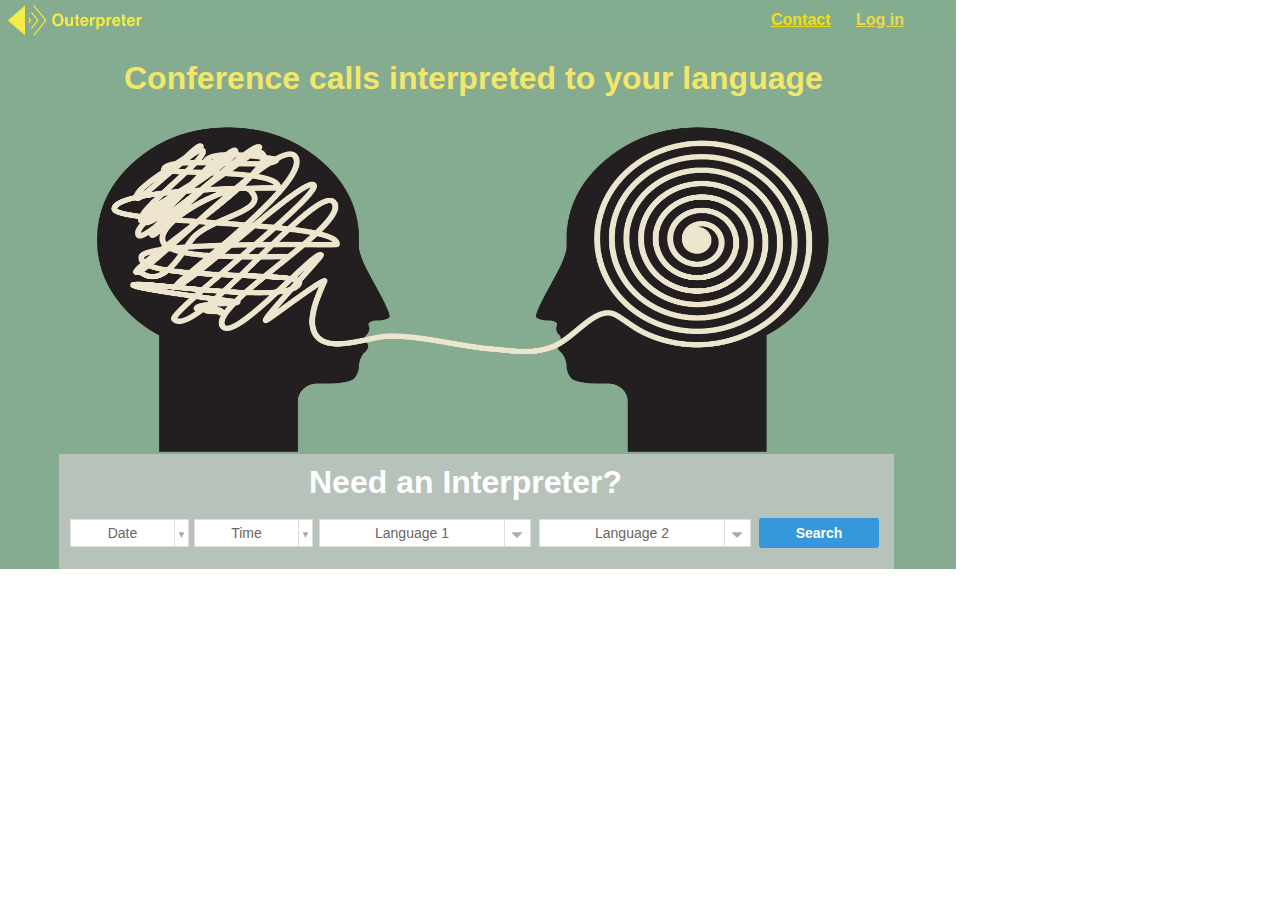
<file: index.html>
<!DOCTYPE html>
<html xmlns="http://www.w3.org/1999/xhtml" xml:lang="pl">
  <head>
  
    <meta charset="UTF-8">
    <title>Hi-Fi Interactive Prototype - Search - UXPin</title>
    <meta http-equiv="Expires" content="0"/>
    <meta name="robots" content="noindex, nofollow"/>
    <meta name="author" content=""/>
    <meta name="language" content=""/>
    <meta name="viewport" content="width=device-width, initial-scale=1.0, maximum-scale=1.0, user-scalable=0"  />
    <meta name="apple-mobile-web-app-capable" content="yes" />
    <meta names="apple-mobile-web-app-status-bar-style" content="black-translucent" />

    <link rel="stylesheet" href="data/css_previewStyles_1ecf1fbc.css" type="text/css"/>
          <link rel="stylesheet" href="data/2_e_2_7_8f24cb71951c86c7e7c1e44b672bf91b2ed0.css" type="text/css"/>    
    
    <script type="text/javascript"  src="data/js_previewLibs_8528bfe9.js"></script>
    
<script>
  (function() {
    window.uxpft = new FeatureToggler({"features_names":{"FEATURE_LAYERS":"feature_layers","FEATURE_UXPATTERNS":"feature_uxpatterns","FEATURE_UXDOCUMENTS":"feature_uxdocuments","FEATURE_DOCUMENTS_UPLOAD":"feature_documents_upload","FEATURE_CHAT":"feature_chat","FEATURE_EXPORTHTML":"feature_export_html","FEATURE_PREVIEWPASS":"feature_previewpass","FEATURE_EXTENDEDLIBRARY":"feature_extendedlibrary","FEATURE_HIGHER_PLAN_INFO":"feature_higher_plan_info","FEATURE_LIVE_SHARE":"feature_live_share","FEATURE_PROJECT_IMPORT":"feature_project_import","FEATURE_USER_TESTING":"feature_user_testing","FEATURE_VAT_PER_COUNTRY":"feature_vat_per_country","FEATURE_REFERRAL":"feature_referral_program","FEATURE_TFA_AUTH":"feature_tfa_authentication","FEATURE_GROUP_DOCUMENTS":"feature_group_documents"},"features_status":{"feature_vat_per_country":true,"feature_referral_program":false,"feature_uxpatterns":false},"features_by_plan":[]});
  })();
</script>
    
    <link rel="shortcut icon" href="/favicon.ico">
    <link rel="icon" type="image/png" href="data/favicon.png">

    
    <script type="text/javascript">
        //potrzebna dla floating sidebara :/
        dpManager = null;
        if (navigator.appName == 'Microsoft Internet Explorer') {
          alert("We're trying hard to make UXPin work with InternetExplorer, but we're not there yet. Meanwhile please use Firefox, Chrome or Safari");
        }
    </script>
    
  </head><body class="preview html-export">

     
<script type="text/javascript"  src="data/js_offlinePreviewLibs_2fd6887a.js"></script>
<link rel="stylesheet" href="data/3_4_3_9_f68384f232e77139f2275776713c2376bee7.css" type="text/css"/>
<script>
  var Preview = new dmsDPPreview_Preview();
</script>

<div id="canvas">
    <div id="canvas-wrapper">
        <div id="canvas-area">
            <div id="main1">
            
    <div class="ElImageWrapper " id="el6271526_615b2c9c129af7b14dadbba0232e32d4" style="z-index:10001;border-width:0px;border-top-left-radius:0px;border-top-right-radius:0px;border-bottom-right-radius:0px;border-bottom-left-radius:0px;border-color:#888;border-style:solid;background-color:none;left:-4px;top:-1px;position:absolute;width:960px;height:570px;" >
      <img class="ElImage ElImgNoBack" src="data/239003_243935_Translation_3.jpg" />
    </div>

    <script type='text/javascript' data-evaluate='1'>(function() {Preview.mElements.set(6271526, document.getElementById('el6271526_615b2c9c129af7b14dadbba0232e32d4'), {"id":6271526,"interactive":false,"in_group":false,"in_component":false,"id_component":false,"anchor_x":0.5,"anchor_y":0.5}, {"angle":0})})();</script>    <div class="Component " style="relative-left:0;relative-top:0;z-index:10002;id_component:21693635;left:59px;top:454px;font-family:;border-width:0px;border-style:solid;position:absolute;width:835px;height:115px;" id="el3614066_e218e8bd04d6ad458eeade4906941dfd"><div id="el3614066269413_c534979b6bd7cf57834287db1c0d8b5f" class="IconSVG " style="left:453px;top:72px;original_width:256 ;original_height:256 
;z-index:10004;color:#aaaaaa;rotation:0;current_element_category_id:20973;font-family:;border-width:0px;border-style:solid;position:absolute;width:10px;height:10px;" >
<!DOCTYPE html PUBLIC "-//W3C//DTD HTML 4.0 Transitional//EN" "http://www.w3.org/TR/REC-html40/loose.dtd">
<html><body><svg version="1.1" xmlns="http://www.w3.org/2000/svg" xmlns:xlink="http://www.w3.org/1999/xlink" x="0px" y="0px" width="100%" height="100%" xml:space="preserve"><path fill='#aaaaaa' fill="#343434" d="M239.999,56.243c6.916,0,11.753,3.267,14.553,9.8c2.758,6.534,1.57,12.346-3.521,17.48L139.555,195.168 c-3.732,3.182-7.637,4.709-11.624,4.582c-4.031,0-7.849-1.527-11.456-4.582L4.979,83.523c-5.134-5.134-6.279-10.946-3.521-17.48 s7.764-9.8,14.977-9.8H239.999L239.999,56.243z" class="shape" style="-webkit-transform: scale(0.0390625, 0.0390625);-moz-transform: scale(0.0390625, 0.0390625);transform: scale(0.0390625, 0.0390625);"></path></svg></body></html>

</div><script type='text/javascript' data-evaluate='1'>(function() {Preview.mElements.set(3614066269413, document.getElementById('el3614066269413_c534979b6bd7cf57834287db1c0d8b5f'), {"id":269413,"interactive":false,"in_group":false,"in_component":true,"id_component":3614066,"anchor_x":0,"anchor_y":0}, {"angle":0})})();</script>    <div class="ElBox " style="left:239px;top:65px;z-index:10013;border-top-width:1px;border-bottom-width:1px;border-left-width:1px;border-right-width:1px;border-top-left-radius:0px;border-top-right-radius:0px;border-bottom-right-radius:0px;border-bottom-left-radius:0px;border-color:#dddddd;border-style:solid;background-color:#ffffff;background-size:auto;background-repeat:repeat;background-position:center center;color:#141414;font-size:14px;font-weight:normal;font-style:normal;font-family:Arial;text-align:center;padding-top:0px;padding-right:0px;padding-bottom:0px;padding-left:0px;position:absolute;width:15px;height:28px;" id="el3614066725331_67cc7ca476fc58c75fa99f5cec5773e0" ></div>
    <script type='text/javascript' data-evaluate='1'>(function() {Preview.mElements.set(3614066725331, document.getElementById('el3614066725331_67cc7ca476fc58c75fa99f5cec5773e0'), {"id":725331,"interactive":false,"in_group":false,"in_component":true,"id_component":3614066,"anchor_x":0,"anchor_y":0}, {"angle":0})})();</script>    <div class="ElBox " style="left:665px;top:65px;z-index:10006;border-top-width:1px;border-bottom-width:1px;border-left-width:1px;border-right-width:1px;border-top-left-radius:0px;border-top-right-radius:0px;border-bottom-right-radius:0px;border-bottom-left-radius:0px;border-color:#dddddd;border-style:solid;background-color:#ffffff;background-size:auto;background-repeat:repeat;background-position:center center;color:#141414;font-size:14px;font-weight:normal;font-style:normal;font-family:Arial;text-align:center;padding-top:0px;padding-right:0px;padding-bottom:0px;padding-left:0px;position:absolute;width:27px;height:28px;" id="el3614066821358_080dde234c4983e61b491347edcc224a" ></div>
    <script type='text/javascript' data-evaluate='1'>(function() {Preview.mElements.set(3614066821358, document.getElementById('el3614066821358_080dde234c4983e61b491347edcc224a'), {"id":821358,"interactive":false,"in_group":false,"in_component":true,"id_component":3614066,"anchor_x":0,"anchor_y":0}, {"angle":0})})();</script>    <div class="ElBox " style="left:0px;top:0px;z-index:10001;border-top-width:0px;border-bottom-width:0px;border-left-width:0px;border-right-width:0px;border-top-left-radius:0px;border-top-right-radius:0px;border-bottom-right-radius:0px;border-bottom-left-radius:0px;border-color:#c8c8c8;border-style:solid;background-color:rgba(204,204,204,0.7);background-size:auto;background-repeat:repeat;background-position:center center;color:#000000;font-size:14px;font-weight:normal;font-style:normal;font-family:Arial;text-align:center;padding-top:0px;padding-right:0px;padding-bottom:0px;padding-left:0px;position:absolute;width:835px;height:115px;" id="el3614066831896_4e00f224a3fdf86cedd0b0cba20f86d7" ></div>
    <script type='text/javascript' data-evaluate='1'>(function() {Preview.mElements.set(3614066831896, document.getElementById('el3614066831896_4e00f224a3fdf86cedd0b0cba20f86d7'), {"id":831896,"interactive":false,"in_group":false,"in_component":true,"id_component":3614066,"anchor_x":0,"anchor_y":0}, {"angle":0})})();</script>    <div class="ElBox " style="left:115px;top:65px;z-index:10010;border-top-width:1px;border-bottom-width:1px;border-left-width:1px;border-right-width:1px;border-top-left-radius:0px;border-top-right-radius:0px;border-bottom-right-radius:0px;border-bottom-left-radius:0px;border-color:#dddddd;border-style:solid;background-color:#ffffff;background-size:auto;background-repeat:repeat;background-position:center center;color:#141414;font-size:14px;font-weight:normal;font-style:normal;font-family:Arial;text-align:center;padding-top:0px;padding-right:0px;padding-bottom:0px;padding-left:0px;position:absolute;width:15px;height:28px;" id="el36140664475879_1d8d9cedd6b920aac7277d440b89ee2d" ></div>
    <script type='text/javascript' data-evaluate='1'>(function() {Preview.mElements.set(36140664475879, document.getElementById('el36140664475879_1d8d9cedd6b920aac7277d440b89ee2d'), {"id":4475879,"interactive":false,"in_group":false,"in_component":true,"id_component":3614066,"anchor_x":0,"anchor_y":0}, {"angle":0})})();</script>    <div class="ElTextElement " style="left:250px;top:10px;z-index:10015;overflow:visible;color:;text-align:left;line-height:normal;font-weight:normal;font-style:normal;font-family:Arial;border-width:0px;border-style:solid;position:absolute;width:323px;height:42px;" id="el36140665654558_da37b83bcd1b2e324c4861426b8149a4" ><p style="font-size: 32px;" class="uxp-align-Left"><span style="font-weight: bold; color: rgb(255, 255, 255);">Need an Interpreter?</span></p></div>
    <script type='text/javascript' data-evaluate='1'>(function() {Preview.mElements.set(36140665654558, document.getElementById('el36140665654558_da37b83bcd1b2e324c4861426b8149a4'), {"id":5654558,"interactive":false,"in_group":false,"in_component":true,"id_component":3614066,"anchor_x":0,"anchor_y":0}, {"angle":0})})();</script>    <input type="button" style=";left:700px;top:64px;z-index:10008;border-top-width:0px;border-bottom-width:0px;border-left-width:0px;border-right-width:0px;border-top-left-radius:3px;border-top-right-radius:3px;border-bottom-right-radius:3px;border-bottom-left-radius:3px;border-color:#dddddd;border-style:solid;background-color:#3498db;color:#FFF;font-size:14px;font-weight:bold;font-style:normal;font-family:Arial;text-align:center;background-size:auto;background-repeat:repeat;background-position:center center;padding-top:6px;padding-right:10px;padding-bottom:6px;padding-left:10px;position:absolute;width:120px;height:30px;;" class="ElButton active " value="Search" id="el3614066222094_80716e5232683ba7ca30ab05f20e9405" />
    <script type='text/javascript' data-evaluate='1'>(function() {Preview.mElements.set(3614066222094, document.getElementById('el3614066222094_80716e5232683ba7ca30ab05f20e9405'), {"id":222094,"interactive":true,"in_group":false,"in_component":true,"id_component":3614066,"anchor_x":0,"anchor_y":0}, {"angle":0})})();</script>    <div class="ElBox " style="left:135px;top:65px;z-index:10012;border-top-width:1px;border-bottom-width:1px;border-left-width:1px;border-right-width:1px;border-top-left-radius:0px;border-top-right-radius:0px;border-bottom-right-radius:0px;border-bottom-left-radius:0px;border-color:#dddddd;border-style:solid;background-color:#ffffff;background-size:auto;background-repeat:repeat;background-position:center center;color:#696564;font-size:14px;font-weight:normal;font-style:normal;font-family:Arial;text-align:center;padding-top:0px;padding-right:0px;padding-bottom:0px;padding-left:0px;position:absolute;width:105px;height:28px;" id="el3614066254350_2dcdd555627a147f561290f2905f6552" ><p>Time</p></div>
    <script type='text/javascript' data-evaluate='1'>(function() {Preview.mElements.set(3614066254350, document.getElementById('el3614066254350_2dcdd555627a147f561290f2905f6552'), {"id":254350,"interactive":false,"in_group":false,"in_component":true,"id_component":3614066,"anchor_x":0,"anchor_y":0}, {"angle":0})})();</script>    <div class="ElBox " style="left:260px;top:65px;z-index:10002;border-top-width:1px;border-bottom-width:1px;border-left-width:1px;border-right-width:1px;border-top-left-radius:0px;border-top-right-radius:0px;border-bottom-right-radius:0px;border-bottom-left-radius:0px;border-color:#dddddd;border-style:solid;background-color:#ffffff;background-size:auto;background-repeat:repeat;background-position:center center;color:#696564;font-size:14px;font-weight:normal;font-style:normal;font-family:Arial;text-align:center;padding-top:0px;padding-right:0px;padding-bottom:0px;padding-left:0px;position:absolute;width:186px;height:28px;" id="el3614066456358_ee063db4d3cb106f97ea320800edd9fd" ><p>Language 1</p></div>
    <script type='text/javascript' data-evaluate='1'>(function() {Preview.mElements.set(3614066456358, document.getElementById('el3614066456358_ee063db4d3cb106f97ea320800edd9fd'), {"id":456358,"interactive":false,"in_group":false,"in_component":true,"id_component":3614066,"anchor_x":0,"anchor_y":0}, {"angle":0})})();</script>    <div class="ElBox " style="left:480px;top:65px;z-index:10005;border-top-width:1px;border-bottom-width:1px;border-left-width:1px;border-right-width:1px;border-top-left-radius:0px;border-top-right-radius:0px;border-bottom-right-radius:0px;border-bottom-left-radius:0px;border-color:#dddddd;border-style:solid;background-color:#ffffff;background-size:auto;background-repeat:repeat;background-position:center center;color:#696564;font-size:14px;font-weight:normal;font-style:normal;font-family:Arial;text-align:center;padding-top:0px;padding-right:0px;padding-bottom:0px;padding-left:0px;position:absolute;width:186px;height:28px;" id="el3614066753746_9b0daa1a32ebb2a1d6b46856197be1f0" ><p>Language 2</p></div>
    <script type='text/javascript' data-evaluate='1'>(function() {Preview.mElements.set(3614066753746, document.getElementById('el3614066753746_9b0daa1a32ebb2a1d6b46856197be1f0'), {"id":753746,"interactive":false,"in_group":false,"in_component":true,"id_component":3614066,"anchor_x":0,"anchor_y":0}, {"angle":0})})();</script>    <div class="ElBox " style="left:445px;top:65px;z-index:10003;border-top-width:1px;border-bottom-width:1px;border-left-width:1px;border-right-width:1px;border-top-left-radius:0px;border-top-right-radius:0px;border-bottom-right-radius:0px;border-bottom-left-radius:0px;border-color:#dddddd;border-style:solid;background-color:#ffffff;background-size:auto;background-repeat:repeat;background-position:center center;color:#141414;font-size:14px;font-weight:normal;font-style:normal;font-family:Arial;text-align:center;padding-top:0px;padding-right:0px;padding-bottom:0px;padding-left:0px;position:absolute;width:27px;height:28px;" id="el36140661018885_17779fbfb0c64221e4bebaf87235f041" ></div>
    <script type='text/javascript' data-evaluate='1'>(function() {Preview.mElements.set(36140661018885, document.getElementById('el36140661018885_17779fbfb0c64221e4bebaf87235f041'), {"id":1018885,"interactive":false,"in_group":false,"in_component":true,"id_component":3614066,"anchor_x":0,"anchor_y":0}, {"angle":0})})();</script><div id="el36140663296369_fec1704a6218d7e85bb008f1ff7745f4" class="IconSVG " style="left:673px;top:72px;original_width:256 ;original_height:256 
;z-index:10007;color:#aaaaaa;rotation:0;current_element_category_id:20973;font-family:;border-width:0px;border-style:solid;position:absolute;width:10px;height:10px;" >
<!DOCTYPE html PUBLIC "-//W3C//DTD HTML 4.0 Transitional//EN" "http://www.w3.org/TR/REC-html40/loose.dtd">
<html><body><svg version="1.1" xmlns="http://www.w3.org/2000/svg" xmlns:xlink="http://www.w3.org/1999/xlink" x="0px" y="0px" width="100%" height="100%" xml:space="preserve"><path fill='#aaaaaa' fill="#343434" d="M239.999,56.243c6.916,0,11.753,3.267,14.553,9.8c2.758,6.534,1.57,12.346-3.521,17.48L139.555,195.168 c-3.732,3.182-7.637,4.709-11.624,4.582c-4.031,0-7.849-1.527-11.456-4.582L4.979,83.523c-5.134-5.134-6.279-10.946-3.521-17.48 s7.764-9.8,14.977-9.8H239.999L239.999,56.243z" class="shape" style="-webkit-transform: scale(0.0390625, 0.0390625);-moz-transform: scale(0.0390625, 0.0390625);transform: scale(0.0390625, 0.0390625);"></path></svg></body></html>

</div><script type='text/javascript' data-evaluate='1'>(function() {Preview.mElements.set(36140663296369, document.getElementById('el36140663296369_fec1704a6218d7e85bb008f1ff7745f4'), {"id":3296369,"interactive":false,"in_group":false,"in_component":true,"id_component":3614066,"anchor_x":0,"anchor_y":0}, {"angle":0})})();</script><div id="el36140664428279_08b35f7edcf09b617261edf28acc43e8" class="IconSVG " style="left:120px;top:72px;original_width:256 ;original_height:256 
;z-index:10011;color:#aaaaaa;rotation:0;current_element_category_id:20973;font-family:;border-width:0px;border-style:solid;position:absolute;width:5px;height:10px;" >
<!DOCTYPE html PUBLIC "-//W3C//DTD HTML 4.0 Transitional//EN" "http://www.w3.org/TR/REC-html40/loose.dtd">
<html><body><svg version="1.1" xmlns="http://www.w3.org/2000/svg" xmlns:xlink="http://www.w3.org/1999/xlink" x="0px" y="0px" width="100%" height="100%" xml:space="preserve"><path fill='#aaaaaa' fill="#343434" d="M239.999,56.243c6.916,0,11.753,3.267,14.553,9.8c2.758,6.534,1.57,12.346-3.521,17.48L139.555,195.168 c-3.732,3.182-7.637,4.709-11.624,4.582c-4.031,0-7.849-1.527-11.456-4.582L4.979,83.523c-5.134-5.134-6.279-10.946-3.521-17.48 s7.764-9.8,14.977-9.8H239.999L239.999,56.243z" class="shape" style="-webkit-transform: scale(0.01953125, 0.0390625);-moz-transform: scale(0.01953125, 0.0390625);transform: scale(0.01953125, 0.0390625);"></path></svg></body></html>

</div><script type='text/javascript' data-evaluate='1'>(function() {Preview.mElements.set(36140664428279, document.getElementById('el36140664428279_08b35f7edcf09b617261edf28acc43e8'), {"id":4428279,"interactive":false,"in_group":false,"in_component":true,"id_component":3614066,"anchor_x":0,"anchor_y":0}, {"angle":0})})();</script>    <div class="ElBox " style="left:11px;top:65px;z-index:10009;border-top-width:1px;border-bottom-width:1px;border-left-width:1px;border-right-width:1px;border-top-left-radius:0px;border-top-right-radius:0px;border-bottom-right-radius:0px;border-bottom-left-radius:0px;border-color:#dddddd;border-style:solid;background-color:#ffffff;background-size:auto;background-repeat:repeat;background-position:center center;color:#696564;font-size:14px;font-weight:normal;font-style:normal;font-family:Arial;text-align:center;padding-top:0px;padding-right:0px;padding-bottom:0px;padding-left:0px;position:absolute;width:105px;height:28px;" id="el36140665747527_1dd763781b631932fc355d1aef4c75ce" ><p>Date</p></div>
    <script type='text/javascript' data-evaluate='1'>(function() {Preview.mElements.set(36140665747527, document.getElementById('el36140665747527_1dd763781b631932fc355d1aef4c75ce'), {"id":5747527,"interactive":false,"in_group":false,"in_component":true,"id_component":3614066,"anchor_x":0,"anchor_y":0}, {"angle":0})})();</script><div id="el36140666100810_9404798e71a06c73deb92c78b69263cc" class="IconSVG " style="left:244px;top:72px;original_width:256 ;original_height:256 
;z-index:10014;color:#aaaaaa;rotation:0;current_element_category_id:20973;font-family:;border-width:0px;border-style:solid;position:absolute;width:5px;height:10px;" >
<!DOCTYPE html PUBLIC "-//W3C//DTD HTML 4.0 Transitional//EN" "http://www.w3.org/TR/REC-html40/loose.dtd">
<html><body><svg version="1.1" xmlns="http://www.w3.org/2000/svg" xmlns:xlink="http://www.w3.org/1999/xlink" x="0px" y="0px" width="100%" height="100%" xml:space="preserve"><path fill='#aaaaaa' fill="#343434" d="M239.999,56.243c6.916,0,11.753,3.267,14.553,9.8c2.758,6.534,1.57,12.346-3.521,17.48L139.555,195.168 c-3.732,3.182-7.637,4.709-11.624,4.582c-4.031,0-7.849-1.527-11.456-4.582L4.979,83.523c-5.134-5.134-6.279-10.946-3.521-17.48 s7.764-9.8,14.977-9.8H239.999L239.999,56.243z" class="shape" style="-webkit-transform: scale(0.01953125, 0.0390625);-moz-transform: scale(0.01953125, 0.0390625);transform: scale(0.01953125, 0.0390625);"></path></svg></body></html>

</div><script type='text/javascript' data-evaluate='1'>(function() {Preview.mElements.set(36140666100810, document.getElementById('el36140666100810_9404798e71a06c73deb92c78b69263cc'), {"id":6100810,"interactive":false,"in_group":false,"in_component":true,"id_component":3614066,"anchor_x":0,"anchor_y":0}, {"angle":0})})();</script></div>
    <script type='text/javascript' data-evaluate='1'>(function() {Preview.mElements.set(3614066, document.getElementById('el3614066_e218e8bd04d6ad458eeade4906941dfd'), {"id":3614066,"interactive":false,"in_group":false,"in_component":false,"id_component":false,"anchor_x":null,"anchor_y":null}, {"angle":null})})();</script>    <div class="ElTextElement " style="z-index:10003;overflow:visible;color:;text-align:left;line-height:normal;font-weight:normal;font-style:normal;left:124px;top:60px;font-family:Arial;border-width:0px;border-style:solid;position:absolute;width:704px;height:42px;" id="el828011_a495e0490503b7a03035361c527a6167" ><p class="wysiwyg-font-type-arial" style="font-size: 32px;"><span style="font-weight: bold; color: rgb(242, 231, 107);">Conference calls interpreted to your language</span></p></div>
    <script type='text/javascript' data-evaluate='1'>(function() {Preview.mElements.set(828011, document.getElementById('el828011_a495e0490503b7a03035361c527a6167'), {"id":828011,"interactive":false,"in_group":false,"in_component":false,"id_component":false,"anchor_x":0,"anchor_y":0}, {"angle":0})})();</script>    <div class="Component " style="relative-left:0;relative-top:0;z-index:10004;id_component:21693636;left:-4px;top:-1px;font-family:;border-width:0px;border-style:solid;position:absolute;width:960px;height:41px;" id="el1890697_8c8ea2886dae8bcf90391ff1f8eaa864">
    <div class="ElImageWrapper " id="el1890697263650_6d050f15f28f171e236a0fc16bcd5a3d" style="left:6px;top:3px;z-index:10006;border-width:0px;border-top-left-radius:0px;border-top-right-radius:0px;border-bottom-right-radius:0px;border-bottom-left-radius:0px;border-color:#888;border-style:solid;background-color:none;position:absolute;width:147px;height:34px;" >
      <img class="ElImage ElImgNoBack" src="data/239003_243935_outerpreter.png" />
    </div>

    <script type='text/javascript' data-evaluate='1'>(function() {Preview.mElements.set(1890697263650, document.getElementById('el1890697263650_6d050f15f28f171e236a0fc16bcd5a3d'), {"id":263650,"interactive":false,"in_group":false,"in_component":true,"id_component":1890697,"anchor_x":0,"anchor_y":0}, {"angle":0})})();</script><div class="ElGroup " style="left:775px;top:12px;z-index:10003;font-family:;border-width:0px;border-style:solid;position:absolute;width:65px;height:20px;" id="el18906972270575_f4e8349bff6c07615d1156623558f887" >    <div class="ElLink " style="left:0px;top:0px;z-index:10002;overflow:hidden;text-align:left;text-decoration: underline;color:#f2df11;font-size:16px;font-weight:bold;font-family:Arial;border-width:0px;border-radius:0px;border-color:#000000;background-color:transparent;background-repeat:no-repeat;font-style:normal;border-style:solid;position:absolute;width:65px;height:20px;" id="el18906971096033_108ca365bc24cd510a4a0eda9b7de0f8" >Contact</div>
    <script type='text/javascript' data-evaluate='1'>(function() {Preview.mElements.set(18906971096033, document.getElementById('el18906971096033_108ca365bc24cd510a4a0eda9b7de0f8'), {"id":1096033,"interactive":false,"in_group":true,"in_component":false,"id_component":1890697,"anchor_x":0,"anchor_y":0}, {"angle":0})})();</script></div><script type='text/javascript' data-evaluate='1'>(function() {Preview.mElements.set(18906972270575, document.getElementById('el18906972270575_f4e8349bff6c07615d1156623558f887'), {"id":2270575,"interactive":false,"in_group":false,"in_component":true,"id_component":1890697,"anchor_x":0,"anchor_y":0}, {"angle":null})})();</script><div class="ElGroup " style="left:860px;top:12px;z-index:10005;font-family:;border-width:0px;border-style:solid;position:absolute;width:60px;height:20px;" id="el18906972333247_8c96c966d0ac8a5a56014c4fc0b539c7" >    <div class="ElLink " style="left:0px;top:0px;z-index:10004;overflow:hidden;text-align:left;text-decoration: underline;color:#edd84e;font-size:16px;font-weight:bold;font-family:Arial;border-width:0px;border-radius:0px;border-color:#000000;background-color:transparent;background-repeat:no-repeat;font-style:normal;border-style:solid;position:absolute;width:60px;height:20px;" id="el18906972274353_a965c05554b3ebe587496b4bc21a614b" >Log in</div>
    <script type='text/javascript' data-evaluate='1'>(function() {Preview.mElements.set(18906972274353, document.getElementById('el18906972274353_a965c05554b3ebe587496b4bc21a614b'), {"id":2274353,"interactive":false,"in_group":true,"in_component":false,"id_component":1890697,"anchor_x":0,"anchor_y":0}, {"angle":0})})();</script></div><script type='text/javascript' data-evaluate='1'>(function() {Preview.mElements.set(18906972333247, document.getElementById('el18906972333247_8c96c966d0ac8a5a56014c4fc0b539c7'), {"id":2333247,"interactive":false,"in_group":false,"in_component":true,"id_component":1890697,"anchor_x":0,"anchor_y":0}, {"angle":null})})();</script>    <div class="ElBox " style="z-index:10001;border-top-width:0px;border-bottom-width:0px;border-left-width:0px;border-right-width:0px;border-top-left-radius:0px;border-top-right-radius:0px;border-bottom-right-radius:0px;border-bottom-left-radius:0px;border-color:#c8c8c8;border-style:solid;background-color:#84ad90;background-size:auto;background-repeat:repeat;background-position:center center;color:#000000;font-size:14px;font-weight:normal;font-style:normal;font-family:Arial;text-align:center;padding-top:0px;padding-right:0px;padding-bottom:0px;padding-left:0px;left:0px;top:0px;position:absolute;width:960px;height:41px;" id="el1890697191851_a203550fb86962b34ca4c7f6a3330e14" ></div>
    <script type='text/javascript' data-evaluate='1'>(function() {Preview.mElements.set(1890697191851, document.getElementById('el1890697191851_a203550fb86962b34ca4c7f6a3330e14'), {"id":191851,"interactive":false,"in_group":false,"in_component":true,"id_component":1890697,"anchor_x":0,"anchor_y":0}, {"angle":0})})();</script></div>
    <script type='text/javascript' data-evaluate='1'>(function() {Preview.mElements.set(1890697, document.getElementById('el1890697_8c8ea2886dae8bcf90391ff1f8eaa864'), {"id":1890697,"interactive":false,"in_group":false,"in_component":false,"id_component":false,"anchor_x":null,"anchor_y":null}, {"angle":null})})();</script>
<script type="text/javascript" data-evaluate="1">
Interactions.ori_styles = {"6271526":{"opacity":null,"width":960,"height":570,"top":-1,"left":-4},"3614066":{"opacity":null,"width":835,"height":115,"top":454,"left":59},"3614066269413":{"opacity":null,"width":10,"height":10,"top":72,"left":453,"original_width":"256 ","original_height":"256 \n"},"3614066725331":{"opacity":null,"width":15,"height":28,"top":65,"left":239},"3614066821358":{"opacity":null,"width":27,"height":28,"top":65,"left":665},"3614066831896":{"opacity":null,"width":835,"height":115,"top":0,"left":0},"36140664475879":{"opacity":null,"width":15,"height":28,"top":65,"left":115},"36140665654558":{"opacity":null,"width":323,"height":42,"top":10,"left":250},"3614066222094":{"opacity":null,"width":120,"height":30,"top":64,"left":700},"3614066254350":{"opacity":null,"width":105,"height":28,"top":65,"left":135},"3614066456358":{"opacity":null,"width":186,"height":28,"top":65,"left":260},"3614066753746":{"opacity":null,"width":186,"height":28,"top":65,"left":480},"36140661018885":{"opacity":null,"width":27,"height":28,"top":65,"left":445},"36140663296369":{"opacity":null,"width":10,"height":10,"top":72,"left":673,"original_width":"256 ","original_height":"256 \n"},"36140664428279":{"opacity":null,"width":5,"height":10,"top":72,"left":120,"original_width":"256 ","original_height":"256 \n"},"36140665747527":{"opacity":null,"width":105,"height":28,"top":65,"left":11},"36140666100810":{"opacity":null,"width":5,"height":10,"top":72,"left":244,"original_width":"256 ","original_height":"256 \n"},"828011":{"opacity":null,"width":704,"height":42,"top":60,"left":124},"1890697":{"opacity":null,"width":960,"height":41,"top":-1,"left":-4},"1890697263650":{"opacity":null,"width":147,"height":34,"top":3,"left":6},"18906972270575":{"opacity":null,"width":65,"height":20,"top":12,"left":775},"18906971096033":{"opacity":null,"width":65,"height":20,"top":0,"left":0},"18906972333247":{"opacity":null,"width":60,"height":20,"top":12,"left":860},"18906972274353":{"opacity":null,"width":60,"height":20,"top":0,"left":0},"1890697191851":{"opacity":null,"width":960,"height":41,"top":0,"left":0}};
Interactions.scrollable_el = document.getElementById('canvas-wrapper');
Interactions.timeouts = [];
Interactions.scrolls = [];
var load_events = [];

  
    (function() {
      var element = document.getElementById('el3614066222094_80716e5232683ba7ca30ab05f20e9405');
      var event = 'click';
      var actions = {"type":"DOM","callbacks":[{"function":"function() {\n  var action = {\"target\":false,\"id_page\":21693633,\"url\":\"page21693633.html\"};\n\n  var is_keydown = false;\n  var event_value = null;\n\n  if (is_keydown && e.keyCode !== parseInt(event_value, 10)) {\n    return false;\n  }\n\n  if (action.target) {\n    window.open(action.url, action.target);\n  }\n  else {\n    Preview.gotoPage(action.url);\n  }\n}","delay":0,"trigger_value":null}]};

      var f = function(e) {
        var processed = [];

        if (typeof Interactions.shouldBeFired == 'function' && false === Interactions.shouldBeFired(e)) {
          return;
        }

        actions.callbacks.forEach(function(callback) {
          var callback_evaluated = eval('('+callback.function+')');

          if (event != 'change' || (e.target.value === callback.trigger_value)) {
            if (callback.delay > 0) {
              Interactions.timeouts.push(setTimeout(callback_evaluated, callback.delay, e));
            } else {
              processed.push(callback_evaluated(e));
            }
          }
        });

        Interactions.handleEvent(e, processed);
      };

      if (event === 'load') {
        load_events.push(f);
      }
      else if (event === 'scroll') {
        Interactions.scrolls.push(f);
      }
      else if (element) {
        if (actions.type == 'touch') {
          if (!element.mc) {
            element.mc = new Hammer(element, {prevent_default: true});
            element.mc.get('swipe').set({direction: Hammer.DIRECTION_ALL, velocity: 0.0001, threshold: 2});
            element.mc.get('press').set({time: 200});
          }

          element.mc.on(event, f);
        }
        else {
          element.addEventListener(event, f);
        }
      }
    })();
  
Interactions.attachScrollEvent();
Interactions.onContentLoaded(load_events);
</script>

            </div>
        </div>
    </div>
</div>


<script type="text/javascript">
var uri = new URI(document.URL);
Preview.attachEvents();

window.addEvent('domready', function() {
    var data = {"id_project":"2275932","id_collection":"479229","id_page":"21693632","id_document":null,"version_of":null,"project_hash":"f48c1d6938ec282e8a802129b1d074c6e9d1b7fb","active_collaboration":false,"menu_enabled":false,"export_mode":true,"add_comments":false,"page_base_url":null,"pages":[],"comments":null,"is_user_logged_in":false,"versions":"{\"0\":\"21693632\"}","current_version":"0","current_map":[],"versions_html":{"21693632":"\n    <div class=\"ElImageWrapper \" id=\"el6271526_1fd3b4ac7fa3acaa31e43b1cdb5a181b\" style=\"z-index:10001;border-width:0px;border-top-left-radius:0px;border-top-right-radius:0px;border-bottom-right-radius:0px;border-bottom-left-radius:0px;border-color:#888;border-style:solid;background-color:none;left:-4px;top:-1px;position:absolute;width:960px;height:570px;\" >\n      <img class=\"ElImage ElImgNoBack\" src=\"data\/239003_243935_Translation_3.jpg\" \/>\n    <\/div>\n\n    <script type='text\/javascript' data-evaluate='1'>(function() {Preview.mElements.set(6271526, document.getElementById('el6271526_1fd3b4ac7fa3acaa31e43b1cdb5a181b'), {\"id\":6271526,\"interactive\":false,\"in_group\":false,\"in_component\":false,\"id_component\":false,\"anchor_x\":0.5,\"anchor_y\":0.5}, {\"angle\":0})})();<\/script>    <div class=\"Component \" style=\"relative-left:0;relative-top:0;z-index:10002;id_component:21693635;left:59px;top:454px;font-family:;border-width:0px;border-style:solid;position:absolute;width:835px;height:115px;\" id=\"el3614066_debfad7e7f7006e404184acef232dcbc\"><div id=\"el3614066269413_f45d52c5eb281b3e2a51df9520c3a772\" class=\"IconSVG \" style=\"left:453px;top:72px;original_width:256 ;original_height:256 \n;z-index:10004;color:#aaaaaa;rotation:0;current_element_category_id:20973;font-family:;border-width:0px;border-style:solid;position:absolute;width:10px;height:10px;\" >\n<!DOCTYPE html PUBLIC \"-\/\/W3C\/\/DTD HTML 4.0 Transitional\/\/EN\" \"http:\/\/www.w3.org\/TR\/REC-html40\/loose.dtd\">\n<html><body><svg version=\"1.1\" xmlns=\"http:\/\/www.w3.org\/2000\/svg\" xmlns:xlink=\"http:\/\/www.w3.org\/1999\/xlink\" x=\"0px\" y=\"0px\" width=\"100%\" height=\"100%\" xml:space=\"preserve\"><path fill='#aaaaaa' fill=\"#343434\" d=\"M239.999,56.243c6.916,0,11.753,3.267,14.553,9.8c2.758,6.534,1.57,12.346-3.521,17.48L139.555,195.168 c-3.732,3.182-7.637,4.709-11.624,4.582c-4.031,0-7.849-1.527-11.456-4.582L4.979,83.523c-5.134-5.134-6.279-10.946-3.521-17.48 s7.764-9.8,14.977-9.8H239.999L239.999,56.243z\" class=\"shape\" style=\"-webkit-transform: scale(0.0390625, 0.0390625);-moz-transform: scale(0.0390625, 0.0390625);transform: scale(0.0390625, 0.0390625);\"><\/path><\/svg><\/body><\/html>\n\n<\/div><script type='text\/javascript' data-evaluate='1'>(function() {Preview.mElements.set(3614066269413, document.getElementById('el3614066269413_f45d52c5eb281b3e2a51df9520c3a772'), {\"id\":269413,\"interactive\":false,\"in_group\":false,\"in_component\":true,\"id_component\":3614066,\"anchor_x\":0,\"anchor_y\":0}, {\"angle\":0})})();<\/script>    <div class=\"ElBox \" style=\"left:239px;top:65px;z-index:10013;border-top-width:1px;border-bottom-width:1px;border-left-width:1px;border-right-width:1px;border-top-left-radius:0px;border-top-right-radius:0px;border-bottom-right-radius:0px;border-bottom-left-radius:0px;border-color:#dddddd;border-style:solid;background-color:#ffffff;background-size:auto;background-repeat:repeat;background-position:center center;color:#141414;font-size:14px;font-weight:normal;font-style:normal;font-family:Arial;text-align:center;padding-top:0px;padding-right:0px;padding-bottom:0px;padding-left:0px;position:absolute;width:15px;height:28px;\" id=\"el3614066725331_c7b2dd410435035448c114c12220f6ea\" ><\/div>\n    <script type='text\/javascript' data-evaluate='1'>(function() {Preview.mElements.set(3614066725331, document.getElementById('el3614066725331_c7b2dd410435035448c114c12220f6ea'), {\"id\":725331,\"interactive\":false,\"in_group\":false,\"in_component\":true,\"id_component\":3614066,\"anchor_x\":0,\"anchor_y\":0}, {\"angle\":0})})();<\/script>    <div class=\"ElBox \" style=\"left:665px;top:65px;z-index:10006;border-top-width:1px;border-bottom-width:1px;border-left-width:1px;border-right-width:1px;border-top-left-radius:0px;border-top-right-radius:0px;border-bottom-right-radius:0px;border-bottom-left-radius:0px;border-color:#dddddd;border-style:solid;background-color:#ffffff;background-size:auto;background-repeat:repeat;background-position:center center;color:#141414;font-size:14px;font-weight:normal;font-style:normal;font-family:Arial;text-align:center;padding-top:0px;padding-right:0px;padding-bottom:0px;padding-left:0px;position:absolute;width:27px;height:28px;\" id=\"el3614066821358_f0405635ab2b1986241b2190687b6312\" ><\/div>\n    <script type='text\/javascript' data-evaluate='1'>(function() {Preview.mElements.set(3614066821358, document.getElementById('el3614066821358_f0405635ab2b1986241b2190687b6312'), {\"id\":821358,\"interactive\":false,\"in_group\":false,\"in_component\":true,\"id_component\":3614066,\"anchor_x\":0,\"anchor_y\":0}, {\"angle\":0})})();<\/script>    <div class=\"ElBox \" style=\"left:0px;top:0px;z-index:10001;border-top-width:0px;border-bottom-width:0px;border-left-width:0px;border-right-width:0px;border-top-left-radius:0px;border-top-right-radius:0px;border-bottom-right-radius:0px;border-bottom-left-radius:0px;border-color:#c8c8c8;border-style:solid;background-color:rgba(204,204,204,0.7);background-size:auto;background-repeat:repeat;background-position:center center;color:#000000;font-size:14px;font-weight:normal;font-style:normal;font-family:Arial;text-align:center;padding-top:0px;padding-right:0px;padding-bottom:0px;padding-left:0px;position:absolute;width:835px;height:115px;\" id=\"el3614066831896_c9d23140c7ab47cd230c08cef932ef4a\" ><\/div>\n    <script type='text\/javascript' data-evaluate='1'>(function() {Preview.mElements.set(3614066831896, document.getElementById('el3614066831896_c9d23140c7ab47cd230c08cef932ef4a'), {\"id\":831896,\"interactive\":false,\"in_group\":false,\"in_component\":true,\"id_component\":3614066,\"anchor_x\":0,\"anchor_y\":0}, {\"angle\":0})})();<\/script>    <div class=\"ElBox \" style=\"left:115px;top:65px;z-index:10010;border-top-width:1px;border-bottom-width:1px;border-left-width:1px;border-right-width:1px;border-top-left-radius:0px;border-top-right-radius:0px;border-bottom-right-radius:0px;border-bottom-left-radius:0px;border-color:#dddddd;border-style:solid;background-color:#ffffff;background-size:auto;background-repeat:repeat;background-position:center center;color:#141414;font-size:14px;font-weight:normal;font-style:normal;font-family:Arial;text-align:center;padding-top:0px;padding-right:0px;padding-bottom:0px;padding-left:0px;position:absolute;width:15px;height:28px;\" id=\"el36140664475879_8bb028d7457d2412793f16ea9b473528\" ><\/div>\n    <script type='text\/javascript' data-evaluate='1'>(function() {Preview.mElements.set(36140664475879, document.getElementById('el36140664475879_8bb028d7457d2412793f16ea9b473528'), {\"id\":4475879,\"interactive\":false,\"in_group\":false,\"in_component\":true,\"id_component\":3614066,\"anchor_x\":0,\"anchor_y\":0}, {\"angle\":0})})();<\/script>    <div class=\"ElTextElement \" style=\"left:250px;top:10px;z-index:10015;overflow:visible;color:;text-align:left;line-height:normal;font-weight:normal;font-style:normal;font-family:Arial;border-width:0px;border-style:solid;position:absolute;width:323px;height:42px;\" id=\"el36140665654558_63617733ba816d49a39bf582b5bd08fa\" ><p style=\"font-size: 32px;\" class=\"uxp-align-Left\"><span style=\"font-weight: bold; color: rgb(255, 255, 255);\">Need an Interpreter?<\/span><\/p><\/div>\n    <script type='text\/javascript' data-evaluate='1'>(function() {Preview.mElements.set(36140665654558, document.getElementById('el36140665654558_63617733ba816d49a39bf582b5bd08fa'), {\"id\":5654558,\"interactive\":false,\"in_group\":false,\"in_component\":true,\"id_component\":3614066,\"anchor_x\":0,\"anchor_y\":0}, {\"angle\":0})})();<\/script>    <input type=\"button\" style=\";left:700px;top:64px;z-index:10008;border-top-width:0px;border-bottom-width:0px;border-left-width:0px;border-right-width:0px;border-top-left-radius:3px;border-top-right-radius:3px;border-bottom-right-radius:3px;border-bottom-left-radius:3px;border-color:#dddddd;border-style:solid;background-color:#3498db;color:#FFF;font-size:14px;font-weight:bold;font-style:normal;font-family:Arial;text-align:center;background-size:auto;background-repeat:repeat;background-position:center center;padding-top:6px;padding-right:10px;padding-bottom:6px;padding-left:10px;position:absolute;width:120px;height:30px;;\" class=\"ElButton active \" value=\"Search\" id=\"el3614066222094_556488e84302c1b0df79856d699cad57\" \/>\n    <script type='text\/javascript' data-evaluate='1'>(function() {Preview.mElements.set(3614066222094, document.getElementById('el3614066222094_556488e84302c1b0df79856d699cad57'), {\"id\":222094,\"interactive\":true,\"in_group\":false,\"in_component\":true,\"id_component\":3614066,\"anchor_x\":0,\"anchor_y\":0}, {\"angle\":0})})();<\/script>    <div class=\"ElBox \" style=\"left:135px;top:65px;z-index:10012;border-top-width:1px;border-bottom-width:1px;border-left-width:1px;border-right-width:1px;border-top-left-radius:0px;border-top-right-radius:0px;border-bottom-right-radius:0px;border-bottom-left-radius:0px;border-color:#dddddd;border-style:solid;background-color:#ffffff;background-size:auto;background-repeat:repeat;background-position:center center;color:#696564;font-size:14px;font-weight:normal;font-style:normal;font-family:Arial;text-align:center;padding-top:0px;padding-right:0px;padding-bottom:0px;padding-left:0px;position:absolute;width:105px;height:28px;\" id=\"el3614066254350_d9997ee99ae6f8744346726bd74861e9\" ><p>Time<\/p><\/div>\n    <script type='text\/javascript' data-evaluate='1'>(function() {Preview.mElements.set(3614066254350, document.getElementById('el3614066254350_d9997ee99ae6f8744346726bd74861e9'), {\"id\":254350,\"interactive\":false,\"in_group\":false,\"in_component\":true,\"id_component\":3614066,\"anchor_x\":0,\"anchor_y\":0}, {\"angle\":0})})();<\/script>    <div class=\"ElBox \" style=\"left:260px;top:65px;z-index:10002;border-top-width:1px;border-bottom-width:1px;border-left-width:1px;border-right-width:1px;border-top-left-radius:0px;border-top-right-radius:0px;border-bottom-right-radius:0px;border-bottom-left-radius:0px;border-color:#dddddd;border-style:solid;background-color:#ffffff;background-size:auto;background-repeat:repeat;background-position:center center;color:#696564;font-size:14px;font-weight:normal;font-style:normal;font-family:Arial;text-align:center;padding-top:0px;padding-right:0px;padding-bottom:0px;padding-left:0px;position:absolute;width:186px;height:28px;\" id=\"el3614066456358_cc8ee76ec4dc414c05b711c4c401b1c9\" ><p>Language 1<\/p><\/div>\n    <script type='text\/javascript' data-evaluate='1'>(function() {Preview.mElements.set(3614066456358, document.getElementById('el3614066456358_cc8ee76ec4dc414c05b711c4c401b1c9'), {\"id\":456358,\"interactive\":false,\"in_group\":false,\"in_component\":true,\"id_component\":3614066,\"anchor_x\":0,\"anchor_y\":0}, {\"angle\":0})})();<\/script>    <div class=\"ElBox \" style=\"left:480px;top:65px;z-index:10005;border-top-width:1px;border-bottom-width:1px;border-left-width:1px;border-right-width:1px;border-top-left-radius:0px;border-top-right-radius:0px;border-bottom-right-radius:0px;border-bottom-left-radius:0px;border-color:#dddddd;border-style:solid;background-color:#ffffff;background-size:auto;background-repeat:repeat;background-position:center center;color:#696564;font-size:14px;font-weight:normal;font-style:normal;font-family:Arial;text-align:center;padding-top:0px;padding-right:0px;padding-bottom:0px;padding-left:0px;position:absolute;width:186px;height:28px;\" id=\"el3614066753746_ea62e2e4dd5dafd907056b7b0964244e\" ><p>Language 2<\/p><\/div>\n    <script type='text\/javascript' data-evaluate='1'>(function() {Preview.mElements.set(3614066753746, document.getElementById('el3614066753746_ea62e2e4dd5dafd907056b7b0964244e'), {\"id\":753746,\"interactive\":false,\"in_group\":false,\"in_component\":true,\"id_component\":3614066,\"anchor_x\":0,\"anchor_y\":0}, {\"angle\":0})})();<\/script>    <div class=\"ElBox \" style=\"left:445px;top:65px;z-index:10003;border-top-width:1px;border-bottom-width:1px;border-left-width:1px;border-right-width:1px;border-top-left-radius:0px;border-top-right-radius:0px;border-bottom-right-radius:0px;border-bottom-left-radius:0px;border-color:#dddddd;border-style:solid;background-color:#ffffff;background-size:auto;background-repeat:repeat;background-position:center center;color:#141414;font-size:14px;font-weight:normal;font-style:normal;font-family:Arial;text-align:center;padding-top:0px;padding-right:0px;padding-bottom:0px;padding-left:0px;position:absolute;width:27px;height:28px;\" id=\"el36140661018885_f3ec777c8df1be2c81f141ea50b259ad\" ><\/div>\n    <script type='text\/javascript' data-evaluate='1'>(function() {Preview.mElements.set(36140661018885, document.getElementById('el36140661018885_f3ec777c8df1be2c81f141ea50b259ad'), {\"id\":1018885,\"interactive\":false,\"in_group\":false,\"in_component\":true,\"id_component\":3614066,\"anchor_x\":0,\"anchor_y\":0}, {\"angle\":0})})();<\/script><div id=\"el36140663296369_54336cf6accd78ca30e5c63a6770e219\" class=\"IconSVG \" style=\"left:673px;top:72px;original_width:256 ;original_height:256 \n;z-index:10007;color:#aaaaaa;rotation:0;current_element_category_id:20973;font-family:;border-width:0px;border-style:solid;position:absolute;width:10px;height:10px;\" >\n<!DOCTYPE html PUBLIC \"-\/\/W3C\/\/DTD HTML 4.0 Transitional\/\/EN\" \"http:\/\/www.w3.org\/TR\/REC-html40\/loose.dtd\">\n<html><body><svg version=\"1.1\" xmlns=\"http:\/\/www.w3.org\/2000\/svg\" xmlns:xlink=\"http:\/\/www.w3.org\/1999\/xlink\" x=\"0px\" y=\"0px\" width=\"100%\" height=\"100%\" xml:space=\"preserve\"><path fill='#aaaaaa' fill=\"#343434\" d=\"M239.999,56.243c6.916,0,11.753,3.267,14.553,9.8c2.758,6.534,1.57,12.346-3.521,17.48L139.555,195.168 c-3.732,3.182-7.637,4.709-11.624,4.582c-4.031,0-7.849-1.527-11.456-4.582L4.979,83.523c-5.134-5.134-6.279-10.946-3.521-17.48 s7.764-9.8,14.977-9.8H239.999L239.999,56.243z\" class=\"shape\" style=\"-webkit-transform: scale(0.0390625, 0.0390625);-moz-transform: scale(0.0390625, 0.0390625);transform: scale(0.0390625, 0.0390625);\"><\/path><\/svg><\/body><\/html>\n\n<\/div><script type='text\/javascript' data-evaluate='1'>(function() {Preview.mElements.set(36140663296369, document.getElementById('el36140663296369_54336cf6accd78ca30e5c63a6770e219'), {\"id\":3296369,\"interactive\":false,\"in_group\":false,\"in_component\":true,\"id_component\":3614066,\"anchor_x\":0,\"anchor_y\":0}, {\"angle\":0})})();<\/script><div id=\"el36140664428279_131786a0bd0edffd973da89b5479d3e1\" class=\"IconSVG \" style=\"left:120px;top:72px;original_width:256 ;original_height:256 \n;z-index:10011;color:#aaaaaa;rotation:0;current_element_category_id:20973;font-family:;border-width:0px;border-style:solid;position:absolute;width:5px;height:10px;\" >\n<!DOCTYPE html PUBLIC \"-\/\/W3C\/\/DTD HTML 4.0 Transitional\/\/EN\" \"http:\/\/www.w3.org\/TR\/REC-html40\/loose.dtd\">\n<html><body><svg version=\"1.1\" xmlns=\"http:\/\/www.w3.org\/2000\/svg\" xmlns:xlink=\"http:\/\/www.w3.org\/1999\/xlink\" x=\"0px\" y=\"0px\" width=\"100%\" height=\"100%\" xml:space=\"preserve\"><path fill='#aaaaaa' fill=\"#343434\" d=\"M239.999,56.243c6.916,0,11.753,3.267,14.553,9.8c2.758,6.534,1.57,12.346-3.521,17.48L139.555,195.168 c-3.732,3.182-7.637,4.709-11.624,4.582c-4.031,0-7.849-1.527-11.456-4.582L4.979,83.523c-5.134-5.134-6.279-10.946-3.521-17.48 s7.764-9.8,14.977-9.8H239.999L239.999,56.243z\" class=\"shape\" style=\"-webkit-transform: scale(0.01953125, 0.0390625);-moz-transform: scale(0.01953125, 0.0390625);transform: scale(0.01953125, 0.0390625);\"><\/path><\/svg><\/body><\/html>\n\n<\/div><script type='text\/javascript' data-evaluate='1'>(function() {Preview.mElements.set(36140664428279, document.getElementById('el36140664428279_131786a0bd0edffd973da89b5479d3e1'), {\"id\":4428279,\"interactive\":false,\"in_group\":false,\"in_component\":true,\"id_component\":3614066,\"anchor_x\":0,\"anchor_y\":0}, {\"angle\":0})})();<\/script>    <div class=\"ElBox \" style=\"left:11px;top:65px;z-index:10009;border-top-width:1px;border-bottom-width:1px;border-left-width:1px;border-right-width:1px;border-top-left-radius:0px;border-top-right-radius:0px;border-bottom-right-radius:0px;border-bottom-left-radius:0px;border-color:#dddddd;border-style:solid;background-color:#ffffff;background-size:auto;background-repeat:repeat;background-position:center center;color:#696564;font-size:14px;font-weight:normal;font-style:normal;font-family:Arial;text-align:center;padding-top:0px;padding-right:0px;padding-bottom:0px;padding-left:0px;position:absolute;width:105px;height:28px;\" id=\"el36140665747527_34769425aadde88efa5098c6eea05b9f\" ><p>Date<\/p><\/div>\n    <script type='text\/javascript' data-evaluate='1'>(function() {Preview.mElements.set(36140665747527, document.getElementById('el36140665747527_34769425aadde88efa5098c6eea05b9f'), {\"id\":5747527,\"interactive\":false,\"in_group\":false,\"in_component\":true,\"id_component\":3614066,\"anchor_x\":0,\"anchor_y\":0}, {\"angle\":0})})();<\/script><div id=\"el36140666100810_6baf57dd3a395666add68c1e2d3cdb2a\" class=\"IconSVG \" style=\"left:244px;top:72px;original_width:256 ;original_height:256 \n;z-index:10014;color:#aaaaaa;rotation:0;current_element_category_id:20973;font-family:;border-width:0px;border-style:solid;position:absolute;width:5px;height:10px;\" >\n<!DOCTYPE html PUBLIC \"-\/\/W3C\/\/DTD HTML 4.0 Transitional\/\/EN\" \"http:\/\/www.w3.org\/TR\/REC-html40\/loose.dtd\">\n<html><body><svg version=\"1.1\" xmlns=\"http:\/\/www.w3.org\/2000\/svg\" xmlns:xlink=\"http:\/\/www.w3.org\/1999\/xlink\" x=\"0px\" y=\"0px\" width=\"100%\" height=\"100%\" xml:space=\"preserve\"><path fill='#aaaaaa' fill=\"#343434\" d=\"M239.999,56.243c6.916,0,11.753,3.267,14.553,9.8c2.758,6.534,1.57,12.346-3.521,17.48L139.555,195.168 c-3.732,3.182-7.637,4.709-11.624,4.582c-4.031,0-7.849-1.527-11.456-4.582L4.979,83.523c-5.134-5.134-6.279-10.946-3.521-17.48 s7.764-9.8,14.977-9.8H239.999L239.999,56.243z\" class=\"shape\" style=\"-webkit-transform: scale(0.01953125, 0.0390625);-moz-transform: scale(0.01953125, 0.0390625);transform: scale(0.01953125, 0.0390625);\"><\/path><\/svg><\/body><\/html>\n\n<\/div><script type='text\/javascript' data-evaluate='1'>(function() {Preview.mElements.set(36140666100810, document.getElementById('el36140666100810_6baf57dd3a395666add68c1e2d3cdb2a'), {\"id\":6100810,\"interactive\":false,\"in_group\":false,\"in_component\":true,\"id_component\":3614066,\"anchor_x\":0,\"anchor_y\":0}, {\"angle\":0})})();<\/script><\/div>\n    <script type='text\/javascript' data-evaluate='1'>(function() {Preview.mElements.set(3614066, document.getElementById('el3614066_debfad7e7f7006e404184acef232dcbc'), {\"id\":3614066,\"interactive\":false,\"in_group\":false,\"in_component\":false,\"id_component\":false,\"anchor_x\":null,\"anchor_y\":null}, {\"angle\":null})})();<\/script>    <div class=\"ElTextElement \" style=\"z-index:10003;overflow:visible;color:;text-align:left;line-height:normal;font-weight:normal;font-style:normal;left:124px;top:60px;font-family:Arial;border-width:0px;border-style:solid;position:absolute;width:704px;height:42px;\" id=\"el828011_903e4ed33d1bb7359450ed6c152aee95\" ><p class=\"wysiwyg-font-type-arial\" style=\"font-size: 32px;\"><span style=\"font-weight: bold; color: rgb(242, 231, 107);\">Conference calls interpreted to your language<\/span><\/p><\/div>\n    <script type='text\/javascript' data-evaluate='1'>(function() {Preview.mElements.set(828011, document.getElementById('el828011_903e4ed33d1bb7359450ed6c152aee95'), {\"id\":828011,\"interactive\":false,\"in_group\":false,\"in_component\":false,\"id_component\":false,\"anchor_x\":0,\"anchor_y\":0}, {\"angle\":0})})();<\/script>    <div class=\"Component \" style=\"relative-left:0;relative-top:0;z-index:10004;id_component:21693636;left:-4px;top:-1px;font-family:;border-width:0px;border-style:solid;position:absolute;width:960px;height:41px;\" id=\"el1890697_158112882449b45447d756ba591f8091\">\n    <div class=\"ElImageWrapper \" id=\"el1890697263650_60d915d0246c46bc892d2c1ff314bf73\" style=\"left:6px;top:3px;z-index:10006;border-width:0px;border-top-left-radius:0px;border-top-right-radius:0px;border-bottom-right-radius:0px;border-bottom-left-radius:0px;border-color:#888;border-style:solid;background-color:none;position:absolute;width:147px;height:34px;\" >\n      <img class=\"ElImage ElImgNoBack\" src=\"data\/239003_243935_outerpreter.png\" \/>\n    <\/div>\n\n    <script type='text\/javascript' data-evaluate='1'>(function() {Preview.mElements.set(1890697263650, document.getElementById('el1890697263650_60d915d0246c46bc892d2c1ff314bf73'), {\"id\":263650,\"interactive\":false,\"in_group\":false,\"in_component\":true,\"id_component\":1890697,\"anchor_x\":0,\"anchor_y\":0}, {\"angle\":0})})();<\/script><div class=\"ElGroup \" style=\"left:775px;top:12px;z-index:10003;font-family:;border-width:0px;border-style:solid;position:absolute;width:65px;height:20px;\" id=\"el18906972270575_23493fe00a6c4a142e0ea855ed65ca1d\" >    <div class=\"ElLink \" style=\"left:0px;top:0px;z-index:10002;overflow:hidden;text-align:left;text-decoration: underline;color:#f2df11;font-size:16px;font-weight:bold;font-family:Arial;border-width:0px;border-radius:0px;border-color:#000000;background-color:transparent;background-repeat:no-repeat;font-style:normal;border-style:solid;position:absolute;width:65px;height:20px;\" id=\"el18906971096033_bb73c4366df924b78b9c011d955cd5f8\" >Contact<\/div>\n    <script type='text\/javascript' data-evaluate='1'>(function() {Preview.mElements.set(18906971096033, document.getElementById('el18906971096033_bb73c4366df924b78b9c011d955cd5f8'), {\"id\":1096033,\"interactive\":false,\"in_group\":true,\"in_component\":false,\"id_component\":1890697,\"anchor_x\":0,\"anchor_y\":0}, {\"angle\":0})})();<\/script><\/div><script type='text\/javascript' data-evaluate='1'>(function() {Preview.mElements.set(18906972270575, document.getElementById('el18906972270575_23493fe00a6c4a142e0ea855ed65ca1d'), {\"id\":2270575,\"interactive\":false,\"in_group\":false,\"in_component\":true,\"id_component\":1890697,\"anchor_x\":0,\"anchor_y\":0}, {\"angle\":null})})();<\/script><div class=\"ElGroup \" style=\"left:860px;top:12px;z-index:10005;font-family:;border-width:0px;border-style:solid;position:absolute;width:60px;height:20px;\" id=\"el18906972333247_0ed84e4980fe4d98042351ec416fa350\" >    <div class=\"ElLink \" style=\"left:0px;top:0px;z-index:10004;overflow:hidden;text-align:left;text-decoration: underline;color:#edd84e;font-size:16px;font-weight:bold;font-family:Arial;border-width:0px;border-radius:0px;border-color:#000000;background-color:transparent;background-repeat:no-repeat;font-style:normal;border-style:solid;position:absolute;width:60px;height:20px;\" id=\"el18906972274353_f539a6508c5e10d2e4b1ba9ee4011461\" >Log in<\/div>\n    <script type='text\/javascript' data-evaluate='1'>(function() {Preview.mElements.set(18906972274353, document.getElementById('el18906972274353_f539a6508c5e10d2e4b1ba9ee4011461'), {\"id\":2274353,\"interactive\":false,\"in_group\":true,\"in_component\":false,\"id_component\":1890697,\"anchor_x\":0,\"anchor_y\":0}, {\"angle\":0})})();<\/script><\/div><script type='text\/javascript' data-evaluate='1'>(function() {Preview.mElements.set(18906972333247, document.getElementById('el18906972333247_0ed84e4980fe4d98042351ec416fa350'), {\"id\":2333247,\"interactive\":false,\"in_group\":false,\"in_component\":true,\"id_component\":1890697,\"anchor_x\":0,\"anchor_y\":0}, {\"angle\":null})})();<\/script>    <div class=\"ElBox \" style=\"z-index:10001;border-top-width:0px;border-bottom-width:0px;border-left-width:0px;border-right-width:0px;border-top-left-radius:0px;border-top-right-radius:0px;border-bottom-right-radius:0px;border-bottom-left-radius:0px;border-color:#c8c8c8;border-style:solid;background-color:#84ad90;background-size:auto;background-repeat:repeat;background-position:center center;color:#000000;font-size:14px;font-weight:normal;font-style:normal;font-family:Arial;text-align:center;padding-top:0px;padding-right:0px;padding-bottom:0px;padding-left:0px;left:0px;top:0px;position:absolute;width:960px;height:41px;\" id=\"el1890697191851_0642232aa281d4248f23cc29d6002bfc\" ><\/div>\n    <script type='text\/javascript' data-evaluate='1'>(function() {Preview.mElements.set(1890697191851, document.getElementById('el1890697191851_0642232aa281d4248f23cc29d6002bfc'), {\"id\":191851,\"interactive\":false,\"in_group\":false,\"in_component\":true,\"id_component\":1890697,\"anchor_x\":0,\"anchor_y\":0}, {\"angle\":0})})();<\/script><\/div>\n    <script type='text\/javascript' data-evaluate='1'>(function() {Preview.mElements.set(1890697, document.getElementById('el1890697_158112882449b45447d756ba591f8091'), {\"id\":1890697,\"interactive\":false,\"in_group\":false,\"in_component\":false,\"id_component\":false,\"anchor_x\":null,\"anchor_y\":null}, {\"angle\":null})})();<\/script>\n<script type=\"text\/javascript\" data-evaluate=\"1\">\nInteractions.ori_styles = {\"6271526\":{\"opacity\":null,\"width\":960,\"height\":570,\"top\":-1,\"left\":-4},\"3614066\":{\"opacity\":null,\"width\":835,\"height\":115,\"top\":454,\"left\":59},\"3614066269413\":{\"opacity\":null,\"width\":10,\"height\":10,\"top\":72,\"left\":453,\"original_width\":\"256 \",\"original_height\":\"256 \\n\"},\"3614066725331\":{\"opacity\":null,\"width\":15,\"height\":28,\"top\":65,\"left\":239},\"3614066821358\":{\"opacity\":null,\"width\":27,\"height\":28,\"top\":65,\"left\":665},\"3614066831896\":{\"opacity\":null,\"width\":835,\"height\":115,\"top\":0,\"left\":0},\"36140664475879\":{\"opacity\":null,\"width\":15,\"height\":28,\"top\":65,\"left\":115},\"36140665654558\":{\"opacity\":null,\"width\":323,\"height\":42,\"top\":10,\"left\":250},\"3614066222094\":{\"opacity\":null,\"width\":120,\"height\":30,\"top\":64,\"left\":700},\"3614066254350\":{\"opacity\":null,\"width\":105,\"height\":28,\"top\":65,\"left\":135},\"3614066456358\":{\"opacity\":null,\"width\":186,\"height\":28,\"top\":65,\"left\":260},\"3614066753746\":{\"opacity\":null,\"width\":186,\"height\":28,\"top\":65,\"left\":480},\"36140661018885\":{\"opacity\":null,\"width\":27,\"height\":28,\"top\":65,\"left\":445},\"36140663296369\":{\"opacity\":null,\"width\":10,\"height\":10,\"top\":72,\"left\":673,\"original_width\":\"256 \",\"original_height\":\"256 \\n\"},\"36140664428279\":{\"opacity\":null,\"width\":5,\"height\":10,\"top\":72,\"left\":120,\"original_width\":\"256 \",\"original_height\":\"256 \\n\"},\"36140665747527\":{\"opacity\":null,\"width\":105,\"height\":28,\"top\":65,\"left\":11},\"36140666100810\":{\"opacity\":null,\"width\":5,\"height\":10,\"top\":72,\"left\":244,\"original_width\":\"256 \",\"original_height\":\"256 \\n\"},\"828011\":{\"opacity\":null,\"width\":704,\"height\":42,\"top\":60,\"left\":124},\"1890697\":{\"opacity\":null,\"width\":960,\"height\":41,\"top\":-1,\"left\":-4},\"1890697263650\":{\"opacity\":null,\"width\":147,\"height\":34,\"top\":3,\"left\":6},\"18906972270575\":{\"opacity\":null,\"width\":65,\"height\":20,\"top\":12,\"left\":775},\"18906971096033\":{\"opacity\":null,\"width\":65,\"height\":20,\"top\":0,\"left\":0},\"18906972333247\":{\"opacity\":null,\"width\":60,\"height\":20,\"top\":12,\"left\":860},\"18906972274353\":{\"opacity\":null,\"width\":60,\"height\":20,\"top\":0,\"left\":0},\"1890697191851\":{\"opacity\":null,\"width\":960,\"height\":41,\"top\":0,\"left\":0}};\nInteractions.scrollable_el = document.getElementById('canvas-wrapper');\nInteractions.timeouts = [];\nInteractions.scrolls = [];\nvar load_events = [];\n\n  \n    (function() {\n      var element = document.getElementById('el3614066222094_556488e84302c1b0df79856d699cad57');\n      var event = 'click';\n      var actions = {\"type\":\"DOM\",\"callbacks\":[{\"function\":\"function() {\\n  var action = {\\\"target\\\":false,\\\"id_page\\\":21693633,\\\"url\\\":\\\"page21693633.html\\\"};\\n\\n  var is_keydown = false;\\n  var event_value = null;\\n\\n  if (is_keydown && e.keyCode !== parseInt(event_value, 10)) {\\n    return false;\\n  }\\n\\n  if (action.target) {\\n    window.open(action.url, action.target);\\n  }\\n  else {\\n    Preview.gotoPage(action.url);\\n  }\\n}\",\"delay\":0,\"trigger_value\":null}]};\n\n      var f = function(e) {\n        var processed = [];\n\n        if (typeof Interactions.shouldBeFired == 'function' && false === Interactions.shouldBeFired(e)) {\n          return;\n        }\n\n        actions.callbacks.forEach(function(callback) {\n          var callback_evaluated = eval('('+callback.function+')');\n\n          if (event != 'change' || (e.target.value === callback.trigger_value)) {\n            if (callback.delay > 0) {\n              Interactions.timeouts.push(setTimeout(callback_evaluated, callback.delay, e));\n            } else {\n              processed.push(callback_evaluated(e));\n            }\n          }\n        });\n\n        Interactions.handleEvent(e, processed);\n      };\n\n      if (event === 'load') {\n        load_events.push(f);\n      }\n      else if (event === 'scroll') {\n        Interactions.scrolls.push(f);\n      }\n      else if (element) {\n        if (actions.type == 'touch') {\n          if (!element.mc) {\n            element.mc = new Hammer(element, {prevent_default: true});\n            element.mc.get('swipe').set({direction: Hammer.DIRECTION_ALL, velocity: 0.0001, threshold: 2});\n            element.mc.get('press').set({time: 200});\n          }\n\n          element.mc.on(event, f);\n        }\n        else {\n          element.addEventListener(event, f);\n        }\n      }\n    })();\n  \nInteractions.attachScrollEvent();\nInteractions.onContentLoaded(load_events);\n<\/script>\n"},"is_shot_mode":false,"version_data":[],"comment_id":0,"preview_url":"https:\/\/live.uxpin.com\/f48c1d6938ec282e8a802129b1d074c6e9d1b7fb#\/pages\/21693632"}

        Preview.setData(data)

    if(!Preview.isExport() && Preview.isMenuEnabled()) {
        Preview.createMainToolbar();
    }

    if(data.menu_enabled) {
        Preview.createSidebar({
            'show_comments': data.export_mode ? false : true,
            'show_back_widget': data.export_mode || !data.is_user_logged_in ? false : true
        });
    }

    if(data.versions) {
        if(data.versions.getLength() > 1) {
            Preview.createVersionSwitch(data.versions)
        }
    }

    Preview.comet = new dmsDPPreview_Comet();

    var uin = '';

    if(uin && document.getElement('#name-set')) {
        document.getElement('#name-set').dispose();
    }

    new Hash(Preview.mData.versions_html).each(function(pHTML, pId) {

      Preview.cachePage(pId,pHTML);
    })

    if(uri.get('fragment')) {
      Preview.loadPageVersion(uri.get('fragment').toInt());
    }
    Preview.fixModals();

    Preview.mFixedElems = Preview.getFixed();

    var canvas = document.getElementById('canvas-wrapper');
    canvas.addEventListener('scroll', function scrollFixed(pEv){
      var fixed = Preview.mFixedElems;
      for(var i = 0;i<fixed.length;i++) {
        fixed[i].style.top = pEv.target.scrollTop + fixed[i].originalTop.toInt() + "px";
        fixed[i].style.left = pEv.target.scrollLeft + fixed[i].originalLeft.toInt() + "px";
      }
      if ("" == canvas.style.zIndex || 99 == canvas.style.zIndex) {  // hack for chrome; forced rerender because of artifacts
        canvas.style.zIndex=100;
      } else {
        canvas.style.zIndex=99;
      }
    });
});

Array.implement({

    /**
     * Dziala identycznie jak each() z tym wyjatkiem, ze jesli callback zwroci FALSE
     * petla zostanie przerwana
     */
    breakEach: function(fn, bind){

        for (var i = 0, l = this.length; i < l; i++) {

            if(false === fn.call(bind, this[i], i, this)) {
                break;
            }
        }
    }

});

</script>


      
<script>
GAnal = {

  registerElements: function(pConfig) {

    if(typeof pConfig.each != 'function') {
      pConfig = new Hash(pConfig);
    }

    pConfig.each(function(pConfig, pSelector) {
      var el = document.getElement(pSelector);

      el && el.addEvent('click', function() {
        GAnal.trackEvent.apply(GAnal, pConfig)
      });
    });
  },

  // more at: https://developers.google.com/analytics/devguides/collection/gajs/eventTrackerGuide
  trackEvent: function(pCategory, pAction, pLabel, pValue, pNoninteraction) {
    if('uxpin.local.com' === location.hostname) {
      console.log('trackEvent', arguments);
    } else if (window._gaq) {
      _gaq.push(['_trackEvent', pCategory, pAction, pLabel, pValue, pNoninteraction]);
    }
  },

  // more at: https://developers.google.com/analytics/devguides/collection/gajs/gaTrackingTiming
  trackTiming: function(pCategory, pVariable, pTime, pLabel, pSampleRate) {
    if('uxpin.local.com' === location.hostname) {
      console.log('trackTiming', arguments);
    } else if (window._gaq && pTime > 0) {
      var rate = pSampleRate || 100;
      _gaq.push(['_trackTiming', pCategory, pVariable, pTime, pLabel, rate]);
    }
  }
};
</script>

<script>
(function() {
  var tag = document.createElement('script');
  var firstScriptTag = document.getElementsByTagName('script')[0];

  tag.src = 'https://www.youtube.com/player_api';
  firstScriptTag.parentNode.insertBefore(tag, firstScriptTag);
})();
</script>



  </body>
</html>
</file>
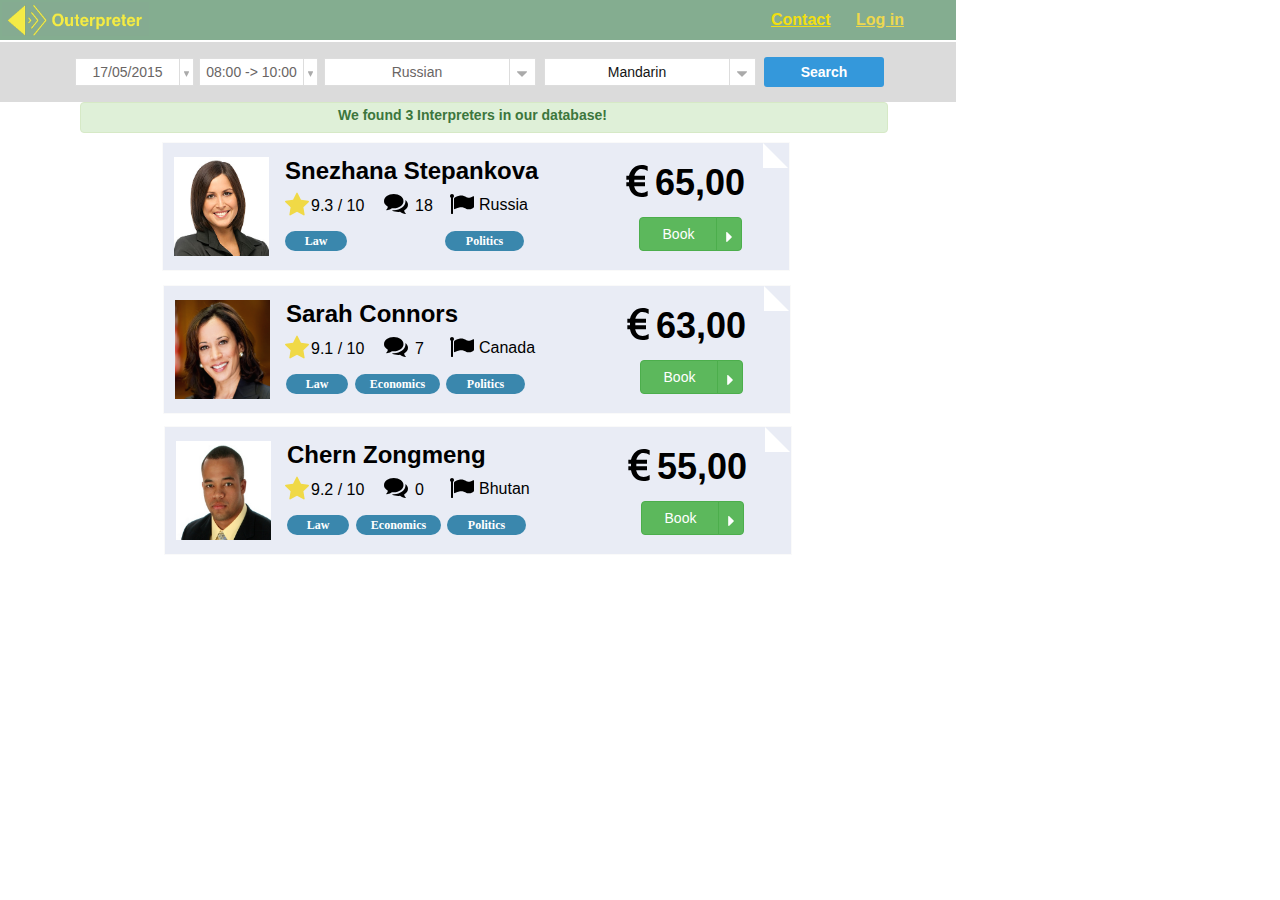
<file: page21693633.html>
<!DOCTYPE html>
<html xmlns="http://www.w3.org/1999/xhtml" xml:lang="pl">
  <head>
    <meta charset="UTF-8">
    <title>Hi-Fi Interactive Prototype - searc_done - UXPin</title>
    <meta http-equiv="Expires" content="0"/>
    <meta name="robots" content="noindex, nofollow"/>
    <meta name="author" content=""/>
    <meta name="language" content=""/>
    <meta name="viewport" content="width=device-width, initial-scale=1.0, maximum-scale=1.0, user-scalable=0"  />
    <meta name="apple-mobile-web-app-capable" content="yes" />
    <meta names="apple-mobile-web-app-status-bar-style" content="black-translucent" />

    <link rel="stylesheet" href="data/css_previewStyles_1ecf1fbc.css" type="text/css"/>
          <link rel="stylesheet" href="data/2_e_2_7_8f24cb71951c86c7e7c1e44b672bf91b2ed0.css" type="text/css"/>    
    
    <script type="text/javascript"  src="data/js_previewLibs_8528bfe9.js"></script>
    
<script>
  (function() {
    window.uxpft = new FeatureToggler({"features_names":{"FEATURE_LAYERS":"feature_layers","FEATURE_UXPATTERNS":"feature_uxpatterns","FEATURE_UXDOCUMENTS":"feature_uxdocuments","FEATURE_DOCUMENTS_UPLOAD":"feature_documents_upload","FEATURE_CHAT":"feature_chat","FEATURE_EXPORTHTML":"feature_export_html","FEATURE_PREVIEWPASS":"feature_previewpass","FEATURE_EXTENDEDLIBRARY":"feature_extendedlibrary","FEATURE_HIGHER_PLAN_INFO":"feature_higher_plan_info","FEATURE_LIVE_SHARE":"feature_live_share","FEATURE_PROJECT_IMPORT":"feature_project_import","FEATURE_USER_TESTING":"feature_user_testing","FEATURE_VAT_PER_COUNTRY":"feature_vat_per_country","FEATURE_REFERRAL":"feature_referral_program","FEATURE_TFA_AUTH":"feature_tfa_authentication","FEATURE_GROUP_DOCUMENTS":"feature_group_documents"},"features_status":{"feature_vat_per_country":true,"feature_referral_program":false,"feature_uxpatterns":false},"features_by_plan":[]});
  })();
</script>
    
    <link rel="shortcut icon" href="/favicon.ico">
    <link rel="icon" type="image/png" href="data/favicon.png">

    
    <script type="text/javascript">
        //potrzebna dla floating sidebara :/
        dpManager = null;
        if (navigator.appName == 'Microsoft Internet Explorer') {
          alert("We're trying hard to make UXPin work with InternetExplorer, but we're not there yet. Meanwhile please use Firefox, Chrome or Safari");
        }
    </script>
    
  </head><body class="preview html-export">

     
<script type="text/javascript"  src="data/js_offlinePreviewLibs_2fd6887a.js"></script>
<link rel="stylesheet" href="data/3_4_3_9_f68384f232e77139f2275776713c2376bee7.css" type="text/css"/>
<script>
  var Preview = new dmsDPPreview_Preview();
</script>

<div id="canvas">
    <div id="canvas-wrapper">
        <div id="canvas-area">
            <div id="main1">
                <div class="ElBox " style="left:-4px;top:42px;z-index:10001;border-top-width:0px;border-bottom-width:0px;border-left-width:0px;border-right-width:0px;border-top-left-radius:0px;border-top-right-radius:0px;border-bottom-right-radius:0px;border-bottom-left-radius:0px;border-color:#c8c8c8;border-style:solid;background-color:rgba(204,204,204,0.7);background-size:auto;background-repeat:repeat;background-position:center center;color:#000000;font-size:14px;font-weight:normal;font-style:normal;font-family:Arial;text-align:center;padding-top:0px;padding-right:0px;padding-bottom:0px;padding-left:0px;position:absolute;width:960px;height:60px;" id="el7144685_cbfae1892e70bf387e2f472c049fe5a6" ></div>
    <script type='text/javascript' data-evaluate='1'>(function() {Preview.mElements.set(7144685, document.getElementById('el7144685_cbfae1892e70bf387e2f472c049fe5a6'), {"id":7144685,"interactive":false,"in_group":false,"in_component":false,"id_component":false,"anchor_x":0,"anchor_y":0}, {"angle":0})})();</script><div id="el204673_e30391d59dfda9dda602ec072b1d5c93" class="IconSVG " style="left:737px;top:65px;original_width:256 ;original_height:256 
;z-index:10007;color:#aaaaaa;rotation:0;current_element_category_id:20973;font-family:;border-width:0px;border-style:solid;position:absolute;width:10px;height:10px;" >
<!DOCTYPE html PUBLIC "-//W3C//DTD HTML 4.0 Transitional//EN" "http://www.w3.org/TR/REC-html40/loose.dtd">
<html><body><svg version="1.1" xmlns="http://www.w3.org/2000/svg" xmlns:xlink="http://www.w3.org/1999/xlink" x="0px" y="0px" width="100%" height="100%" xml:space="preserve"><path fill='#aaaaaa' fill="#343434" d="M239.999,56.243c6.916,0,11.753,3.267,14.553,9.8c2.758,6.534,1.57,12.346-3.521,17.48L139.555,195.168 c-3.732,3.182-7.637,4.709-11.624,4.582c-4.031,0-7.849-1.527-11.456-4.582L4.979,83.523c-5.134-5.134-6.279-10.946-3.521-17.48 s7.764-9.8,14.977-9.8H239.999L239.999,56.243z" class="shape" style="-webkit-transform: scale(0.0390625, 0.0390625);-moz-transform: scale(0.0390625, 0.0390625);transform: scale(0.0390625, 0.0390625);"></path></svg></body></html>

</div><script type='text/javascript' data-evaluate='1'>(function() {Preview.mElements.set(204673, document.getElementById('el204673_e30391d59dfda9dda602ec072b1d5c93'), {"id":204673,"interactive":false,"in_group":false,"in_component":false,"id_component":false,"anchor_x":0,"anchor_y":0}, {"angle":0})})();</script>    <div class="ElBox " style="left:729px;top:58px;z-index:10006;border-top-width:1px;border-bottom-width:1px;border-left-width:1px;border-right-width:1px;border-top-left-radius:0px;border-top-right-radius:0px;border-bottom-right-radius:0px;border-bottom-left-radius:0px;border-color:#dddddd;border-style:solid;background-color:#ffffff;background-size:auto;background-repeat:repeat;background-position:center center;color:#141414;font-size:14px;font-weight:normal;font-style:normal;font-family:Arial;text-align:center;padding-top:0px;padding-right:0px;padding-bottom:0px;padding-left:0px;position:absolute;width:27px;height:28px;" id="el654181_354778bd36b6bf7d8b2e6fd3f371720f" ></div>
    <script type='text/javascript' data-evaluate='1'>(function() {Preview.mElements.set(654181, document.getElementById('el654181_354778bd36b6bf7d8b2e6fd3f371720f'), {"id":654181,"interactive":false,"in_group":false,"in_component":false,"id_component":false,"anchor_x":0,"anchor_y":0}, {"angle":0})})();</script>    <div class="ElBox " style="left:324px;top:58px;z-index:10002;border-top-width:1px;border-bottom-width:1px;border-left-width:1px;border-right-width:1px;border-top-left-radius:0px;border-top-right-radius:0px;border-bottom-right-radius:0px;border-bottom-left-radius:0px;border-color:#dddddd;border-style:solid;background-color:#ffffff;background-size:auto;background-repeat:repeat;background-position:center center;color:#696564;font-size:14px;font-weight:normal;font-style:normal;font-family:Arial;text-align:center;padding-top:0px;padding-right:0px;padding-bottom:0px;padding-left:0px;position:absolute;width:186px;height:28px;" id="el2088606_b0285f30e2385b01c7929229e7cb2e49" ><p>Russian</p></div>
    <script type='text/javascript' data-evaluate='1'>(function() {Preview.mElements.set(2088606, document.getElementById('el2088606_b0285f30e2385b01c7929229e7cb2e49'), {"id":2088606,"interactive":false,"in_group":false,"in_component":false,"id_component":false,"anchor_x":0,"anchor_y":0}, {"angle":0})})();</script>    <div class="ElBox " style="left:179px;top:58px;z-index:10010;border-top-width:1px;border-bottom-width:1px;border-left-width:1px;border-right-width:1px;border-top-left-radius:0px;border-top-right-radius:0px;border-bottom-right-radius:0px;border-bottom-left-radius:0px;border-color:#dddddd;border-style:solid;background-color:#ffffff;background-size:auto;background-repeat:repeat;background-position:center center;color:#141414;font-size:14px;font-weight:normal;font-style:normal;font-family:Arial;text-align:center;padding-top:0px;padding-right:0px;padding-bottom:0px;padding-left:0px;position:absolute;width:15px;height:28px;" id="el2286153_9ed6df5a6b0afd06634ed502638e7073" ></div>
    <script type='text/javascript' data-evaluate='1'>(function() {Preview.mElements.set(2286153, document.getElementById('el2286153_9ed6df5a6b0afd06634ed502638e7073'), {"id":2286153,"interactive":false,"in_group":false,"in_component":false,"id_component":false,"anchor_x":0,"anchor_y":0}, {"angle":0})})();</script><div id="el2994323_b71cb515c87a21cb11a57c38b0a5ec4e" class="IconSVG " style="left:517px;top:65px;original_width:256 ;original_height:256 
;z-index:10004;color:#aaaaaa;rotation:0;current_element_category_id:20973;font-family:;border-width:0px;border-style:solid;position:absolute;width:10px;height:10px;" >
<!DOCTYPE html PUBLIC "-//W3C//DTD HTML 4.0 Transitional//EN" "http://www.w3.org/TR/REC-html40/loose.dtd">
<html><body><svg version="1.1" xmlns="http://www.w3.org/2000/svg" xmlns:xlink="http://www.w3.org/1999/xlink" x="0px" y="0px" width="100%" height="100%" xml:space="preserve"><path fill='#aaaaaa' fill="#343434" d="M239.999,56.243c6.916,0,11.753,3.267,14.553,9.8c2.758,6.534,1.57,12.346-3.521,17.48L139.555,195.168 c-3.732,3.182-7.637,4.709-11.624,4.582c-4.031,0-7.849-1.527-11.456-4.582L4.979,83.523c-5.134-5.134-6.279-10.946-3.521-17.48 s7.764-9.8,14.977-9.8H239.999L239.999,56.243z" class="shape" style="-webkit-transform: scale(0.0390625, 0.0390625);-moz-transform: scale(0.0390625, 0.0390625);transform: scale(0.0390625, 0.0390625);"></path></svg></body></html>

</div><script type='text/javascript' data-evaluate='1'>(function() {Preview.mElements.set(2994323, document.getElementById('el2994323_b71cb515c87a21cb11a57c38b0a5ec4e'), {"id":2994323,"interactive":false,"in_group":false,"in_component":false,"id_component":false,"anchor_x":0,"anchor_y":0}, {"angle":0})})();</script>    <input type="button" style=";left:764px;top:57px;z-index:10008;border-top-width:0px;border-bottom-width:0px;border-left-width:0px;border-right-width:0px;border-top-left-radius:3px;border-top-right-radius:3px;border-bottom-right-radius:3px;border-bottom-left-radius:3px;border-color:#dddddd;border-style:solid;background-color:#3498db;color:#FFF;font-size:14px;font-weight:bold;font-style:normal;font-family:Arial;text-align:center;background-size:auto;background-repeat:repeat;background-position:center center;padding-top:6px;padding-right:10px;padding-bottom:6px;padding-left:10px;position:absolute;width:120px;height:30px;;" class="ElButton active " value="Search" id="el3981173_d3fc758dd2232b912f972f4062b91113" />
    <script type='text/javascript' data-evaluate='1'>(function() {Preview.mElements.set(3981173, document.getElementById('el3981173_d3fc758dd2232b912f972f4062b91113'), {"id":3981173,"interactive":false,"in_group":false,"in_component":false,"id_component":false,"anchor_x":0,"anchor_y":0}, {"angle":0})})();</script>    <div class="ElBox " style="left:75px;top:58px;z-index:10009;border-top-width:1px;border-bottom-width:1px;border-left-width:1px;border-right-width:1px;border-top-left-radius:0px;border-top-right-radius:0px;border-bottom-right-radius:0px;border-bottom-left-radius:0px;border-color:#dddddd;border-style:solid;background-color:#ffffff;background-size:auto;background-repeat:repeat;background-position:center center;color:#696564;font-size:14px;font-weight:normal;font-style:normal;font-family:Arial;text-align:center;padding-top:0px;padding-right:0px;padding-bottom:0px;padding-left:0px;position:absolute;width:105px;height:28px;" id="el5396830_f141916539e4b6d1fb4d84a29a8db96b" ><p>17/05/2015</p></div>
    <script type='text/javascript' data-evaluate='1'>(function() {Preview.mElements.set(5396830, document.getElementById('el5396830_f141916539e4b6d1fb4d84a29a8db96b'), {"id":5396830,"interactive":false,"in_group":false,"in_component":false,"id_component":false,"anchor_x":0,"anchor_y":0}, {"angle":0})})();</script>    <div class="ElBox " style="left:199px;top:58px;z-index:10012;border-top-width:1px;border-bottom-width:1px;border-left-width:1px;border-right-width:1px;border-top-left-radius:0px;border-top-right-radius:0px;border-bottom-right-radius:0px;border-bottom-left-radius:0px;border-color:#dddddd;border-style:solid;background-color:#ffffff;background-size:auto;background-repeat:repeat;background-position:center center;color:#696564;font-size:14px;font-weight:normal;font-style:normal;font-family:Arial;text-align:center;padding-top:0px;padding-right:0px;padding-bottom:0px;padding-left:0px;position:absolute;width:105px;height:28px;" id="el6103900_6120fcadb4c3bdf5deeeb5498d241847" ><p>08:00 -&#x3E; 10:00</p></div>
    <script type='text/javascript' data-evaluate='1'>(function() {Preview.mElements.set(6103900, document.getElementById('el6103900_6120fcadb4c3bdf5deeeb5498d241847'), {"id":6103900,"interactive":false,"in_group":false,"in_component":false,"id_component":false,"anchor_x":0,"anchor_y":0}, {"angle":0})})();</script><div id="el6397116_e55eb430e7282aef948a07a31c97ae28" class="IconSVG " style="left:308px;top:65px;original_width:256 ;original_height:256 
;z-index:10014;color:#aaaaaa;rotation:0;current_element_category_id:20973;font-family:;border-width:0px;border-style:solid;position:absolute;width:5px;height:10px;" >
<!DOCTYPE html PUBLIC "-//W3C//DTD HTML 4.0 Transitional//EN" "http://www.w3.org/TR/REC-html40/loose.dtd">
<html><body><svg version="1.1" xmlns="http://www.w3.org/2000/svg" xmlns:xlink="http://www.w3.org/1999/xlink" x="0px" y="0px" width="100%" height="100%" xml:space="preserve"><path fill='#aaaaaa' fill="#343434" d="M239.999,56.243c6.916,0,11.753,3.267,14.553,9.8c2.758,6.534,1.57,12.346-3.521,17.48L139.555,195.168 c-3.732,3.182-7.637,4.709-11.624,4.582c-4.031,0-7.849-1.527-11.456-4.582L4.979,83.523c-5.134-5.134-6.279-10.946-3.521-17.48 s7.764-9.8,14.977-9.8H239.999L239.999,56.243z" class="shape" style="-webkit-transform: scale(0.01953125, 0.0390625);-moz-transform: scale(0.01953125, 0.0390625);transform: scale(0.01953125, 0.0390625);"></path></svg></body></html>

</div><script type='text/javascript' data-evaluate='1'>(function() {Preview.mElements.set(6397116, document.getElementById('el6397116_e55eb430e7282aef948a07a31c97ae28'), {"id":6397116,"interactive":false,"in_group":false,"in_component":false,"id_component":false,"anchor_x":0,"anchor_y":0}, {"angle":0})})();</script>    <div class="ElBox " style="left:544px;top:58px;z-index:10005;border-top-width:1px;border-bottom-width:1px;border-left-width:1px;border-right-width:1px;border-top-left-radius:0px;border-top-right-radius:0px;border-bottom-right-radius:0px;border-bottom-left-radius:0px;border-color:#dddddd;border-style:solid;background-color:#ffffff;background-size:auto;background-repeat:repeat;background-position:center center;color:#141414;font-size:14px;font-weight:normal;font-style:normal;font-family:Arial;text-align:center;padding-top:0px;padding-right:0px;padding-bottom:0px;padding-left:0px;position:absolute;width:186px;height:28px;" id="el6427090_38a5489ebb5041eea02b65b09102d48c" ><p>Mandarin</p></div>
    <script type='text/javascript' data-evaluate='1'>(function() {Preview.mElements.set(6427090, document.getElementById('el6427090_38a5489ebb5041eea02b65b09102d48c'), {"id":6427090,"interactive":false,"in_group":false,"in_component":false,"id_component":false,"anchor_x":0,"anchor_y":0}, {"angle":0})})();</script><div id="el6605499_4381881bb7d01eee7e735cc645cf5bce" class="IconSVG " style="left:184px;top:65px;original_width:256 ;original_height:256 
;z-index:10011;color:#aaaaaa;rotation:0;current_element_category_id:20973;font-family:;border-width:0px;border-style:solid;position:absolute;width:5px;height:10px;" >
<!DOCTYPE html PUBLIC "-//W3C//DTD HTML 4.0 Transitional//EN" "http://www.w3.org/TR/REC-html40/loose.dtd">
<html><body><svg version="1.1" xmlns="http://www.w3.org/2000/svg" xmlns:xlink="http://www.w3.org/1999/xlink" x="0px" y="0px" width="100%" height="100%" xml:space="preserve"><path fill='#aaaaaa' fill="#343434" d="M239.999,56.243c6.916,0,11.753,3.267,14.553,9.8c2.758,6.534,1.57,12.346-3.521,17.48L139.555,195.168 c-3.732,3.182-7.637,4.709-11.624,4.582c-4.031,0-7.849-1.527-11.456-4.582L4.979,83.523c-5.134-5.134-6.279-10.946-3.521-17.48 s7.764-9.8,14.977-9.8H239.999L239.999,56.243z" class="shape" style="-webkit-transform: scale(0.01953125, 0.0390625);-moz-transform: scale(0.01953125, 0.0390625);transform: scale(0.01953125, 0.0390625);"></path></svg></body></html>

</div><script type='text/javascript' data-evaluate='1'>(function() {Preview.mElements.set(6605499, document.getElementById('el6605499_4381881bb7d01eee7e735cc645cf5bce'), {"id":6605499,"interactive":false,"in_group":false,"in_component":false,"id_component":false,"anchor_x":0,"anchor_y":0}, {"angle":0})})();</script>    <div class="ElBox " style="left:509px;top:58px;z-index:10003;border-top-width:1px;border-bottom-width:1px;border-left-width:1px;border-right-width:1px;border-top-left-radius:0px;border-top-right-radius:0px;border-bottom-right-radius:0px;border-bottom-left-radius:0px;border-color:#dddddd;border-style:solid;background-color:#ffffff;background-size:auto;background-repeat:repeat;background-position:center center;color:#141414;font-size:14px;font-weight:normal;font-style:normal;font-family:Arial;text-align:center;padding-top:0px;padding-right:0px;padding-bottom:0px;padding-left:0px;position:absolute;width:27px;height:28px;" id="el6714024_384677c2162d0311fe06551a9bc06375" ></div>
    <script type='text/javascript' data-evaluate='1'>(function() {Preview.mElements.set(6714024, document.getElementById('el6714024_384677c2162d0311fe06551a9bc06375'), {"id":6714024,"interactive":false,"in_group":false,"in_component":false,"id_component":false,"anchor_x":0,"anchor_y":0}, {"angle":0})})();</script>    <div class="ElBox " style="left:303px;top:58px;z-index:10013;border-top-width:1px;border-bottom-width:1px;border-left-width:1px;border-right-width:1px;border-top-left-radius:0px;border-top-right-radius:0px;border-bottom-right-radius:0px;border-bottom-left-radius:0px;border-color:#dddddd;border-style:solid;background-color:#ffffff;background-size:auto;background-repeat:repeat;background-position:center center;color:#141414;font-size:14px;font-weight:normal;font-style:normal;font-family:Arial;text-align:center;padding-top:0px;padding-right:0px;padding-bottom:0px;padding-left:0px;position:absolute;width:15px;height:28px;" id="el6747812_dbffc2fad9b3706798ac514663cd04f6" ></div>
    <script type='text/javascript' data-evaluate='1'>(function() {Preview.mElements.set(6747812, document.getElementById('el6747812_dbffc2fad9b3706798ac514663cd04f6'), {"id":6747812,"interactive":false,"in_group":false,"in_component":false,"id_component":false,"anchor_x":0,"anchor_y":0}, {"angle":0})})();</script><div id="el2748119_3f4189aeb256110e46faa2fb9fdd0d51" class="GeoSVGEl " style="left:763px;top:143px;z-index:10016;color:#ffffff;stroke:3;element:triangle2;font-family:;border-width:0px;border-style:solid;position:absolute;width:25px;height:25px;-o-transform:rotate(270deg);-ms-transform:rotate(270deg);-moz-transform:rotate(270deg);-webkit-transform:rotate(270deg);-webkit-transform-origin: 12.5px 12.5px;-moz-transform-origin: 12.5px 12.5px;-ms-transform-origin: 12.5px 12.5px;-o-transform-origin: 12.5px 12.5px;">
 <svg version="1.2" width="100%" height="100%">
  <polygon class="shape" points="100,0 0,0, 0,100" fill="#ffffff" style="-webkit-transform: scale(0.25,0.25); -webkit-transform-origin: 0% 0%; -moz-transform: scale(0.25,0.25); -moz-transform-origin: 0% 0%; -ms-transform: scale(0.25,0.25); -ms-transform-origin: 0% 0%; -o-transform: scale(0.25,0.25); -o-transform-origin: 0% 0%;" />
 </svg>
</div><script type='text/javascript' data-evaluate='1'>(function() {Preview.mElements.set(2748119, document.getElementById('el2748119_3f4189aeb256110e46faa2fb9fdd0d51'), {"id":2748119,"interactive":false,"in_group":false,"in_component":false,"id_component":false,"anchor_x":0,"anchor_y":0}, {"angle":-270})})();</script>    <div class="ElBox " style="z-index:10015;border-top-width:1px;border-bottom-width:1px;border-left-width:1px;border-right-width:1px;border-top-left-radius:0px;border-top-right-radius:0px;border-bottom-right-radius:0px;border-bottom-left-radius:0px;border-color:#fafafa;border-style:solid;background-color:#e9ecf5;background-size:auto;background-repeat:repeat;background-position:center center;color:#000000;font-size:14px;font-weight:normal;font-style:normal;font-family:Arial;text-align:center;padding-top:0px;padding-right:0px;padding-bottom:0px;padding-left:0px;left:162px;top:142px;position:absolute;width:628px;height:129px;" id="el6583519_4426ddca8224047b65f56f64540ba9cc" ></div>
    <script type='text/javascript' data-evaluate='1'>(function() {Preview.mElements.set(6583519, document.getElementById('el6583519_4426ddca8224047b65f56f64540ba9cc'), {"id":6583519,"interactive":false,"in_group":false,"in_component":false,"id_component":false,"anchor_x":0,"anchor_y":0}, {"angle":0})})();</script>
    <div class="ElImageWrapper " id="el6519266_3e5060869d570e649e1e61357ca9e21b" style="z-index:10017;border-width:0px;border-top-left-radius:0px;border-top-right-radius:0px;border-bottom-right-radius:0px;border-bottom-left-radius:0px;border-color:#888;border-style:solid;background-color:none;left:174px;top:157px;position:absolute;width:95px;height:99px;" >
      <img class="ElImage ElImgNoBack" src="data/239003_243935_woman_face.png" />
    </div>

    <script type='text/javascript' data-evaluate='1'>(function() {Preview.mElements.set(6519266, document.getElementById('el6519266_3e5060869d570e649e1e61357ca9e21b'), {"id":6519266,"interactive":false,"in_group":false,"in_component":false,"id_component":false,"anchor_x":0,"anchor_y":0}, {"angle":0})})();</script>    <div class="ElTextElement " style="z-index:10018;overflow:visible;color:;text-align:left;line-height:normal;font-weight:normal;font-style:normal;left:285px;top:157px;font-family:Arial;border-width:0px;border-style:solid;position:absolute;width:257px;height:33px;" id="el79800_505eb14ec50fac449975dd1d136a6e3e" ><p class="wysiwyg-font-type-arial" style="font-size: 24px;"><span style="font-weight: bold;">Snezhana Stepankova</span></p></div>
    <script type='text/javascript' data-evaluate='1'>(function() {Preview.mElements.set(79800, document.getElementById('el79800_505eb14ec50fac449975dd1d136a6e3e'), {"id":79800,"interactive":false,"in_group":false,"in_component":false,"id_component":false,"anchor_x":0,"anchor_y":0}, {"angle":0})})();</script>    <div class="ElBox " style="left:285px;top:231px;z-index:10019;border-top-width:0px;border-bottom-width:0px;border-left-width:0px;border-right-width:0px;border-top-left-radius:10px;border-top-right-radius:10px;border-bottom-right-radius:10px;border-bottom-left-radius:10px;border-color:#3a87ad;border-style:solid;background-color:#3a87ad;background-size:auto;background-repeat:no-repeat;background-position:center center;color:#ffffff;font-size:12px;font-weight:bold;font-style:normal;font-family:Tahoma;text-align:center;padding-top:0px;padding-right:0px;padding-bottom:0px;padding-left:0px;position:absolute;width:62px;height:20px;" id="el74733_45640403a41ec4335fc97a93e64b64fa" ><p>Law</p></div>
    <script type='text/javascript' data-evaluate='1'>(function() {Preview.mElements.set(74733, document.getElementById('el74733_45640403a41ec4335fc97a93e64b64fa'), {"id":74733,"interactive":false,"in_group":false,"in_component":false,"id_component":false,"anchor_x":0,"anchor_y":0}, {"angle":0})})();</script>    <div class="ElBox " style="left:349px;top:340px;z-index:10020;border-top-width:0px;border-bottom-width:0px;border-left-width:0px;border-right-width:0px;border-top-left-radius:10px;border-top-right-radius:10px;border-bottom-right-radius:10px;border-bottom-left-radius:10px;border-color:#3a87ad;border-style:solid;background-color:#3a87ad;background-size:auto;background-repeat:no-repeat;background-position:center center;color:#ffffff;font-size:12px;font-weight:bold;font-style:normal;font-family:Tahoma;text-align:center;padding-top:0px;padding-right:0px;padding-bottom:0px;padding-left:0px;position:absolute;width:85px;height:20px;" id="el210401_ec748a44c7dd4e10aae3d8040dc6a909" ><p>Economics</p></div>
    <script type='text/javascript' data-evaluate='1'>(function() {Preview.mElements.set(210401, document.getElementById('el210401_ec748a44c7dd4e10aae3d8040dc6a909'), {"id":210401,"interactive":false,"in_group":false,"in_component":false,"id_component":false,"anchor_x":0,"anchor_y":0}, {"angle":0})})();</script>    <div class="ElBox " style="left:445px;top:231px;z-index:10021;border-top-width:0px;border-bottom-width:0px;border-left-width:0px;border-right-width:0px;border-top-left-radius:10px;border-top-right-radius:10px;border-bottom-right-radius:10px;border-bottom-left-radius:10px;border-color:#3a87ad;border-style:solid;background-color:#3a87ad;background-size:auto;background-repeat:no-repeat;background-position:center center;color:#ffffff;font-size:12px;font-weight:bold;font-style:normal;font-family:Tahoma;text-align:center;padding-top:0px;padding-right:0px;padding-bottom:0px;padding-left:0px;position:absolute;width:79px;height:20px;" id="el224517_311e63a13cde651114344471f53ba07b" ><p>Politics</p></div>
    <script type='text/javascript' data-evaluate='1'>(function() {Preview.mElements.set(224517, document.getElementById('el224517_311e63a13cde651114344471f53ba07b'), {"id":224517,"interactive":false,"in_group":false,"in_component":false,"id_component":false,"anchor_x":0,"anchor_y":0}, {"angle":0})})();</script><div class="ElGroup " style="z-index:10024;left:621px;top:165px;font-family:;border-width:0px;border-style:solid;position:absolute;width:130px;height:41px;" id="el96582_7c3e92e33f08b45b67017febf62dc03f" ><div id="el531340_082fe7a957cdb802ebe9ddfb902f4600" class="IconSVG " style="left:0px;top:0px;original_width:24 ;original_height:24 
;z-index:10022;color:#000000;rotation:0;current_element_category_id:20881;current_element_id:1288;font-family:;border-width:0px;border-style:solid;position:absolute;width:32px;height:32px;" >
<!DOCTYPE html PUBLIC "-//W3C//DTD HTML 4.0 Transitional//EN" "http://www.w3.org/TR/REC-html40/loose.dtd">
<html><body><svg version="1.1" xmlns="http://www.w3.org/2000/svg" xmlns:xlink="http://www.w3.org/1999/xlink" xmlns:a="http://ns.adobe.com/AdobeSVGViewerExtensions/3.0/" x="0px" y="0px" width="100%" height="100%" xml:space="preserve"><g class="shape" style="-webkit-transform: translate(0px,0px) scale(1.333333,1.333333);-moz-transform: translate(0px,0px) scale(1.333333,1.333333);transform: translate(0px,0px) scale(1.333333,1.333333);"><defs></defs><rect fill='#000000' display="none" fill="#FFA400" width="24" height="24"></rect><rect fill='#000000' id="_x3C_Slice_x3E__81_" display="none" fill="none" width="24" height="24"></rect><path fill='#000000' fill-rule="evenodd" clip-rule="evenodd" d="M15.5,3C17,3,18.751,3.656,20,4.5V1c-1.272-0.605-3-1-4.5-1 C13,0,11.23,0.665,9.559,2.104S6.597,5.459,6,8H4v3h2v2H4v3h2c1,5.5,4.5,8,9.5,8c2,0,2.947-0.199,4.5-1v-3.5 c-1.531,0.941-3.093,1.5-4.5,1.5c-3.017,0-4.836-1.599-5.612-4.994L18,16v-3h-8v-2h8V8h-8c0.416-1.59,1.12-2.784,2.167-3.73 S14,3,15.5,3z"></path></g></svg></body></html>

</div><script type='text/javascript' data-evaluate='1'>(function() {Preview.mElements.set(531340, document.getElementById('el531340_082fe7a957cdb802ebe9ddfb902f4600'), {"id":531340,"interactive":false,"in_group":true,"in_component":false,"id_component":false,"anchor_x":0,"anchor_y":0}, {"angle":0})})();</script>    <div class="ElTextElement " style="left:34px;top:0px;z-index:10023;overflow:visible;color:;text-align:left;line-height:normal;font-weight:normal;font-style:normal;font-family:Arial;border-width:0px;border-style:solid;position:absolute;width:96px;height:41px;" id="el440324_3341cacc8b6736a48ac0508bd2c7babd" ><p class="wysiwyg-font-type-arial" style="line-height: 100%; font-size: 36px;"><b>65,00</b></p></div>
    <script type='text/javascript' data-evaluate='1'>(function() {Preview.mElements.set(440324, document.getElementById('el440324_3341cacc8b6736a48ac0508bd2c7babd'), {"id":440324,"interactive":false,"in_group":true,"in_component":false,"id_component":false,"anchor_x":0,"anchor_y":0}, {"angle":0})})();</script></div><script type='text/javascript' data-evaluate='1'>(function() {Preview.mElements.set(96582, document.getElementById('el96582_7c3e92e33f08b45b67017febf62dc03f'), {"id":96582,"interactive":false,"in_group":false,"in_component":false,"id_component":false,"anchor_x":0,"anchor_y":0}, {"angle":null})})();</script><div class="ElGroup " style="z-index:10028;left:639px;top:217px;font-family:;border-width:0px;border-style:solid;position:absolute;width:103px;height:34px;" id="el686683_8792b44717814bc8ce23bf417855aa00" >    <div class="ElBox " style="left:0px;top:0px;z-index:10025;border-top-width:1px;border-bottom-width:1px;border-left-width:1px;border-right-width:1px;border-top-left-radius:4px;border-top-right-radius:0px;border-bottom-right-radius:0px;border-bottom-left-radius:4px;border-color:#4cae4c;border-style:solid;background-color:#5cb85c;background-size:auto;background-repeat:repeat;background-position:center center;color:#ffffff;font-size:14px;font-weight:normal;font-style:normal;font-family:Arial;text-align:center;padding-top:0px;padding-right:0px;padding-bottom:0px;padding-left:0px;position:absolute;width:79px;height:34px;" id="el74925_9d50417915824b1a06a4ab09b7575235" ><p>Book</p></div>
    <script type='text/javascript' data-evaluate='1'>(function() {Preview.mElements.set(74925, document.getElementById('el74925_9d50417915824b1a06a4ab09b7575235'), {"id":74925,"interactive":false,"in_group":true,"in_component":false,"id_component":false,"anchor_x":0,"anchor_y":0}, {"angle":0})})();</script>    <div class="ElBox " style="left:77px;top:0px;z-index:10026;border-top-width:1px;border-bottom-width:1px;border-left-width:1px;border-right-width:1px;border-top-left-radius:0px;border-top-right-radius:4px;border-bottom-right-radius:4px;border-bottom-left-radius:0px;border-color:#4cae4c;border-style:solid;background-color:#5cb85c;background-size:auto;background-repeat:repeat;background-position:center center;color:#000000;font-size:14px;font-weight:normal;font-style:normal;font-family:Arial;text-align:center;padding-top:0px;padding-right:0px;padding-bottom:0px;padding-left:0px;position:absolute;width:26px;height:34px;" id="el26064_2119b6f9260c764057eb5042e18c3253" ></div>
    <script type='text/javascript' data-evaluate='1'>(function() {Preview.mElements.set(26064, document.getElementById('el26064_2119b6f9260c764057eb5042e18c3253'), {"id":26064,"interactive":false,"in_group":true,"in_component":false,"id_component":false,"anchor_x":0,"anchor_y":0}, {"angle":0})})();</script><div id="el77861_44531c27f329b941f91537f276ce90ea" class="IconSVG " style="left:85px;top:11px;original_width:256 ;original_height:256 
;z-index:10027;color:#ffffff;rotation:0;current_element_category_id:20973;current_element_id:1587;font-family:;border-width:0px;border-style:solid;position:absolute;width:10px;height:10px;" >
<!DOCTYPE html PUBLIC "-//W3C//DTD HTML 4.0 Transitional//EN" "http://www.w3.org/TR/REC-html40/loose.dtd">
<html><body><svg version="1.1" xmlns="http://www.w3.org/2000/svg" xmlns:xlink="http://www.w3.org/1999/xlink" x="0px" y="0px" width="100%" height="100%" xml:space="preserve"><path fill='#ffffff' fill="#343434" d="M56.035,15.859c0-6.789,3.267-11.583,9.758-14.384c6.534-2.758,12.347-1.654,17.481,3.352L195.371,116.5 c3.225,3.182,4.752,7.001,4.582,11.456c0,4.285-1.527,7.977-4.582,11.031L83.274,251.084c-5.134,5.135-10.947,6.237-17.481,3.353 c-6.492-2.8-9.758-7.722-9.758-14.766V15.859L56.035,15.859z" class="shape" style="-webkit-transform: scale(0.0390625, 0.0390625);-moz-transform: scale(0.0390625, 0.0390625);transform: scale(0.0390625, 0.0390625);"></path></svg></body></html>

</div><script type='text/javascript' data-evaluate='1'>(function() {Preview.mElements.set(77861, document.getElementById('el77861_44531c27f329b941f91537f276ce90ea'), {"id":77861,"interactive":false,"in_group":true,"in_component":false,"id_component":false,"anchor_x":0,"anchor_y":0}, {"angle":0})})();</script></div><script type='text/javascript' data-evaluate='1'>(function() {Preview.mElements.set(686683, document.getElementById('el686683_8792b44717814bc8ce23bf417855aa00'), {"id":686683,"interactive":true,"in_group":false,"in_component":false,"id_component":false,"anchor_x":0,"anchor_y":0}, {"angle":null})})();</script><div class="ElGroup " style="z-index:10031;left:80px;top:102px;font-family:;border-width:0px;border-style:solid;position:absolute;width:808px;height:31px;" id="el842698_2496d6fe408689343805d31d8522c6e3" >    <div class="ElBox " style="left:0px;top:0px;z-index:10029;border-top-width:1px;border-bottom-width:1px;border-left-width:1px;border-right-width:1px;border-top-left-radius:4px;border-top-right-radius:4px;border-bottom-right-radius:4px;border-bottom-left-radius:4px;border-color:#d6e9c6;border-style:solid;background-color:#dff0d8;background-size:auto;background-repeat:no-repeat;background-position:center center;color:#000000;font-size:14px;font-weight:normal;font-style:normal;font-family:Arial;text-align:center;padding-top:0;padding-right:0;padding-bottom:0;padding-left:0;position:absolute;width:808px;height:31px;" id="el41296_4a070b1d9a2be8cc769e12621ca15fad" ></div>
    <script type='text/javascript' data-evaluate='1'>(function() {Preview.mElements.set(41296, document.getElementById('el41296_4a070b1d9a2be8cc769e12621ca15fad'), {"id":41296,"interactive":false,"in_group":true,"in_component":false,"id_component":false,"anchor_x":0,"anchor_y":0}, {"angle":0})})();</script>    <div class="ElText2 " style="left:258px;top:4px;z-index:10030;overflow:visible;color:;text-align:left;line-height:normal;font-weight:normal;font-style:normal;font-family:;border-width:0px;border-style:solid;position:absolute;width:277px;height:23px;" id="el222879_ae0f7c53729a400463eb8b55c6fb00b5" ><span style="color: rgb(60, 118, 61);"><span class="wysiwyg-color-b94a48"><b style=""><span class="wysiwyg-font-type-arial"><span style="font-size: 14px;"><span class="wysiwyg-color-468847  wysiwyg-font-size-14" style="font-size: 14px;">We found 3 Interpreters in our database!</span></span></span></b></span><span class="wysiwyg-color-468847 wysiwyg-font-type-arial  wysiwyg-font-size-14" style="font-size: 14px;">&nbsp;</span></span></div>
    <script type='text/javascript' data-evaluate='1'>(function() {Preview.mElements.set(222879, document.getElementById('el222879_ae0f7c53729a400463eb8b55c6fb00b5'), {"id":222879,"interactive":false,"in_group":true,"in_component":false,"id_component":false,"anchor_x":0,"anchor_y":0}, {"angle":0})})();</script></div><script type='text/javascript' data-evaluate='1'>(function() {Preview.mElements.set(842698, document.getElementById('el842698_2496d6fe408689343805d31d8522c6e3'), {"id":842698,"interactive":false,"in_group":false,"in_component":false,"id_component":false,"anchor_x":0,"anchor_y":0}, {"angle":null})})();</script>    <div class="ElTextElement " style="left:286px;top:300px;z-index:10035;overflow:visible;color:;text-align:left;line-height:normal;font-weight:normal;font-style:normal;font-family:Arial;border-width:0px;border-style:solid;position:absolute;width:257px;height:33px;" id="el200919_6d77d845c47e7774be6a6011feb80b1f" ><p class="wysiwyg-font-type-arial" style="font-size: 24px;"><span style="font-weight: bold;">Sarah Connors</span></p></div>
    <script type='text/javascript' data-evaluate='1'>(function() {Preview.mElements.set(200919, document.getElementById('el200919_6d77d845c47e7774be6a6011feb80b1f'), {"id":200919,"interactive":false,"in_group":false,"in_component":false,"id_component":false,"anchor_x":0,"anchor_y":0}, {"angle":0})})();</script>    <div class="ElBox " style="left:163px;top:285px;z-index:10032;border-top-width:1px;border-bottom-width:1px;border-left-width:1px;border-right-width:1px;border-top-left-radius:0px;border-top-right-radius:0px;border-bottom-right-radius:0px;border-bottom-left-radius:0px;border-color:#fafafa;border-style:solid;background-color:#e9ecf5;background-size:auto;background-repeat:repeat;background-position:center center;color:#000000;font-size:14px;font-weight:normal;font-style:normal;font-family:Arial;text-align:center;padding-top:0px;padding-right:0px;padding-bottom:0px;padding-left:0px;position:absolute;width:628px;height:129px;" id="el272146_428544ca5a71c24edddb53df26dbd927" ></div>
    <script type='text/javascript' data-evaluate='1'>(function() {Preview.mElements.set(272146, document.getElementById('el272146_428544ca5a71c24edddb53df26dbd927'), {"id":272146,"interactive":false,"in_group":false,"in_component":false,"id_component":false,"anchor_x":0,"anchor_y":0}, {"angle":0})})();</script><div id="el406902_a255b1ec231254b24bf11bb2ad954497" class="GeoSVGEl " style="left:764px;top:286px;z-index:10033;color:#ffffff;stroke:3;element:triangle2;font-family:;border-width:0px;border-style:solid;position:absolute;width:25px;height:25px;-o-transform:rotate(270deg);-ms-transform:rotate(270deg);-moz-transform:rotate(270deg);-webkit-transform:rotate(270deg);-webkit-transform-origin: 12.5px 12.5px;-moz-transform-origin: 12.5px 12.5px;-ms-transform-origin: 12.5px 12.5px;-o-transform-origin: 12.5px 12.5px;">
 <svg version="1.2" width="100%" height="100%">
  <polygon class="shape" points="100,0 0,0, 0,100" fill="#ffffff" style="-webkit-transform: scale(0.25,0.25); -webkit-transform-origin: 0% 0%; -moz-transform: scale(0.25,0.25); -moz-transform-origin: 0% 0%; -ms-transform: scale(0.25,0.25); -ms-transform-origin: 0% 0%; -o-transform: scale(0.25,0.25); -o-transform-origin: 0% 0%;" />
 </svg>
</div><script type='text/javascript' data-evaluate='1'>(function() {Preview.mElements.set(406902, document.getElementById('el406902_a255b1ec231254b24bf11bb2ad954497'), {"id":406902,"interactive":false,"in_group":false,"in_component":false,"id_component":false,"anchor_x":0,"anchor_y":0}, {"angle":-270})})();</script>    <div class="ElBox " style="left:446px;top:374px;z-index:10038;border-top-width:0px;border-bottom-width:0px;border-left-width:0px;border-right-width:0px;border-top-left-radius:10px;border-top-right-radius:10px;border-bottom-right-radius:10px;border-bottom-left-radius:10px;border-color:#3a87ad;border-style:solid;background-color:#3a87ad;background-size:auto;background-repeat:no-repeat;background-position:center center;color:#ffffff;font-size:12px;font-weight:bold;font-style:normal;font-family:Tahoma;text-align:center;padding-top:0px;padding-right:0px;padding-bottom:0px;padding-left:0px;position:absolute;width:79px;height:20px;" id="el477401_7b5e20c72d2571631f0051bacb480392" ><p>Politics</p></div>
    <script type='text/javascript' data-evaluate='1'>(function() {Preview.mElements.set(477401, document.getElementById('el477401_7b5e20c72d2571631f0051bacb480392'), {"id":477401,"interactive":false,"in_group":false,"in_component":false,"id_component":false,"anchor_x":0,"anchor_y":0}, {"angle":0})})();</script>
    <div class="ElImageWrapper " id="el550780_a6724d62f3d26dc76d26946925b06dd6" style="left:175px;top:300px;z-index:10034;border-width:0px;border-top-left-radius:0px;border-top-right-radius:0px;border-bottom-right-radius:0px;border-bottom-left-radius:0px;border-color:#888;border-style:solid;background-color:none;position:absolute;width:95px;height:99px;" >
      <img class="ElImage ElImgNoBack" src="data/239003_243935_Screen_Shot_2015_05_02_at_22_21_18.png" />
    </div>

    <script type='text/javascript' data-evaluate='1'>(function() {Preview.mElements.set(550780, document.getElementById('el550780_a6724d62f3d26dc76d26946925b06dd6'), {"id":550780,"interactive":false,"in_group":false,"in_component":false,"id_component":false,"anchor_x":0,"anchor_y":0}, {"angle":0})})();</script>    <div class="ElBox " style="left:286px;top:374px;z-index:10036;border-top-width:0px;border-bottom-width:0px;border-left-width:0px;border-right-width:0px;border-top-left-radius:10px;border-top-right-radius:10px;border-bottom-right-radius:10px;border-bottom-left-radius:10px;border-color:#3a87ad;border-style:solid;background-color:#3a87ad;background-size:auto;background-repeat:no-repeat;background-position:center center;color:#ffffff;font-size:12px;font-weight:bold;font-style:normal;font-family:Tahoma;text-align:center;padding-top:0px;padding-right:0px;padding-bottom:0px;padding-left:0px;position:absolute;width:62px;height:20px;" id="el680023_af69818ab47012c1d3a2143f4c8024b8" ><p>Law</p></div>
    <script type='text/javascript' data-evaluate='1'>(function() {Preview.mElements.set(680023, document.getElementById('el680023_af69818ab47012c1d3a2143f4c8024b8'), {"id":680023,"interactive":false,"in_group":false,"in_component":false,"id_component":false,"anchor_x":0,"anchor_y":0}, {"angle":0})})();</script><div class="ElGroup " style="left:640px;top:360px;z-index:10045;font-family:;border-width:0px;border-style:solid;position:absolute;width:103px;height:34px;" id="el923600_af6628f478a2e558d0f4e5b1fe7823f3" >    <div class="ElBox " style="left:77px;top:0px;z-index:10043;border-top-width:1px;border-bottom-width:1px;border-left-width:1px;border-right-width:1px;border-top-left-radius:0px;border-top-right-radius:4px;border-bottom-right-radius:4px;border-bottom-left-radius:0px;border-color:#4cae4c;border-style:solid;background-color:#5cb85c;background-size:auto;background-repeat:repeat;background-position:center center;color:#000000;font-size:14px;font-weight:normal;font-style:normal;font-family:Arial;text-align:center;padding-top:0px;padding-right:0px;padding-bottom:0px;padding-left:0px;position:absolute;width:26px;height:34px;" id="el811978_815e2943869ad67b92b76189807001d1" ></div>
    <script type='text/javascript' data-evaluate='1'>(function() {Preview.mElements.set(811978, document.getElementById('el811978_815e2943869ad67b92b76189807001d1'), {"id":811978,"interactive":false,"in_group":true,"in_component":false,"id_component":false,"anchor_x":0,"anchor_y":0}, {"angle":0})})();</script>    <div class="ElBox " style="left:0px;top:0px;z-index:10042;border-top-width:1px;border-bottom-width:1px;border-left-width:1px;border-right-width:1px;border-top-left-radius:4px;border-top-right-radius:0px;border-bottom-right-radius:0px;border-bottom-left-radius:4px;border-color:#4cae4c;border-style:solid;background-color:#5cb85c;background-size:auto;background-repeat:repeat;background-position:center center;color:#ffffff;font-size:14px;font-weight:normal;font-style:normal;font-family:Arial;text-align:center;padding-top:0px;padding-right:0px;padding-bottom:0px;padding-left:0px;position:absolute;width:79px;height:34px;" id="el624765_e397c2deee97db94509c4b83d8147486" ><p>Book</p></div>
    <script type='text/javascript' data-evaluate='1'>(function() {Preview.mElements.set(624765, document.getElementById('el624765_e397c2deee97db94509c4b83d8147486'), {"id":624765,"interactive":false,"in_group":true,"in_component":false,"id_component":false,"anchor_x":0,"anchor_y":0}, {"angle":0})})();</script><div id="el1315485_881e6812afa289c3e5d56c159ecaeef0" class="IconSVG " style="left:85px;top:11px;original_width:256 ;original_height:256 
;z-index:10044;color:#ffffff;rotation:0;current_element_category_id:20973;current_element_id:1587;font-family:;border-width:0px;border-style:solid;position:absolute;width:10px;height:10px;" >
<!DOCTYPE html PUBLIC "-//W3C//DTD HTML 4.0 Transitional//EN" "http://www.w3.org/TR/REC-html40/loose.dtd">
<html><body><svg version="1.1" xmlns="http://www.w3.org/2000/svg" xmlns:xlink="http://www.w3.org/1999/xlink" x="0px" y="0px" width="100%" height="100%" xml:space="preserve"><path fill='#ffffff' fill="#343434" d="M56.035,15.859c0-6.789,3.267-11.583,9.758-14.384c6.534-2.758,12.347-1.654,17.481,3.352L195.371,116.5 c3.225,3.182,4.752,7.001,4.582,11.456c0,4.285-1.527,7.977-4.582,11.031L83.274,251.084c-5.134,5.135-10.947,6.237-17.481,3.353 c-6.492-2.8-9.758-7.722-9.758-14.766V15.859L56.035,15.859z" class="shape" style="-webkit-transform: scale(0.0390625, 0.0390625);-moz-transform: scale(0.0390625, 0.0390625);transform: scale(0.0390625, 0.0390625);"></path></svg></body></html>

</div><script type='text/javascript' data-evaluate='1'>(function() {Preview.mElements.set(1315485, document.getElementById('el1315485_881e6812afa289c3e5d56c159ecaeef0'), {"id":1315485,"interactive":false,"in_group":true,"in_component":false,"id_component":false,"anchor_x":0,"anchor_y":0}, {"angle":0})})();</script></div><script type='text/javascript' data-evaluate='1'>(function() {Preview.mElements.set(923600, document.getElementById('el923600_af6628f478a2e558d0f4e5b1fe7823f3'), {"id":923600,"interactive":false,"in_group":false,"in_component":false,"id_component":false,"anchor_x":0,"anchor_y":0}, {"angle":null})})();</script>    <div class="ElBox " style="left:355px;top:374px;z-index:10037;border-top-width:0px;border-bottom-width:0px;border-left-width:0px;border-right-width:0px;border-top-left-radius:10px;border-top-right-radius:10px;border-bottom-right-radius:10px;border-bottom-left-radius:10px;border-color:#3a87ad;border-style:solid;background-color:#3a87ad;background-size:auto;background-repeat:no-repeat;background-position:center center;color:#ffffff;font-size:12px;font-weight:bold;font-style:normal;font-family:Tahoma;text-align:center;padding-top:0px;padding-right:0px;padding-bottom:0px;padding-left:0px;position:absolute;width:85px;height:20px;" id="el942097_134d19d6ca6bce36457260ff21c8bb95" ><p>Economics</p></div>
    <script type='text/javascript' data-evaluate='1'>(function() {Preview.mElements.set(942097, document.getElementById('el942097_134d19d6ca6bce36457260ff21c8bb95'), {"id":942097,"interactive":false,"in_group":false,"in_component":false,"id_component":false,"anchor_x":0,"anchor_y":0}, {"angle":0})})();</script><div class="ElGroup " style="left:622px;top:308px;z-index:10041;font-family:;border-width:0px;border-style:solid;position:absolute;width:130px;height:41px;" id="el1087232_c8439446eab8619a50093c7b345ad1f6" >    <div class="ElTextElement " style="left:34px;top:0px;z-index:10040;overflow:visible;color:;text-align:left;line-height:normal;font-weight:normal;font-style:normal;font-family:Arial;border-width:0px;border-style:solid;position:absolute;width:96px;height:41px;" id="el773048_10d7e0742afdaa82d83898fc97af0d9a" ><p class="wysiwyg-font-type-arial" style="line-height: 100%; font-size: 36px;"><b>63,00</b></p></div>
    <script type='text/javascript' data-evaluate='1'>(function() {Preview.mElements.set(773048, document.getElementById('el773048_10d7e0742afdaa82d83898fc97af0d9a'), {"id":773048,"interactive":false,"in_group":true,"in_component":false,"id_component":false,"anchor_x":0,"anchor_y":0}, {"angle":0})})();</script><div id="el995092_9833640f4e8d3cfceedc4927fabbe8b3" class="IconSVG " style="left:0px;top:0px;original_width:24 ;original_height:24 
;z-index:10039;color:#000000;rotation:0;current_element_category_id:20881;current_element_id:1288;font-family:;border-width:0px;border-style:solid;position:absolute;width:32px;height:32px;" >
<!DOCTYPE html PUBLIC "-//W3C//DTD HTML 4.0 Transitional//EN" "http://www.w3.org/TR/REC-html40/loose.dtd">
<html><body><svg version="1.1" xmlns="http://www.w3.org/2000/svg" xmlns:xlink="http://www.w3.org/1999/xlink" xmlns:a="http://ns.adobe.com/AdobeSVGViewerExtensions/3.0/" x="0px" y="0px" width="100%" height="100%" xml:space="preserve"><g class="shape" style="-webkit-transform: translate(0px,0px) scale(1.333333,1.333333);-moz-transform: translate(0px,0px) scale(1.333333,1.333333);transform: translate(0px,0px) scale(1.333333,1.333333);"><defs></defs><rect fill='#000000' display="none" fill="#FFA400" width="24" height="24"></rect><rect fill='#000000' id="_x3C_Slice_x3E__81_" display="none" fill="none" width="24" height="24"></rect><path fill='#000000' fill-rule="evenodd" clip-rule="evenodd" d="M15.5,3C17,3,18.751,3.656,20,4.5V1c-1.272-0.605-3-1-4.5-1 C13,0,11.23,0.665,9.559,2.104S6.597,5.459,6,8H4v3h2v2H4v3h2c1,5.5,4.5,8,9.5,8c2,0,2.947-0.199,4.5-1v-3.5 c-1.531,0.941-3.093,1.5-4.5,1.5c-3.017,0-4.836-1.599-5.612-4.994L18,16v-3h-8v-2h8V8h-8c0.416-1.59,1.12-2.784,2.167-3.73 S14,3,15.5,3z"></path></g></svg></body></html>

</div><script type='text/javascript' data-evaluate='1'>(function() {Preview.mElements.set(995092, document.getElementById('el995092_9833640f4e8d3cfceedc4927fabbe8b3'), {"id":995092,"interactive":false,"in_group":true,"in_component":false,"id_component":false,"anchor_x":0,"anchor_y":0}, {"angle":0})})();</script></div><script type='text/javascript' data-evaluate='1'>(function() {Preview.mElements.set(1087232, document.getElementById('el1087232_c8439446eab8619a50093c7b345ad1f6'), {"id":1087232,"interactive":false,"in_group":false,"in_component":false,"id_component":false,"anchor_x":0,"anchor_y":0}, {"angle":null})})();</script><div class="ElGroup " style="left:623px;top:449px;z-index:10055;font-family:;border-width:0px;border-style:solid;position:absolute;width:130px;height:41px;" id="el38501_3a5f7e7ed9807b735393db76bc57b68f" >    <div class="ElTextElement " style="left:34px;top:0px;z-index:10054;overflow:visible;color:;text-align:left;line-height:normal;font-weight:normal;font-style:normal;font-family:Arial;border-width:0px;border-style:solid;position:absolute;width:96px;height:41px;" id="el522759_51bd9dd8cc962def21c1a3121d628d6e" ><p class="wysiwyg-font-type-arial" style="line-height: 100%; font-size: 36px;"><b>55,00</b></p></div>
    <script type='text/javascript' data-evaluate='1'>(function() {Preview.mElements.set(522759, document.getElementById('el522759_51bd9dd8cc962def21c1a3121d628d6e'), {"id":522759,"interactive":false,"in_group":true,"in_component":false,"id_component":false,"anchor_x":0,"anchor_y":0}, {"angle":0})})();</script><div id="el281694_5a361eea8ea1aa07739c78de4afc1915" class="IconSVG " style="left:0px;top:0px;original_width:24 ;original_height:24 
;z-index:10053;color:#000000;rotation:0;current_element_category_id:20881;current_element_id:1288;font-family:;border-width:0px;border-style:solid;position:absolute;width:32px;height:32px;" >
<!DOCTYPE html PUBLIC "-//W3C//DTD HTML 4.0 Transitional//EN" "http://www.w3.org/TR/REC-html40/loose.dtd">
<html><body><svg version="1.1" xmlns="http://www.w3.org/2000/svg" xmlns:xlink="http://www.w3.org/1999/xlink" xmlns:a="http://ns.adobe.com/AdobeSVGViewerExtensions/3.0/" x="0px" y="0px" width="100%" height="100%" xml:space="preserve"><g class="shape" style="-webkit-transform: translate(0px,0px) scale(1.333333,1.333333);-moz-transform: translate(0px,0px) scale(1.333333,1.333333);transform: translate(0px,0px) scale(1.333333,1.333333);"><defs></defs><rect fill='#000000' display="none" fill="#FFA400" width="24" height="24"></rect><rect fill='#000000' id="_x3C_Slice_x3E__81_" display="none" fill="none" width="24" height="24"></rect><path fill='#000000' fill-rule="evenodd" clip-rule="evenodd" d="M15.5,3C17,3,18.751,3.656,20,4.5V1c-1.272-0.605-3-1-4.5-1 C13,0,11.23,0.665,9.559,2.104S6.597,5.459,6,8H4v3h2v2H4v3h2c1,5.5,4.5,8,9.5,8c2,0,2.947-0.199,4.5-1v-3.5 c-1.531,0.941-3.093,1.5-4.5,1.5c-3.017,0-4.836-1.599-5.612-4.994L18,16v-3h-8v-2h8V8h-8c0.416-1.59,1.12-2.784,2.167-3.73 S14,3,15.5,3z"></path></g></svg></body></html>

</div><script type='text/javascript' data-evaluate='1'>(function() {Preview.mElements.set(281694, document.getElementById('el281694_5a361eea8ea1aa07739c78de4afc1915'), {"id":281694,"interactive":false,"in_group":true,"in_component":false,"id_component":false,"anchor_x":0,"anchor_y":0}, {"angle":0})})();</script></div><script type='text/javascript' data-evaluate='1'>(function() {Preview.mElements.set(38501, document.getElementById('el38501_3a5f7e7ed9807b735393db76bc57b68f'), {"id":38501,"interactive":false,"in_group":false,"in_component":false,"id_component":false,"anchor_x":0,"anchor_y":0}, {"angle":null})})();</script>
    <div class="ElImageWrapper " id="el177262_5f615bf3142c996c0a6ca3d90ef6a3ac" style="left:176px;top:441px;z-index:10048;border-width:0px;border-top-left-radius:0px;border-top-right-radius:0px;border-bottom-right-radius:0px;border-bottom-left-radius:0px;border-color:#888;border-style:solid;background-color:none;position:absolute;width:95px;height:99px;" >
      <img class="ElImage ElImgNoBack" src="data/239003_243935_Screen_Shot_2015_05_02_at_22_22_08.png" />
    </div>

    <script type='text/javascript' data-evaluate='1'>(function() {Preview.mElements.set(177262, document.getElementById('el177262_5f615bf3142c996c0a6ca3d90ef6a3ac'), {"id":177262,"interactive":false,"in_group":false,"in_component":false,"id_component":false,"anchor_x":0,"anchor_y":0}, {"angle":0})})();</script><div id="el368106_8d773de406cb2a5e70fb6edc74072c7b" class="GeoSVGEl " style="left:765px;top:427px;z-index:10047;color:#ffffff;stroke:3;element:triangle2;font-family:;border-width:0px;border-style:solid;position:absolute;width:25px;height:25px;-o-transform:rotate(270deg);-ms-transform:rotate(270deg);-moz-transform:rotate(270deg);-webkit-transform:rotate(270deg);-webkit-transform-origin: 12.5px 12.5px;-moz-transform-origin: 12.5px 12.5px;-ms-transform-origin: 12.5px 12.5px;-o-transform-origin: 12.5px 12.5px;">
 <svg version="1.2" width="100%" height="100%">
  <polygon class="shape" points="100,0 0,0, 0,100" fill="#ffffff" style="-webkit-transform: scale(0.25,0.25); -webkit-transform-origin: 0% 0%; -moz-transform: scale(0.25,0.25); -moz-transform-origin: 0% 0%; -ms-transform: scale(0.25,0.25); -ms-transform-origin: 0% 0%; -o-transform: scale(0.25,0.25); -o-transform-origin: 0% 0%;" />
 </svg>
</div><script type='text/javascript' data-evaluate='1'>(function() {Preview.mElements.set(368106, document.getElementById('el368106_8d773de406cb2a5e70fb6edc74072c7b'), {"id":368106,"interactive":false,"in_group":false,"in_component":false,"id_component":false,"anchor_x":0,"anchor_y":0}, {"angle":-270})})();</script>    <div class="ElBox " style="left:164px;top:426px;z-index:10046;border-top-width:1px;border-bottom-width:1px;border-left-width:1px;border-right-width:1px;border-top-left-radius:0px;border-top-right-radius:0px;border-bottom-right-radius:0px;border-bottom-left-radius:0px;border-color:#fafafa;border-style:solid;background-color:#e9ecf5;background-size:auto;background-repeat:repeat;background-position:center center;color:#000000;font-size:14px;font-weight:normal;font-style:normal;font-family:Arial;text-align:center;padding-top:0px;padding-right:0px;padding-bottom:0px;padding-left:0px;position:absolute;width:628px;height:129px;" id="el531334_39d5c152c776570c1cce044f6e107435" ></div>
    <script type='text/javascript' data-evaluate='1'>(function() {Preview.mElements.set(531334, document.getElementById('el531334_39d5c152c776570c1cce044f6e107435'), {"id":531334,"interactive":false,"in_group":false,"in_component":false,"id_component":false,"anchor_x":0,"anchor_y":0}, {"angle":0})})();</script>    <div class="ElTextElement " style="left:287px;top:441px;z-index:10049;overflow:visible;color:;text-align:left;line-height:normal;font-weight:normal;font-style:normal;font-family:Arial;border-width:0px;border-style:solid;position:absolute;width:257px;height:33px;" id="el687617_a8368f6c7f62b539d9255a6954012ed7" ><p class="wysiwyg-font-type-arial" style="font-size: 24px;"><b>Chern Zongmeng</b></p></div>
    <script type='text/javascript' data-evaluate='1'>(function() {Preview.mElements.set(687617, document.getElementById('el687617_a8368f6c7f62b539d9255a6954012ed7'), {"id":687617,"interactive":false,"in_group":false,"in_component":false,"id_component":false,"anchor_x":0,"anchor_y":0}, {"angle":0})})();</script><div class="ElGroup " style="left:641px;top:501px;z-index:10059;font-family:;border-width:0px;border-style:solid;position:absolute;width:103px;height:34px;" id="el758814_17c5dd91a15b727964e4251fe1824c22" >    <div class="ElBox " style="left:0px;top:0px;z-index:10056;border-top-width:1px;border-bottom-width:1px;border-left-width:1px;border-right-width:1px;border-top-left-radius:4px;border-top-right-radius:0px;border-bottom-right-radius:0px;border-bottom-left-radius:4px;border-color:#4cae4c;border-style:solid;background-color:#5cb85c;background-size:auto;background-repeat:repeat;background-position:center center;color:#ffffff;font-size:14px;font-weight:normal;font-style:normal;font-family:Arial;text-align:center;padding-top:0px;padding-right:0px;padding-bottom:0px;padding-left:0px;position:absolute;width:79px;height:34px;" id="el885944_51bca68cdee76e51a60f757964d18f81" ><p>Book</p></div>
    <script type='text/javascript' data-evaluate='1'>(function() {Preview.mElements.set(885944, document.getElementById('el885944_51bca68cdee76e51a60f757964d18f81'), {"id":885944,"interactive":false,"in_group":true,"in_component":false,"id_component":false,"anchor_x":0,"anchor_y":0}, {"angle":0})})();</script>    <div class="ElBox " style="left:77px;top:0px;z-index:10057;border-top-width:1px;border-bottom-width:1px;border-left-width:1px;border-right-width:1px;border-top-left-radius:0px;border-top-right-radius:4px;border-bottom-right-radius:4px;border-bottom-left-radius:0px;border-color:#4cae4c;border-style:solid;background-color:#5cb85c;background-size:auto;background-repeat:repeat;background-position:center center;color:#000000;font-size:14px;font-weight:normal;font-style:normal;font-family:Arial;text-align:center;padding-top:0px;padding-right:0px;padding-bottom:0px;padding-left:0px;position:absolute;width:26px;height:34px;" id="el1106019_db05072deec91574de91aacd5956d200" ></div>
    <script type='text/javascript' data-evaluate='1'>(function() {Preview.mElements.set(1106019, document.getElementById('el1106019_db05072deec91574de91aacd5956d200'), {"id":1106019,"interactive":false,"in_group":true,"in_component":false,"id_component":false,"anchor_x":0,"anchor_y":0}, {"angle":0})})();</script><div id="el1074714_3460ec0736a560384d1fbc82f9f2ce9f" class="IconSVG " style="left:85px;top:11px;original_width:256 ;original_height:256 
;z-index:10058;color:#ffffff;rotation:0;current_element_category_id:20973;current_element_id:1587;font-family:;border-width:0px;border-style:solid;position:absolute;width:10px;height:10px;" >
<!DOCTYPE html PUBLIC "-//W3C//DTD HTML 4.0 Transitional//EN" "http://www.w3.org/TR/REC-html40/loose.dtd">
<html><body><svg version="1.1" xmlns="http://www.w3.org/2000/svg" xmlns:xlink="http://www.w3.org/1999/xlink" x="0px" y="0px" width="100%" height="100%" xml:space="preserve"><path fill='#ffffff' fill="#343434" d="M56.035,15.859c0-6.789,3.267-11.583,9.758-14.384c6.534-2.758,12.347-1.654,17.481,3.352L195.371,116.5 c3.225,3.182,4.752,7.001,4.582,11.456c0,4.285-1.527,7.977-4.582,11.031L83.274,251.084c-5.134,5.135-10.947,6.237-17.481,3.353 c-6.492-2.8-9.758-7.722-9.758-14.766V15.859L56.035,15.859z" class="shape" style="-webkit-transform: scale(0.0390625, 0.0390625);-moz-transform: scale(0.0390625, 0.0390625);transform: scale(0.0390625, 0.0390625);"></path></svg></body></html>

</div><script type='text/javascript' data-evaluate='1'>(function() {Preview.mElements.set(1074714, document.getElementById('el1074714_3460ec0736a560384d1fbc82f9f2ce9f'), {"id":1074714,"interactive":false,"in_group":true,"in_component":false,"id_component":false,"anchor_x":0,"anchor_y":0}, {"angle":0})})();</script></div><script type='text/javascript' data-evaluate='1'>(function() {Preview.mElements.set(758814, document.getElementById('el758814_17c5dd91a15b727964e4251fe1824c22'), {"id":758814,"interactive":false,"in_group":false,"in_component":false,"id_component":false,"anchor_x":0,"anchor_y":0}, {"angle":null})})();</script>    <div class="ElBox " style="left:356px;top:515px;z-index:10051;border-top-width:0px;border-bottom-width:0px;border-left-width:0px;border-right-width:0px;border-top-left-radius:10px;border-top-right-radius:10px;border-bottom-right-radius:10px;border-bottom-left-radius:10px;border-color:#3a87ad;border-style:solid;background-color:#3a87ad;background-size:auto;background-repeat:no-repeat;background-position:center center;color:#ffffff;font-size:12px;font-weight:bold;font-style:normal;font-family:Tahoma;text-align:center;padding-top:0px;padding-right:0px;padding-bottom:0px;padding-left:0px;position:absolute;width:85px;height:20px;" id="el948725_e1383dda2bb8185faceeece867c4fdf8" ><p>Economics</p></div>
    <script type='text/javascript' data-evaluate='1'>(function() {Preview.mElements.set(948725, document.getElementById('el948725_e1383dda2bb8185faceeece867c4fdf8'), {"id":948725,"interactive":false,"in_group":false,"in_component":false,"id_component":false,"anchor_x":0,"anchor_y":0}, {"angle":0})})();</script>    <div class="ElBox " style="left:287px;top:515px;z-index:10050;border-top-width:0px;border-bottom-width:0px;border-left-width:0px;border-right-width:0px;border-top-left-radius:10px;border-top-right-radius:10px;border-bottom-right-radius:10px;border-bottom-left-radius:10px;border-color:#3a87ad;border-style:solid;background-color:#3a87ad;background-size:auto;background-repeat:no-repeat;background-position:center center;color:#ffffff;font-size:12px;font-weight:bold;font-style:normal;font-family:Tahoma;text-align:center;padding-top:0px;padding-right:0px;padding-bottom:0px;padding-left:0px;position:absolute;width:62px;height:20px;" id="el1055731_2d069f5aa111766bb89a9d8c7531f125" ><p>Law</p></div>
    <script type='text/javascript' data-evaluate='1'>(function() {Preview.mElements.set(1055731, document.getElementById('el1055731_2d069f5aa111766bb89a9d8c7531f125'), {"id":1055731,"interactive":false,"in_group":false,"in_component":false,"id_component":false,"anchor_x":0,"anchor_y":0}, {"angle":0})})();</script>    <div class="ElBox " style="left:447px;top:515px;z-index:10052;border-top-width:0px;border-bottom-width:0px;border-left-width:0px;border-right-width:0px;border-top-left-radius:10px;border-top-right-radius:10px;border-bottom-right-radius:10px;border-bottom-left-radius:10px;border-color:#3a87ad;border-style:solid;background-color:#3a87ad;background-size:auto;background-repeat:no-repeat;background-position:center center;color:#ffffff;font-size:12px;font-weight:bold;font-style:normal;font-family:Tahoma;text-align:center;padding-top:0px;padding-right:0px;padding-bottom:0px;padding-left:0px;position:absolute;width:79px;height:20px;" id="el1158599_283da5127fdd32401dc63aa0f626f9cc" ><p>Politics</p></div>
    <script type='text/javascript' data-evaluate='1'>(function() {Preview.mElements.set(1158599, document.getElementById('el1158599_283da5127fdd32401dc63aa0f626f9cc'), {"id":1158599,"interactive":false,"in_group":false,"in_component":false,"id_component":false,"anchor_x":0,"anchor_y":0}, {"angle":0})})();</script><div class="ElGroup " style="z-index:10066;left:285px;top:192px;font-family:;border-width:0px;border-style:solid;position:absolute;width:256px;height:28px;" id="el1202406_a085ea2aee93147aec1bd46a6bd6ab42" >    <div class="ElTextElement " style="left:194px;top:4px;z-index:10065;overflow:visible;color:;text-align:left;line-height:normal;font-weight:normal;font-style:normal;font-family:Arial;border-width:0px;border-style:solid;position:absolute;width:62px;height:23px;" id="el416210_731f63615b35ca8eb6427f094d368d52" >Russia</div>
    <script type='text/javascript' data-evaluate='1'>(function() {Preview.mElements.set(416210, document.getElementById('el416210_731f63615b35ca8eb6427f094d368d52'), {"id":416210,"interactive":false,"in_group":true,"in_component":false,"id_component":false,"anchor_x":0,"anchor_y":0}, {"angle":0})})();</script><div id="el1662020_a961c018c7e24ce9a86fe0a6b3b6b39d" class="IconSVG " style="left:165px;top:0px;original_width:256 ;original_height:256 
;z-index:10064;color:#000000;rotation:0;current_element_category_id:20973;current_element_id:1545;font-family:;border-width:0px;border-style:solid;position:absolute;width:24px;height:24px;" >
<!DOCTYPE html PUBLIC "-//W3C//DTD HTML 4.0 Transitional//EN" "http://www.w3.org/TR/REC-html40/loose.dtd">
<html><body><svg version="1.1" xmlns="http://www.w3.org/2000/svg" xmlns:xlink="http://www.w3.org/1999/xlink" x="0px" y="0px" width="100%" height="100%" xml:space="preserve"><path fill='#000000' fill="#343434" d="M42.619,42.726c0,3.797-0.935,7.254-2.833,10.343c-1.898,3.089-4.477,5.725-7.708,7.85v168.367 c0,1.473-0.51,2.72-1.53,3.797c-1.021,1.076-2.267,1.587-3.741,1.587H15.954c-1.474,0-2.692-0.511-3.684-1.587 c-0.963-1.077-1.445-2.324-1.445-3.797V60.918c-3.259-2.125-5.866-4.761-7.85-7.85C0.992,49.979,0,46.522,0,42.726 c0-5.838,2.068-10.854,6.234-15.076c4.166-4.222,9.209-6.319,15.132-6.319c5.838,0,10.854,2.097,15.019,6.319 S42.619,36.888,42.619,42.726z M246.988,45.786c2.664-1.502,4.846-1.757,6.518-0.851c1.672,0.936,2.494,2.919,2.494,5.979v103.913 c0,2.876-0.85,5.823-2.578,8.94c-1.701,3.117-3.854,5.384-6.434,6.914c-10.484,6.291-20.062,10.315-28.762,12.129 c-8.7,1.813-16.294,2.55-22.783,2.153c-7.595-0.396-14.311-1.927-20.148-4.591c-4.732-2.493-9.322-4.874-13.828-7.141 c-4.478-2.267-9.097-4.251-13.801-6.008c-4.732-1.7-9.72-3.061-14.934-4.08c-5.242-1.021-11.023-1.53-17.314-1.53 c-5.101,0.17-10.825,1.02-17.229,2.493c-5.469,1.304-12.1,3.401-19.921,6.291c-7.821,2.834-16.549,6.915-26.184,12.186 c-2.692,1.474-4.931,1.7-6.744,0.566s-2.721-3.174-2.721-6.234V73.415c0-3.061,0.907-6.121,2.721-9.153 c1.813-3.061,4.052-5.327,6.744-6.829c9.635-5.072,18.334-9.068,26.099-11.93c7.793-2.89,14.452-4.959,20.006-6.262 c6.489-1.474,12.242-2.296,17.229-2.494c6.291,0,12.072,0.51,17.314,1.53c5.214,1.021,10.201,2.38,14.934,4.109 c4.704,1.7,9.295,3.684,13.744,5.95c4.448,2.268,9.067,4.647,13.885,7.17c5.838,2.692,12.554,4.222,20.148,4.562 c6.489,0.397,14.083-0.34,22.783-2.154C226.926,56.129,236.504,52.077,246.988,45.786z" class="shape" style="-webkit-transform: translate(0px,0px) scale(0.093750,0.093750);-moz-transform: translate(0px,0px) scale(0.093750,0.093750);transform: translate(0px,0px) scale(0.093750,0.093750);"></path></svg></body></html>

</div><script type='text/javascript' data-evaluate='1'>(function() {Preview.mElements.set(1662020, document.getElementById('el1662020_a961c018c7e24ce9a86fe0a6b3b6b39d'), {"id":1662020,"interactive":false,"in_group":true,"in_component":false,"id_component":false,"anchor_x":0,"anchor_y":0}, {"angle":0})})();</script>    <div class="ElTextElement " style="left:130px;top:5px;z-index:10063;overflow:visible;color:;text-align:left;line-height:normal;font-weight:normal;font-style:normal;font-family:Arial;border-width:0px;border-style:solid;position:absolute;width:62px;height:23px;" id="el474358_f8e229c494e7332f19ada18175caa0ed" >18</div>
    <script type='text/javascript' data-evaluate='1'>(function() {Preview.mElements.set(474358, document.getElementById('el474358_f8e229c494e7332f19ada18175caa0ed'), {"id":474358,"interactive":false,"in_group":true,"in_component":false,"id_component":false,"anchor_x":0,"anchor_y":0}, {"angle":0})})();</script><div id="el94502_b02d62757c796b981919cd598a92e85e" class="IconSVG " style="original_width:256 ;original_height:256 
;original_ratio:;z-index:10062;color:#000000;rotation:0;current_element_category_id:20973;left:99px;top:0px;current_element_id:1567;font-family:;border-width:0px;border-style:solid;position:absolute;width:24px;height:24px;" >
<!DOCTYPE html PUBLIC "-//W3C//DTD HTML 4.0 Transitional//EN" "http://www.w3.org/TR/REC-html40/loose.dtd">
<html><body><svg version="1.1" xmlns="http://www.w3.org/2000/svg" xmlns:xlink="http://www.w3.org/1999/xlink" x="0px" y="0px" width="100%" height="100%" xml:space="preserve"><path fill='#000000' fill="#343434" d="M207.785,97.384c0,10.433-2.724,20.267-8.145,29.528c-5.447,9.262-12.857,17.324-22.228,24.162 c-9.397,6.864-20.402,12.285-32.987,16.289c-12.612,4.004-26.123,6.02-40.533,6.02c-3.296,0-6.564-0.136-9.806-0.408 c-3.269-0.272-6.429-0.572-9.561-0.926C71.45,182.1,56.495,189.02,39.661,192.724c-1.771,0.382-3.568,0.708-5.394,1.035 c-1.825,0.3-3.786,0.626-5.829,0.98c-1.062,0.19-2.016-0.108-2.86-0.872c-0.844-0.762-1.443-1.579-1.798-2.451v-0.272 c-0.354-1.09-0.218-1.934,0.381-2.615c0.626-0.653,1.444-1.443,2.424-2.343c1.607-1.579,3.133-3.214,4.604-4.848 c1.471-1.662,2.778-3.542,3.923-5.612c1.171-2.097,2.261-4.576,3.296-7.409c1.008-2.859,1.879-6.374,2.588-10.568 c-12.558-6.92-22.527-15.636-29.909-26.096C3.705,121.191,0,109.778,0,97.384c0-10.568,2.751-20.484,8.227-29.691 c5.475-9.207,12.884-17.27,22.282-24.107c9.397-6.837,20.375-12.285,32.933-16.29c12.53-4.004,26.042-6.02,40.451-6.02 c14.41,0,27.921,2.016,40.533,6.02c12.585,4.004,23.59,9.452,32.987,16.29c9.37,6.837,16.78,14.9,22.228,24.107 C205.062,76.899,207.785,86.815,207.785,97.384z M256,137.317c0,12.367-3.705,23.808-11.087,34.269 c-7.409,10.46-17.379,19.149-29.909,26.096c0.709,4.194,1.553,7.709,2.533,10.541c0.98,2.86,2.098,5.312,3.405,7.437 c1.28,2.07,2.615,3.95,4.004,5.585c1.362,1.661,2.86,3.269,4.468,4.875c0.898,0.899,1.661,1.717,2.343,2.479 c0.653,0.763,0.817,1.579,0.463,2.479v0.272c-0.19,1.035-0.735,1.906-1.661,2.588c-0.954,0.681-1.935,0.898-3.024,0.735 c-2.043-0.354-3.977-0.708-5.802-1.008s-3.623-0.626-5.394-1.008c-8.554-1.771-16.562-4.44-24.053-8.009 c-7.464-3.541-14.41-7.79-20.812-12.693c-3.133,0.381-6.319,0.681-9.561,0.953c-3.242,0.245-6.511,0.408-9.807,0.408 c-12.558,0-24.353-1.579-35.385-4.685c-11.06-3.105-21.057-7.301-30.045-12.558c0.518-0.354,1.117-0.709,1.798-1.062 c0.654-0.354,1.253-0.708,1.797-1.062c4.549,0.518,9.071,0.79,13.62,0.79c17.543,0,33.969-2.506,49.277-7.546 c15.309-5.039,28.574-11.903,39.797-20.675c11.223-8.771,20.049-19.095,26.505-30.944c6.456-11.822,9.67-24.57,9.67-38.19 c0-3.65-0.272-7.354-0.79-11.195c8.553,6.946,15.281,14.737,20.212,23.345C253.521,118.195,256,127.457,256,137.317z" class="shape" style="-webkit-transform: translate(0px,0px) scale(0.093750,0.093750);-moz-transform: translate(0px,0px) scale(0.093750,0.093750);transform: translate(0px,0px) scale(0.093750,0.093750);"></path></svg></body></html>

</div><script type='text/javascript' data-evaluate='1'>(function() {Preview.mElements.set(94502, document.getElementById('el94502_b02d62757c796b981919cd598a92e85e'), {"id":94502,"interactive":false,"in_group":true,"in_component":false,"id_component":false,"anchor_x":0,"anchor_y":0}, {"angle":0})})();</script>    <div class="ElTextElement " style="z-index:10060;overflow:visible;color:;text-align:left;line-height:normal;font-weight:normal;font-style:normal;left:26px;top:5px;font-family:Arial;border-width:0px;border-style:solid;position:absolute;width:62px;height:23px;" id="el6626511_61333214dd339e2fc24bd60e3eebad4b" >9.3 / 10</div>
    <script type='text/javascript' data-evaluate='1'>(function() {Preview.mElements.set(6626511, document.getElementById('el6626511_61333214dd339e2fc24bd60e3eebad4b'), {"id":6626511,"interactive":false,"in_group":true,"in_component":false,"id_component":false,"anchor_x":0,"anchor_y":0}, {"angle":0})})();</script><div id="el6946946_5256dcd5821ca678494156fd4310631b" class="IconSVG " style="original_width:256 ;original_height:256 
;z-index:10061;color:#f0d946;rotation:0;current_element_category_id:20973;left:0px;top:0px;font-family:;border-width:0px;border-style:solid;position:absolute;width:24px;height:24px;" >
<!DOCTYPE html PUBLIC "-//W3C//DTD HTML 4.0 Transitional//EN" "http://www.w3.org/TR/REC-html40/loose.dtd">
<html><body><svg version="1.1" xmlns="http://www.w3.org/2000/svg" xmlns:xlink="http://www.w3.org/1999/xlink" x="0px" y="0px" width="100%" height="100%" xml:space="preserve"><path fill='#f0d946' fill="#343434" d="M4.262,108.009c-3.581-3.364-4.889-6.446-3.986-9.249c0.934-2.802,3.674-4.515,8.252-5.107l77.26-11.304 l34.628-70.067c2.055-4.172,4.546-6.259,7.505-6.259c2.927,0,5.481,2.087,7.629,6.259l34.675,70.067l77.229,11.304 c4.577,0.592,7.317,2.305,8.252,5.107c0.902,2.803-0.281,5.885-3.52,9.249l-56.021,54.34l13.11,76.918 c0.841,4.577,0.031,7.754-2.366,9.56c-2.367,1.774-5.668,1.495-9.841-0.841l-69.024-36.186l-69.132,36.186 c-4.173,2.336-7.474,2.615-9.841,0.841c-2.397-1.806-3.207-4.982-2.366-9.56l13.11-76.918L4.262,108.009z" class="shape" style="-webkit-transform: scale(0.09375, 0.09375);-moz-transform: scale(0.09375, 0.09375);transform: scale(0.09375, 0.09375);"></path></svg></body></html>

</div><script type='text/javascript' data-evaluate='1'>(function() {Preview.mElements.set(6946946, document.getElementById('el6946946_5256dcd5821ca678494156fd4310631b'), {"id":6946946,"interactive":false,"in_group":true,"in_component":false,"id_component":false,"anchor_x":0,"anchor_y":0}, {"angle":0})})();</script></div><script type='text/javascript' data-evaluate='1'>(function() {Preview.mElements.set(1202406, document.getElementById('el1202406_a085ea2aee93147aec1bd46a6bd6ab42'), {"id":1202406,"interactive":false,"in_group":false,"in_component":false,"id_component":false,"anchor_x":0,"anchor_y":0}, {"angle":null})})();</script><div class="ElGroup " style="left:285px;top:335px;z-index:10073;font-family:;border-width:0px;border-style:solid;position:absolute;width:270px;height:28px;" id="el1827286_1d843bc164f6af48db4707d63de27aa1" ><div id="el1221025_0ff3b93e6a487a7d4f857b01c2ed1167" class="IconSVG " style="left:99px;top:0px;original_width:256 ;original_height:256 
;z-index:10069;color:#000000;rotation:0;current_element_category_id:20973;current_element_id:1567;font-family:;border-width:0px;border-style:solid;position:absolute;width:24px;height:24px;" >
<!DOCTYPE html PUBLIC "-//W3C//DTD HTML 4.0 Transitional//EN" "http://www.w3.org/TR/REC-html40/loose.dtd">
<html><body><svg version="1.1" xmlns="http://www.w3.org/2000/svg" xmlns:xlink="http://www.w3.org/1999/xlink" x="0px" y="0px" width="100%" height="100%" xml:space="preserve"><path fill='#000000' fill="#343434" d="M207.785,97.384c0,10.433-2.724,20.267-8.145,29.528c-5.447,9.262-12.857,17.324-22.228,24.162 c-9.397,6.864-20.402,12.285-32.987,16.289c-12.612,4.004-26.123,6.02-40.533,6.02c-3.296,0-6.564-0.136-9.806-0.408 c-3.269-0.272-6.429-0.572-9.561-0.926C71.45,182.1,56.495,189.02,39.661,192.724c-1.771,0.382-3.568,0.708-5.394,1.035 c-1.825,0.3-3.786,0.626-5.829,0.98c-1.062,0.19-2.016-0.108-2.86-0.872c-0.844-0.762-1.443-1.579-1.798-2.451v-0.272 c-0.354-1.09-0.218-1.934,0.381-2.615c0.626-0.653,1.444-1.443,2.424-2.343c1.607-1.579,3.133-3.214,4.604-4.848 c1.471-1.662,2.778-3.542,3.923-5.612c1.171-2.097,2.261-4.576,3.296-7.409c1.008-2.859,1.879-6.374,2.588-10.568 c-12.558-6.92-22.527-15.636-29.909-26.096C3.705,121.191,0,109.778,0,97.384c0-10.568,2.751-20.484,8.227-29.691 c5.475-9.207,12.884-17.27,22.282-24.107c9.397-6.837,20.375-12.285,32.933-16.29c12.53-4.004,26.042-6.02,40.451-6.02 c14.41,0,27.921,2.016,40.533,6.02c12.585,4.004,23.59,9.452,32.987,16.29c9.37,6.837,16.78,14.9,22.228,24.107 C205.062,76.899,207.785,86.815,207.785,97.384z M256,137.317c0,12.367-3.705,23.808-11.087,34.269 c-7.409,10.46-17.379,19.149-29.909,26.096c0.709,4.194,1.553,7.709,2.533,10.541c0.98,2.86,2.098,5.312,3.405,7.437 c1.28,2.07,2.615,3.95,4.004,5.585c1.362,1.661,2.86,3.269,4.468,4.875c0.898,0.899,1.661,1.717,2.343,2.479 c0.653,0.763,0.817,1.579,0.463,2.479v0.272c-0.19,1.035-0.735,1.906-1.661,2.588c-0.954,0.681-1.935,0.898-3.024,0.735 c-2.043-0.354-3.977-0.708-5.802-1.008s-3.623-0.626-5.394-1.008c-8.554-1.771-16.562-4.44-24.053-8.009 c-7.464-3.541-14.41-7.79-20.812-12.693c-3.133,0.381-6.319,0.681-9.561,0.953c-3.242,0.245-6.511,0.408-9.807,0.408 c-12.558,0-24.353-1.579-35.385-4.685c-11.06-3.105-21.057-7.301-30.045-12.558c0.518-0.354,1.117-0.709,1.798-1.062 c0.654-0.354,1.253-0.708,1.797-1.062c4.549,0.518,9.071,0.79,13.62,0.79c17.543,0,33.969-2.506,49.277-7.546 c15.309-5.039,28.574-11.903,39.797-20.675c11.223-8.771,20.049-19.095,26.505-30.944c6.456-11.822,9.67-24.57,9.67-38.19 c0-3.65-0.272-7.354-0.79-11.195c8.553,6.946,15.281,14.737,20.212,23.345C253.521,118.195,256,127.457,256,137.317z" class="shape" style="-webkit-transform: translate(0px,0px) scale(0.093750,0.093750);-moz-transform: translate(0px,0px) scale(0.093750,0.093750);transform: translate(0px,0px) scale(0.093750,0.093750);"></path></svg></body></html>

</div><script type='text/javascript' data-evaluate='1'>(function() {Preview.mElements.set(1221025, document.getElementById('el1221025_0ff3b93e6a487a7d4f857b01c2ed1167'), {"id":1221025,"interactive":false,"in_group":true,"in_component":false,"id_component":false,"anchor_x":0,"anchor_y":0}, {"angle":0})})();</script>    <div class="ElTextElement " style="left:194px;top:4px;z-index:10072;overflow:visible;color:;text-align:left;line-height:normal;font-weight:normal;font-style:normal;font-family:Arial;border-width:0px;border-style:solid;position:absolute;width:76px;height:23px;" id="el1798833_0f48a57e7a839459462002870a987cef" >Canada</div>
    <script type='text/javascript' data-evaluate='1'>(function() {Preview.mElements.set(1798833, document.getElementById('el1798833_0f48a57e7a839459462002870a987cef'), {"id":1798833,"interactive":false,"in_group":true,"in_component":false,"id_component":false,"anchor_x":0,"anchor_y":0}, {"angle":0})})();</script>    <div class="ElTextElement " style="left:130px;top:5px;z-index:10070;overflow:visible;color:;text-align:left;line-height:normal;font-weight:normal;font-style:normal;font-family:Arial;border-width:0px;border-style:solid;position:absolute;width:62px;height:23px;" id="el1912714_33373bafafcd09fd6eeaf11bbea0b199" >7</div>
    <script type='text/javascript' data-evaluate='1'>(function() {Preview.mElements.set(1912714, document.getElementById('el1912714_33373bafafcd09fd6eeaf11bbea0b199'), {"id":1912714,"interactive":false,"in_group":true,"in_component":false,"id_component":false,"anchor_x":0,"anchor_y":0}, {"angle":0})})();</script><div id="el1951634_a098eb18bd1a86562425f9e7e303e59f" class="IconSVG " style="left:165px;top:0px;original_width:256 ;original_height:256 
;z-index:10071;color:#000000;rotation:0;current_element_category_id:20973;current_element_id:1545;font-family:;border-width:0px;border-style:solid;position:absolute;width:24px;height:24px;" >
<!DOCTYPE html PUBLIC "-//W3C//DTD HTML 4.0 Transitional//EN" "http://www.w3.org/TR/REC-html40/loose.dtd">
<html><body><svg version="1.1" xmlns="http://www.w3.org/2000/svg" xmlns:xlink="http://www.w3.org/1999/xlink" x="0px" y="0px" width="100%" height="100%" xml:space="preserve"><path fill='#000000' fill="#343434" d="M42.619,42.726c0,3.797-0.935,7.254-2.833,10.343c-1.898,3.089-4.477,5.725-7.708,7.85v168.367 c0,1.473-0.51,2.72-1.53,3.797c-1.021,1.076-2.267,1.587-3.741,1.587H15.954c-1.474,0-2.692-0.511-3.684-1.587 c-0.963-1.077-1.445-2.324-1.445-3.797V60.918c-3.259-2.125-5.866-4.761-7.85-7.85C0.992,49.979,0,46.522,0,42.726 c0-5.838,2.068-10.854,6.234-15.076c4.166-4.222,9.209-6.319,15.132-6.319c5.838,0,10.854,2.097,15.019,6.319 S42.619,36.888,42.619,42.726z M246.988,45.786c2.664-1.502,4.846-1.757,6.518-0.851c1.672,0.936,2.494,2.919,2.494,5.979v103.913 c0,2.876-0.85,5.823-2.578,8.94c-1.701,3.117-3.854,5.384-6.434,6.914c-10.484,6.291-20.062,10.315-28.762,12.129 c-8.7,1.813-16.294,2.55-22.783,2.153c-7.595-0.396-14.311-1.927-20.148-4.591c-4.732-2.493-9.322-4.874-13.828-7.141 c-4.478-2.267-9.097-4.251-13.801-6.008c-4.732-1.7-9.72-3.061-14.934-4.08c-5.242-1.021-11.023-1.53-17.314-1.53 c-5.101,0.17-10.825,1.02-17.229,2.493c-5.469,1.304-12.1,3.401-19.921,6.291c-7.821,2.834-16.549,6.915-26.184,12.186 c-2.692,1.474-4.931,1.7-6.744,0.566s-2.721-3.174-2.721-6.234V73.415c0-3.061,0.907-6.121,2.721-9.153 c1.813-3.061,4.052-5.327,6.744-6.829c9.635-5.072,18.334-9.068,26.099-11.93c7.793-2.89,14.452-4.959,20.006-6.262 c6.489-1.474,12.242-2.296,17.229-2.494c6.291,0,12.072,0.51,17.314,1.53c5.214,1.021,10.201,2.38,14.934,4.109 c4.704,1.7,9.295,3.684,13.744,5.95c4.448,2.268,9.067,4.647,13.885,7.17c5.838,2.692,12.554,4.222,20.148,4.562 c6.489,0.397,14.083-0.34,22.783-2.154C226.926,56.129,236.504,52.077,246.988,45.786z" class="shape" style="-webkit-transform: translate(0px,0px) scale(0.093750,0.093750);-moz-transform: translate(0px,0px) scale(0.093750,0.093750);transform: translate(0px,0px) scale(0.093750,0.093750);"></path></svg></body></html>

</div><script type='text/javascript' data-evaluate='1'>(function() {Preview.mElements.set(1951634, document.getElementById('el1951634_a098eb18bd1a86562425f9e7e303e59f'), {"id":1951634,"interactive":false,"in_group":true,"in_component":false,"id_component":false,"anchor_x":0,"anchor_y":0}, {"angle":0})})();</script>    <div class="ElTextElement " style="left:26px;top:5px;z-index:10067;overflow:visible;color:;text-align:left;line-height:normal;font-weight:normal;font-style:normal;font-family:Arial;border-width:0px;border-style:solid;position:absolute;width:62px;height:23px;" id="el1845719_efddaa9e1ed4a404f152f9a576fd7a01" >9.1 / 10</div>
    <script type='text/javascript' data-evaluate='1'>(function() {Preview.mElements.set(1845719, document.getElementById('el1845719_efddaa9e1ed4a404f152f9a576fd7a01'), {"id":1845719,"interactive":false,"in_group":true,"in_component":false,"id_component":false,"anchor_x":0,"anchor_y":0}, {"angle":0})})();</script><div id="el1793922_f66ac0c57302b12d51017ffc3cdd13c0" class="IconSVG " style="left:0px;top:0px;original_width:256 ;original_height:256 
;z-index:10068;color:#f0d946;rotation:0;current_element_category_id:20973;font-family:;border-width:0px;border-style:solid;position:absolute;width:24px;height:24px;" >
<!DOCTYPE html PUBLIC "-//W3C//DTD HTML 4.0 Transitional//EN" "http://www.w3.org/TR/REC-html40/loose.dtd">
<html><body><svg version="1.1" xmlns="http://www.w3.org/2000/svg" xmlns:xlink="http://www.w3.org/1999/xlink" x="0px" y="0px" width="100%" height="100%" xml:space="preserve"><path fill='#f0d946' fill="#343434" d="M4.262,108.009c-3.581-3.364-4.889-6.446-3.986-9.249c0.934-2.802,3.674-4.515,8.252-5.107l77.26-11.304 l34.628-70.067c2.055-4.172,4.546-6.259,7.505-6.259c2.927,0,5.481,2.087,7.629,6.259l34.675,70.067l77.229,11.304 c4.577,0.592,7.317,2.305,8.252,5.107c0.902,2.803-0.281,5.885-3.52,9.249l-56.021,54.34l13.11,76.918 c0.841,4.577,0.031,7.754-2.366,9.56c-2.367,1.774-5.668,1.495-9.841-0.841l-69.024-36.186l-69.132,36.186 c-4.173,2.336-7.474,2.615-9.841,0.841c-2.397-1.806-3.207-4.982-2.366-9.56l13.11-76.918L4.262,108.009z" class="shape" style="-webkit-transform: scale(0.09375, 0.09375);-moz-transform: scale(0.09375, 0.09375);transform: scale(0.09375, 0.09375);"></path></svg></body></html>

</div><script type='text/javascript' data-evaluate='1'>(function() {Preview.mElements.set(1793922, document.getElementById('el1793922_f66ac0c57302b12d51017ffc3cdd13c0'), {"id":1793922,"interactive":false,"in_group":true,"in_component":false,"id_component":false,"anchor_x":0,"anchor_y":0}, {"angle":0})})();</script></div><script type='text/javascript' data-evaluate='1'>(function() {Preview.mElements.set(1827286, document.getElementById('el1827286_1d843bc164f6af48db4707d63de27aa1'), {"id":1827286,"interactive":false,"in_group":false,"in_component":false,"id_component":false,"anchor_x":0,"anchor_y":0}, {"angle":null})})();</script><div class="ElGroup " style="left:285px;top:476px;z-index:10080;font-family:;border-width:0px;border-style:solid;position:absolute;width:285px;height:28px;" id="el324785_2a162b1aeaa9ca8824dda0f11245a4e7" ><div id="el529472_2d6ba7cb48c6233c79c75b4c4818b0ca" class="IconSVG " style="left:99px;top:0px;original_width:256 ;original_height:256 
;z-index:10076;color:#000000;rotation:0;current_element_category_id:20973;current_element_id:1567;font-family:;border-width:0px;border-style:solid;position:absolute;width:24px;height:24px;" >
<!DOCTYPE html PUBLIC "-//W3C//DTD HTML 4.0 Transitional//EN" "http://www.w3.org/TR/REC-html40/loose.dtd">
<html><body><svg version="1.1" xmlns="http://www.w3.org/2000/svg" xmlns:xlink="http://www.w3.org/1999/xlink" x="0px" y="0px" width="100%" height="100%" xml:space="preserve"><path fill='#000000' fill="#343434" d="M207.785,97.384c0,10.433-2.724,20.267-8.145,29.528c-5.447,9.262-12.857,17.324-22.228,24.162 c-9.397,6.864-20.402,12.285-32.987,16.289c-12.612,4.004-26.123,6.02-40.533,6.02c-3.296,0-6.564-0.136-9.806-0.408 c-3.269-0.272-6.429-0.572-9.561-0.926C71.45,182.1,56.495,189.02,39.661,192.724c-1.771,0.382-3.568,0.708-5.394,1.035 c-1.825,0.3-3.786,0.626-5.829,0.98c-1.062,0.19-2.016-0.108-2.86-0.872c-0.844-0.762-1.443-1.579-1.798-2.451v-0.272 c-0.354-1.09-0.218-1.934,0.381-2.615c0.626-0.653,1.444-1.443,2.424-2.343c1.607-1.579,3.133-3.214,4.604-4.848 c1.471-1.662,2.778-3.542,3.923-5.612c1.171-2.097,2.261-4.576,3.296-7.409c1.008-2.859,1.879-6.374,2.588-10.568 c-12.558-6.92-22.527-15.636-29.909-26.096C3.705,121.191,0,109.778,0,97.384c0-10.568,2.751-20.484,8.227-29.691 c5.475-9.207,12.884-17.27,22.282-24.107c9.397-6.837,20.375-12.285,32.933-16.29c12.53-4.004,26.042-6.02,40.451-6.02 c14.41,0,27.921,2.016,40.533,6.02c12.585,4.004,23.59,9.452,32.987,16.29c9.37,6.837,16.78,14.9,22.228,24.107 C205.062,76.899,207.785,86.815,207.785,97.384z M256,137.317c0,12.367-3.705,23.808-11.087,34.269 c-7.409,10.46-17.379,19.149-29.909,26.096c0.709,4.194,1.553,7.709,2.533,10.541c0.98,2.86,2.098,5.312,3.405,7.437 c1.28,2.07,2.615,3.95,4.004,5.585c1.362,1.661,2.86,3.269,4.468,4.875c0.898,0.899,1.661,1.717,2.343,2.479 c0.653,0.763,0.817,1.579,0.463,2.479v0.272c-0.19,1.035-0.735,1.906-1.661,2.588c-0.954,0.681-1.935,0.898-3.024,0.735 c-2.043-0.354-3.977-0.708-5.802-1.008s-3.623-0.626-5.394-1.008c-8.554-1.771-16.562-4.44-24.053-8.009 c-7.464-3.541-14.41-7.79-20.812-12.693c-3.133,0.381-6.319,0.681-9.561,0.953c-3.242,0.245-6.511,0.408-9.807,0.408 c-12.558,0-24.353-1.579-35.385-4.685c-11.06-3.105-21.057-7.301-30.045-12.558c0.518-0.354,1.117-0.709,1.798-1.062 c0.654-0.354,1.253-0.708,1.797-1.062c4.549,0.518,9.071,0.79,13.62,0.79c17.543,0,33.969-2.506,49.277-7.546 c15.309-5.039,28.574-11.903,39.797-20.675c11.223-8.771,20.049-19.095,26.505-30.944c6.456-11.822,9.67-24.57,9.67-38.19 c0-3.65-0.272-7.354-0.79-11.195c8.553,6.946,15.281,14.737,20.212,23.345C253.521,118.195,256,127.457,256,137.317z" class="shape" style="-webkit-transform: translate(0px,0px) scale(0.093750,0.093750);-moz-transform: translate(0px,0px) scale(0.093750,0.093750);transform: translate(0px,0px) scale(0.093750,0.093750);"></path></svg></body></html>

</div><script type='text/javascript' data-evaluate='1'>(function() {Preview.mElements.set(529472, document.getElementById('el529472_2d6ba7cb48c6233c79c75b4c4818b0ca'), {"id":529472,"interactive":false,"in_group":true,"in_component":false,"id_component":false,"anchor_x":0,"anchor_y":0}, {"angle":0})})();</script><div id="el1036640_ce743bbcff8cab99b5f969f66028af3d" class="IconSVG " style="left:0px;top:0px;original_width:256 ;original_height:256 
;z-index:10075;color:#f0d946;rotation:0;current_element_category_id:20973;font-family:;border-width:0px;border-style:solid;position:absolute;width:24px;height:24px;" >
<!DOCTYPE html PUBLIC "-//W3C//DTD HTML 4.0 Transitional//EN" "http://www.w3.org/TR/REC-html40/loose.dtd">
<html><body><svg version="1.1" xmlns="http://www.w3.org/2000/svg" xmlns:xlink="http://www.w3.org/1999/xlink" x="0px" y="0px" width="100%" height="100%" xml:space="preserve"><path fill='#f0d946' fill="#343434" d="M4.262,108.009c-3.581-3.364-4.889-6.446-3.986-9.249c0.934-2.802,3.674-4.515,8.252-5.107l77.26-11.304 l34.628-70.067c2.055-4.172,4.546-6.259,7.505-6.259c2.927,0,5.481,2.087,7.629,6.259l34.675,70.067l77.229,11.304 c4.577,0.592,7.317,2.305,8.252,5.107c0.902,2.803-0.281,5.885-3.52,9.249l-56.021,54.34l13.11,76.918 c0.841,4.577,0.031,7.754-2.366,9.56c-2.367,1.774-5.668,1.495-9.841-0.841l-69.024-36.186l-69.132,36.186 c-4.173,2.336-7.474,2.615-9.841,0.841c-2.397-1.806-3.207-4.982-2.366-9.56l13.11-76.918L4.262,108.009z" class="shape" style="-webkit-transform: scale(0.09375, 0.09375);-moz-transform: scale(0.09375, 0.09375);transform: scale(0.09375, 0.09375);"></path></svg></body></html>

</div><script type='text/javascript' data-evaluate='1'>(function() {Preview.mElements.set(1036640, document.getElementById('el1036640_ce743bbcff8cab99b5f969f66028af3d'), {"id":1036640,"interactive":false,"in_group":true,"in_component":false,"id_component":false,"anchor_x":0,"anchor_y":0}, {"angle":0})})();</script>    <div class="ElTextElement " style="left:194px;top:4px;z-index:10079;overflow:visible;color:;text-align:left;line-height:normal;font-weight:normal;font-style:normal;font-family:Arial;border-width:0px;border-style:solid;position:absolute;width:91px;height:23px;" id="el1684881_c1818480019923af7f265a7b20174137" >Bhutan</div>
    <script type='text/javascript' data-evaluate='1'>(function() {Preview.mElements.set(1684881, document.getElementById('el1684881_c1818480019923af7f265a7b20174137'), {"id":1684881,"interactive":false,"in_group":true,"in_component":false,"id_component":false,"anchor_x":0,"anchor_y":0}, {"angle":0})})();</script>    <div class="ElTextElement " style="left:26px;top:5px;z-index:10074;overflow:visible;color:;text-align:left;line-height:normal;font-weight:normal;font-style:normal;font-family:Arial;border-width:0px;border-style:solid;position:absolute;width:62px;height:23px;" id="el598344_c2d1bd413547f13b3b06525aada4535f" >9.2 / 10</div>
    <script type='text/javascript' data-evaluate='1'>(function() {Preview.mElements.set(598344, document.getElementById('el598344_c2d1bd413547f13b3b06525aada4535f'), {"id":598344,"interactive":false,"in_group":true,"in_component":false,"id_component":false,"anchor_x":0,"anchor_y":0}, {"angle":0})})();</script>    <div class="ElTextElement " style="left:130px;top:5px;z-index:10077;overflow:visible;color:;text-align:left;line-height:normal;font-weight:normal;font-style:normal;font-family:Arial;border-width:0px;border-style:solid;position:absolute;width:62px;height:23px;" id="el1384244_06e98c4ff26717d1f93503887e34f903" ><p style="font-family: Arial;"><span style="color: rgb(0, 0, 0);">0</span></p></div>
    <script type='text/javascript' data-evaluate='1'>(function() {Preview.mElements.set(1384244, document.getElementById('el1384244_06e98c4ff26717d1f93503887e34f903'), {"id":1384244,"interactive":false,"in_group":true,"in_component":false,"id_component":false,"anchor_x":0,"anchor_y":0}, {"angle":0})})();</script><div id="el277770_c525c4e3dd05f79e95db1cbf7a8f2892" class="IconSVG " style="left:165px;top:0px;original_width:256 ;original_height:256 
;z-index:10078;color:#000000;rotation:0;current_element_category_id:20973;current_element_id:1545;font-family:;border-width:0px;border-style:solid;position:absolute;width:24px;height:24px;" >
<!DOCTYPE html PUBLIC "-//W3C//DTD HTML 4.0 Transitional//EN" "http://www.w3.org/TR/REC-html40/loose.dtd">
<html><body><svg version="1.1" xmlns="http://www.w3.org/2000/svg" xmlns:xlink="http://www.w3.org/1999/xlink" x="0px" y="0px" width="100%" height="100%" xml:space="preserve"><path fill='#000000' fill="#343434" d="M42.619,42.726c0,3.797-0.935,7.254-2.833,10.343c-1.898,3.089-4.477,5.725-7.708,7.85v168.367 c0,1.473-0.51,2.72-1.53,3.797c-1.021,1.076-2.267,1.587-3.741,1.587H15.954c-1.474,0-2.692-0.511-3.684-1.587 c-0.963-1.077-1.445-2.324-1.445-3.797V60.918c-3.259-2.125-5.866-4.761-7.85-7.85C0.992,49.979,0,46.522,0,42.726 c0-5.838,2.068-10.854,6.234-15.076c4.166-4.222,9.209-6.319,15.132-6.319c5.838,0,10.854,2.097,15.019,6.319 S42.619,36.888,42.619,42.726z M246.988,45.786c2.664-1.502,4.846-1.757,6.518-0.851c1.672,0.936,2.494,2.919,2.494,5.979v103.913 c0,2.876-0.85,5.823-2.578,8.94c-1.701,3.117-3.854,5.384-6.434,6.914c-10.484,6.291-20.062,10.315-28.762,12.129 c-8.7,1.813-16.294,2.55-22.783,2.153c-7.595-0.396-14.311-1.927-20.148-4.591c-4.732-2.493-9.322-4.874-13.828-7.141 c-4.478-2.267-9.097-4.251-13.801-6.008c-4.732-1.7-9.72-3.061-14.934-4.08c-5.242-1.021-11.023-1.53-17.314-1.53 c-5.101,0.17-10.825,1.02-17.229,2.493c-5.469,1.304-12.1,3.401-19.921,6.291c-7.821,2.834-16.549,6.915-26.184,12.186 c-2.692,1.474-4.931,1.7-6.744,0.566s-2.721-3.174-2.721-6.234V73.415c0-3.061,0.907-6.121,2.721-9.153 c1.813-3.061,4.052-5.327,6.744-6.829c9.635-5.072,18.334-9.068,26.099-11.93c7.793-2.89,14.452-4.959,20.006-6.262 c6.489-1.474,12.242-2.296,17.229-2.494c6.291,0,12.072,0.51,17.314,1.53c5.214,1.021,10.201,2.38,14.934,4.109 c4.704,1.7,9.295,3.684,13.744,5.95c4.448,2.268,9.067,4.647,13.885,7.17c5.838,2.692,12.554,4.222,20.148,4.562 c6.489,0.397,14.083-0.34,22.783-2.154C226.926,56.129,236.504,52.077,246.988,45.786z" class="shape" style="-webkit-transform: translate(0px,0px) scale(0.093750,0.093750);-moz-transform: translate(0px,0px) scale(0.093750,0.093750);transform: translate(0px,0px) scale(0.093750,0.093750);"></path></svg></body></html>

</div><script type='text/javascript' data-evaluate='1'>(function() {Preview.mElements.set(277770, document.getElementById('el277770_c525c4e3dd05f79e95db1cbf7a8f2892'), {"id":277770,"interactive":false,"in_group":true,"in_component":false,"id_component":false,"anchor_x":0,"anchor_y":0}, {"angle":0})})();</script></div><script type='text/javascript' data-evaluate='1'>(function() {Preview.mElements.set(324785, document.getElementById('el324785_2a162b1aeaa9ca8824dda0f11245a4e7'), {"id":324785,"interactive":false,"in_group":false,"in_component":false,"id_component":false,"anchor_x":0,"anchor_y":0}, {"angle":null})})();</script>    <div class="Component " style="relative-left:0;relative-top:0;z-index:10081;id_component:21693636;left:-4px;top:-1px;font-family:;border-width:0px;border-style:solid;position:absolute;width:960px;height:41px;" id="el575681_e30aadac2f2d9132f879d87e6ae2ff9c">
    <div class="ElImageWrapper " id="el575681263650_65a7b271fc4599ccea9ec53f5438d416" style="left:6px;top:3px;z-index:10006;border-width:0px;border-top-left-radius:0px;border-top-right-radius:0px;border-bottom-right-radius:0px;border-bottom-left-radius:0px;border-color:#888;border-style:solid;background-color:none;position:absolute;width:147px;height:34px;" >
      <img class="ElImage ElImgNoBack" src="data/239003_243935_outerpreter.png" />
    </div>

    <script type='text/javascript' data-evaluate='1'>(function() {Preview.mElements.set(575681263650, document.getElementById('el575681263650_65a7b271fc4599ccea9ec53f5438d416'), {"id":263650,"interactive":false,"in_group":false,"in_component":true,"id_component":575681,"anchor_x":0,"anchor_y":0}, {"angle":0})})();</script><div class="ElGroup " style="left:775px;top:12px;z-index:10003;font-family:;border-width:0px;border-style:solid;position:absolute;width:65px;height:20px;" id="el5756812270575_6d36605b8afb6ac8e98092bbe1963836" >    <div class="ElLink " style="left:0px;top:0px;z-index:10002;overflow:hidden;text-align:left;text-decoration: underline;color:#f2df11;font-size:16px;font-weight:bold;font-family:Arial;border-width:0px;border-radius:0px;border-color:#000000;background-color:transparent;background-repeat:no-repeat;font-style:normal;border-style:solid;position:absolute;width:65px;height:20px;" id="el5756811096033_49ea83e480f61908861d65220e27536a" >Contact</div>
    <script type='text/javascript' data-evaluate='1'>(function() {Preview.mElements.set(5756811096033, document.getElementById('el5756811096033_49ea83e480f61908861d65220e27536a'), {"id":1096033,"interactive":false,"in_group":true,"in_component":false,"id_component":575681,"anchor_x":0,"anchor_y":0}, {"angle":0})})();</script></div><script type='text/javascript' data-evaluate='1'>(function() {Preview.mElements.set(5756812270575, document.getElementById('el5756812270575_6d36605b8afb6ac8e98092bbe1963836'), {"id":2270575,"interactive":false,"in_group":false,"in_component":true,"id_component":575681,"anchor_x":0,"anchor_y":0}, {"angle":null})})();</script><div class="ElGroup " style="left:860px;top:12px;z-index:10005;font-family:;border-width:0px;border-style:solid;position:absolute;width:60px;height:20px;" id="el5756812333247_d2813ed1f4d0361f3e277a2224efe5d4" >    <div class="ElLink " style="left:0px;top:0px;z-index:10004;overflow:hidden;text-align:left;text-decoration: underline;color:#edd84e;font-size:16px;font-weight:bold;font-family:Arial;border-width:0px;border-radius:0px;border-color:#000000;background-color:transparent;background-repeat:no-repeat;font-style:normal;border-style:solid;position:absolute;width:60px;height:20px;" id="el5756812274353_eb1eb627c27323ae1f4598bace895881" >Log in</div>
    <script type='text/javascript' data-evaluate='1'>(function() {Preview.mElements.set(5756812274353, document.getElementById('el5756812274353_eb1eb627c27323ae1f4598bace895881'), {"id":2274353,"interactive":false,"in_group":true,"in_component":false,"id_component":575681,"anchor_x":0,"anchor_y":0}, {"angle":0})})();</script></div><script type='text/javascript' data-evaluate='1'>(function() {Preview.mElements.set(5756812333247, document.getElementById('el5756812333247_d2813ed1f4d0361f3e277a2224efe5d4'), {"id":2333247,"interactive":false,"in_group":false,"in_component":true,"id_component":575681,"anchor_x":0,"anchor_y":0}, {"angle":null})})();</script>    <div class="ElBox " style="z-index:10001;border-top-width:0px;border-bottom-width:0px;border-left-width:0px;border-right-width:0px;border-top-left-radius:0px;border-top-right-radius:0px;border-bottom-right-radius:0px;border-bottom-left-radius:0px;border-color:#c8c8c8;border-style:solid;background-color:#84ad90;background-size:auto;background-repeat:repeat;background-position:center center;color:#000000;font-size:14px;font-weight:normal;font-style:normal;font-family:Arial;text-align:center;padding-top:0px;padding-right:0px;padding-bottom:0px;padding-left:0px;left:0px;top:0px;position:absolute;width:960px;height:41px;" id="el575681191851_dd6917c3fee8e68f3d7e5ea8145d6bad" ></div>
    <script type='text/javascript' data-evaluate='1'>(function() {Preview.mElements.set(575681191851, document.getElementById('el575681191851_dd6917c3fee8e68f3d7e5ea8145d6bad'), {"id":191851,"interactive":false,"in_group":false,"in_component":true,"id_component":575681,"anchor_x":0,"anchor_y":0}, {"angle":0})})();</script></div>
    <script type='text/javascript' data-evaluate='1'>(function() {Preview.mElements.set(575681, document.getElementById('el575681_e30aadac2f2d9132f879d87e6ae2ff9c'), {"id":575681,"interactive":false,"in_group":false,"in_component":false,"id_component":false,"anchor_x":null,"anchor_y":null}, {"angle":null})})();</script>
<script type="text/javascript" data-evaluate="1">
Interactions.ori_styles = {"7144685":{"opacity":null,"width":960,"height":60,"top":42,"left":-4},"204673":{"opacity":null,"width":10,"height":10,"top":65,"left":737,"original_width":"256 ","original_height":"256 \n"},"654181":{"opacity":null,"width":27,"height":28,"top":58,"left":729},"2088606":{"opacity":null,"width":186,"height":28,"top":58,"left":324},"2286153":{"opacity":null,"width":15,"height":28,"top":58,"left":179},"2994323":{"opacity":null,"width":10,"height":10,"top":65,"left":517,"original_width":"256 ","original_height":"256 \n"},"3981173":{"opacity":null,"width":120,"height":30,"top":57,"left":764},"5396830":{"opacity":null,"width":105,"height":28,"top":58,"left":75},"6103900":{"opacity":null,"width":105,"height":28,"top":58,"left":199},"6397116":{"opacity":null,"width":5,"height":10,"top":65,"left":308,"original_width":"256 ","original_height":"256 \n"},"6427090":{"opacity":null,"width":186,"height":28,"top":58,"left":544},"6605499":{"opacity":null,"width":5,"height":10,"top":65,"left":184,"original_width":"256 ","original_height":"256 \n"},"6714024":{"opacity":null,"width":27,"height":28,"top":58,"left":509},"6747812":{"opacity":null,"width":15,"height":28,"top":58,"left":303},"2748119":{"opacity":null,"width":25,"height":25,"top":143,"left":763},"6583519":{"opacity":null,"width":628,"height":129,"top":142,"left":162},"6519266":{"opacity":null,"width":95,"height":99,"top":157,"left":174},"79800":{"opacity":null,"width":257,"height":33,"top":157,"left":285},"74733":{"opacity":null,"width":62,"height":20,"top":231,"left":285},"210401":{"opacity":null,"width":85,"height":20,"top":340,"left":349},"224517":{"opacity":null,"width":79,"height":20,"top":231,"left":445},"96582":{"opacity":null,"width":130,"height":41,"top":165,"left":621},"531340":{"opacity":null,"width":32,"height":32,"top":0,"left":0,"original_width":"24 ","original_height":"24 \n"},"440324":{"opacity":null,"width":96,"height":41,"top":0,"left":34},"686683":{"opacity":null,"width":103,"height":34,"top":217,"left":639},"74925":{"opacity":null,"width":79,"height":34,"top":0,"left":0},"26064":{"opacity":null,"width":26,"height":34,"top":0,"left":77},"77861":{"opacity":null,"width":10,"height":10,"top":11,"left":85,"original_width":"256 ","original_height":"256 \n"},"842698":{"opacity":null,"width":808,"height":31,"top":102,"left":80},"41296":{"opacity":null,"width":808,"height":31,"top":0,"left":0},"222879":{"opacity":null,"width":277,"height":23,"top":4,"left":258},"200919":{"opacity":null,"width":257,"height":33,"top":300,"left":286},"272146":{"opacity":null,"width":628,"height":129,"top":285,"left":163},"406902":{"opacity":null,"width":25,"height":25,"top":286,"left":764},"477401":{"opacity":null,"width":79,"height":20,"top":374,"left":446},"550780":{"opacity":null,"width":95,"height":99,"top":300,"left":175},"680023":{"opacity":null,"width":62,"height":20,"top":374,"left":286},"923600":{"opacity":null,"width":103,"height":34,"top":360,"left":640},"811978":{"opacity":null,"width":26,"height":34,"top":0,"left":77},"624765":{"opacity":null,"width":79,"height":34,"top":0,"left":0},"1315485":{"opacity":null,"width":10,"height":10,"top":11,"left":85,"original_width":"256 ","original_height":"256 \n"},"942097":{"opacity":null,"width":85,"height":20,"top":374,"left":355},"1087232":{"opacity":null,"width":130,"height":41,"top":308,"left":622},"773048":{"opacity":null,"width":96,"height":41,"top":0,"left":34},"995092":{"opacity":null,"width":32,"height":32,"top":0,"left":0,"original_width":"24 ","original_height":"24 \n"},"38501":{"opacity":null,"width":130,"height":41,"top":449,"left":623},"522759":{"opacity":null,"width":96,"height":41,"top":0,"left":34},"281694":{"opacity":null,"width":32,"height":32,"top":0,"left":0,"original_width":"24 ","original_height":"24 \n"},"177262":{"opacity":null,"width":95,"height":99,"top":441,"left":176},"368106":{"opacity":null,"width":25,"height":25,"top":427,"left":765},"531334":{"opacity":null,"width":628,"height":129,"top":426,"left":164},"687617":{"opacity":null,"width":257,"height":33,"top":441,"left":287},"758814":{"opacity":null,"width":103,"height":34,"top":501,"left":641},"885944":{"opacity":null,"width":79,"height":34,"top":0,"left":0},"1106019":{"opacity":null,"width":26,"height":34,"top":0,"left":77},"1074714":{"opacity":null,"width":10,"height":10,"top":11,"left":85,"original_width":"256 ","original_height":"256 \n"},"948725":{"opacity":null,"width":85,"height":20,"top":515,"left":356},"1055731":{"opacity":null,"width":62,"height":20,"top":515,"left":287},"1158599":{"opacity":null,"width":79,"height":20,"top":515,"left":447},"1202406":{"opacity":null,"width":256,"height":28,"top":192,"left":285},"416210":{"opacity":null,"width":62,"height":23,"top":4,"left":194},"1662020":{"opacity":null,"width":24,"height":24,"top":0,"left":165,"original_width":"256 ","original_height":"256 \n"},"474358":{"opacity":null,"width":62,"height":23,"top":5,"left":130},"94502":{"opacity":null,"width":24,"height":24,"top":0,"left":99,"original_width":"256 ","original_height":"256 \n"},"6626511":{"opacity":null,"width":62,"height":23,"top":5,"left":26},"6946946":{"opacity":null,"width":24,"height":24,"top":0,"left":0,"original_width":"256 ","original_height":"256 \n"},"1827286":{"opacity":null,"width":270,"height":28,"top":335,"left":285},"1221025":{"opacity":null,"width":24,"height":24,"top":0,"left":99,"original_width":"256 ","original_height":"256 \n"},"1798833":{"opacity":null,"width":76,"height":23,"top":4,"left":194},"1912714":{"opacity":null,"width":62,"height":23,"top":5,"left":130},"1951634":{"opacity":null,"width":24,"height":24,"top":0,"left":165,"original_width":"256 ","original_height":"256 \n"},"1845719":{"opacity":null,"width":62,"height":23,"top":5,"left":26},"1793922":{"opacity":null,"width":24,"height":24,"top":0,"left":0,"original_width":"256 ","original_height":"256 \n"},"324785":{"opacity":null,"width":285,"height":28,"top":476,"left":285},"529472":{"opacity":null,"width":24,"height":24,"top":0,"left":99,"original_width":"256 ","original_height":"256 \n"},"1036640":{"opacity":null,"width":24,"height":24,"top":0,"left":0,"original_width":"256 ","original_height":"256 \n"},"1684881":{"opacity":null,"width":91,"height":23,"top":4,"left":194},"598344":{"opacity":null,"width":62,"height":23,"top":5,"left":26},"1384244":{"opacity":null,"width":62,"height":23,"top":5,"left":130},"277770":{"opacity":null,"width":24,"height":24,"top":0,"left":165,"original_width":"256 ","original_height":"256 \n"},"575681":{"opacity":null,"width":960,"height":41,"top":-1,"left":-4},"575681263650":{"opacity":null,"width":147,"height":34,"top":3,"left":6},"5756812270575":{"opacity":null,"width":65,"height":20,"top":12,"left":775},"5756811096033":{"opacity":null,"width":65,"height":20,"top":0,"left":0},"5756812333247":{"opacity":null,"width":60,"height":20,"top":12,"left":860},"5756812274353":{"opacity":null,"width":60,"height":20,"top":0,"left":0},"575681191851":{"opacity":null,"width":960,"height":41,"top":0,"left":0}};
Interactions.scrollable_el = document.getElementById('canvas-wrapper');
Interactions.timeouts = [];
Interactions.scrolls = [];
var load_events = [];

  
    (function() {
      var element = document.getElementById('el686683_8792b44717814bc8ce23bf417855aa00');
      var event = 'click';
      var actions = {"type":"DOM","callbacks":[{"function":"function() {\n  var action = {\"target\":false,\"id_page\":21693634,\"url\":\"page21693634.html\"};\n\n  var is_keydown = false;\n  var event_value = null;\n\n  if (is_keydown && e.keyCode !== parseInt(event_value, 10)) {\n    return false;\n  }\n\n  if (action.target) {\n    window.open(action.url, action.target);\n  }\n  else {\n    Preview.gotoPage(action.url);\n  }\n}","delay":0,"trigger_value":null}]};

      var f = function(e) {
        var processed = [];

        if (typeof Interactions.shouldBeFired == 'function' && false === Interactions.shouldBeFired(e)) {
          return;
        }

        actions.callbacks.forEach(function(callback) {
          var callback_evaluated = eval('('+callback.function+')');

          if (event != 'change' || (e.target.value === callback.trigger_value)) {
            if (callback.delay > 0) {
              Interactions.timeouts.push(setTimeout(callback_evaluated, callback.delay, e));
            } else {
              processed.push(callback_evaluated(e));
            }
          }
        });

        Interactions.handleEvent(e, processed);
      };

      if (event === 'load') {
        load_events.push(f);
      }
      else if (event === 'scroll') {
        Interactions.scrolls.push(f);
      }
      else if (element) {
        if (actions.type == 'touch') {
          if (!element.mc) {
            element.mc = new Hammer(element, {prevent_default: true});
            element.mc.get('swipe').set({direction: Hammer.DIRECTION_ALL, velocity: 0.0001, threshold: 2});
            element.mc.get('press').set({time: 200});
          }

          element.mc.on(event, f);
        }
        else {
          element.addEventListener(event, f);
        }
      }
    })();
  
Interactions.attachScrollEvent();
Interactions.onContentLoaded(load_events);
</script>

            </div>
        </div>
    </div>
</div>


<script type="text/javascript">
var uri = new URI(document.URL);
Preview.attachEvents();

window.addEvent('domready', function() {
    var data = {"id_project":"2275932","id_collection":"479229","id_page":"21693633","id_document":null,"version_of":null,"project_hash":"f48c1d6938ec282e8a802129b1d074c6e9d1b7fb","active_collaboration":false,"menu_enabled":false,"export_mode":true,"add_comments":false,"page_base_url":null,"pages":[],"comments":null,"is_user_logged_in":false,"versions":"{\"0\":\"21693633\"}","current_version":"0","current_map":[],"versions_html":{"21693633":"    <div class=\"ElBox \" style=\"left:-4px;top:42px;z-index:10001;border-top-width:0px;border-bottom-width:0px;border-left-width:0px;border-right-width:0px;border-top-left-radius:0px;border-top-right-radius:0px;border-bottom-right-radius:0px;border-bottom-left-radius:0px;border-color:#c8c8c8;border-style:solid;background-color:rgba(204,204,204,0.7);background-size:auto;background-repeat:repeat;background-position:center center;color:#000000;font-size:14px;font-weight:normal;font-style:normal;font-family:Arial;text-align:center;padding-top:0px;padding-right:0px;padding-bottom:0px;padding-left:0px;position:absolute;width:960px;height:60px;\" id=\"el7144685_ff7418c30cd8814b10975f9c9db89292\" ><\/div>\n    <script type='text\/javascript' data-evaluate='1'>(function() {Preview.mElements.set(7144685, document.getElementById('el7144685_ff7418c30cd8814b10975f9c9db89292'), {\"id\":7144685,\"interactive\":false,\"in_group\":false,\"in_component\":false,\"id_component\":false,\"anchor_x\":0,\"anchor_y\":0}, {\"angle\":0})})();<\/script><div id=\"el204673_84ec436e56c31d6891cf4bb7b0f55a92\" class=\"IconSVG \" style=\"left:737px;top:65px;original_width:256 ;original_height:256 \n;z-index:10007;color:#aaaaaa;rotation:0;current_element_category_id:20973;font-family:;border-width:0px;border-style:solid;position:absolute;width:10px;height:10px;\" >\n<!DOCTYPE html PUBLIC \"-\/\/W3C\/\/DTD HTML 4.0 Transitional\/\/EN\" \"http:\/\/www.w3.org\/TR\/REC-html40\/loose.dtd\">\n<html><body><svg version=\"1.1\" xmlns=\"http:\/\/www.w3.org\/2000\/svg\" xmlns:xlink=\"http:\/\/www.w3.org\/1999\/xlink\" x=\"0px\" y=\"0px\" width=\"100%\" height=\"100%\" xml:space=\"preserve\"><path fill='#aaaaaa' fill=\"#343434\" d=\"M239.999,56.243c6.916,0,11.753,3.267,14.553,9.8c2.758,6.534,1.57,12.346-3.521,17.48L139.555,195.168 c-3.732,3.182-7.637,4.709-11.624,4.582c-4.031,0-7.849-1.527-11.456-4.582L4.979,83.523c-5.134-5.134-6.279-10.946-3.521-17.48 s7.764-9.8,14.977-9.8H239.999L239.999,56.243z\" class=\"shape\" style=\"-webkit-transform: scale(0.0390625, 0.0390625);-moz-transform: scale(0.0390625, 0.0390625);transform: scale(0.0390625, 0.0390625);\"><\/path><\/svg><\/body><\/html>\n\n<\/div><script type='text\/javascript' data-evaluate='1'>(function() {Preview.mElements.set(204673, document.getElementById('el204673_84ec436e56c31d6891cf4bb7b0f55a92'), {\"id\":204673,\"interactive\":false,\"in_group\":false,\"in_component\":false,\"id_component\":false,\"anchor_x\":0,\"anchor_y\":0}, {\"angle\":0})})();<\/script>    <div class=\"ElBox \" style=\"left:729px;top:58px;z-index:10006;border-top-width:1px;border-bottom-width:1px;border-left-width:1px;border-right-width:1px;border-top-left-radius:0px;border-top-right-radius:0px;border-bottom-right-radius:0px;border-bottom-left-radius:0px;border-color:#dddddd;border-style:solid;background-color:#ffffff;background-size:auto;background-repeat:repeat;background-position:center center;color:#141414;font-size:14px;font-weight:normal;font-style:normal;font-family:Arial;text-align:center;padding-top:0px;padding-right:0px;padding-bottom:0px;padding-left:0px;position:absolute;width:27px;height:28px;\" id=\"el654181_af85c66372821710668a47192d8c9e1f\" ><\/div>\n    <script type='text\/javascript' data-evaluate='1'>(function() {Preview.mElements.set(654181, document.getElementById('el654181_af85c66372821710668a47192d8c9e1f'), {\"id\":654181,\"interactive\":false,\"in_group\":false,\"in_component\":false,\"id_component\":false,\"anchor_x\":0,\"anchor_y\":0}, {\"angle\":0})})();<\/script>    <div class=\"ElBox \" style=\"left:324px;top:58px;z-index:10002;border-top-width:1px;border-bottom-width:1px;border-left-width:1px;border-right-width:1px;border-top-left-radius:0px;border-top-right-radius:0px;border-bottom-right-radius:0px;border-bottom-left-radius:0px;border-color:#dddddd;border-style:solid;background-color:#ffffff;background-size:auto;background-repeat:repeat;background-position:center center;color:#696564;font-size:14px;font-weight:normal;font-style:normal;font-family:Arial;text-align:center;padding-top:0px;padding-right:0px;padding-bottom:0px;padding-left:0px;position:absolute;width:186px;height:28px;\" id=\"el2088606_ca4ef854608797e71cb6e6cb83744d2e\" ><p>Russian<\/p><\/div>\n    <script type='text\/javascript' data-evaluate='1'>(function() {Preview.mElements.set(2088606, document.getElementById('el2088606_ca4ef854608797e71cb6e6cb83744d2e'), {\"id\":2088606,\"interactive\":false,\"in_group\":false,\"in_component\":false,\"id_component\":false,\"anchor_x\":0,\"anchor_y\":0}, {\"angle\":0})})();<\/script>    <div class=\"ElBox \" style=\"left:179px;top:58px;z-index:10010;border-top-width:1px;border-bottom-width:1px;border-left-width:1px;border-right-width:1px;border-top-left-radius:0px;border-top-right-radius:0px;border-bottom-right-radius:0px;border-bottom-left-radius:0px;border-color:#dddddd;border-style:solid;background-color:#ffffff;background-size:auto;background-repeat:repeat;background-position:center center;color:#141414;font-size:14px;font-weight:normal;font-style:normal;font-family:Arial;text-align:center;padding-top:0px;padding-right:0px;padding-bottom:0px;padding-left:0px;position:absolute;width:15px;height:28px;\" id=\"el2286153_cac967a976344a29c4d7fe8366e55267\" ><\/div>\n    <script type='text\/javascript' data-evaluate='1'>(function() {Preview.mElements.set(2286153, document.getElementById('el2286153_cac967a976344a29c4d7fe8366e55267'), {\"id\":2286153,\"interactive\":false,\"in_group\":false,\"in_component\":false,\"id_component\":false,\"anchor_x\":0,\"anchor_y\":0}, {\"angle\":0})})();<\/script><div id=\"el2994323_136f7df62c997e6ea7cfabd8ecbc3177\" class=\"IconSVG \" style=\"left:517px;top:65px;original_width:256 ;original_height:256 \n;z-index:10004;color:#aaaaaa;rotation:0;current_element_category_id:20973;font-family:;border-width:0px;border-style:solid;position:absolute;width:10px;height:10px;\" >\n<!DOCTYPE html PUBLIC \"-\/\/W3C\/\/DTD HTML 4.0 Transitional\/\/EN\" \"http:\/\/www.w3.org\/TR\/REC-html40\/loose.dtd\">\n<html><body><svg version=\"1.1\" xmlns=\"http:\/\/www.w3.org\/2000\/svg\" xmlns:xlink=\"http:\/\/www.w3.org\/1999\/xlink\" x=\"0px\" y=\"0px\" width=\"100%\" height=\"100%\" xml:space=\"preserve\"><path fill='#aaaaaa' fill=\"#343434\" d=\"M239.999,56.243c6.916,0,11.753,3.267,14.553,9.8c2.758,6.534,1.57,12.346-3.521,17.48L139.555,195.168 c-3.732,3.182-7.637,4.709-11.624,4.582c-4.031,0-7.849-1.527-11.456-4.582L4.979,83.523c-5.134-5.134-6.279-10.946-3.521-17.48 s7.764-9.8,14.977-9.8H239.999L239.999,56.243z\" class=\"shape\" style=\"-webkit-transform: scale(0.0390625, 0.0390625);-moz-transform: scale(0.0390625, 0.0390625);transform: scale(0.0390625, 0.0390625);\"><\/path><\/svg><\/body><\/html>\n\n<\/div><script type='text\/javascript' data-evaluate='1'>(function() {Preview.mElements.set(2994323, document.getElementById('el2994323_136f7df62c997e6ea7cfabd8ecbc3177'), {\"id\":2994323,\"interactive\":false,\"in_group\":false,\"in_component\":false,\"id_component\":false,\"anchor_x\":0,\"anchor_y\":0}, {\"angle\":0})})();<\/script>    <input type=\"button\" style=\";left:764px;top:57px;z-index:10008;border-top-width:0px;border-bottom-width:0px;border-left-width:0px;border-right-width:0px;border-top-left-radius:3px;border-top-right-radius:3px;border-bottom-right-radius:3px;border-bottom-left-radius:3px;border-color:#dddddd;border-style:solid;background-color:#3498db;color:#FFF;font-size:14px;font-weight:bold;font-style:normal;font-family:Arial;text-align:center;background-size:auto;background-repeat:repeat;background-position:center center;padding-top:6px;padding-right:10px;padding-bottom:6px;padding-left:10px;position:absolute;width:120px;height:30px;;\" class=\"ElButton active \" value=\"Search\" id=\"el3981173_3f05e26ee1666a84969cc4f983c488bd\" \/>\n    <script type='text\/javascript' data-evaluate='1'>(function() {Preview.mElements.set(3981173, document.getElementById('el3981173_3f05e26ee1666a84969cc4f983c488bd'), {\"id\":3981173,\"interactive\":false,\"in_group\":false,\"in_component\":false,\"id_component\":false,\"anchor_x\":0,\"anchor_y\":0}, {\"angle\":0})})();<\/script>    <div class=\"ElBox \" style=\"left:75px;top:58px;z-index:10009;border-top-width:1px;border-bottom-width:1px;border-left-width:1px;border-right-width:1px;border-top-left-radius:0px;border-top-right-radius:0px;border-bottom-right-radius:0px;border-bottom-left-radius:0px;border-color:#dddddd;border-style:solid;background-color:#ffffff;background-size:auto;background-repeat:repeat;background-position:center center;color:#696564;font-size:14px;font-weight:normal;font-style:normal;font-family:Arial;text-align:center;padding-top:0px;padding-right:0px;padding-bottom:0px;padding-left:0px;position:absolute;width:105px;height:28px;\" id=\"el5396830_526db3fbf5e36eac7d0cccce144d6b2c\" ><p>17\/05\/2015<\/p><\/div>\n    <script type='text\/javascript' data-evaluate='1'>(function() {Preview.mElements.set(5396830, document.getElementById('el5396830_526db3fbf5e36eac7d0cccce144d6b2c'), {\"id\":5396830,\"interactive\":false,\"in_group\":false,\"in_component\":false,\"id_component\":false,\"anchor_x\":0,\"anchor_y\":0}, {\"angle\":0})})();<\/script>    <div class=\"ElBox \" style=\"left:199px;top:58px;z-index:10012;border-top-width:1px;border-bottom-width:1px;border-left-width:1px;border-right-width:1px;border-top-left-radius:0px;border-top-right-radius:0px;border-bottom-right-radius:0px;border-bottom-left-radius:0px;border-color:#dddddd;border-style:solid;background-color:#ffffff;background-size:auto;background-repeat:repeat;background-position:center center;color:#696564;font-size:14px;font-weight:normal;font-style:normal;font-family:Arial;text-align:center;padding-top:0px;padding-right:0px;padding-bottom:0px;padding-left:0px;position:absolute;width:105px;height:28px;\" id=\"el6103900_ac9e7ccaee4b3c2d33b1f1b86b859f50\" ><p>08:00 -&#x3E; 10:00<\/p><\/div>\n    <script type='text\/javascript' data-evaluate='1'>(function() {Preview.mElements.set(6103900, document.getElementById('el6103900_ac9e7ccaee4b3c2d33b1f1b86b859f50'), {\"id\":6103900,\"interactive\":false,\"in_group\":false,\"in_component\":false,\"id_component\":false,\"anchor_x\":0,\"anchor_y\":0}, {\"angle\":0})})();<\/script><div id=\"el6397116_98f0616383231aed95c747e84688807c\" class=\"IconSVG \" style=\"left:308px;top:65px;original_width:256 ;original_height:256 \n;z-index:10014;color:#aaaaaa;rotation:0;current_element_category_id:20973;font-family:;border-width:0px;border-style:solid;position:absolute;width:5px;height:10px;\" >\n<!DOCTYPE html PUBLIC \"-\/\/W3C\/\/DTD HTML 4.0 Transitional\/\/EN\" \"http:\/\/www.w3.org\/TR\/REC-html40\/loose.dtd\">\n<html><body><svg version=\"1.1\" xmlns=\"http:\/\/www.w3.org\/2000\/svg\" xmlns:xlink=\"http:\/\/www.w3.org\/1999\/xlink\" x=\"0px\" y=\"0px\" width=\"100%\" height=\"100%\" xml:space=\"preserve\"><path fill='#aaaaaa' fill=\"#343434\" d=\"M239.999,56.243c6.916,0,11.753,3.267,14.553,9.8c2.758,6.534,1.57,12.346-3.521,17.48L139.555,195.168 c-3.732,3.182-7.637,4.709-11.624,4.582c-4.031,0-7.849-1.527-11.456-4.582L4.979,83.523c-5.134-5.134-6.279-10.946-3.521-17.48 s7.764-9.8,14.977-9.8H239.999L239.999,56.243z\" class=\"shape\" style=\"-webkit-transform: scale(0.01953125, 0.0390625);-moz-transform: scale(0.01953125, 0.0390625);transform: scale(0.01953125, 0.0390625);\"><\/path><\/svg><\/body><\/html>\n\n<\/div><script type='text\/javascript' data-evaluate='1'>(function() {Preview.mElements.set(6397116, document.getElementById('el6397116_98f0616383231aed95c747e84688807c'), {\"id\":6397116,\"interactive\":false,\"in_group\":false,\"in_component\":false,\"id_component\":false,\"anchor_x\":0,\"anchor_y\":0}, {\"angle\":0})})();<\/script>    <div class=\"ElBox \" style=\"left:544px;top:58px;z-index:10005;border-top-width:1px;border-bottom-width:1px;border-left-width:1px;border-right-width:1px;border-top-left-radius:0px;border-top-right-radius:0px;border-bottom-right-radius:0px;border-bottom-left-radius:0px;border-color:#dddddd;border-style:solid;background-color:#ffffff;background-size:auto;background-repeat:repeat;background-position:center center;color:#141414;font-size:14px;font-weight:normal;font-style:normal;font-family:Arial;text-align:center;padding-top:0px;padding-right:0px;padding-bottom:0px;padding-left:0px;position:absolute;width:186px;height:28px;\" id=\"el6427090_6971e4de67df9e514d6cab07d52c38ac\" ><p>Mandarin<\/p><\/div>\n    <script type='text\/javascript' data-evaluate='1'>(function() {Preview.mElements.set(6427090, document.getElementById('el6427090_6971e4de67df9e514d6cab07d52c38ac'), {\"id\":6427090,\"interactive\":false,\"in_group\":false,\"in_component\":false,\"id_component\":false,\"anchor_x\":0,\"anchor_y\":0}, {\"angle\":0})})();<\/script><div id=\"el6605499_41846bcb2543e7f6c7a29fc826c4a3a2\" class=\"IconSVG \" style=\"left:184px;top:65px;original_width:256 ;original_height:256 \n;z-index:10011;color:#aaaaaa;rotation:0;current_element_category_id:20973;font-family:;border-width:0px;border-style:solid;position:absolute;width:5px;height:10px;\" >\n<!DOCTYPE html PUBLIC \"-\/\/W3C\/\/DTD HTML 4.0 Transitional\/\/EN\" \"http:\/\/www.w3.org\/TR\/REC-html40\/loose.dtd\">\n<html><body><svg version=\"1.1\" xmlns=\"http:\/\/www.w3.org\/2000\/svg\" xmlns:xlink=\"http:\/\/www.w3.org\/1999\/xlink\" x=\"0px\" y=\"0px\" width=\"100%\" height=\"100%\" xml:space=\"preserve\"><path fill='#aaaaaa' fill=\"#343434\" d=\"M239.999,56.243c6.916,0,11.753,3.267,14.553,9.8c2.758,6.534,1.57,12.346-3.521,17.48L139.555,195.168 c-3.732,3.182-7.637,4.709-11.624,4.582c-4.031,0-7.849-1.527-11.456-4.582L4.979,83.523c-5.134-5.134-6.279-10.946-3.521-17.48 s7.764-9.8,14.977-9.8H239.999L239.999,56.243z\" class=\"shape\" style=\"-webkit-transform: scale(0.01953125, 0.0390625);-moz-transform: scale(0.01953125, 0.0390625);transform: scale(0.01953125, 0.0390625);\"><\/path><\/svg><\/body><\/html>\n\n<\/div><script type='text\/javascript' data-evaluate='1'>(function() {Preview.mElements.set(6605499, document.getElementById('el6605499_41846bcb2543e7f6c7a29fc826c4a3a2'), {\"id\":6605499,\"interactive\":false,\"in_group\":false,\"in_component\":false,\"id_component\":false,\"anchor_x\":0,\"anchor_y\":0}, {\"angle\":0})})();<\/script>    <div class=\"ElBox \" style=\"left:509px;top:58px;z-index:10003;border-top-width:1px;border-bottom-width:1px;border-left-width:1px;border-right-width:1px;border-top-left-radius:0px;border-top-right-radius:0px;border-bottom-right-radius:0px;border-bottom-left-radius:0px;border-color:#dddddd;border-style:solid;background-color:#ffffff;background-size:auto;background-repeat:repeat;background-position:center center;color:#141414;font-size:14px;font-weight:normal;font-style:normal;font-family:Arial;text-align:center;padding-top:0px;padding-right:0px;padding-bottom:0px;padding-left:0px;position:absolute;width:27px;height:28px;\" id=\"el6714024_f9b6154f8953e0a2732088ce4eeaea81\" ><\/div>\n    <script type='text\/javascript' data-evaluate='1'>(function() {Preview.mElements.set(6714024, document.getElementById('el6714024_f9b6154f8953e0a2732088ce4eeaea81'), {\"id\":6714024,\"interactive\":false,\"in_group\":false,\"in_component\":false,\"id_component\":false,\"anchor_x\":0,\"anchor_y\":0}, {\"angle\":0})})();<\/script>    <div class=\"ElBox \" style=\"left:303px;top:58px;z-index:10013;border-top-width:1px;border-bottom-width:1px;border-left-width:1px;border-right-width:1px;border-top-left-radius:0px;border-top-right-radius:0px;border-bottom-right-radius:0px;border-bottom-left-radius:0px;border-color:#dddddd;border-style:solid;background-color:#ffffff;background-size:auto;background-repeat:repeat;background-position:center center;color:#141414;font-size:14px;font-weight:normal;font-style:normal;font-family:Arial;text-align:center;padding-top:0px;padding-right:0px;padding-bottom:0px;padding-left:0px;position:absolute;width:15px;height:28px;\" id=\"el6747812_525fa031c7582ac452d974bfdc94374a\" ><\/div>\n    <script type='text\/javascript' data-evaluate='1'>(function() {Preview.mElements.set(6747812, document.getElementById('el6747812_525fa031c7582ac452d974bfdc94374a'), {\"id\":6747812,\"interactive\":false,\"in_group\":false,\"in_component\":false,\"id_component\":false,\"anchor_x\":0,\"anchor_y\":0}, {\"angle\":0})})();<\/script><div id=\"el2748119_a832ec4ff718fd3013a35bf8ace49e64\" class=\"GeoSVGEl \" style=\"left:763px;top:143px;z-index:10016;color:#ffffff;stroke:3;element:triangle2;font-family:;border-width:0px;border-style:solid;position:absolute;width:25px;height:25px;-o-transform:rotate(270deg);-ms-transform:rotate(270deg);-moz-transform:rotate(270deg);-webkit-transform:rotate(270deg);-webkit-transform-origin: 12.5px 12.5px;-moz-transform-origin: 12.5px 12.5px;-ms-transform-origin: 12.5px 12.5px;-o-transform-origin: 12.5px 12.5px;\">\n <svg version=\"1.2\" width=\"100%\" height=\"100%\">\n  <polygon class=\"shape\" points=\"100,0 0,0, 0,100\" fill=\"#ffffff\" style=\"-webkit-transform: scale(0.25,0.25); -webkit-transform-origin: 0% 0%; -moz-transform: scale(0.25,0.25); -moz-transform-origin: 0% 0%; -ms-transform: scale(0.25,0.25); -ms-transform-origin: 0% 0%; -o-transform: scale(0.25,0.25); -o-transform-origin: 0% 0%;\" \/>\n <\/svg>\n<\/div><script type='text\/javascript' data-evaluate='1'>(function() {Preview.mElements.set(2748119, document.getElementById('el2748119_a832ec4ff718fd3013a35bf8ace49e64'), {\"id\":2748119,\"interactive\":false,\"in_group\":false,\"in_component\":false,\"id_component\":false,\"anchor_x\":0,\"anchor_y\":0}, {\"angle\":-270})})();<\/script>    <div class=\"ElBox \" style=\"z-index:10015;border-top-width:1px;border-bottom-width:1px;border-left-width:1px;border-right-width:1px;border-top-left-radius:0px;border-top-right-radius:0px;border-bottom-right-radius:0px;border-bottom-left-radius:0px;border-color:#fafafa;border-style:solid;background-color:#e9ecf5;background-size:auto;background-repeat:repeat;background-position:center center;color:#000000;font-size:14px;font-weight:normal;font-style:normal;font-family:Arial;text-align:center;padding-top:0px;padding-right:0px;padding-bottom:0px;padding-left:0px;left:162px;top:142px;position:absolute;width:628px;height:129px;\" id=\"el6583519_212e845f4811d4b39b5b676c3cdabbe5\" ><\/div>\n    <script type='text\/javascript' data-evaluate='1'>(function() {Preview.mElements.set(6583519, document.getElementById('el6583519_212e845f4811d4b39b5b676c3cdabbe5'), {\"id\":6583519,\"interactive\":false,\"in_group\":false,\"in_component\":false,\"id_component\":false,\"anchor_x\":0,\"anchor_y\":0}, {\"angle\":0})})();<\/script>\n    <div class=\"ElImageWrapper \" id=\"el6519266_6f87f6d30eba0880092d80e89dd1ae72\" style=\"z-index:10017;border-width:0px;border-top-left-radius:0px;border-top-right-radius:0px;border-bottom-right-radius:0px;border-bottom-left-radius:0px;border-color:#888;border-style:solid;background-color:none;left:174px;top:157px;position:absolute;width:95px;height:99px;\" >\n      <img class=\"ElImage ElImgNoBack\" src=\"data\/239003_243935_woman_face.png\" \/>\n    <\/div>\n\n    <script type='text\/javascript' data-evaluate='1'>(function() {Preview.mElements.set(6519266, document.getElementById('el6519266_6f87f6d30eba0880092d80e89dd1ae72'), {\"id\":6519266,\"interactive\":false,\"in_group\":false,\"in_component\":false,\"id_component\":false,\"anchor_x\":0,\"anchor_y\":0}, {\"angle\":0})})();<\/script>    <div class=\"ElTextElement \" style=\"z-index:10018;overflow:visible;color:;text-align:left;line-height:normal;font-weight:normal;font-style:normal;left:285px;top:157px;font-family:Arial;border-width:0px;border-style:solid;position:absolute;width:257px;height:33px;\" id=\"el79800_602fabdc0c2a42470765557e8a85cea8\" ><p class=\"wysiwyg-font-type-arial\" style=\"font-size: 24px;\"><span style=\"font-weight: bold;\">Snezhana Stepankova<\/span><\/p><\/div>\n    <script type='text\/javascript' data-evaluate='1'>(function() {Preview.mElements.set(79800, document.getElementById('el79800_602fabdc0c2a42470765557e8a85cea8'), {\"id\":79800,\"interactive\":false,\"in_group\":false,\"in_component\":false,\"id_component\":false,\"anchor_x\":0,\"anchor_y\":0}, {\"angle\":0})})();<\/script>    <div class=\"ElBox \" style=\"left:285px;top:231px;z-index:10019;border-top-width:0px;border-bottom-width:0px;border-left-width:0px;border-right-width:0px;border-top-left-radius:10px;border-top-right-radius:10px;border-bottom-right-radius:10px;border-bottom-left-radius:10px;border-color:#3a87ad;border-style:solid;background-color:#3a87ad;background-size:auto;background-repeat:no-repeat;background-position:center center;color:#ffffff;font-size:12px;font-weight:bold;font-style:normal;font-family:Tahoma;text-align:center;padding-top:0px;padding-right:0px;padding-bottom:0px;padding-left:0px;position:absolute;width:62px;height:20px;\" id=\"el74733_a91ef508b40edd59f46ae0dcc8476813\" ><p>Law<\/p><\/div>\n    <script type='text\/javascript' data-evaluate='1'>(function() {Preview.mElements.set(74733, document.getElementById('el74733_a91ef508b40edd59f46ae0dcc8476813'), {\"id\":74733,\"interactive\":false,\"in_group\":false,\"in_component\":false,\"id_component\":false,\"anchor_x\":0,\"anchor_y\":0}, {\"angle\":0})})();<\/script>    <div class=\"ElBox \" style=\"left:349px;top:340px;z-index:10020;border-top-width:0px;border-bottom-width:0px;border-left-width:0px;border-right-width:0px;border-top-left-radius:10px;border-top-right-radius:10px;border-bottom-right-radius:10px;border-bottom-left-radius:10px;border-color:#3a87ad;border-style:solid;background-color:#3a87ad;background-size:auto;background-repeat:no-repeat;background-position:center center;color:#ffffff;font-size:12px;font-weight:bold;font-style:normal;font-family:Tahoma;text-align:center;padding-top:0px;padding-right:0px;padding-bottom:0px;padding-left:0px;position:absolute;width:85px;height:20px;\" id=\"el210401_ebd4a89130125b718439b97f0f4cc7ec\" ><p>Economics<\/p><\/div>\n    <script type='text\/javascript' data-evaluate='1'>(function() {Preview.mElements.set(210401, document.getElementById('el210401_ebd4a89130125b718439b97f0f4cc7ec'), {\"id\":210401,\"interactive\":false,\"in_group\":false,\"in_component\":false,\"id_component\":false,\"anchor_x\":0,\"anchor_y\":0}, {\"angle\":0})})();<\/script>    <div class=\"ElBox \" style=\"left:445px;top:231px;z-index:10021;border-top-width:0px;border-bottom-width:0px;border-left-width:0px;border-right-width:0px;border-top-left-radius:10px;border-top-right-radius:10px;border-bottom-right-radius:10px;border-bottom-left-radius:10px;border-color:#3a87ad;border-style:solid;background-color:#3a87ad;background-size:auto;background-repeat:no-repeat;background-position:center center;color:#ffffff;font-size:12px;font-weight:bold;font-style:normal;font-family:Tahoma;text-align:center;padding-top:0px;padding-right:0px;padding-bottom:0px;padding-left:0px;position:absolute;width:79px;height:20px;\" id=\"el224517_1a8aae9337142b08021181f7c3194e8f\" ><p>Politics<\/p><\/div>\n    <script type='text\/javascript' data-evaluate='1'>(function() {Preview.mElements.set(224517, document.getElementById('el224517_1a8aae9337142b08021181f7c3194e8f'), {\"id\":224517,\"interactive\":false,\"in_group\":false,\"in_component\":false,\"id_component\":false,\"anchor_x\":0,\"anchor_y\":0}, {\"angle\":0})})();<\/script><div class=\"ElGroup \" style=\"z-index:10024;left:621px;top:165px;font-family:;border-width:0px;border-style:solid;position:absolute;width:130px;height:41px;\" id=\"el96582_0881322e42ffceb980a2c38c0302d25d\" ><div id=\"el531340_9a40fac177513ab65b9070371701cc90\" class=\"IconSVG \" style=\"left:0px;top:0px;original_width:24 ;original_height:24 \n;z-index:10022;color:#000000;rotation:0;current_element_category_id:20881;current_element_id:1288;font-family:;border-width:0px;border-style:solid;position:absolute;width:32px;height:32px;\" >\n<!DOCTYPE html PUBLIC \"-\/\/W3C\/\/DTD HTML 4.0 Transitional\/\/EN\" \"http:\/\/www.w3.org\/TR\/REC-html40\/loose.dtd\">\n<html><body><svg version=\"1.1\" xmlns=\"http:\/\/www.w3.org\/2000\/svg\" xmlns:xlink=\"http:\/\/www.w3.org\/1999\/xlink\" xmlns:a=\"http:\/\/ns.adobe.com\/AdobeSVGViewerExtensions\/3.0\/\" x=\"0px\" y=\"0px\" width=\"100%\" height=\"100%\" xml:space=\"preserve\"><g class=\"shape\" style=\"-webkit-transform: translate(0px,0px) scale(1.333333,1.333333);-moz-transform: translate(0px,0px) scale(1.333333,1.333333);transform: translate(0px,0px) scale(1.333333,1.333333);\"><defs><\/defs><rect fill='#000000' display=\"none\" fill=\"#FFA400\" width=\"24\" height=\"24\"><\/rect><rect fill='#000000' id=\"_x3C_Slice_x3E__81_\" display=\"none\" fill=\"none\" width=\"24\" height=\"24\"><\/rect><path fill='#000000' fill-rule=\"evenodd\" clip-rule=\"evenodd\" d=\"M15.5,3C17,3,18.751,3.656,20,4.5V1c-1.272-0.605-3-1-4.5-1 C13,0,11.23,0.665,9.559,2.104S6.597,5.459,6,8H4v3h2v2H4v3h2c1,5.5,4.5,8,9.5,8c2,0,2.947-0.199,4.5-1v-3.5 c-1.531,0.941-3.093,1.5-4.5,1.5c-3.017,0-4.836-1.599-5.612-4.994L18,16v-3h-8v-2h8V8h-8c0.416-1.59,1.12-2.784,2.167-3.73 S14,3,15.5,3z\"><\/path><\/g><\/svg><\/body><\/html>\n\n<\/div><script type='text\/javascript' data-evaluate='1'>(function() {Preview.mElements.set(531340, document.getElementById('el531340_9a40fac177513ab65b9070371701cc90'), {\"id\":531340,\"interactive\":false,\"in_group\":true,\"in_component\":false,\"id_component\":false,\"anchor_x\":0,\"anchor_y\":0}, {\"angle\":0})})();<\/script>    <div class=\"ElTextElement \" style=\"left:34px;top:0px;z-index:10023;overflow:visible;color:;text-align:left;line-height:normal;font-weight:normal;font-style:normal;font-family:Arial;border-width:0px;border-style:solid;position:absolute;width:96px;height:41px;\" id=\"el440324_cd1155947f2e6b1780a1ff169b491cde\" ><p class=\"wysiwyg-font-type-arial\" style=\"line-height: 100%; font-size: 36px;\"><b>65,00<\/b><\/p><\/div>\n    <script type='text\/javascript' data-evaluate='1'>(function() {Preview.mElements.set(440324, document.getElementById('el440324_cd1155947f2e6b1780a1ff169b491cde'), {\"id\":440324,\"interactive\":false,\"in_group\":true,\"in_component\":false,\"id_component\":false,\"anchor_x\":0,\"anchor_y\":0}, {\"angle\":0})})();<\/script><\/div><script type='text\/javascript' data-evaluate='1'>(function() {Preview.mElements.set(96582, document.getElementById('el96582_0881322e42ffceb980a2c38c0302d25d'), {\"id\":96582,\"interactive\":false,\"in_group\":false,\"in_component\":false,\"id_component\":false,\"anchor_x\":0,\"anchor_y\":0}, {\"angle\":null})})();<\/script><div class=\"ElGroup \" style=\"z-index:10028;left:639px;top:217px;font-family:;border-width:0px;border-style:solid;position:absolute;width:103px;height:34px;\" id=\"el686683_693360edf1adf144fbfdbf877d310611\" >    <div class=\"ElBox \" style=\"left:0px;top:0px;z-index:10025;border-top-width:1px;border-bottom-width:1px;border-left-width:1px;border-right-width:1px;border-top-left-radius:4px;border-top-right-radius:0px;border-bottom-right-radius:0px;border-bottom-left-radius:4px;border-color:#4cae4c;border-style:solid;background-color:#5cb85c;background-size:auto;background-repeat:repeat;background-position:center center;color:#ffffff;font-size:14px;font-weight:normal;font-style:normal;font-family:Arial;text-align:center;padding-top:0px;padding-right:0px;padding-bottom:0px;padding-left:0px;position:absolute;width:79px;height:34px;\" id=\"el74925_43d7dd09c4837b21cb856d393a5a4979\" ><p>Book<\/p><\/div>\n    <script type='text\/javascript' data-evaluate='1'>(function() {Preview.mElements.set(74925, document.getElementById('el74925_43d7dd09c4837b21cb856d393a5a4979'), {\"id\":74925,\"interactive\":false,\"in_group\":true,\"in_component\":false,\"id_component\":false,\"anchor_x\":0,\"anchor_y\":0}, {\"angle\":0})})();<\/script>    <div class=\"ElBox \" style=\"left:77px;top:0px;z-index:10026;border-top-width:1px;border-bottom-width:1px;border-left-width:1px;border-right-width:1px;border-top-left-radius:0px;border-top-right-radius:4px;border-bottom-right-radius:4px;border-bottom-left-radius:0px;border-color:#4cae4c;border-style:solid;background-color:#5cb85c;background-size:auto;background-repeat:repeat;background-position:center center;color:#000000;font-size:14px;font-weight:normal;font-style:normal;font-family:Arial;text-align:center;padding-top:0px;padding-right:0px;padding-bottom:0px;padding-left:0px;position:absolute;width:26px;height:34px;\" id=\"el26064_de79847efa07ab1c24f127ac871c877d\" ><\/div>\n    <script type='text\/javascript' data-evaluate='1'>(function() {Preview.mElements.set(26064, document.getElementById('el26064_de79847efa07ab1c24f127ac871c877d'), {\"id\":26064,\"interactive\":false,\"in_group\":true,\"in_component\":false,\"id_component\":false,\"anchor_x\":0,\"anchor_y\":0}, {\"angle\":0})})();<\/script><div id=\"el77861_3b14ab2ba1f82da850889e2dcd7a1cf8\" class=\"IconSVG \" style=\"left:85px;top:11px;original_width:256 ;original_height:256 \n;z-index:10027;color:#ffffff;rotation:0;current_element_category_id:20973;current_element_id:1587;font-family:;border-width:0px;border-style:solid;position:absolute;width:10px;height:10px;\" >\n<!DOCTYPE html PUBLIC \"-\/\/W3C\/\/DTD HTML 4.0 Transitional\/\/EN\" \"http:\/\/www.w3.org\/TR\/REC-html40\/loose.dtd\">\n<html><body><svg version=\"1.1\" xmlns=\"http:\/\/www.w3.org\/2000\/svg\" xmlns:xlink=\"http:\/\/www.w3.org\/1999\/xlink\" x=\"0px\" y=\"0px\" width=\"100%\" height=\"100%\" xml:space=\"preserve\"><path fill='#ffffff' fill=\"#343434\" d=\"M56.035,15.859c0-6.789,3.267-11.583,9.758-14.384c6.534-2.758,12.347-1.654,17.481,3.352L195.371,116.5 c3.225,3.182,4.752,7.001,4.582,11.456c0,4.285-1.527,7.977-4.582,11.031L83.274,251.084c-5.134,5.135-10.947,6.237-17.481,3.353 c-6.492-2.8-9.758-7.722-9.758-14.766V15.859L56.035,15.859z\" class=\"shape\" style=\"-webkit-transform: scale(0.0390625, 0.0390625);-moz-transform: scale(0.0390625, 0.0390625);transform: scale(0.0390625, 0.0390625);\"><\/path><\/svg><\/body><\/html>\n\n<\/div><script type='text\/javascript' data-evaluate='1'>(function() {Preview.mElements.set(77861, document.getElementById('el77861_3b14ab2ba1f82da850889e2dcd7a1cf8'), {\"id\":77861,\"interactive\":false,\"in_group\":true,\"in_component\":false,\"id_component\":false,\"anchor_x\":0,\"anchor_y\":0}, {\"angle\":0})})();<\/script><\/div><script type='text\/javascript' data-evaluate='1'>(function() {Preview.mElements.set(686683, document.getElementById('el686683_693360edf1adf144fbfdbf877d310611'), {\"id\":686683,\"interactive\":true,\"in_group\":false,\"in_component\":false,\"id_component\":false,\"anchor_x\":0,\"anchor_y\":0}, {\"angle\":null})})();<\/script><div class=\"ElGroup \" style=\"z-index:10031;left:80px;top:102px;font-family:;border-width:0px;border-style:solid;position:absolute;width:808px;height:31px;\" id=\"el842698_251dce79063ec0c1ef08eae2acefb75c\" >    <div class=\"ElBox \" style=\"left:0px;top:0px;z-index:10029;border-top-width:1px;border-bottom-width:1px;border-left-width:1px;border-right-width:1px;border-top-left-radius:4px;border-top-right-radius:4px;border-bottom-right-radius:4px;border-bottom-left-radius:4px;border-color:#d6e9c6;border-style:solid;background-color:#dff0d8;background-size:auto;background-repeat:no-repeat;background-position:center center;color:#000000;font-size:14px;font-weight:normal;font-style:normal;font-family:Arial;text-align:center;padding-top:0;padding-right:0;padding-bottom:0;padding-left:0;position:absolute;width:808px;height:31px;\" id=\"el41296_e315d53d91fbfe5000bf623f855f2da1\" ><\/div>\n    <script type='text\/javascript' data-evaluate='1'>(function() {Preview.mElements.set(41296, document.getElementById('el41296_e315d53d91fbfe5000bf623f855f2da1'), {\"id\":41296,\"interactive\":false,\"in_group\":true,\"in_component\":false,\"id_component\":false,\"anchor_x\":0,\"anchor_y\":0}, {\"angle\":0})})();<\/script>    <div class=\"ElText2 \" style=\"left:258px;top:4px;z-index:10030;overflow:visible;color:;text-align:left;line-height:normal;font-weight:normal;font-style:normal;font-family:;border-width:0px;border-style:solid;position:absolute;width:277px;height:23px;\" id=\"el222879_ceee4f39c99749cc6b38f2768d0804ba\" ><span style=\"color: rgb(60, 118, 61);\"><span class=\"wysiwyg-color-b94a48\"><b style=\"\"><span class=\"wysiwyg-font-type-arial\"><span style=\"font-size: 14px;\"><span class=\"wysiwyg-color-468847  wysiwyg-font-size-14\" style=\"font-size: 14px;\">We found 3 Interpreters in our database!<\/span><\/span><\/span><\/b><\/span><span class=\"wysiwyg-color-468847 wysiwyg-font-type-arial  wysiwyg-font-size-14\" style=\"font-size: 14px;\">&nbsp;<\/span><\/span><\/div>\n    <script type='text\/javascript' data-evaluate='1'>(function() {Preview.mElements.set(222879, document.getElementById('el222879_ceee4f39c99749cc6b38f2768d0804ba'), {\"id\":222879,\"interactive\":false,\"in_group\":true,\"in_component\":false,\"id_component\":false,\"anchor_x\":0,\"anchor_y\":0}, {\"angle\":0})})();<\/script><\/div><script type='text\/javascript' data-evaluate='1'>(function() {Preview.mElements.set(842698, document.getElementById('el842698_251dce79063ec0c1ef08eae2acefb75c'), {\"id\":842698,\"interactive\":false,\"in_group\":false,\"in_component\":false,\"id_component\":false,\"anchor_x\":0,\"anchor_y\":0}, {\"angle\":null})})();<\/script>    <div class=\"ElTextElement \" style=\"left:286px;top:300px;z-index:10035;overflow:visible;color:;text-align:left;line-height:normal;font-weight:normal;font-style:normal;font-family:Arial;border-width:0px;border-style:solid;position:absolute;width:257px;height:33px;\" id=\"el200919_bf0d47820487aadc10dd2fcfdb983723\" ><p class=\"wysiwyg-font-type-arial\" style=\"font-size: 24px;\"><span style=\"font-weight: bold;\">Sarah Connors<\/span><\/p><\/div>\n    <script type='text\/javascript' data-evaluate='1'>(function() {Preview.mElements.set(200919, document.getElementById('el200919_bf0d47820487aadc10dd2fcfdb983723'), {\"id\":200919,\"interactive\":false,\"in_group\":false,\"in_component\":false,\"id_component\":false,\"anchor_x\":0,\"anchor_y\":0}, {\"angle\":0})})();<\/script>    <div class=\"ElBox \" style=\"left:163px;top:285px;z-index:10032;border-top-width:1px;border-bottom-width:1px;border-left-width:1px;border-right-width:1px;border-top-left-radius:0px;border-top-right-radius:0px;border-bottom-right-radius:0px;border-bottom-left-radius:0px;border-color:#fafafa;border-style:solid;background-color:#e9ecf5;background-size:auto;background-repeat:repeat;background-position:center center;color:#000000;font-size:14px;font-weight:normal;font-style:normal;font-family:Arial;text-align:center;padding-top:0px;padding-right:0px;padding-bottom:0px;padding-left:0px;position:absolute;width:628px;height:129px;\" id=\"el272146_0e09075cb53486c258064e653fd51979\" ><\/div>\n    <script type='text\/javascript' data-evaluate='1'>(function() {Preview.mElements.set(272146, document.getElementById('el272146_0e09075cb53486c258064e653fd51979'), {\"id\":272146,\"interactive\":false,\"in_group\":false,\"in_component\":false,\"id_component\":false,\"anchor_x\":0,\"anchor_y\":0}, {\"angle\":0})})();<\/script><div id=\"el406902_2611e41d69ad1e1c68dcbc5de67bac6f\" class=\"GeoSVGEl \" style=\"left:764px;top:286px;z-index:10033;color:#ffffff;stroke:3;element:triangle2;font-family:;border-width:0px;border-style:solid;position:absolute;width:25px;height:25px;-o-transform:rotate(270deg);-ms-transform:rotate(270deg);-moz-transform:rotate(270deg);-webkit-transform:rotate(270deg);-webkit-transform-origin: 12.5px 12.5px;-moz-transform-origin: 12.5px 12.5px;-ms-transform-origin: 12.5px 12.5px;-o-transform-origin: 12.5px 12.5px;\">\n <svg version=\"1.2\" width=\"100%\" height=\"100%\">\n  <polygon class=\"shape\" points=\"100,0 0,0, 0,100\" fill=\"#ffffff\" style=\"-webkit-transform: scale(0.25,0.25); -webkit-transform-origin: 0% 0%; -moz-transform: scale(0.25,0.25); -moz-transform-origin: 0% 0%; -ms-transform: scale(0.25,0.25); -ms-transform-origin: 0% 0%; -o-transform: scale(0.25,0.25); -o-transform-origin: 0% 0%;\" \/>\n <\/svg>\n<\/div><script type='text\/javascript' data-evaluate='1'>(function() {Preview.mElements.set(406902, document.getElementById('el406902_2611e41d69ad1e1c68dcbc5de67bac6f'), {\"id\":406902,\"interactive\":false,\"in_group\":false,\"in_component\":false,\"id_component\":false,\"anchor_x\":0,\"anchor_y\":0}, {\"angle\":-270})})();<\/script>    <div class=\"ElBox \" style=\"left:446px;top:374px;z-index:10038;border-top-width:0px;border-bottom-width:0px;border-left-width:0px;border-right-width:0px;border-top-left-radius:10px;border-top-right-radius:10px;border-bottom-right-radius:10px;border-bottom-left-radius:10px;border-color:#3a87ad;border-style:solid;background-color:#3a87ad;background-size:auto;background-repeat:no-repeat;background-position:center center;color:#ffffff;font-size:12px;font-weight:bold;font-style:normal;font-family:Tahoma;text-align:center;padding-top:0px;padding-right:0px;padding-bottom:0px;padding-left:0px;position:absolute;width:79px;height:20px;\" id=\"el477401_f2c7f3425bf83409787162b27d9140f6\" ><p>Politics<\/p><\/div>\n    <script type='text\/javascript' data-evaluate='1'>(function() {Preview.mElements.set(477401, document.getElementById('el477401_f2c7f3425bf83409787162b27d9140f6'), {\"id\":477401,\"interactive\":false,\"in_group\":false,\"in_component\":false,\"id_component\":false,\"anchor_x\":0,\"anchor_y\":0}, {\"angle\":0})})();<\/script>\n    <div class=\"ElImageWrapper \" id=\"el550780_c1041830a1cfcc580789f4f86feb92f4\" style=\"left:175px;top:300px;z-index:10034;border-width:0px;border-top-left-radius:0px;border-top-right-radius:0px;border-bottom-right-radius:0px;border-bottom-left-radius:0px;border-color:#888;border-style:solid;background-color:none;position:absolute;width:95px;height:99px;\" >\n      <img class=\"ElImage ElImgNoBack\" src=\"data\/239003_243935_Screen_Shot_2015_05_02_at_22_21_18.png\" \/>\n    <\/div>\n\n    <script type='text\/javascript' data-evaluate='1'>(function() {Preview.mElements.set(550780, document.getElementById('el550780_c1041830a1cfcc580789f4f86feb92f4'), {\"id\":550780,\"interactive\":false,\"in_group\":false,\"in_component\":false,\"id_component\":false,\"anchor_x\":0,\"anchor_y\":0}, {\"angle\":0})})();<\/script>    <div class=\"ElBox \" style=\"left:286px;top:374px;z-index:10036;border-top-width:0px;border-bottom-width:0px;border-left-width:0px;border-right-width:0px;border-top-left-radius:10px;border-top-right-radius:10px;border-bottom-right-radius:10px;border-bottom-left-radius:10px;border-color:#3a87ad;border-style:solid;background-color:#3a87ad;background-size:auto;background-repeat:no-repeat;background-position:center center;color:#ffffff;font-size:12px;font-weight:bold;font-style:normal;font-family:Tahoma;text-align:center;padding-top:0px;padding-right:0px;padding-bottom:0px;padding-left:0px;position:absolute;width:62px;height:20px;\" id=\"el680023_aeb4b88b7a63df519353456ba90a8a0f\" ><p>Law<\/p><\/div>\n    <script type='text\/javascript' data-evaluate='1'>(function() {Preview.mElements.set(680023, document.getElementById('el680023_aeb4b88b7a63df519353456ba90a8a0f'), {\"id\":680023,\"interactive\":false,\"in_group\":false,\"in_component\":false,\"id_component\":false,\"anchor_x\":0,\"anchor_y\":0}, {\"angle\":0})})();<\/script><div class=\"ElGroup \" style=\"left:640px;top:360px;z-index:10045;font-family:;border-width:0px;border-style:solid;position:absolute;width:103px;height:34px;\" id=\"el923600_d8458e864e10f0a9df146e4c6b36cbe8\" >    <div class=\"ElBox \" style=\"left:77px;top:0px;z-index:10043;border-top-width:1px;border-bottom-width:1px;border-left-width:1px;border-right-width:1px;border-top-left-radius:0px;border-top-right-radius:4px;border-bottom-right-radius:4px;border-bottom-left-radius:0px;border-color:#4cae4c;border-style:solid;background-color:#5cb85c;background-size:auto;background-repeat:repeat;background-position:center center;color:#000000;font-size:14px;font-weight:normal;font-style:normal;font-family:Arial;text-align:center;padding-top:0px;padding-right:0px;padding-bottom:0px;padding-left:0px;position:absolute;width:26px;height:34px;\" id=\"el811978_da3171ca269940e23a5eec0aa9ad4b86\" ><\/div>\n    <script type='text\/javascript' data-evaluate='1'>(function() {Preview.mElements.set(811978, document.getElementById('el811978_da3171ca269940e23a5eec0aa9ad4b86'), {\"id\":811978,\"interactive\":false,\"in_group\":true,\"in_component\":false,\"id_component\":false,\"anchor_x\":0,\"anchor_y\":0}, {\"angle\":0})})();<\/script>    <div class=\"ElBox \" style=\"left:0px;top:0px;z-index:10042;border-top-width:1px;border-bottom-width:1px;border-left-width:1px;border-right-width:1px;border-top-left-radius:4px;border-top-right-radius:0px;border-bottom-right-radius:0px;border-bottom-left-radius:4px;border-color:#4cae4c;border-style:solid;background-color:#5cb85c;background-size:auto;background-repeat:repeat;background-position:center center;color:#ffffff;font-size:14px;font-weight:normal;font-style:normal;font-family:Arial;text-align:center;padding-top:0px;padding-right:0px;padding-bottom:0px;padding-left:0px;position:absolute;width:79px;height:34px;\" id=\"el624765_6450b096dff465c994c56d13573de093\" ><p>Book<\/p><\/div>\n    <script type='text\/javascript' data-evaluate='1'>(function() {Preview.mElements.set(624765, document.getElementById('el624765_6450b096dff465c994c56d13573de093'), {\"id\":624765,\"interactive\":false,\"in_group\":true,\"in_component\":false,\"id_component\":false,\"anchor_x\":0,\"anchor_y\":0}, {\"angle\":0})})();<\/script><div id=\"el1315485_8894563772b78514bd5f5d7bbc14bb65\" class=\"IconSVG \" style=\"left:85px;top:11px;original_width:256 ;original_height:256 \n;z-index:10044;color:#ffffff;rotation:0;current_element_category_id:20973;current_element_id:1587;font-family:;border-width:0px;border-style:solid;position:absolute;width:10px;height:10px;\" >\n<!DOCTYPE html PUBLIC \"-\/\/W3C\/\/DTD HTML 4.0 Transitional\/\/EN\" \"http:\/\/www.w3.org\/TR\/REC-html40\/loose.dtd\">\n<html><body><svg version=\"1.1\" xmlns=\"http:\/\/www.w3.org\/2000\/svg\" xmlns:xlink=\"http:\/\/www.w3.org\/1999\/xlink\" x=\"0px\" y=\"0px\" width=\"100%\" height=\"100%\" xml:space=\"preserve\"><path fill='#ffffff' fill=\"#343434\" d=\"M56.035,15.859c0-6.789,3.267-11.583,9.758-14.384c6.534-2.758,12.347-1.654,17.481,3.352L195.371,116.5 c3.225,3.182,4.752,7.001,4.582,11.456c0,4.285-1.527,7.977-4.582,11.031L83.274,251.084c-5.134,5.135-10.947,6.237-17.481,3.353 c-6.492-2.8-9.758-7.722-9.758-14.766V15.859L56.035,15.859z\" class=\"shape\" style=\"-webkit-transform: scale(0.0390625, 0.0390625);-moz-transform: scale(0.0390625, 0.0390625);transform: scale(0.0390625, 0.0390625);\"><\/path><\/svg><\/body><\/html>\n\n<\/div><script type='text\/javascript' data-evaluate='1'>(function() {Preview.mElements.set(1315485, document.getElementById('el1315485_8894563772b78514bd5f5d7bbc14bb65'), {\"id\":1315485,\"interactive\":false,\"in_group\":true,\"in_component\":false,\"id_component\":false,\"anchor_x\":0,\"anchor_y\":0}, {\"angle\":0})})();<\/script><\/div><script type='text\/javascript' data-evaluate='1'>(function() {Preview.mElements.set(923600, document.getElementById('el923600_d8458e864e10f0a9df146e4c6b36cbe8'), {\"id\":923600,\"interactive\":false,\"in_group\":false,\"in_component\":false,\"id_component\":false,\"anchor_x\":0,\"anchor_y\":0}, {\"angle\":null})})();<\/script>    <div class=\"ElBox \" style=\"left:355px;top:374px;z-index:10037;border-top-width:0px;border-bottom-width:0px;border-left-width:0px;border-right-width:0px;border-top-left-radius:10px;border-top-right-radius:10px;border-bottom-right-radius:10px;border-bottom-left-radius:10px;border-color:#3a87ad;border-style:solid;background-color:#3a87ad;background-size:auto;background-repeat:no-repeat;background-position:center center;color:#ffffff;font-size:12px;font-weight:bold;font-style:normal;font-family:Tahoma;text-align:center;padding-top:0px;padding-right:0px;padding-bottom:0px;padding-left:0px;position:absolute;width:85px;height:20px;\" id=\"el942097_e8ae91640ac77c20f6cd82da50fe9805\" ><p>Economics<\/p><\/div>\n    <script type='text\/javascript' data-evaluate='1'>(function() {Preview.mElements.set(942097, document.getElementById('el942097_e8ae91640ac77c20f6cd82da50fe9805'), {\"id\":942097,\"interactive\":false,\"in_group\":false,\"in_component\":false,\"id_component\":false,\"anchor_x\":0,\"anchor_y\":0}, {\"angle\":0})})();<\/script><div class=\"ElGroup \" style=\"left:622px;top:308px;z-index:10041;font-family:;border-width:0px;border-style:solid;position:absolute;width:130px;height:41px;\" id=\"el1087232_7dca20c3df78c5282b377fc3cdde6f40\" >    <div class=\"ElTextElement \" style=\"left:34px;top:0px;z-index:10040;overflow:visible;color:;text-align:left;line-height:normal;font-weight:normal;font-style:normal;font-family:Arial;border-width:0px;border-style:solid;position:absolute;width:96px;height:41px;\" id=\"el773048_1c9f3efb5ae80480396aea35f7a44610\" ><p class=\"wysiwyg-font-type-arial\" style=\"line-height: 100%; font-size: 36px;\"><b>63,00<\/b><\/p><\/div>\n    <script type='text\/javascript' data-evaluate='1'>(function() {Preview.mElements.set(773048, document.getElementById('el773048_1c9f3efb5ae80480396aea35f7a44610'), {\"id\":773048,\"interactive\":false,\"in_group\":true,\"in_component\":false,\"id_component\":false,\"anchor_x\":0,\"anchor_y\":0}, {\"angle\":0})})();<\/script><div id=\"el995092_7aab4429794e5e74b2c74f9971a73140\" class=\"IconSVG \" style=\"left:0px;top:0px;original_width:24 ;original_height:24 \n;z-index:10039;color:#000000;rotation:0;current_element_category_id:20881;current_element_id:1288;font-family:;border-width:0px;border-style:solid;position:absolute;width:32px;height:32px;\" >\n<!DOCTYPE html PUBLIC \"-\/\/W3C\/\/DTD HTML 4.0 Transitional\/\/EN\" \"http:\/\/www.w3.org\/TR\/REC-html40\/loose.dtd\">\n<html><body><svg version=\"1.1\" xmlns=\"http:\/\/www.w3.org\/2000\/svg\" xmlns:xlink=\"http:\/\/www.w3.org\/1999\/xlink\" xmlns:a=\"http:\/\/ns.adobe.com\/AdobeSVGViewerExtensions\/3.0\/\" x=\"0px\" y=\"0px\" width=\"100%\" height=\"100%\" xml:space=\"preserve\"><g class=\"shape\" style=\"-webkit-transform: translate(0px,0px) scale(1.333333,1.333333);-moz-transform: translate(0px,0px) scale(1.333333,1.333333);transform: translate(0px,0px) scale(1.333333,1.333333);\"><defs><\/defs><rect fill='#000000' display=\"none\" fill=\"#FFA400\" width=\"24\" height=\"24\"><\/rect><rect fill='#000000' id=\"_x3C_Slice_x3E__81_\" display=\"none\" fill=\"none\" width=\"24\" height=\"24\"><\/rect><path fill='#000000' fill-rule=\"evenodd\" clip-rule=\"evenodd\" d=\"M15.5,3C17,3,18.751,3.656,20,4.5V1c-1.272-0.605-3-1-4.5-1 C13,0,11.23,0.665,9.559,2.104S6.597,5.459,6,8H4v3h2v2H4v3h2c1,5.5,4.5,8,9.5,8c2,0,2.947-0.199,4.5-1v-3.5 c-1.531,0.941-3.093,1.5-4.5,1.5c-3.017,0-4.836-1.599-5.612-4.994L18,16v-3h-8v-2h8V8h-8c0.416-1.59,1.12-2.784,2.167-3.73 S14,3,15.5,3z\"><\/path><\/g><\/svg><\/body><\/html>\n\n<\/div><script type='text\/javascript' data-evaluate='1'>(function() {Preview.mElements.set(995092, document.getElementById('el995092_7aab4429794e5e74b2c74f9971a73140'), {\"id\":995092,\"interactive\":false,\"in_group\":true,\"in_component\":false,\"id_component\":false,\"anchor_x\":0,\"anchor_y\":0}, {\"angle\":0})})();<\/script><\/div><script type='text\/javascript' data-evaluate='1'>(function() {Preview.mElements.set(1087232, document.getElementById('el1087232_7dca20c3df78c5282b377fc3cdde6f40'), {\"id\":1087232,\"interactive\":false,\"in_group\":false,\"in_component\":false,\"id_component\":false,\"anchor_x\":0,\"anchor_y\":0}, {\"angle\":null})})();<\/script><div class=\"ElGroup \" style=\"left:623px;top:449px;z-index:10055;font-family:;border-width:0px;border-style:solid;position:absolute;width:130px;height:41px;\" id=\"el38501_aec7b72f893e1495c188cda0dc427d76\" >    <div class=\"ElTextElement \" style=\"left:34px;top:0px;z-index:10054;overflow:visible;color:;text-align:left;line-height:normal;font-weight:normal;font-style:normal;font-family:Arial;border-width:0px;border-style:solid;position:absolute;width:96px;height:41px;\" id=\"el522759_cb8c801879b1c1b0b33b08e468e5ddef\" ><p class=\"wysiwyg-font-type-arial\" style=\"line-height: 100%; font-size: 36px;\"><b>55,00<\/b><\/p><\/div>\n    <script type='text\/javascript' data-evaluate='1'>(function() {Preview.mElements.set(522759, document.getElementById('el522759_cb8c801879b1c1b0b33b08e468e5ddef'), {\"id\":522759,\"interactive\":false,\"in_group\":true,\"in_component\":false,\"id_component\":false,\"anchor_x\":0,\"anchor_y\":0}, {\"angle\":0})})();<\/script><div id=\"el281694_42dfa763212824575e86eade53e2d84f\" class=\"IconSVG \" style=\"left:0px;top:0px;original_width:24 ;original_height:24 \n;z-index:10053;color:#000000;rotation:0;current_element_category_id:20881;current_element_id:1288;font-family:;border-width:0px;border-style:solid;position:absolute;width:32px;height:32px;\" >\n<!DOCTYPE html PUBLIC \"-\/\/W3C\/\/DTD HTML 4.0 Transitional\/\/EN\" \"http:\/\/www.w3.org\/TR\/REC-html40\/loose.dtd\">\n<html><body><svg version=\"1.1\" xmlns=\"http:\/\/www.w3.org\/2000\/svg\" xmlns:xlink=\"http:\/\/www.w3.org\/1999\/xlink\" xmlns:a=\"http:\/\/ns.adobe.com\/AdobeSVGViewerExtensions\/3.0\/\" x=\"0px\" y=\"0px\" width=\"100%\" height=\"100%\" xml:space=\"preserve\"><g class=\"shape\" style=\"-webkit-transform: translate(0px,0px) scale(1.333333,1.333333);-moz-transform: translate(0px,0px) scale(1.333333,1.333333);transform: translate(0px,0px) scale(1.333333,1.333333);\"><defs><\/defs><rect fill='#000000' display=\"none\" fill=\"#FFA400\" width=\"24\" height=\"24\"><\/rect><rect fill='#000000' id=\"_x3C_Slice_x3E__81_\" display=\"none\" fill=\"none\" width=\"24\" height=\"24\"><\/rect><path fill='#000000' fill-rule=\"evenodd\" clip-rule=\"evenodd\" d=\"M15.5,3C17,3,18.751,3.656,20,4.5V1c-1.272-0.605-3-1-4.5-1 C13,0,11.23,0.665,9.559,2.104S6.597,5.459,6,8H4v3h2v2H4v3h2c1,5.5,4.5,8,9.5,8c2,0,2.947-0.199,4.5-1v-3.5 c-1.531,0.941-3.093,1.5-4.5,1.5c-3.017,0-4.836-1.599-5.612-4.994L18,16v-3h-8v-2h8V8h-8c0.416-1.59,1.12-2.784,2.167-3.73 S14,3,15.5,3z\"><\/path><\/g><\/svg><\/body><\/html>\n\n<\/div><script type='text\/javascript' data-evaluate='1'>(function() {Preview.mElements.set(281694, document.getElementById('el281694_42dfa763212824575e86eade53e2d84f'), {\"id\":281694,\"interactive\":false,\"in_group\":true,\"in_component\":false,\"id_component\":false,\"anchor_x\":0,\"anchor_y\":0}, {\"angle\":0})})();<\/script><\/div><script type='text\/javascript' data-evaluate='1'>(function() {Preview.mElements.set(38501, document.getElementById('el38501_aec7b72f893e1495c188cda0dc427d76'), {\"id\":38501,\"interactive\":false,\"in_group\":false,\"in_component\":false,\"id_component\":false,\"anchor_x\":0,\"anchor_y\":0}, {\"angle\":null})})();<\/script>\n    <div class=\"ElImageWrapper \" id=\"el177262_2e55b55cde74ff7cc63e376a5fccf64e\" style=\"left:176px;top:441px;z-index:10048;border-width:0px;border-top-left-radius:0px;border-top-right-radius:0px;border-bottom-right-radius:0px;border-bottom-left-radius:0px;border-color:#888;border-style:solid;background-color:none;position:absolute;width:95px;height:99px;\" >\n      <img class=\"ElImage ElImgNoBack\" src=\"data\/239003_243935_Screen_Shot_2015_05_02_at_22_22_08.png\" \/>\n    <\/div>\n\n    <script type='text\/javascript' data-evaluate='1'>(function() {Preview.mElements.set(177262, document.getElementById('el177262_2e55b55cde74ff7cc63e376a5fccf64e'), {\"id\":177262,\"interactive\":false,\"in_group\":false,\"in_component\":false,\"id_component\":false,\"anchor_x\":0,\"anchor_y\":0}, {\"angle\":0})})();<\/script><div id=\"el368106_c02e31377f7db786ab0dcd5d5ad14f77\" class=\"GeoSVGEl \" style=\"left:765px;top:427px;z-index:10047;color:#ffffff;stroke:3;element:triangle2;font-family:;border-width:0px;border-style:solid;position:absolute;width:25px;height:25px;-o-transform:rotate(270deg);-ms-transform:rotate(270deg);-moz-transform:rotate(270deg);-webkit-transform:rotate(270deg);-webkit-transform-origin: 12.5px 12.5px;-moz-transform-origin: 12.5px 12.5px;-ms-transform-origin: 12.5px 12.5px;-o-transform-origin: 12.5px 12.5px;\">\n <svg version=\"1.2\" width=\"100%\" height=\"100%\">\n  <polygon class=\"shape\" points=\"100,0 0,0, 0,100\" fill=\"#ffffff\" style=\"-webkit-transform: scale(0.25,0.25); -webkit-transform-origin: 0% 0%; -moz-transform: scale(0.25,0.25); -moz-transform-origin: 0% 0%; -ms-transform: scale(0.25,0.25); -ms-transform-origin: 0% 0%; -o-transform: scale(0.25,0.25); -o-transform-origin: 0% 0%;\" \/>\n <\/svg>\n<\/div><script type='text\/javascript' data-evaluate='1'>(function() {Preview.mElements.set(368106, document.getElementById('el368106_c02e31377f7db786ab0dcd5d5ad14f77'), {\"id\":368106,\"interactive\":false,\"in_group\":false,\"in_component\":false,\"id_component\":false,\"anchor_x\":0,\"anchor_y\":0}, {\"angle\":-270})})();<\/script>    <div class=\"ElBox \" style=\"left:164px;top:426px;z-index:10046;border-top-width:1px;border-bottom-width:1px;border-left-width:1px;border-right-width:1px;border-top-left-radius:0px;border-top-right-radius:0px;border-bottom-right-radius:0px;border-bottom-left-radius:0px;border-color:#fafafa;border-style:solid;background-color:#e9ecf5;background-size:auto;background-repeat:repeat;background-position:center center;color:#000000;font-size:14px;font-weight:normal;font-style:normal;font-family:Arial;text-align:center;padding-top:0px;padding-right:0px;padding-bottom:0px;padding-left:0px;position:absolute;width:628px;height:129px;\" id=\"el531334_17a6e7b7882cbebd16d941c80285d0b5\" ><\/div>\n    <script type='text\/javascript' data-evaluate='1'>(function() {Preview.mElements.set(531334, document.getElementById('el531334_17a6e7b7882cbebd16d941c80285d0b5'), {\"id\":531334,\"interactive\":false,\"in_group\":false,\"in_component\":false,\"id_component\":false,\"anchor_x\":0,\"anchor_y\":0}, {\"angle\":0})})();<\/script>    <div class=\"ElTextElement \" style=\"left:287px;top:441px;z-index:10049;overflow:visible;color:;text-align:left;line-height:normal;font-weight:normal;font-style:normal;font-family:Arial;border-width:0px;border-style:solid;position:absolute;width:257px;height:33px;\" id=\"el687617_34c5ba5b580743d98854c97428df7a83\" ><p class=\"wysiwyg-font-type-arial\" style=\"font-size: 24px;\"><b>Chern Zongmeng<\/b><\/p><\/div>\n    <script type='text\/javascript' data-evaluate='1'>(function() {Preview.mElements.set(687617, document.getElementById('el687617_34c5ba5b580743d98854c97428df7a83'), {\"id\":687617,\"interactive\":false,\"in_group\":false,\"in_component\":false,\"id_component\":false,\"anchor_x\":0,\"anchor_y\":0}, {\"angle\":0})})();<\/script><div class=\"ElGroup \" style=\"left:641px;top:501px;z-index:10059;font-family:;border-width:0px;border-style:solid;position:absolute;width:103px;height:34px;\" id=\"el758814_9daca82ab2ada48641797b47a7a5cbff\" >    <div class=\"ElBox \" style=\"left:0px;top:0px;z-index:10056;border-top-width:1px;border-bottom-width:1px;border-left-width:1px;border-right-width:1px;border-top-left-radius:4px;border-top-right-radius:0px;border-bottom-right-radius:0px;border-bottom-left-radius:4px;border-color:#4cae4c;border-style:solid;background-color:#5cb85c;background-size:auto;background-repeat:repeat;background-position:center center;color:#ffffff;font-size:14px;font-weight:normal;font-style:normal;font-family:Arial;text-align:center;padding-top:0px;padding-right:0px;padding-bottom:0px;padding-left:0px;position:absolute;width:79px;height:34px;\" id=\"el885944_36c8c7631f7bff54c4305213d74768d8\" ><p>Book<\/p><\/div>\n    <script type='text\/javascript' data-evaluate='1'>(function() {Preview.mElements.set(885944, document.getElementById('el885944_36c8c7631f7bff54c4305213d74768d8'), {\"id\":885944,\"interactive\":false,\"in_group\":true,\"in_component\":false,\"id_component\":false,\"anchor_x\":0,\"anchor_y\":0}, {\"angle\":0})})();<\/script>    <div class=\"ElBox \" style=\"left:77px;top:0px;z-index:10057;border-top-width:1px;border-bottom-width:1px;border-left-width:1px;border-right-width:1px;border-top-left-radius:0px;border-top-right-radius:4px;border-bottom-right-radius:4px;border-bottom-left-radius:0px;border-color:#4cae4c;border-style:solid;background-color:#5cb85c;background-size:auto;background-repeat:repeat;background-position:center center;color:#000000;font-size:14px;font-weight:normal;font-style:normal;font-family:Arial;text-align:center;padding-top:0px;padding-right:0px;padding-bottom:0px;padding-left:0px;position:absolute;width:26px;height:34px;\" id=\"el1106019_3b1762a8092ef7dc47a874e4521e67ec\" ><\/div>\n    <script type='text\/javascript' data-evaluate='1'>(function() {Preview.mElements.set(1106019, document.getElementById('el1106019_3b1762a8092ef7dc47a874e4521e67ec'), {\"id\":1106019,\"interactive\":false,\"in_group\":true,\"in_component\":false,\"id_component\":false,\"anchor_x\":0,\"anchor_y\":0}, {\"angle\":0})})();<\/script><div id=\"el1074714_dfbf3e2c2cab3869e1fe5f506b97efa5\" class=\"IconSVG \" style=\"left:85px;top:11px;original_width:256 ;original_height:256 \n;z-index:10058;color:#ffffff;rotation:0;current_element_category_id:20973;current_element_id:1587;font-family:;border-width:0px;border-style:solid;position:absolute;width:10px;height:10px;\" >\n<!DOCTYPE html PUBLIC \"-\/\/W3C\/\/DTD HTML 4.0 Transitional\/\/EN\" \"http:\/\/www.w3.org\/TR\/REC-html40\/loose.dtd\">\n<html><body><svg version=\"1.1\" xmlns=\"http:\/\/www.w3.org\/2000\/svg\" xmlns:xlink=\"http:\/\/www.w3.org\/1999\/xlink\" x=\"0px\" y=\"0px\" width=\"100%\" height=\"100%\" xml:space=\"preserve\"><path fill='#ffffff' fill=\"#343434\" d=\"M56.035,15.859c0-6.789,3.267-11.583,9.758-14.384c6.534-2.758,12.347-1.654,17.481,3.352L195.371,116.5 c3.225,3.182,4.752,7.001,4.582,11.456c0,4.285-1.527,7.977-4.582,11.031L83.274,251.084c-5.134,5.135-10.947,6.237-17.481,3.353 c-6.492-2.8-9.758-7.722-9.758-14.766V15.859L56.035,15.859z\" class=\"shape\" style=\"-webkit-transform: scale(0.0390625, 0.0390625);-moz-transform: scale(0.0390625, 0.0390625);transform: scale(0.0390625, 0.0390625);\"><\/path><\/svg><\/body><\/html>\n\n<\/div><script type='text\/javascript' data-evaluate='1'>(function() {Preview.mElements.set(1074714, document.getElementById('el1074714_dfbf3e2c2cab3869e1fe5f506b97efa5'), {\"id\":1074714,\"interactive\":false,\"in_group\":true,\"in_component\":false,\"id_component\":false,\"anchor_x\":0,\"anchor_y\":0}, {\"angle\":0})})();<\/script><\/div><script type='text\/javascript' data-evaluate='1'>(function() {Preview.mElements.set(758814, document.getElementById('el758814_9daca82ab2ada48641797b47a7a5cbff'), {\"id\":758814,\"interactive\":false,\"in_group\":false,\"in_component\":false,\"id_component\":false,\"anchor_x\":0,\"anchor_y\":0}, {\"angle\":null})})();<\/script>    <div class=\"ElBox \" style=\"left:356px;top:515px;z-index:10051;border-top-width:0px;border-bottom-width:0px;border-left-width:0px;border-right-width:0px;border-top-left-radius:10px;border-top-right-radius:10px;border-bottom-right-radius:10px;border-bottom-left-radius:10px;border-color:#3a87ad;border-style:solid;background-color:#3a87ad;background-size:auto;background-repeat:no-repeat;background-position:center center;color:#ffffff;font-size:12px;font-weight:bold;font-style:normal;font-family:Tahoma;text-align:center;padding-top:0px;padding-right:0px;padding-bottom:0px;padding-left:0px;position:absolute;width:85px;height:20px;\" id=\"el948725_2303c85c1f19c96733ebad7290464c7a\" ><p>Economics<\/p><\/div>\n    <script type='text\/javascript' data-evaluate='1'>(function() {Preview.mElements.set(948725, document.getElementById('el948725_2303c85c1f19c96733ebad7290464c7a'), {\"id\":948725,\"interactive\":false,\"in_group\":false,\"in_component\":false,\"id_component\":false,\"anchor_x\":0,\"anchor_y\":0}, {\"angle\":0})})();<\/script>    <div class=\"ElBox \" style=\"left:287px;top:515px;z-index:10050;border-top-width:0px;border-bottom-width:0px;border-left-width:0px;border-right-width:0px;border-top-left-radius:10px;border-top-right-radius:10px;border-bottom-right-radius:10px;border-bottom-left-radius:10px;border-color:#3a87ad;border-style:solid;background-color:#3a87ad;background-size:auto;background-repeat:no-repeat;background-position:center center;color:#ffffff;font-size:12px;font-weight:bold;font-style:normal;font-family:Tahoma;text-align:center;padding-top:0px;padding-right:0px;padding-bottom:0px;padding-left:0px;position:absolute;width:62px;height:20px;\" id=\"el1055731_495cf92d2b9169a74691719f826a3da1\" ><p>Law<\/p><\/div>\n    <script type='text\/javascript' data-evaluate='1'>(function() {Preview.mElements.set(1055731, document.getElementById('el1055731_495cf92d2b9169a74691719f826a3da1'), {\"id\":1055731,\"interactive\":false,\"in_group\":false,\"in_component\":false,\"id_component\":false,\"anchor_x\":0,\"anchor_y\":0}, {\"angle\":0})})();<\/script>    <div class=\"ElBox \" style=\"left:447px;top:515px;z-index:10052;border-top-width:0px;border-bottom-width:0px;border-left-width:0px;border-right-width:0px;border-top-left-radius:10px;border-top-right-radius:10px;border-bottom-right-radius:10px;border-bottom-left-radius:10px;border-color:#3a87ad;border-style:solid;background-color:#3a87ad;background-size:auto;background-repeat:no-repeat;background-position:center center;color:#ffffff;font-size:12px;font-weight:bold;font-style:normal;font-family:Tahoma;text-align:center;padding-top:0px;padding-right:0px;padding-bottom:0px;padding-left:0px;position:absolute;width:79px;height:20px;\" id=\"el1158599_84e12e81a609a0be934b5924e13c2333\" ><p>Politics<\/p><\/div>\n    <script type='text\/javascript' data-evaluate='1'>(function() {Preview.mElements.set(1158599, document.getElementById('el1158599_84e12e81a609a0be934b5924e13c2333'), {\"id\":1158599,\"interactive\":false,\"in_group\":false,\"in_component\":false,\"id_component\":false,\"anchor_x\":0,\"anchor_y\":0}, {\"angle\":0})})();<\/script><div class=\"ElGroup \" style=\"z-index:10066;left:285px;top:192px;font-family:;border-width:0px;border-style:solid;position:absolute;width:256px;height:28px;\" id=\"el1202406_73ed143acddba81443e290e1a3ec0369\" >    <div class=\"ElTextElement \" style=\"left:194px;top:4px;z-index:10065;overflow:visible;color:;text-align:left;line-height:normal;font-weight:normal;font-style:normal;font-family:Arial;border-width:0px;border-style:solid;position:absolute;width:62px;height:23px;\" id=\"el416210_b0596b586adbcc260ff00aee6f29fbd1\" >Russia<\/div>\n    <script type='text\/javascript' data-evaluate='1'>(function() {Preview.mElements.set(416210, document.getElementById('el416210_b0596b586adbcc260ff00aee6f29fbd1'), {\"id\":416210,\"interactive\":false,\"in_group\":true,\"in_component\":false,\"id_component\":false,\"anchor_x\":0,\"anchor_y\":0}, {\"angle\":0})})();<\/script><div id=\"el1662020_8be811144ff2d978cc43ba529ed56e32\" class=\"IconSVG \" style=\"left:165px;top:0px;original_width:256 ;original_height:256 \n;z-index:10064;color:#000000;rotation:0;current_element_category_id:20973;current_element_id:1545;font-family:;border-width:0px;border-style:solid;position:absolute;width:24px;height:24px;\" >\n<!DOCTYPE html PUBLIC \"-\/\/W3C\/\/DTD HTML 4.0 Transitional\/\/EN\" \"http:\/\/www.w3.org\/TR\/REC-html40\/loose.dtd\">\n<html><body><svg version=\"1.1\" xmlns=\"http:\/\/www.w3.org\/2000\/svg\" xmlns:xlink=\"http:\/\/www.w3.org\/1999\/xlink\" x=\"0px\" y=\"0px\" width=\"100%\" height=\"100%\" xml:space=\"preserve\"><path fill='#000000' fill=\"#343434\" d=\"M42.619,42.726c0,3.797-0.935,7.254-2.833,10.343c-1.898,3.089-4.477,5.725-7.708,7.85v168.367 c0,1.473-0.51,2.72-1.53,3.797c-1.021,1.076-2.267,1.587-3.741,1.587H15.954c-1.474,0-2.692-0.511-3.684-1.587 c-0.963-1.077-1.445-2.324-1.445-3.797V60.918c-3.259-2.125-5.866-4.761-7.85-7.85C0.992,49.979,0,46.522,0,42.726 c0-5.838,2.068-10.854,6.234-15.076c4.166-4.222,9.209-6.319,15.132-6.319c5.838,0,10.854,2.097,15.019,6.319 S42.619,36.888,42.619,42.726z M246.988,45.786c2.664-1.502,4.846-1.757,6.518-0.851c1.672,0.936,2.494,2.919,2.494,5.979v103.913 c0,2.876-0.85,5.823-2.578,8.94c-1.701,3.117-3.854,5.384-6.434,6.914c-10.484,6.291-20.062,10.315-28.762,12.129 c-8.7,1.813-16.294,2.55-22.783,2.153c-7.595-0.396-14.311-1.927-20.148-4.591c-4.732-2.493-9.322-4.874-13.828-7.141 c-4.478-2.267-9.097-4.251-13.801-6.008c-4.732-1.7-9.72-3.061-14.934-4.08c-5.242-1.021-11.023-1.53-17.314-1.53 c-5.101,0.17-10.825,1.02-17.229,2.493c-5.469,1.304-12.1,3.401-19.921,6.291c-7.821,2.834-16.549,6.915-26.184,12.186 c-2.692,1.474-4.931,1.7-6.744,0.566s-2.721-3.174-2.721-6.234V73.415c0-3.061,0.907-6.121,2.721-9.153 c1.813-3.061,4.052-5.327,6.744-6.829c9.635-5.072,18.334-9.068,26.099-11.93c7.793-2.89,14.452-4.959,20.006-6.262 c6.489-1.474,12.242-2.296,17.229-2.494c6.291,0,12.072,0.51,17.314,1.53c5.214,1.021,10.201,2.38,14.934,4.109 c4.704,1.7,9.295,3.684,13.744,5.95c4.448,2.268,9.067,4.647,13.885,7.17c5.838,2.692,12.554,4.222,20.148,4.562 c6.489,0.397,14.083-0.34,22.783-2.154C226.926,56.129,236.504,52.077,246.988,45.786z\" class=\"shape\" style=\"-webkit-transform: translate(0px,0px) scale(0.093750,0.093750);-moz-transform: translate(0px,0px) scale(0.093750,0.093750);transform: translate(0px,0px) scale(0.093750,0.093750);\"><\/path><\/svg><\/body><\/html>\n\n<\/div><script type='text\/javascript' data-evaluate='1'>(function() {Preview.mElements.set(1662020, document.getElementById('el1662020_8be811144ff2d978cc43ba529ed56e32'), {\"id\":1662020,\"interactive\":false,\"in_group\":true,\"in_component\":false,\"id_component\":false,\"anchor_x\":0,\"anchor_y\":0}, {\"angle\":0})})();<\/script>    <div class=\"ElTextElement \" style=\"left:130px;top:5px;z-index:10063;overflow:visible;color:;text-align:left;line-height:normal;font-weight:normal;font-style:normal;font-family:Arial;border-width:0px;border-style:solid;position:absolute;width:62px;height:23px;\" id=\"el474358_7a3a6cfc4538e7274192cd53edfa8f62\" >18<\/div>\n    <script type='text\/javascript' data-evaluate='1'>(function() {Preview.mElements.set(474358, document.getElementById('el474358_7a3a6cfc4538e7274192cd53edfa8f62'), {\"id\":474358,\"interactive\":false,\"in_group\":true,\"in_component\":false,\"id_component\":false,\"anchor_x\":0,\"anchor_y\":0}, {\"angle\":0})})();<\/script><div id=\"el94502_3bbe3340d18bc710bd09582c722b9528\" class=\"IconSVG \" style=\"original_width:256 ;original_height:256 \n;original_ratio:;z-index:10062;color:#000000;rotation:0;current_element_category_id:20973;left:99px;top:0px;current_element_id:1567;font-family:;border-width:0px;border-style:solid;position:absolute;width:24px;height:24px;\" >\n<!DOCTYPE html PUBLIC \"-\/\/W3C\/\/DTD HTML 4.0 Transitional\/\/EN\" \"http:\/\/www.w3.org\/TR\/REC-html40\/loose.dtd\">\n<html><body><svg version=\"1.1\" xmlns=\"http:\/\/www.w3.org\/2000\/svg\" xmlns:xlink=\"http:\/\/www.w3.org\/1999\/xlink\" x=\"0px\" y=\"0px\" width=\"100%\" height=\"100%\" xml:space=\"preserve\"><path fill='#000000' fill=\"#343434\" d=\"M207.785,97.384c0,10.433-2.724,20.267-8.145,29.528c-5.447,9.262-12.857,17.324-22.228,24.162 c-9.397,6.864-20.402,12.285-32.987,16.289c-12.612,4.004-26.123,6.02-40.533,6.02c-3.296,0-6.564-0.136-9.806-0.408 c-3.269-0.272-6.429-0.572-9.561-0.926C71.45,182.1,56.495,189.02,39.661,192.724c-1.771,0.382-3.568,0.708-5.394,1.035 c-1.825,0.3-3.786,0.626-5.829,0.98c-1.062,0.19-2.016-0.108-2.86-0.872c-0.844-0.762-1.443-1.579-1.798-2.451v-0.272 c-0.354-1.09-0.218-1.934,0.381-2.615c0.626-0.653,1.444-1.443,2.424-2.343c1.607-1.579,3.133-3.214,4.604-4.848 c1.471-1.662,2.778-3.542,3.923-5.612c1.171-2.097,2.261-4.576,3.296-7.409c1.008-2.859,1.879-6.374,2.588-10.568 c-12.558-6.92-22.527-15.636-29.909-26.096C3.705,121.191,0,109.778,0,97.384c0-10.568,2.751-20.484,8.227-29.691 c5.475-9.207,12.884-17.27,22.282-24.107c9.397-6.837,20.375-12.285,32.933-16.29c12.53-4.004,26.042-6.02,40.451-6.02 c14.41,0,27.921,2.016,40.533,6.02c12.585,4.004,23.59,9.452,32.987,16.29c9.37,6.837,16.78,14.9,22.228,24.107 C205.062,76.899,207.785,86.815,207.785,97.384z M256,137.317c0,12.367-3.705,23.808-11.087,34.269 c-7.409,10.46-17.379,19.149-29.909,26.096c0.709,4.194,1.553,7.709,2.533,10.541c0.98,2.86,2.098,5.312,3.405,7.437 c1.28,2.07,2.615,3.95,4.004,5.585c1.362,1.661,2.86,3.269,4.468,4.875c0.898,0.899,1.661,1.717,2.343,2.479 c0.653,0.763,0.817,1.579,0.463,2.479v0.272c-0.19,1.035-0.735,1.906-1.661,2.588c-0.954,0.681-1.935,0.898-3.024,0.735 c-2.043-0.354-3.977-0.708-5.802-1.008s-3.623-0.626-5.394-1.008c-8.554-1.771-16.562-4.44-24.053-8.009 c-7.464-3.541-14.41-7.79-20.812-12.693c-3.133,0.381-6.319,0.681-9.561,0.953c-3.242,0.245-6.511,0.408-9.807,0.408 c-12.558,0-24.353-1.579-35.385-4.685c-11.06-3.105-21.057-7.301-30.045-12.558c0.518-0.354,1.117-0.709,1.798-1.062 c0.654-0.354,1.253-0.708,1.797-1.062c4.549,0.518,9.071,0.79,13.62,0.79c17.543,0,33.969-2.506,49.277-7.546 c15.309-5.039,28.574-11.903,39.797-20.675c11.223-8.771,20.049-19.095,26.505-30.944c6.456-11.822,9.67-24.57,9.67-38.19 c0-3.65-0.272-7.354-0.79-11.195c8.553,6.946,15.281,14.737,20.212,23.345C253.521,118.195,256,127.457,256,137.317z\" class=\"shape\" style=\"-webkit-transform: translate(0px,0px) scale(0.093750,0.093750);-moz-transform: translate(0px,0px) scale(0.093750,0.093750);transform: translate(0px,0px) scale(0.093750,0.093750);\"><\/path><\/svg><\/body><\/html>\n\n<\/div><script type='text\/javascript' data-evaluate='1'>(function() {Preview.mElements.set(94502, document.getElementById('el94502_3bbe3340d18bc710bd09582c722b9528'), {\"id\":94502,\"interactive\":false,\"in_group\":true,\"in_component\":false,\"id_component\":false,\"anchor_x\":0,\"anchor_y\":0}, {\"angle\":0})})();<\/script>    <div class=\"ElTextElement \" style=\"z-index:10060;overflow:visible;color:;text-align:left;line-height:normal;font-weight:normal;font-style:normal;left:26px;top:5px;font-family:Arial;border-width:0px;border-style:solid;position:absolute;width:62px;height:23px;\" id=\"el6626511_dda6037df14ffddd3442d984c1ba02b4\" >9.3 \/ 10<\/div>\n    <script type='text\/javascript' data-evaluate='1'>(function() {Preview.mElements.set(6626511, document.getElementById('el6626511_dda6037df14ffddd3442d984c1ba02b4'), {\"id\":6626511,\"interactive\":false,\"in_group\":true,\"in_component\":false,\"id_component\":false,\"anchor_x\":0,\"anchor_y\":0}, {\"angle\":0})})();<\/script><div id=\"el6946946_2ab92847dfd7962d83de592daac1c593\" class=\"IconSVG \" style=\"original_width:256 ;original_height:256 \n;z-index:10061;color:#f0d946;rotation:0;current_element_category_id:20973;left:0px;top:0px;font-family:;border-width:0px;border-style:solid;position:absolute;width:24px;height:24px;\" >\n<!DOCTYPE html PUBLIC \"-\/\/W3C\/\/DTD HTML 4.0 Transitional\/\/EN\" \"http:\/\/www.w3.org\/TR\/REC-html40\/loose.dtd\">\n<html><body><svg version=\"1.1\" xmlns=\"http:\/\/www.w3.org\/2000\/svg\" xmlns:xlink=\"http:\/\/www.w3.org\/1999\/xlink\" x=\"0px\" y=\"0px\" width=\"100%\" height=\"100%\" xml:space=\"preserve\"><path fill='#f0d946' fill=\"#343434\" d=\"M4.262,108.009c-3.581-3.364-4.889-6.446-3.986-9.249c0.934-2.802,3.674-4.515,8.252-5.107l77.26-11.304 l34.628-70.067c2.055-4.172,4.546-6.259,7.505-6.259c2.927,0,5.481,2.087,7.629,6.259l34.675,70.067l77.229,11.304 c4.577,0.592,7.317,2.305,8.252,5.107c0.902,2.803-0.281,5.885-3.52,9.249l-56.021,54.34l13.11,76.918 c0.841,4.577,0.031,7.754-2.366,9.56c-2.367,1.774-5.668,1.495-9.841-0.841l-69.024-36.186l-69.132,36.186 c-4.173,2.336-7.474,2.615-9.841,0.841c-2.397-1.806-3.207-4.982-2.366-9.56l13.11-76.918L4.262,108.009z\" class=\"shape\" style=\"-webkit-transform: scale(0.09375, 0.09375);-moz-transform: scale(0.09375, 0.09375);transform: scale(0.09375, 0.09375);\"><\/path><\/svg><\/body><\/html>\n\n<\/div><script type='text\/javascript' data-evaluate='1'>(function() {Preview.mElements.set(6946946, document.getElementById('el6946946_2ab92847dfd7962d83de592daac1c593'), {\"id\":6946946,\"interactive\":false,\"in_group\":true,\"in_component\":false,\"id_component\":false,\"anchor_x\":0,\"anchor_y\":0}, {\"angle\":0})})();<\/script><\/div><script type='text\/javascript' data-evaluate='1'>(function() {Preview.mElements.set(1202406, document.getElementById('el1202406_73ed143acddba81443e290e1a3ec0369'), {\"id\":1202406,\"interactive\":false,\"in_group\":false,\"in_component\":false,\"id_component\":false,\"anchor_x\":0,\"anchor_y\":0}, {\"angle\":null})})();<\/script><div class=\"ElGroup \" style=\"left:285px;top:335px;z-index:10073;font-family:;border-width:0px;border-style:solid;position:absolute;width:270px;height:28px;\" id=\"el1827286_ac90833a38b03e33e918937b3fb168fb\" ><div id=\"el1221025_e71e3bf6797b0182cb98ac0b9996449b\" class=\"IconSVG \" style=\"left:99px;top:0px;original_width:256 ;original_height:256 \n;z-index:10069;color:#000000;rotation:0;current_element_category_id:20973;current_element_id:1567;font-family:;border-width:0px;border-style:solid;position:absolute;width:24px;height:24px;\" >\n<!DOCTYPE html PUBLIC \"-\/\/W3C\/\/DTD HTML 4.0 Transitional\/\/EN\" \"http:\/\/www.w3.org\/TR\/REC-html40\/loose.dtd\">\n<html><body><svg version=\"1.1\" xmlns=\"http:\/\/www.w3.org\/2000\/svg\" xmlns:xlink=\"http:\/\/www.w3.org\/1999\/xlink\" x=\"0px\" y=\"0px\" width=\"100%\" height=\"100%\" xml:space=\"preserve\"><path fill='#000000' fill=\"#343434\" d=\"M207.785,97.384c0,10.433-2.724,20.267-8.145,29.528c-5.447,9.262-12.857,17.324-22.228,24.162 c-9.397,6.864-20.402,12.285-32.987,16.289c-12.612,4.004-26.123,6.02-40.533,6.02c-3.296,0-6.564-0.136-9.806-0.408 c-3.269-0.272-6.429-0.572-9.561-0.926C71.45,182.1,56.495,189.02,39.661,192.724c-1.771,0.382-3.568,0.708-5.394,1.035 c-1.825,0.3-3.786,0.626-5.829,0.98c-1.062,0.19-2.016-0.108-2.86-0.872c-0.844-0.762-1.443-1.579-1.798-2.451v-0.272 c-0.354-1.09-0.218-1.934,0.381-2.615c0.626-0.653,1.444-1.443,2.424-2.343c1.607-1.579,3.133-3.214,4.604-4.848 c1.471-1.662,2.778-3.542,3.923-5.612c1.171-2.097,2.261-4.576,3.296-7.409c1.008-2.859,1.879-6.374,2.588-10.568 c-12.558-6.92-22.527-15.636-29.909-26.096C3.705,121.191,0,109.778,0,97.384c0-10.568,2.751-20.484,8.227-29.691 c5.475-9.207,12.884-17.27,22.282-24.107c9.397-6.837,20.375-12.285,32.933-16.29c12.53-4.004,26.042-6.02,40.451-6.02 c14.41,0,27.921,2.016,40.533,6.02c12.585,4.004,23.59,9.452,32.987,16.29c9.37,6.837,16.78,14.9,22.228,24.107 C205.062,76.899,207.785,86.815,207.785,97.384z M256,137.317c0,12.367-3.705,23.808-11.087,34.269 c-7.409,10.46-17.379,19.149-29.909,26.096c0.709,4.194,1.553,7.709,2.533,10.541c0.98,2.86,2.098,5.312,3.405,7.437 c1.28,2.07,2.615,3.95,4.004,5.585c1.362,1.661,2.86,3.269,4.468,4.875c0.898,0.899,1.661,1.717,2.343,2.479 c0.653,0.763,0.817,1.579,0.463,2.479v0.272c-0.19,1.035-0.735,1.906-1.661,2.588c-0.954,0.681-1.935,0.898-3.024,0.735 c-2.043-0.354-3.977-0.708-5.802-1.008s-3.623-0.626-5.394-1.008c-8.554-1.771-16.562-4.44-24.053-8.009 c-7.464-3.541-14.41-7.79-20.812-12.693c-3.133,0.381-6.319,0.681-9.561,0.953c-3.242,0.245-6.511,0.408-9.807,0.408 c-12.558,0-24.353-1.579-35.385-4.685c-11.06-3.105-21.057-7.301-30.045-12.558c0.518-0.354,1.117-0.709,1.798-1.062 c0.654-0.354,1.253-0.708,1.797-1.062c4.549,0.518,9.071,0.79,13.62,0.79c17.543,0,33.969-2.506,49.277-7.546 c15.309-5.039,28.574-11.903,39.797-20.675c11.223-8.771,20.049-19.095,26.505-30.944c6.456-11.822,9.67-24.57,9.67-38.19 c0-3.65-0.272-7.354-0.79-11.195c8.553,6.946,15.281,14.737,20.212,23.345C253.521,118.195,256,127.457,256,137.317z\" class=\"shape\" style=\"-webkit-transform: translate(0px,0px) scale(0.093750,0.093750);-moz-transform: translate(0px,0px) scale(0.093750,0.093750);transform: translate(0px,0px) scale(0.093750,0.093750);\"><\/path><\/svg><\/body><\/html>\n\n<\/div><script type='text\/javascript' data-evaluate='1'>(function() {Preview.mElements.set(1221025, document.getElementById('el1221025_e71e3bf6797b0182cb98ac0b9996449b'), {\"id\":1221025,\"interactive\":false,\"in_group\":true,\"in_component\":false,\"id_component\":false,\"anchor_x\":0,\"anchor_y\":0}, {\"angle\":0})})();<\/script>    <div class=\"ElTextElement \" style=\"left:194px;top:4px;z-index:10072;overflow:visible;color:;text-align:left;line-height:normal;font-weight:normal;font-style:normal;font-family:Arial;border-width:0px;border-style:solid;position:absolute;width:76px;height:23px;\" id=\"el1798833_7fdac66666729363ef9ce02d83c265fd\" >Canada<\/div>\n    <script type='text\/javascript' data-evaluate='1'>(function() {Preview.mElements.set(1798833, document.getElementById('el1798833_7fdac66666729363ef9ce02d83c265fd'), {\"id\":1798833,\"interactive\":false,\"in_group\":true,\"in_component\":false,\"id_component\":false,\"anchor_x\":0,\"anchor_y\":0}, {\"angle\":0})})();<\/script>    <div class=\"ElTextElement \" style=\"left:130px;top:5px;z-index:10070;overflow:visible;color:;text-align:left;line-height:normal;font-weight:normal;font-style:normal;font-family:Arial;border-width:0px;border-style:solid;position:absolute;width:62px;height:23px;\" id=\"el1912714_f60d5a8b39f77ac892d0213e77330081\" >7<\/div>\n    <script type='text\/javascript' data-evaluate='1'>(function() {Preview.mElements.set(1912714, document.getElementById('el1912714_f60d5a8b39f77ac892d0213e77330081'), {\"id\":1912714,\"interactive\":false,\"in_group\":true,\"in_component\":false,\"id_component\":false,\"anchor_x\":0,\"anchor_y\":0}, {\"angle\":0})})();<\/script><div id=\"el1951634_2bb7aa618ee3e10bc10fb12e3cd26b8c\" class=\"IconSVG \" style=\"left:165px;top:0px;original_width:256 ;original_height:256 \n;z-index:10071;color:#000000;rotation:0;current_element_category_id:20973;current_element_id:1545;font-family:;border-width:0px;border-style:solid;position:absolute;width:24px;height:24px;\" >\n<!DOCTYPE html PUBLIC \"-\/\/W3C\/\/DTD HTML 4.0 Transitional\/\/EN\" \"http:\/\/www.w3.org\/TR\/REC-html40\/loose.dtd\">\n<html><body><svg version=\"1.1\" xmlns=\"http:\/\/www.w3.org\/2000\/svg\" xmlns:xlink=\"http:\/\/www.w3.org\/1999\/xlink\" x=\"0px\" y=\"0px\" width=\"100%\" height=\"100%\" xml:space=\"preserve\"><path fill='#000000' fill=\"#343434\" d=\"M42.619,42.726c0,3.797-0.935,7.254-2.833,10.343c-1.898,3.089-4.477,5.725-7.708,7.85v168.367 c0,1.473-0.51,2.72-1.53,3.797c-1.021,1.076-2.267,1.587-3.741,1.587H15.954c-1.474,0-2.692-0.511-3.684-1.587 c-0.963-1.077-1.445-2.324-1.445-3.797V60.918c-3.259-2.125-5.866-4.761-7.85-7.85C0.992,49.979,0,46.522,0,42.726 c0-5.838,2.068-10.854,6.234-15.076c4.166-4.222,9.209-6.319,15.132-6.319c5.838,0,10.854,2.097,15.019,6.319 S42.619,36.888,42.619,42.726z M246.988,45.786c2.664-1.502,4.846-1.757,6.518-0.851c1.672,0.936,2.494,2.919,2.494,5.979v103.913 c0,2.876-0.85,5.823-2.578,8.94c-1.701,3.117-3.854,5.384-6.434,6.914c-10.484,6.291-20.062,10.315-28.762,12.129 c-8.7,1.813-16.294,2.55-22.783,2.153c-7.595-0.396-14.311-1.927-20.148-4.591c-4.732-2.493-9.322-4.874-13.828-7.141 c-4.478-2.267-9.097-4.251-13.801-6.008c-4.732-1.7-9.72-3.061-14.934-4.08c-5.242-1.021-11.023-1.53-17.314-1.53 c-5.101,0.17-10.825,1.02-17.229,2.493c-5.469,1.304-12.1,3.401-19.921,6.291c-7.821,2.834-16.549,6.915-26.184,12.186 c-2.692,1.474-4.931,1.7-6.744,0.566s-2.721-3.174-2.721-6.234V73.415c0-3.061,0.907-6.121,2.721-9.153 c1.813-3.061,4.052-5.327,6.744-6.829c9.635-5.072,18.334-9.068,26.099-11.93c7.793-2.89,14.452-4.959,20.006-6.262 c6.489-1.474,12.242-2.296,17.229-2.494c6.291,0,12.072,0.51,17.314,1.53c5.214,1.021,10.201,2.38,14.934,4.109 c4.704,1.7,9.295,3.684,13.744,5.95c4.448,2.268,9.067,4.647,13.885,7.17c5.838,2.692,12.554,4.222,20.148,4.562 c6.489,0.397,14.083-0.34,22.783-2.154C226.926,56.129,236.504,52.077,246.988,45.786z\" class=\"shape\" style=\"-webkit-transform: translate(0px,0px) scale(0.093750,0.093750);-moz-transform: translate(0px,0px) scale(0.093750,0.093750);transform: translate(0px,0px) scale(0.093750,0.093750);\"><\/path><\/svg><\/body><\/html>\n\n<\/div><script type='text\/javascript' data-evaluate='1'>(function() {Preview.mElements.set(1951634, document.getElementById('el1951634_2bb7aa618ee3e10bc10fb12e3cd26b8c'), {\"id\":1951634,\"interactive\":false,\"in_group\":true,\"in_component\":false,\"id_component\":false,\"anchor_x\":0,\"anchor_y\":0}, {\"angle\":0})})();<\/script>    <div class=\"ElTextElement \" style=\"left:26px;top:5px;z-index:10067;overflow:visible;color:;text-align:left;line-height:normal;font-weight:normal;font-style:normal;font-family:Arial;border-width:0px;border-style:solid;position:absolute;width:62px;height:23px;\" id=\"el1845719_be84c19bc43afac0db53f5318367b1fd\" >9.1 \/ 10<\/div>\n    <script type='text\/javascript' data-evaluate='1'>(function() {Preview.mElements.set(1845719, document.getElementById('el1845719_be84c19bc43afac0db53f5318367b1fd'), {\"id\":1845719,\"interactive\":false,\"in_group\":true,\"in_component\":false,\"id_component\":false,\"anchor_x\":0,\"anchor_y\":0}, {\"angle\":0})})();<\/script><div id=\"el1793922_0aa22fd4f31eb3b9a2702618f56a4330\" class=\"IconSVG \" style=\"left:0px;top:0px;original_width:256 ;original_height:256 \n;z-index:10068;color:#f0d946;rotation:0;current_element_category_id:20973;font-family:;border-width:0px;border-style:solid;position:absolute;width:24px;height:24px;\" >\n<!DOCTYPE html PUBLIC \"-\/\/W3C\/\/DTD HTML 4.0 Transitional\/\/EN\" \"http:\/\/www.w3.org\/TR\/REC-html40\/loose.dtd\">\n<html><body><svg version=\"1.1\" xmlns=\"http:\/\/www.w3.org\/2000\/svg\" xmlns:xlink=\"http:\/\/www.w3.org\/1999\/xlink\" x=\"0px\" y=\"0px\" width=\"100%\" height=\"100%\" xml:space=\"preserve\"><path fill='#f0d946' fill=\"#343434\" d=\"M4.262,108.009c-3.581-3.364-4.889-6.446-3.986-9.249c0.934-2.802,3.674-4.515,8.252-5.107l77.26-11.304 l34.628-70.067c2.055-4.172,4.546-6.259,7.505-6.259c2.927,0,5.481,2.087,7.629,6.259l34.675,70.067l77.229,11.304 c4.577,0.592,7.317,2.305,8.252,5.107c0.902,2.803-0.281,5.885-3.52,9.249l-56.021,54.34l13.11,76.918 c0.841,4.577,0.031,7.754-2.366,9.56c-2.367,1.774-5.668,1.495-9.841-0.841l-69.024-36.186l-69.132,36.186 c-4.173,2.336-7.474,2.615-9.841,0.841c-2.397-1.806-3.207-4.982-2.366-9.56l13.11-76.918L4.262,108.009z\" class=\"shape\" style=\"-webkit-transform: scale(0.09375, 0.09375);-moz-transform: scale(0.09375, 0.09375);transform: scale(0.09375, 0.09375);\"><\/path><\/svg><\/body><\/html>\n\n<\/div><script type='text\/javascript' data-evaluate='1'>(function() {Preview.mElements.set(1793922, document.getElementById('el1793922_0aa22fd4f31eb3b9a2702618f56a4330'), {\"id\":1793922,\"interactive\":false,\"in_group\":true,\"in_component\":false,\"id_component\":false,\"anchor_x\":0,\"anchor_y\":0}, {\"angle\":0})})();<\/script><\/div><script type='text\/javascript' data-evaluate='1'>(function() {Preview.mElements.set(1827286, document.getElementById('el1827286_ac90833a38b03e33e918937b3fb168fb'), {\"id\":1827286,\"interactive\":false,\"in_group\":false,\"in_component\":false,\"id_component\":false,\"anchor_x\":0,\"anchor_y\":0}, {\"angle\":null})})();<\/script><div class=\"ElGroup \" style=\"left:285px;top:476px;z-index:10080;font-family:;border-width:0px;border-style:solid;position:absolute;width:285px;height:28px;\" id=\"el324785_d7ad8e14e9220aff6f88b06e7785945e\" ><div id=\"el529472_4619f501d32c181fc94b80b0c50828d8\" class=\"IconSVG \" style=\"left:99px;top:0px;original_width:256 ;original_height:256 \n;z-index:10076;color:#000000;rotation:0;current_element_category_id:20973;current_element_id:1567;font-family:;border-width:0px;border-style:solid;position:absolute;width:24px;height:24px;\" >\n<!DOCTYPE html PUBLIC \"-\/\/W3C\/\/DTD HTML 4.0 Transitional\/\/EN\" \"http:\/\/www.w3.org\/TR\/REC-html40\/loose.dtd\">\n<html><body><svg version=\"1.1\" xmlns=\"http:\/\/www.w3.org\/2000\/svg\" xmlns:xlink=\"http:\/\/www.w3.org\/1999\/xlink\" x=\"0px\" y=\"0px\" width=\"100%\" height=\"100%\" xml:space=\"preserve\"><path fill='#000000' fill=\"#343434\" d=\"M207.785,97.384c0,10.433-2.724,20.267-8.145,29.528c-5.447,9.262-12.857,17.324-22.228,24.162 c-9.397,6.864-20.402,12.285-32.987,16.289c-12.612,4.004-26.123,6.02-40.533,6.02c-3.296,0-6.564-0.136-9.806-0.408 c-3.269-0.272-6.429-0.572-9.561-0.926C71.45,182.1,56.495,189.02,39.661,192.724c-1.771,0.382-3.568,0.708-5.394,1.035 c-1.825,0.3-3.786,0.626-5.829,0.98c-1.062,0.19-2.016-0.108-2.86-0.872c-0.844-0.762-1.443-1.579-1.798-2.451v-0.272 c-0.354-1.09-0.218-1.934,0.381-2.615c0.626-0.653,1.444-1.443,2.424-2.343c1.607-1.579,3.133-3.214,4.604-4.848 c1.471-1.662,2.778-3.542,3.923-5.612c1.171-2.097,2.261-4.576,3.296-7.409c1.008-2.859,1.879-6.374,2.588-10.568 c-12.558-6.92-22.527-15.636-29.909-26.096C3.705,121.191,0,109.778,0,97.384c0-10.568,2.751-20.484,8.227-29.691 c5.475-9.207,12.884-17.27,22.282-24.107c9.397-6.837,20.375-12.285,32.933-16.29c12.53-4.004,26.042-6.02,40.451-6.02 c14.41,0,27.921,2.016,40.533,6.02c12.585,4.004,23.59,9.452,32.987,16.29c9.37,6.837,16.78,14.9,22.228,24.107 C205.062,76.899,207.785,86.815,207.785,97.384z M256,137.317c0,12.367-3.705,23.808-11.087,34.269 c-7.409,10.46-17.379,19.149-29.909,26.096c0.709,4.194,1.553,7.709,2.533,10.541c0.98,2.86,2.098,5.312,3.405,7.437 c1.28,2.07,2.615,3.95,4.004,5.585c1.362,1.661,2.86,3.269,4.468,4.875c0.898,0.899,1.661,1.717,2.343,2.479 c0.653,0.763,0.817,1.579,0.463,2.479v0.272c-0.19,1.035-0.735,1.906-1.661,2.588c-0.954,0.681-1.935,0.898-3.024,0.735 c-2.043-0.354-3.977-0.708-5.802-1.008s-3.623-0.626-5.394-1.008c-8.554-1.771-16.562-4.44-24.053-8.009 c-7.464-3.541-14.41-7.79-20.812-12.693c-3.133,0.381-6.319,0.681-9.561,0.953c-3.242,0.245-6.511,0.408-9.807,0.408 c-12.558,0-24.353-1.579-35.385-4.685c-11.06-3.105-21.057-7.301-30.045-12.558c0.518-0.354,1.117-0.709,1.798-1.062 c0.654-0.354,1.253-0.708,1.797-1.062c4.549,0.518,9.071,0.79,13.62,0.79c17.543,0,33.969-2.506,49.277-7.546 c15.309-5.039,28.574-11.903,39.797-20.675c11.223-8.771,20.049-19.095,26.505-30.944c6.456-11.822,9.67-24.57,9.67-38.19 c0-3.65-0.272-7.354-0.79-11.195c8.553,6.946,15.281,14.737,20.212,23.345C253.521,118.195,256,127.457,256,137.317z\" class=\"shape\" style=\"-webkit-transform: translate(0px,0px) scale(0.093750,0.093750);-moz-transform: translate(0px,0px) scale(0.093750,0.093750);transform: translate(0px,0px) scale(0.093750,0.093750);\"><\/path><\/svg><\/body><\/html>\n\n<\/div><script type='text\/javascript' data-evaluate='1'>(function() {Preview.mElements.set(529472, document.getElementById('el529472_4619f501d32c181fc94b80b0c50828d8'), {\"id\":529472,\"interactive\":false,\"in_group\":true,\"in_component\":false,\"id_component\":false,\"anchor_x\":0,\"anchor_y\":0}, {\"angle\":0})})();<\/script><div id=\"el1036640_9abdf7d463ef80a4a6de6c6bd69d502d\" class=\"IconSVG \" style=\"left:0px;top:0px;original_width:256 ;original_height:256 \n;z-index:10075;color:#f0d946;rotation:0;current_element_category_id:20973;font-family:;border-width:0px;border-style:solid;position:absolute;width:24px;height:24px;\" >\n<!DOCTYPE html PUBLIC \"-\/\/W3C\/\/DTD HTML 4.0 Transitional\/\/EN\" \"http:\/\/www.w3.org\/TR\/REC-html40\/loose.dtd\">\n<html><body><svg version=\"1.1\" xmlns=\"http:\/\/www.w3.org\/2000\/svg\" xmlns:xlink=\"http:\/\/www.w3.org\/1999\/xlink\" x=\"0px\" y=\"0px\" width=\"100%\" height=\"100%\" xml:space=\"preserve\"><path fill='#f0d946' fill=\"#343434\" d=\"M4.262,108.009c-3.581-3.364-4.889-6.446-3.986-9.249c0.934-2.802,3.674-4.515,8.252-5.107l77.26-11.304 l34.628-70.067c2.055-4.172,4.546-6.259,7.505-6.259c2.927,0,5.481,2.087,7.629,6.259l34.675,70.067l77.229,11.304 c4.577,0.592,7.317,2.305,8.252,5.107c0.902,2.803-0.281,5.885-3.52,9.249l-56.021,54.34l13.11,76.918 c0.841,4.577,0.031,7.754-2.366,9.56c-2.367,1.774-5.668,1.495-9.841-0.841l-69.024-36.186l-69.132,36.186 c-4.173,2.336-7.474,2.615-9.841,0.841c-2.397-1.806-3.207-4.982-2.366-9.56l13.11-76.918L4.262,108.009z\" class=\"shape\" style=\"-webkit-transform: scale(0.09375, 0.09375);-moz-transform: scale(0.09375, 0.09375);transform: scale(0.09375, 0.09375);\"><\/path><\/svg><\/body><\/html>\n\n<\/div><script type='text\/javascript' data-evaluate='1'>(function() {Preview.mElements.set(1036640, document.getElementById('el1036640_9abdf7d463ef80a4a6de6c6bd69d502d'), {\"id\":1036640,\"interactive\":false,\"in_group\":true,\"in_component\":false,\"id_component\":false,\"anchor_x\":0,\"anchor_y\":0}, {\"angle\":0})})();<\/script>    <div class=\"ElTextElement \" style=\"left:194px;top:4px;z-index:10079;overflow:visible;color:;text-align:left;line-height:normal;font-weight:normal;font-style:normal;font-family:Arial;border-width:0px;border-style:solid;position:absolute;width:91px;height:23px;\" id=\"el1684881_d9feaae42b5d6868cd723e96dd625996\" >Bhutan<\/div>\n    <script type='text\/javascript' data-evaluate='1'>(function() {Preview.mElements.set(1684881, document.getElementById('el1684881_d9feaae42b5d6868cd723e96dd625996'), {\"id\":1684881,\"interactive\":false,\"in_group\":true,\"in_component\":false,\"id_component\":false,\"anchor_x\":0,\"anchor_y\":0}, {\"angle\":0})})();<\/script>    <div class=\"ElTextElement \" style=\"left:26px;top:5px;z-index:10074;overflow:visible;color:;text-align:left;line-height:normal;font-weight:normal;font-style:normal;font-family:Arial;border-width:0px;border-style:solid;position:absolute;width:62px;height:23px;\" id=\"el598344_a027b2b1de3ca9c5d4ba11f00d911397\" >9.2 \/ 10<\/div>\n    <script type='text\/javascript' data-evaluate='1'>(function() {Preview.mElements.set(598344, document.getElementById('el598344_a027b2b1de3ca9c5d4ba11f00d911397'), {\"id\":598344,\"interactive\":false,\"in_group\":true,\"in_component\":false,\"id_component\":false,\"anchor_x\":0,\"anchor_y\":0}, {\"angle\":0})})();<\/script>    <div class=\"ElTextElement \" style=\"left:130px;top:5px;z-index:10077;overflow:visible;color:;text-align:left;line-height:normal;font-weight:normal;font-style:normal;font-family:Arial;border-width:0px;border-style:solid;position:absolute;width:62px;height:23px;\" id=\"el1384244_cfdf9aae0196b0001188238949deb33a\" ><p style=\"font-family: Arial;\"><span style=\"color: rgb(0, 0, 0);\">0<\/span><\/p><\/div>\n    <script type='text\/javascript' data-evaluate='1'>(function() {Preview.mElements.set(1384244, document.getElementById('el1384244_cfdf9aae0196b0001188238949deb33a'), {\"id\":1384244,\"interactive\":false,\"in_group\":true,\"in_component\":false,\"id_component\":false,\"anchor_x\":0,\"anchor_y\":0}, {\"angle\":0})})();<\/script><div id=\"el277770_e6250b08f9b68c64930328015dcf7645\" class=\"IconSVG \" style=\"left:165px;top:0px;original_width:256 ;original_height:256 \n;z-index:10078;color:#000000;rotation:0;current_element_category_id:20973;current_element_id:1545;font-family:;border-width:0px;border-style:solid;position:absolute;width:24px;height:24px;\" >\n<!DOCTYPE html PUBLIC \"-\/\/W3C\/\/DTD HTML 4.0 Transitional\/\/EN\" \"http:\/\/www.w3.org\/TR\/REC-html40\/loose.dtd\">\n<html><body><svg version=\"1.1\" xmlns=\"http:\/\/www.w3.org\/2000\/svg\" xmlns:xlink=\"http:\/\/www.w3.org\/1999\/xlink\" x=\"0px\" y=\"0px\" width=\"100%\" height=\"100%\" xml:space=\"preserve\"><path fill='#000000' fill=\"#343434\" d=\"M42.619,42.726c0,3.797-0.935,7.254-2.833,10.343c-1.898,3.089-4.477,5.725-7.708,7.85v168.367 c0,1.473-0.51,2.72-1.53,3.797c-1.021,1.076-2.267,1.587-3.741,1.587H15.954c-1.474,0-2.692-0.511-3.684-1.587 c-0.963-1.077-1.445-2.324-1.445-3.797V60.918c-3.259-2.125-5.866-4.761-7.85-7.85C0.992,49.979,0,46.522,0,42.726 c0-5.838,2.068-10.854,6.234-15.076c4.166-4.222,9.209-6.319,15.132-6.319c5.838,0,10.854,2.097,15.019,6.319 S42.619,36.888,42.619,42.726z M246.988,45.786c2.664-1.502,4.846-1.757,6.518-0.851c1.672,0.936,2.494,2.919,2.494,5.979v103.913 c0,2.876-0.85,5.823-2.578,8.94c-1.701,3.117-3.854,5.384-6.434,6.914c-10.484,6.291-20.062,10.315-28.762,12.129 c-8.7,1.813-16.294,2.55-22.783,2.153c-7.595-0.396-14.311-1.927-20.148-4.591c-4.732-2.493-9.322-4.874-13.828-7.141 c-4.478-2.267-9.097-4.251-13.801-6.008c-4.732-1.7-9.72-3.061-14.934-4.08c-5.242-1.021-11.023-1.53-17.314-1.53 c-5.101,0.17-10.825,1.02-17.229,2.493c-5.469,1.304-12.1,3.401-19.921,6.291c-7.821,2.834-16.549,6.915-26.184,12.186 c-2.692,1.474-4.931,1.7-6.744,0.566s-2.721-3.174-2.721-6.234V73.415c0-3.061,0.907-6.121,2.721-9.153 c1.813-3.061,4.052-5.327,6.744-6.829c9.635-5.072,18.334-9.068,26.099-11.93c7.793-2.89,14.452-4.959,20.006-6.262 c6.489-1.474,12.242-2.296,17.229-2.494c6.291,0,12.072,0.51,17.314,1.53c5.214,1.021,10.201,2.38,14.934,4.109 c4.704,1.7,9.295,3.684,13.744,5.95c4.448,2.268,9.067,4.647,13.885,7.17c5.838,2.692,12.554,4.222,20.148,4.562 c6.489,0.397,14.083-0.34,22.783-2.154C226.926,56.129,236.504,52.077,246.988,45.786z\" class=\"shape\" style=\"-webkit-transform: translate(0px,0px) scale(0.093750,0.093750);-moz-transform: translate(0px,0px) scale(0.093750,0.093750);transform: translate(0px,0px) scale(0.093750,0.093750);\"><\/path><\/svg><\/body><\/html>\n\n<\/div><script type='text\/javascript' data-evaluate='1'>(function() {Preview.mElements.set(277770, document.getElementById('el277770_e6250b08f9b68c64930328015dcf7645'), {\"id\":277770,\"interactive\":false,\"in_group\":true,\"in_component\":false,\"id_component\":false,\"anchor_x\":0,\"anchor_y\":0}, {\"angle\":0})})();<\/script><\/div><script type='text\/javascript' data-evaluate='1'>(function() {Preview.mElements.set(324785, document.getElementById('el324785_d7ad8e14e9220aff6f88b06e7785945e'), {\"id\":324785,\"interactive\":false,\"in_group\":false,\"in_component\":false,\"id_component\":false,\"anchor_x\":0,\"anchor_y\":0}, {\"angle\":null})})();<\/script>    <div class=\"Component \" style=\"relative-left:0;relative-top:0;z-index:10081;id_component:21693636;left:-4px;top:-1px;font-family:;border-width:0px;border-style:solid;position:absolute;width:960px;height:41px;\" id=\"el575681_eef7a1a2cd9a892ea5d649e0dd4b9d02\">\n    <div class=\"ElImageWrapper \" id=\"el575681263650_f97637ce2212b329c2acf4c45c75edb5\" style=\"left:6px;top:3px;z-index:10006;border-width:0px;border-top-left-radius:0px;border-top-right-radius:0px;border-bottom-right-radius:0px;border-bottom-left-radius:0px;border-color:#888;border-style:solid;background-color:none;position:absolute;width:147px;height:34px;\" >\n      <img class=\"ElImage ElImgNoBack\" src=\"data\/239003_243935_outerpreter.png\" \/>\n    <\/div>\n\n    <script type='text\/javascript' data-evaluate='1'>(function() {Preview.mElements.set(575681263650, document.getElementById('el575681263650_f97637ce2212b329c2acf4c45c75edb5'), {\"id\":263650,\"interactive\":false,\"in_group\":false,\"in_component\":true,\"id_component\":575681,\"anchor_x\":0,\"anchor_y\":0}, {\"angle\":0})})();<\/script><div class=\"ElGroup \" style=\"left:775px;top:12px;z-index:10003;font-family:;border-width:0px;border-style:solid;position:absolute;width:65px;height:20px;\" id=\"el5756812270575_b35e53520aa64c35fccb163f9c1f9899\" >    <div class=\"ElLink \" style=\"left:0px;top:0px;z-index:10002;overflow:hidden;text-align:left;text-decoration: underline;color:#f2df11;font-size:16px;font-weight:bold;font-family:Arial;border-width:0px;border-radius:0px;border-color:#000000;background-color:transparent;background-repeat:no-repeat;font-style:normal;border-style:solid;position:absolute;width:65px;height:20px;\" id=\"el5756811096033_9679774cf0f6e1a7c163d9659270e197\" >Contact<\/div>\n    <script type='text\/javascript' data-evaluate='1'>(function() {Preview.mElements.set(5756811096033, document.getElementById('el5756811096033_9679774cf0f6e1a7c163d9659270e197'), {\"id\":1096033,\"interactive\":false,\"in_group\":true,\"in_component\":false,\"id_component\":575681,\"anchor_x\":0,\"anchor_y\":0}, {\"angle\":0})})();<\/script><\/div><script type='text\/javascript' data-evaluate='1'>(function() {Preview.mElements.set(5756812270575, document.getElementById('el5756812270575_b35e53520aa64c35fccb163f9c1f9899'), {\"id\":2270575,\"interactive\":false,\"in_group\":false,\"in_component\":true,\"id_component\":575681,\"anchor_x\":0,\"anchor_y\":0}, {\"angle\":null})})();<\/script><div class=\"ElGroup \" style=\"left:860px;top:12px;z-index:10005;font-family:;border-width:0px;border-style:solid;position:absolute;width:60px;height:20px;\" id=\"el5756812333247_1185b85474b3017d60db39d7530a33ed\" >    <div class=\"ElLink \" style=\"left:0px;top:0px;z-index:10004;overflow:hidden;text-align:left;text-decoration: underline;color:#edd84e;font-size:16px;font-weight:bold;font-family:Arial;border-width:0px;border-radius:0px;border-color:#000000;background-color:transparent;background-repeat:no-repeat;font-style:normal;border-style:solid;position:absolute;width:60px;height:20px;\" id=\"el5756812274353_08b8fc03cfbf6d02282cccbbe65a3534\" >Log in<\/div>\n    <script type='text\/javascript' data-evaluate='1'>(function() {Preview.mElements.set(5756812274353, document.getElementById('el5756812274353_08b8fc03cfbf6d02282cccbbe65a3534'), {\"id\":2274353,\"interactive\":false,\"in_group\":true,\"in_component\":false,\"id_component\":575681,\"anchor_x\":0,\"anchor_y\":0}, {\"angle\":0})})();<\/script><\/div><script type='text\/javascript' data-evaluate='1'>(function() {Preview.mElements.set(5756812333247, document.getElementById('el5756812333247_1185b85474b3017d60db39d7530a33ed'), {\"id\":2333247,\"interactive\":false,\"in_group\":false,\"in_component\":true,\"id_component\":575681,\"anchor_x\":0,\"anchor_y\":0}, {\"angle\":null})})();<\/script>    <div class=\"ElBox \" style=\"z-index:10001;border-top-width:0px;border-bottom-width:0px;border-left-width:0px;border-right-width:0px;border-top-left-radius:0px;border-top-right-radius:0px;border-bottom-right-radius:0px;border-bottom-left-radius:0px;border-color:#c8c8c8;border-style:solid;background-color:#84ad90;background-size:auto;background-repeat:repeat;background-position:center center;color:#000000;font-size:14px;font-weight:normal;font-style:normal;font-family:Arial;text-align:center;padding-top:0px;padding-right:0px;padding-bottom:0px;padding-left:0px;left:0px;top:0px;position:absolute;width:960px;height:41px;\" id=\"el575681191851_1383c6c2b51f6fb0b8c0aa96f286a496\" ><\/div>\n    <script type='text\/javascript' data-evaluate='1'>(function() {Preview.mElements.set(575681191851, document.getElementById('el575681191851_1383c6c2b51f6fb0b8c0aa96f286a496'), {\"id\":191851,\"interactive\":false,\"in_group\":false,\"in_component\":true,\"id_component\":575681,\"anchor_x\":0,\"anchor_y\":0}, {\"angle\":0})})();<\/script><\/div>\n    <script type='text\/javascript' data-evaluate='1'>(function() {Preview.mElements.set(575681, document.getElementById('el575681_eef7a1a2cd9a892ea5d649e0dd4b9d02'), {\"id\":575681,\"interactive\":false,\"in_group\":false,\"in_component\":false,\"id_component\":false,\"anchor_x\":null,\"anchor_y\":null}, {\"angle\":null})})();<\/script>\n<script type=\"text\/javascript\" data-evaluate=\"1\">\nInteractions.ori_styles = {\"7144685\":{\"opacity\":null,\"width\":960,\"height\":60,\"top\":42,\"left\":-4},\"204673\":{\"opacity\":null,\"width\":10,\"height\":10,\"top\":65,\"left\":737,\"original_width\":\"256 \",\"original_height\":\"256 \\n\"},\"654181\":{\"opacity\":null,\"width\":27,\"height\":28,\"top\":58,\"left\":729},\"2088606\":{\"opacity\":null,\"width\":186,\"height\":28,\"top\":58,\"left\":324},\"2286153\":{\"opacity\":null,\"width\":15,\"height\":28,\"top\":58,\"left\":179},\"2994323\":{\"opacity\":null,\"width\":10,\"height\":10,\"top\":65,\"left\":517,\"original_width\":\"256 \",\"original_height\":\"256 \\n\"},\"3981173\":{\"opacity\":null,\"width\":120,\"height\":30,\"top\":57,\"left\":764},\"5396830\":{\"opacity\":null,\"width\":105,\"height\":28,\"top\":58,\"left\":75},\"6103900\":{\"opacity\":null,\"width\":105,\"height\":28,\"top\":58,\"left\":199},\"6397116\":{\"opacity\":null,\"width\":5,\"height\":10,\"top\":65,\"left\":308,\"original_width\":\"256 \",\"original_height\":\"256 \\n\"},\"6427090\":{\"opacity\":null,\"width\":186,\"height\":28,\"top\":58,\"left\":544},\"6605499\":{\"opacity\":null,\"width\":5,\"height\":10,\"top\":65,\"left\":184,\"original_width\":\"256 \",\"original_height\":\"256 \\n\"},\"6714024\":{\"opacity\":null,\"width\":27,\"height\":28,\"top\":58,\"left\":509},\"6747812\":{\"opacity\":null,\"width\":15,\"height\":28,\"top\":58,\"left\":303},\"2748119\":{\"opacity\":null,\"width\":25,\"height\":25,\"top\":143,\"left\":763},\"6583519\":{\"opacity\":null,\"width\":628,\"height\":129,\"top\":142,\"left\":162},\"6519266\":{\"opacity\":null,\"width\":95,\"height\":99,\"top\":157,\"left\":174},\"79800\":{\"opacity\":null,\"width\":257,\"height\":33,\"top\":157,\"left\":285},\"74733\":{\"opacity\":null,\"width\":62,\"height\":20,\"top\":231,\"left\":285},\"210401\":{\"opacity\":null,\"width\":85,\"height\":20,\"top\":340,\"left\":349},\"224517\":{\"opacity\":null,\"width\":79,\"height\":20,\"top\":231,\"left\":445},\"96582\":{\"opacity\":null,\"width\":130,\"height\":41,\"top\":165,\"left\":621},\"531340\":{\"opacity\":null,\"width\":32,\"height\":32,\"top\":0,\"left\":0,\"original_width\":\"24 \",\"original_height\":\"24 \\n\"},\"440324\":{\"opacity\":null,\"width\":96,\"height\":41,\"top\":0,\"left\":34},\"686683\":{\"opacity\":null,\"width\":103,\"height\":34,\"top\":217,\"left\":639},\"74925\":{\"opacity\":null,\"width\":79,\"height\":34,\"top\":0,\"left\":0},\"26064\":{\"opacity\":null,\"width\":26,\"height\":34,\"top\":0,\"left\":77},\"77861\":{\"opacity\":null,\"width\":10,\"height\":10,\"top\":11,\"left\":85,\"original_width\":\"256 \",\"original_height\":\"256 \\n\"},\"842698\":{\"opacity\":null,\"width\":808,\"height\":31,\"top\":102,\"left\":80},\"41296\":{\"opacity\":null,\"width\":808,\"height\":31,\"top\":0,\"left\":0},\"222879\":{\"opacity\":null,\"width\":277,\"height\":23,\"top\":4,\"left\":258},\"200919\":{\"opacity\":null,\"width\":257,\"height\":33,\"top\":300,\"left\":286},\"272146\":{\"opacity\":null,\"width\":628,\"height\":129,\"top\":285,\"left\":163},\"406902\":{\"opacity\":null,\"width\":25,\"height\":25,\"top\":286,\"left\":764},\"477401\":{\"opacity\":null,\"width\":79,\"height\":20,\"top\":374,\"left\":446},\"550780\":{\"opacity\":null,\"width\":95,\"height\":99,\"top\":300,\"left\":175},\"680023\":{\"opacity\":null,\"width\":62,\"height\":20,\"top\":374,\"left\":286},\"923600\":{\"opacity\":null,\"width\":103,\"height\":34,\"top\":360,\"left\":640},\"811978\":{\"opacity\":null,\"width\":26,\"height\":34,\"top\":0,\"left\":77},\"624765\":{\"opacity\":null,\"width\":79,\"height\":34,\"top\":0,\"left\":0},\"1315485\":{\"opacity\":null,\"width\":10,\"height\":10,\"top\":11,\"left\":85,\"original_width\":\"256 \",\"original_height\":\"256 \\n\"},\"942097\":{\"opacity\":null,\"width\":85,\"height\":20,\"top\":374,\"left\":355},\"1087232\":{\"opacity\":null,\"width\":130,\"height\":41,\"top\":308,\"left\":622},\"773048\":{\"opacity\":null,\"width\":96,\"height\":41,\"top\":0,\"left\":34},\"995092\":{\"opacity\":null,\"width\":32,\"height\":32,\"top\":0,\"left\":0,\"original_width\":\"24 \",\"original_height\":\"24 \\n\"},\"38501\":{\"opacity\":null,\"width\":130,\"height\":41,\"top\":449,\"left\":623},\"522759\":{\"opacity\":null,\"width\":96,\"height\":41,\"top\":0,\"left\":34},\"281694\":{\"opacity\":null,\"width\":32,\"height\":32,\"top\":0,\"left\":0,\"original_width\":\"24 \",\"original_height\":\"24 \\n\"},\"177262\":{\"opacity\":null,\"width\":95,\"height\":99,\"top\":441,\"left\":176},\"368106\":{\"opacity\":null,\"width\":25,\"height\":25,\"top\":427,\"left\":765},\"531334\":{\"opacity\":null,\"width\":628,\"height\":129,\"top\":426,\"left\":164},\"687617\":{\"opacity\":null,\"width\":257,\"height\":33,\"top\":441,\"left\":287},\"758814\":{\"opacity\":null,\"width\":103,\"height\":34,\"top\":501,\"left\":641},\"885944\":{\"opacity\":null,\"width\":79,\"height\":34,\"top\":0,\"left\":0},\"1106019\":{\"opacity\":null,\"width\":26,\"height\":34,\"top\":0,\"left\":77},\"1074714\":{\"opacity\":null,\"width\":10,\"height\":10,\"top\":11,\"left\":85,\"original_width\":\"256 \",\"original_height\":\"256 \\n\"},\"948725\":{\"opacity\":null,\"width\":85,\"height\":20,\"top\":515,\"left\":356},\"1055731\":{\"opacity\":null,\"width\":62,\"height\":20,\"top\":515,\"left\":287},\"1158599\":{\"opacity\":null,\"width\":79,\"height\":20,\"top\":515,\"left\":447},\"1202406\":{\"opacity\":null,\"width\":256,\"height\":28,\"top\":192,\"left\":285},\"416210\":{\"opacity\":null,\"width\":62,\"height\":23,\"top\":4,\"left\":194},\"1662020\":{\"opacity\":null,\"width\":24,\"height\":24,\"top\":0,\"left\":165,\"original_width\":\"256 \",\"original_height\":\"256 \\n\"},\"474358\":{\"opacity\":null,\"width\":62,\"height\":23,\"top\":5,\"left\":130},\"94502\":{\"opacity\":null,\"width\":24,\"height\":24,\"top\":0,\"left\":99,\"original_width\":\"256 \",\"original_height\":\"256 \\n\"},\"6626511\":{\"opacity\":null,\"width\":62,\"height\":23,\"top\":5,\"left\":26},\"6946946\":{\"opacity\":null,\"width\":24,\"height\":24,\"top\":0,\"left\":0,\"original_width\":\"256 \",\"original_height\":\"256 \\n\"},\"1827286\":{\"opacity\":null,\"width\":270,\"height\":28,\"top\":335,\"left\":285},\"1221025\":{\"opacity\":null,\"width\":24,\"height\":24,\"top\":0,\"left\":99,\"original_width\":\"256 \",\"original_height\":\"256 \\n\"},\"1798833\":{\"opacity\":null,\"width\":76,\"height\":23,\"top\":4,\"left\":194},\"1912714\":{\"opacity\":null,\"width\":62,\"height\":23,\"top\":5,\"left\":130},\"1951634\":{\"opacity\":null,\"width\":24,\"height\":24,\"top\":0,\"left\":165,\"original_width\":\"256 \",\"original_height\":\"256 \\n\"},\"1845719\":{\"opacity\":null,\"width\":62,\"height\":23,\"top\":5,\"left\":26},\"1793922\":{\"opacity\":null,\"width\":24,\"height\":24,\"top\":0,\"left\":0,\"original_width\":\"256 \",\"original_height\":\"256 \\n\"},\"324785\":{\"opacity\":null,\"width\":285,\"height\":28,\"top\":476,\"left\":285},\"529472\":{\"opacity\":null,\"width\":24,\"height\":24,\"top\":0,\"left\":99,\"original_width\":\"256 \",\"original_height\":\"256 \\n\"},\"1036640\":{\"opacity\":null,\"width\":24,\"height\":24,\"top\":0,\"left\":0,\"original_width\":\"256 \",\"original_height\":\"256 \\n\"},\"1684881\":{\"opacity\":null,\"width\":91,\"height\":23,\"top\":4,\"left\":194},\"598344\":{\"opacity\":null,\"width\":62,\"height\":23,\"top\":5,\"left\":26},\"1384244\":{\"opacity\":null,\"width\":62,\"height\":23,\"top\":5,\"left\":130},\"277770\":{\"opacity\":null,\"width\":24,\"height\":24,\"top\":0,\"left\":165,\"original_width\":\"256 \",\"original_height\":\"256 \\n\"},\"575681\":{\"opacity\":null,\"width\":960,\"height\":41,\"top\":-1,\"left\":-4},\"575681263650\":{\"opacity\":null,\"width\":147,\"height\":34,\"top\":3,\"left\":6},\"5756812270575\":{\"opacity\":null,\"width\":65,\"height\":20,\"top\":12,\"left\":775},\"5756811096033\":{\"opacity\":null,\"width\":65,\"height\":20,\"top\":0,\"left\":0},\"5756812333247\":{\"opacity\":null,\"width\":60,\"height\":20,\"top\":12,\"left\":860},\"5756812274353\":{\"opacity\":null,\"width\":60,\"height\":20,\"top\":0,\"left\":0},\"575681191851\":{\"opacity\":null,\"width\":960,\"height\":41,\"top\":0,\"left\":0}};\nInteractions.scrollable_el = document.getElementById('canvas-wrapper');\nInteractions.timeouts = [];\nInteractions.scrolls = [];\nvar load_events = [];\n\n  \n    (function() {\n      var element = document.getElementById('el686683_693360edf1adf144fbfdbf877d310611');\n      var event = 'click';\n      var actions = {\"type\":\"DOM\",\"callbacks\":[{\"function\":\"function() {\\n  var action = {\\\"target\\\":false,\\\"id_page\\\":21693634,\\\"url\\\":\\\"page21693634.html\\\"};\\n\\n  var is_keydown = false;\\n  var event_value = null;\\n\\n  if (is_keydown && e.keyCode !== parseInt(event_value, 10)) {\\n    return false;\\n  }\\n\\n  if (action.target) {\\n    window.open(action.url, action.target);\\n  }\\n  else {\\n    Preview.gotoPage(action.url);\\n  }\\n}\",\"delay\":0,\"trigger_value\":null}]};\n\n      var f = function(e) {\n        var processed = [];\n\n        if (typeof Interactions.shouldBeFired == 'function' && false === Interactions.shouldBeFired(e)) {\n          return;\n        }\n\n        actions.callbacks.forEach(function(callback) {\n          var callback_evaluated = eval('('+callback.function+')');\n\n          if (event != 'change' || (e.target.value === callback.trigger_value)) {\n            if (callback.delay > 0) {\n              Interactions.timeouts.push(setTimeout(callback_evaluated, callback.delay, e));\n            } else {\n              processed.push(callback_evaluated(e));\n            }\n          }\n        });\n\n        Interactions.handleEvent(e, processed);\n      };\n\n      if (event === 'load') {\n        load_events.push(f);\n      }\n      else if (event === 'scroll') {\n        Interactions.scrolls.push(f);\n      }\n      else if (element) {\n        if (actions.type == 'touch') {\n          if (!element.mc) {\n            element.mc = new Hammer(element, {prevent_default: true});\n            element.mc.get('swipe').set({direction: Hammer.DIRECTION_ALL, velocity: 0.0001, threshold: 2});\n            element.mc.get('press').set({time: 200});\n          }\n\n          element.mc.on(event, f);\n        }\n        else {\n          element.addEventListener(event, f);\n        }\n      }\n    })();\n  \nInteractions.attachScrollEvent();\nInteractions.onContentLoaded(load_events);\n<\/script>\n"},"is_shot_mode":false,"version_data":[],"comment_id":0,"preview_url":"https:\/\/live.uxpin.com\/f48c1d6938ec282e8a802129b1d074c6e9d1b7fb#\/pages\/21693633"}

        Preview.setData(data)

    if(!Preview.isExport() && Preview.isMenuEnabled()) {
        Preview.createMainToolbar();
    }

    if(data.menu_enabled) {
        Preview.createSidebar({
            'show_comments': data.export_mode ? false : true,
            'show_back_widget': data.export_mode || !data.is_user_logged_in ? false : true
        });
    }

    if(data.versions) {
        if(data.versions.getLength() > 1) {
            Preview.createVersionSwitch(data.versions)
        }
    }

    Preview.comet = new dmsDPPreview_Comet();

    var uin = '';

    if(uin && document.getElement('#name-set')) {
        document.getElement('#name-set').dispose();
    }

    new Hash(Preview.mData.versions_html).each(function(pHTML, pId) {

      Preview.cachePage(pId,pHTML);
    })

    if(uri.get('fragment')) {
      Preview.loadPageVersion(uri.get('fragment').toInt());
    }
    Preview.fixModals();

    Preview.mFixedElems = Preview.getFixed();

    var canvas = document.getElementById('canvas-wrapper');
    canvas.addEventListener('scroll', function scrollFixed(pEv){
      var fixed = Preview.mFixedElems;
      for(var i = 0;i<fixed.length;i++) {
        fixed[i].style.top = pEv.target.scrollTop + fixed[i].originalTop.toInt() + "px";
        fixed[i].style.left = pEv.target.scrollLeft + fixed[i].originalLeft.toInt() + "px";
      }
      if ("" == canvas.style.zIndex || 99 == canvas.style.zIndex) {  // hack for chrome; forced rerender because of artifacts
        canvas.style.zIndex=100;
      } else {
        canvas.style.zIndex=99;
      }
    });
});

Array.implement({

    /**
     * Dziala identycznie jak each() z tym wyjatkiem, ze jesli callback zwroci FALSE
     * petla zostanie przerwana
     */
    breakEach: function(fn, bind){

        for (var i = 0, l = this.length; i < l; i++) {

            if(false === fn.call(bind, this[i], i, this)) {
                break;
            }
        }
    }

});

</script>


      
<script>
GAnal = {

  registerElements: function(pConfig) {

    if(typeof pConfig.each != 'function') {
      pConfig = new Hash(pConfig);
    }

    pConfig.each(function(pConfig, pSelector) {
      var el = document.getElement(pSelector);

      el && el.addEvent('click', function() {
        GAnal.trackEvent.apply(GAnal, pConfig)
      });
    });
  },

  // more at: https://developers.google.com/analytics/devguides/collection/gajs/eventTrackerGuide
  trackEvent: function(pCategory, pAction, pLabel, pValue, pNoninteraction) {
    if('uxpin.local.com' === location.hostname) {
      console.log('trackEvent', arguments);
    } else if (window._gaq) {
      _gaq.push(['_trackEvent', pCategory, pAction, pLabel, pValue, pNoninteraction]);
    }
  },

  // more at: https://developers.google.com/analytics/devguides/collection/gajs/gaTrackingTiming
  trackTiming: function(pCategory, pVariable, pTime, pLabel, pSampleRate) {
    if('uxpin.local.com' === location.hostname) {
      console.log('trackTiming', arguments);
    } else if (window._gaq && pTime > 0) {
      var rate = pSampleRate || 100;
      _gaq.push(['_trackTiming', pCategory, pVariable, pTime, pLabel, rate]);
    }
  }
};
</script>

<script>
(function() {
  var tag = document.createElement('script');
  var firstScriptTag = document.getElementsByTagName('script')[0];

  tag.src = 'https://www.youtube.com/player_api';
  firstScriptTag.parentNode.insertBefore(tag, firstScriptTag);
})();
</script>



  </body>
</html>
</file>
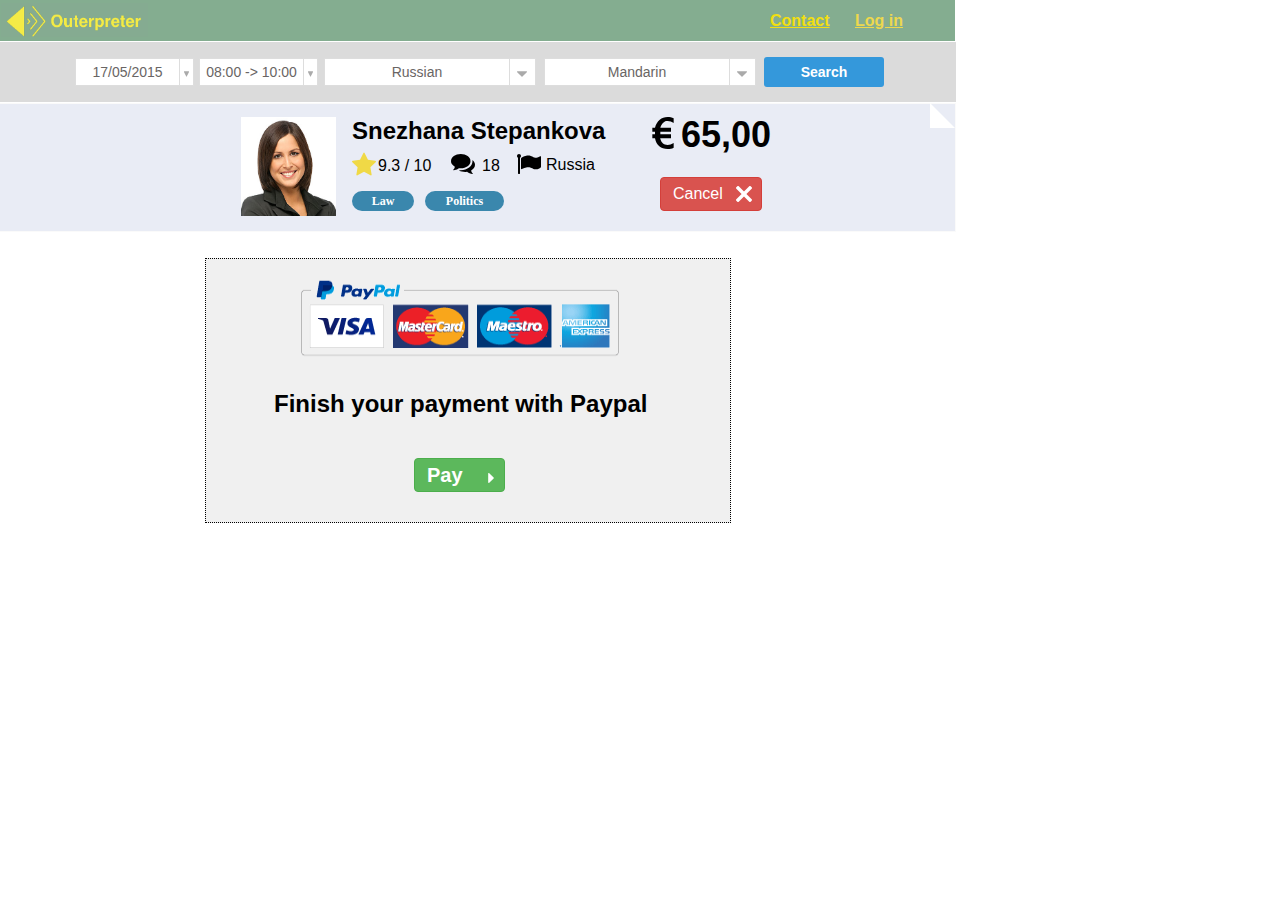
<file: page21693634.html>
<!DOCTYPE html>
<html xmlns="http://www.w3.org/1999/xhtml" xml:lang="pl">
  <head>
    <meta charset="UTF-8">
    <title>Hi-Fi Interactive Prototype - pay - UXPin</title>
    <meta http-equiv="Expires" content="0"/>
    <meta name="robots" content="noindex, nofollow"/>
    <meta name="author" content=""/>
    <meta name="language" content=""/>
    <meta name="viewport" content="width=device-width, initial-scale=1.0, maximum-scale=1.0, user-scalable=0"  />
    <meta name="apple-mobile-web-app-capable" content="yes" />
    <meta names="apple-mobile-web-app-status-bar-style" content="black-translucent" />

    <link rel="stylesheet" href="data/css_previewStyles_1ecf1fbc.css" type="text/css"/>
          <link rel="stylesheet" href="data/2_e_2_7_8f24cb71951c86c7e7c1e44b672bf91b2ed0.css" type="text/css"/>    
    
    <script type="text/javascript"  src="data/js_previewLibs_8528bfe9.js"></script>
    
<script>
  (function() {
    window.uxpft = new FeatureToggler({"features_names":{"FEATURE_LAYERS":"feature_layers","FEATURE_UXPATTERNS":"feature_uxpatterns","FEATURE_UXDOCUMENTS":"feature_uxdocuments","FEATURE_DOCUMENTS_UPLOAD":"feature_documents_upload","FEATURE_CHAT":"feature_chat","FEATURE_EXPORTHTML":"feature_export_html","FEATURE_PREVIEWPASS":"feature_previewpass","FEATURE_EXTENDEDLIBRARY":"feature_extendedlibrary","FEATURE_HIGHER_PLAN_INFO":"feature_higher_plan_info","FEATURE_LIVE_SHARE":"feature_live_share","FEATURE_PROJECT_IMPORT":"feature_project_import","FEATURE_USER_TESTING":"feature_user_testing","FEATURE_VAT_PER_COUNTRY":"feature_vat_per_country","FEATURE_REFERRAL":"feature_referral_program","FEATURE_TFA_AUTH":"feature_tfa_authentication","FEATURE_GROUP_DOCUMENTS":"feature_group_documents"},"features_status":{"feature_vat_per_country":true,"feature_referral_program":false,"feature_uxpatterns":false},"features_by_plan":[]});
  })();
</script>
    
    <link rel="shortcut icon" href="/favicon.ico">
    <link rel="icon" type="image/png" href="data/favicon.png">

    
    <script type="text/javascript">
        //potrzebna dla floating sidebara :/
        dpManager = null;
        if (navigator.appName == 'Microsoft Internet Explorer') {
          alert("We're trying hard to make UXPin work with InternetExplorer, but we're not there yet. Meanwhile please use Firefox, Chrome or Safari");
        }
    </script>
    
  </head><body class="preview html-export">

     
<script type="text/javascript"  src="data/js_offlinePreviewLibs_2fd6887a.js"></script>
<link rel="stylesheet" href="data/3_4_3_9_f68384f232e77139f2275776713c2376bee7.css" type="text/css"/>
<script>
  var Preview = new dmsDPPreview_Preview();
</script>

<div id="canvas">
    <div id="canvas-wrapper">
        <div id="canvas-area">
            <div id="main1">
                <div class="ElBox " style="left:-4px;top:42px;z-index:10001;border-top-width:0px;border-bottom-width:0px;border-left-width:0px;border-right-width:0px;border-top-left-radius:0px;border-top-right-radius:0px;border-bottom-right-radius:0px;border-bottom-left-radius:0px;border-color:#c8c8c8;border-style:solid;background-color:rgba(204,204,204,0.7);background-size:auto;background-repeat:repeat;background-position:center center;color:#000000;font-size:14px;font-weight:normal;font-style:normal;font-family:Arial;text-align:center;padding-top:0px;padding-right:0px;padding-bottom:0px;padding-left:0px;position:absolute;width:960px;height:60px;" id="el7144685_3a112d36a2651aebadbda9218b521260" ></div>
    <script type='text/javascript' data-evaluate='1'>(function() {Preview.mElements.set(7144685, document.getElementById('el7144685_3a112d36a2651aebadbda9218b521260'), {"id":7144685,"interactive":false,"in_group":false,"in_component":false,"id_component":false,"anchor_x":0,"anchor_y":0}, {"angle":0})})();</script><div id="el204673_b95f1cab86b0d6ba97a96f5c6b6681c2" class="IconSVG " style="left:737px;top:65px;original_width:256 ;original_height:256 
;z-index:10007;color:#aaaaaa;rotation:0;current_element_category_id:20973;font-family:;border-width:0px;border-style:solid;position:absolute;width:10px;height:10px;" >
<!DOCTYPE html PUBLIC "-//W3C//DTD HTML 4.0 Transitional//EN" "http://www.w3.org/TR/REC-html40/loose.dtd">
<html><body><svg version="1.1" xmlns="http://www.w3.org/2000/svg" xmlns:xlink="http://www.w3.org/1999/xlink" x="0px" y="0px" width="100%" height="100%" xml:space="preserve"><path fill='#aaaaaa' fill="#343434" d="M239.999,56.243c6.916,0,11.753,3.267,14.553,9.8c2.758,6.534,1.57,12.346-3.521,17.48L139.555,195.168 c-3.732,3.182-7.637,4.709-11.624,4.582c-4.031,0-7.849-1.527-11.456-4.582L4.979,83.523c-5.134-5.134-6.279-10.946-3.521-17.48 s7.764-9.8,14.977-9.8H239.999L239.999,56.243z" class="shape" style="-webkit-transform: scale(0.0390625, 0.0390625);-moz-transform: scale(0.0390625, 0.0390625);transform: scale(0.0390625, 0.0390625);"></path></svg></body></html>

</div><script type='text/javascript' data-evaluate='1'>(function() {Preview.mElements.set(204673, document.getElementById('el204673_b95f1cab86b0d6ba97a96f5c6b6681c2'), {"id":204673,"interactive":false,"in_group":false,"in_component":false,"id_component":false,"anchor_x":0,"anchor_y":0}, {"angle":0})})();</script>    <div class="ElBox " style="left:729px;top:58px;z-index:10006;border-top-width:1px;border-bottom-width:1px;border-left-width:1px;border-right-width:1px;border-top-left-radius:0px;border-top-right-radius:0px;border-bottom-right-radius:0px;border-bottom-left-radius:0px;border-color:#dddddd;border-style:solid;background-color:#ffffff;background-size:auto;background-repeat:repeat;background-position:center center;color:#141414;font-size:14px;font-weight:normal;font-style:normal;font-family:Arial;text-align:center;padding-top:0px;padding-right:0px;padding-bottom:0px;padding-left:0px;position:absolute;width:27px;height:28px;" id="el654181_2f03b9654976fb4ac71e51866786cdb6" ></div>
    <script type='text/javascript' data-evaluate='1'>(function() {Preview.mElements.set(654181, document.getElementById('el654181_2f03b9654976fb4ac71e51866786cdb6'), {"id":654181,"interactive":false,"in_group":false,"in_component":false,"id_component":false,"anchor_x":0,"anchor_y":0}, {"angle":0})})();</script>    <div class="ElBox " style="left:324px;top:58px;z-index:10002;border-top-width:1px;border-bottom-width:1px;border-left-width:1px;border-right-width:1px;border-top-left-radius:0px;border-top-right-radius:0px;border-bottom-right-radius:0px;border-bottom-left-radius:0px;border-color:#dddddd;border-style:solid;background-color:#ffffff;background-size:auto;background-repeat:repeat;background-position:center center;color:#696564;font-size:14px;font-weight:normal;font-style:normal;font-family:Arial;text-align:center;padding-top:0px;padding-right:0px;padding-bottom:0px;padding-left:0px;position:absolute;width:186px;height:28px;" id="el2088606_d118fcfd410afe1ebc94a5ba5ee841fe" ><p>Russian</p></div>
    <script type='text/javascript' data-evaluate='1'>(function() {Preview.mElements.set(2088606, document.getElementById('el2088606_d118fcfd410afe1ebc94a5ba5ee841fe'), {"id":2088606,"interactive":false,"in_group":false,"in_component":false,"id_component":false,"anchor_x":0,"anchor_y":0}, {"angle":0})})();</script>    <div class="ElBox " style="left:179px;top:58px;z-index:10010;border-top-width:1px;border-bottom-width:1px;border-left-width:1px;border-right-width:1px;border-top-left-radius:0px;border-top-right-radius:0px;border-bottom-right-radius:0px;border-bottom-left-radius:0px;border-color:#dddddd;border-style:solid;background-color:#ffffff;background-size:auto;background-repeat:repeat;background-position:center center;color:#141414;font-size:14px;font-weight:normal;font-style:normal;font-family:Arial;text-align:center;padding-top:0px;padding-right:0px;padding-bottom:0px;padding-left:0px;position:absolute;width:15px;height:28px;" id="el2286153_3d672f359c4a67665cf5cf87736e7ccf" ></div>
    <script type='text/javascript' data-evaluate='1'>(function() {Preview.mElements.set(2286153, document.getElementById('el2286153_3d672f359c4a67665cf5cf87736e7ccf'), {"id":2286153,"interactive":false,"in_group":false,"in_component":false,"id_component":false,"anchor_x":0,"anchor_y":0}, {"angle":0})})();</script><div id="el2994323_16b6212da408dd5d99556768ac1089bd" class="IconSVG " style="left:517px;top:65px;original_width:256 ;original_height:256 
;z-index:10004;color:#aaaaaa;rotation:0;current_element_category_id:20973;font-family:;border-width:0px;border-style:solid;position:absolute;width:10px;height:10px;" >
<!DOCTYPE html PUBLIC "-//W3C//DTD HTML 4.0 Transitional//EN" "http://www.w3.org/TR/REC-html40/loose.dtd">
<html><body><svg version="1.1" xmlns="http://www.w3.org/2000/svg" xmlns:xlink="http://www.w3.org/1999/xlink" x="0px" y="0px" width="100%" height="100%" xml:space="preserve"><path fill='#aaaaaa' fill="#343434" d="M239.999,56.243c6.916,0,11.753,3.267,14.553,9.8c2.758,6.534,1.57,12.346-3.521,17.48L139.555,195.168 c-3.732,3.182-7.637,4.709-11.624,4.582c-4.031,0-7.849-1.527-11.456-4.582L4.979,83.523c-5.134-5.134-6.279-10.946-3.521-17.48 s7.764-9.8,14.977-9.8H239.999L239.999,56.243z" class="shape" style="-webkit-transform: scale(0.0390625, 0.0390625);-moz-transform: scale(0.0390625, 0.0390625);transform: scale(0.0390625, 0.0390625);"></path></svg></body></html>

</div><script type='text/javascript' data-evaluate='1'>(function() {Preview.mElements.set(2994323, document.getElementById('el2994323_16b6212da408dd5d99556768ac1089bd'), {"id":2994323,"interactive":false,"in_group":false,"in_component":false,"id_component":false,"anchor_x":0,"anchor_y":0}, {"angle":0})})();</script>    <input type="button" style=";left:764px;top:57px;z-index:10008;border-top-width:0px;border-bottom-width:0px;border-left-width:0px;border-right-width:0px;border-top-left-radius:3px;border-top-right-radius:3px;border-bottom-right-radius:3px;border-bottom-left-radius:3px;border-color:#dddddd;border-style:solid;background-color:#3498db;color:#FFF;font-size:14px;font-weight:bold;font-style:normal;font-family:Arial;text-align:center;background-size:auto;background-repeat:repeat;background-position:center center;padding-top:6px;padding-right:10px;padding-bottom:6px;padding-left:10px;position:absolute;width:120px;height:30px;;" class="ElButton active " value="Search" id="el3981173_8ca816c490034ea14a330422384746c2" />
    <script type='text/javascript' data-evaluate='1'>(function() {Preview.mElements.set(3981173, document.getElementById('el3981173_8ca816c490034ea14a330422384746c2'), {"id":3981173,"interactive":false,"in_group":false,"in_component":false,"id_component":false,"anchor_x":0,"anchor_y":0}, {"angle":0})})();</script>    <div class="ElBox " style="left:75px;top:58px;z-index:10009;border-top-width:1px;border-bottom-width:1px;border-left-width:1px;border-right-width:1px;border-top-left-radius:0px;border-top-right-radius:0px;border-bottom-right-radius:0px;border-bottom-left-radius:0px;border-color:#dddddd;border-style:solid;background-color:#ffffff;background-size:auto;background-repeat:repeat;background-position:center center;color:#696564;font-size:14px;font-weight:normal;font-style:normal;font-family:Arial;text-align:center;padding-top:0px;padding-right:0px;padding-bottom:0px;padding-left:0px;position:absolute;width:105px;height:28px;" id="el5396830_67dbc2f55ecd813648da792a58073aec" ><p>17/05/2015</p></div>
    <script type='text/javascript' data-evaluate='1'>(function() {Preview.mElements.set(5396830, document.getElementById('el5396830_67dbc2f55ecd813648da792a58073aec'), {"id":5396830,"interactive":false,"in_group":false,"in_component":false,"id_component":false,"anchor_x":0,"anchor_y":0}, {"angle":0})})();</script>    <div class="ElBox " style="left:199px;top:58px;z-index:10012;border-top-width:1px;border-bottom-width:1px;border-left-width:1px;border-right-width:1px;border-top-left-radius:0px;border-top-right-radius:0px;border-bottom-right-radius:0px;border-bottom-left-radius:0px;border-color:#dddddd;border-style:solid;background-color:#ffffff;background-size:auto;background-repeat:repeat;background-position:center center;color:#696564;font-size:14px;font-weight:normal;font-style:normal;font-family:Arial;text-align:center;padding-top:0px;padding-right:0px;padding-bottom:0px;padding-left:0px;position:absolute;width:105px;height:28px;" id="el6103900_60e3fc6e8ebbddaaa7ece34779626cf6" ><p>08:00 -&#x3E; 10:00</p></div>
    <script type='text/javascript' data-evaluate='1'>(function() {Preview.mElements.set(6103900, document.getElementById('el6103900_60e3fc6e8ebbddaaa7ece34779626cf6'), {"id":6103900,"interactive":false,"in_group":false,"in_component":false,"id_component":false,"anchor_x":0,"anchor_y":0}, {"angle":0})})();</script><div id="el6397116_1008877323a0a561f1088480adce7d9e" class="IconSVG " style="left:308px;top:65px;original_width:256 ;original_height:256 
;z-index:10014;color:#aaaaaa;rotation:0;current_element_category_id:20973;font-family:;border-width:0px;border-style:solid;position:absolute;width:5px;height:10px;" >
<!DOCTYPE html PUBLIC "-//W3C//DTD HTML 4.0 Transitional//EN" "http://www.w3.org/TR/REC-html40/loose.dtd">
<html><body><svg version="1.1" xmlns="http://www.w3.org/2000/svg" xmlns:xlink="http://www.w3.org/1999/xlink" x="0px" y="0px" width="100%" height="100%" xml:space="preserve"><path fill='#aaaaaa' fill="#343434" d="M239.999,56.243c6.916,0,11.753,3.267,14.553,9.8c2.758,6.534,1.57,12.346-3.521,17.48L139.555,195.168 c-3.732,3.182-7.637,4.709-11.624,4.582c-4.031,0-7.849-1.527-11.456-4.582L4.979,83.523c-5.134-5.134-6.279-10.946-3.521-17.48 s7.764-9.8,14.977-9.8H239.999L239.999,56.243z" class="shape" style="-webkit-transform: scale(0.01953125, 0.0390625);-moz-transform: scale(0.01953125, 0.0390625);transform: scale(0.01953125, 0.0390625);"></path></svg></body></html>

</div><script type='text/javascript' data-evaluate='1'>(function() {Preview.mElements.set(6397116, document.getElementById('el6397116_1008877323a0a561f1088480adce7d9e'), {"id":6397116,"interactive":false,"in_group":false,"in_component":false,"id_component":false,"anchor_x":0,"anchor_y":0}, {"angle":0})})();</script>    <div class="ElBox " style="left:544px;top:58px;z-index:10005;border-top-width:1px;border-bottom-width:1px;border-left-width:1px;border-right-width:1px;border-top-left-radius:0px;border-top-right-radius:0px;border-bottom-right-radius:0px;border-bottom-left-radius:0px;border-color:#dddddd;border-style:solid;background-color:#ffffff;background-size:auto;background-repeat:repeat;background-position:center center;color:#696564;font-size:14px;font-weight:normal;font-style:normal;font-family:Arial;text-align:center;padding-top:0px;padding-right:0px;padding-bottom:0px;padding-left:0px;position:absolute;width:186px;height:28px;" id="el6427090_83ae8b5dc1938e8c4764dbfdaaee172d" ><p>Mandarin</p></div>
    <script type='text/javascript' data-evaluate='1'>(function() {Preview.mElements.set(6427090, document.getElementById('el6427090_83ae8b5dc1938e8c4764dbfdaaee172d'), {"id":6427090,"interactive":false,"in_group":false,"in_component":false,"id_component":false,"anchor_x":0,"anchor_y":0}, {"angle":0})})();</script><div id="el6605499_084a39a1d77a63834ffb53a3abdf280a" class="IconSVG " style="left:184px;top:65px;original_width:256 ;original_height:256 
;z-index:10011;color:#aaaaaa;rotation:0;current_element_category_id:20973;font-family:;border-width:0px;border-style:solid;position:absolute;width:5px;height:10px;" >
<!DOCTYPE html PUBLIC "-//W3C//DTD HTML 4.0 Transitional//EN" "http://www.w3.org/TR/REC-html40/loose.dtd">
<html><body><svg version="1.1" xmlns="http://www.w3.org/2000/svg" xmlns:xlink="http://www.w3.org/1999/xlink" x="0px" y="0px" width="100%" height="100%" xml:space="preserve"><path fill='#aaaaaa' fill="#343434" d="M239.999,56.243c6.916,0,11.753,3.267,14.553,9.8c2.758,6.534,1.57,12.346-3.521,17.48L139.555,195.168 c-3.732,3.182-7.637,4.709-11.624,4.582c-4.031,0-7.849-1.527-11.456-4.582L4.979,83.523c-5.134-5.134-6.279-10.946-3.521-17.48 s7.764-9.8,14.977-9.8H239.999L239.999,56.243z" class="shape" style="-webkit-transform: scale(0.01953125, 0.0390625);-moz-transform: scale(0.01953125, 0.0390625);transform: scale(0.01953125, 0.0390625);"></path></svg></body></html>

</div><script type='text/javascript' data-evaluate='1'>(function() {Preview.mElements.set(6605499, document.getElementById('el6605499_084a39a1d77a63834ffb53a3abdf280a'), {"id":6605499,"interactive":false,"in_group":false,"in_component":false,"id_component":false,"anchor_x":0,"anchor_y":0}, {"angle":0})})();</script>    <div class="ElBox " style="left:509px;top:58px;z-index:10003;border-top-width:1px;border-bottom-width:1px;border-left-width:1px;border-right-width:1px;border-top-left-radius:0px;border-top-right-radius:0px;border-bottom-right-radius:0px;border-bottom-left-radius:0px;border-color:#dddddd;border-style:solid;background-color:#ffffff;background-size:auto;background-repeat:repeat;background-position:center center;color:#141414;font-size:14px;font-weight:normal;font-style:normal;font-family:Arial;text-align:center;padding-top:0px;padding-right:0px;padding-bottom:0px;padding-left:0px;position:absolute;width:27px;height:28px;" id="el6714024_14e234b09c0c898e1bbf01ce73395823" ></div>
    <script type='text/javascript' data-evaluate='1'>(function() {Preview.mElements.set(6714024, document.getElementById('el6714024_14e234b09c0c898e1bbf01ce73395823'), {"id":6714024,"interactive":false,"in_group":false,"in_component":false,"id_component":false,"anchor_x":0,"anchor_y":0}, {"angle":0})})();</script>    <div class="ElBox " style="left:303px;top:58px;z-index:10013;border-top-width:1px;border-bottom-width:1px;border-left-width:1px;border-right-width:1px;border-top-left-radius:0px;border-top-right-radius:0px;border-bottom-right-radius:0px;border-bottom-left-radius:0px;border-color:#dddddd;border-style:solid;background-color:#ffffff;background-size:auto;background-repeat:repeat;background-position:center center;color:#141414;font-size:14px;font-weight:normal;font-style:normal;font-family:Arial;text-align:center;padding-top:0px;padding-right:0px;padding-bottom:0px;padding-left:0px;position:absolute;width:15px;height:28px;" id="el6747812_6bffc409025b443250e54874acabb74b" ></div>
    <script type='text/javascript' data-evaluate='1'>(function() {Preview.mElements.set(6747812, document.getElementById('el6747812_6bffc409025b443250e54874acabb74b'), {"id":6747812,"interactive":false,"in_group":false,"in_component":false,"id_component":false,"anchor_x":0,"anchor_y":0}, {"angle":0})})();</script><div id="el2748119_ee1cfa0333d170afb8bfde3d730cfc0e" class="GeoSVGEl " style="left:930px;top:103px;z-index:10016;color:#ffffff;stroke:3;element:triangle2;font-family:;border-width:0px;border-style:solid;position:absolute;width:25px;height:25px;-o-transform:rotate(270deg);-ms-transform:rotate(270deg);-moz-transform:rotate(270deg);-webkit-transform:rotate(270deg);-webkit-transform-origin: 12.5px 12.5px;-moz-transform-origin: 12.5px 12.5px;-ms-transform-origin: 12.5px 12.5px;-o-transform-origin: 12.5px 12.5px;">
 <svg version="1.2" width="100%" height="100%">
  <polygon class="shape" points="100,0 0,0, 0,100" fill="#ffffff" style="-webkit-transform: scale(0.25,0.25); -webkit-transform-origin: 0% 0%; -moz-transform: scale(0.25,0.25); -moz-transform-origin: 0% 0%; -ms-transform: scale(0.25,0.25); -ms-transform-origin: 0% 0%; -o-transform: scale(0.25,0.25); -o-transform-origin: 0% 0%;" />
 </svg>
</div><script type='text/javascript' data-evaluate='1'>(function() {Preview.mElements.set(2748119, document.getElementById('el2748119_ee1cfa0333d170afb8bfde3d730cfc0e'), {"id":2748119,"interactive":false,"in_group":false,"in_component":false,"id_component":false,"anchor_x":0,"anchor_y":0}, {"angle":-270})})();</script>    <div class="ElBox " style="z-index:10015;border-top-width:1px;border-bottom-width:1px;border-left-width:1px;border-right-width:1px;border-top-left-radius:0px;border-top-right-radius:0px;border-bottom-right-radius:0px;border-bottom-left-radius:0px;border-color:#fafafa;border-style:solid;background-color:#e9ecf5;background-size:auto;background-repeat:repeat;background-position:center center;color:#000000;font-size:14px;font-weight:normal;font-style:normal;font-family:Arial;text-align:center;padding-top:0px;padding-right:0px;padding-bottom:0px;padding-left:0px;left:-4px;top:103px;position:absolute;width:960px;height:129px;" id="el6583519_8fa4d47862570d7e13b0f7bfd6cdb4fc" ></div>
    <script type='text/javascript' data-evaluate='1'>(function() {Preview.mElements.set(6583519, document.getElementById('el6583519_8fa4d47862570d7e13b0f7bfd6cdb4fc'), {"id":6583519,"interactive":false,"in_group":false,"in_component":false,"id_component":false,"anchor_x":0,"anchor_y":0}, {"angle":0})})();</script>
    <div class="ElImageWrapper " id="el6519266_e89894aded956e8cdb46736926d8d7f6" style="z-index:10017;border-width:0px;border-top-left-radius:0px;border-top-right-radius:0px;border-bottom-right-radius:0px;border-bottom-left-radius:0px;border-color:#888;border-style:solid;background-color:none;left:241px;top:117px;position:absolute;width:95px;height:99px;" >
      <img class="ElImage ElImgNoBack" src="data/239003_243935_woman_face.png" />
    </div>

    <script type='text/javascript' data-evaluate='1'>(function() {Preview.mElements.set(6519266, document.getElementById('el6519266_e89894aded956e8cdb46736926d8d7f6'), {"id":6519266,"interactive":false,"in_group":false,"in_component":false,"id_component":false,"anchor_x":0,"anchor_y":0}, {"angle":0})})();</script>    <div class="ElTextElement " style="z-index:10018;overflow:visible;color:;text-align:left;line-height:normal;font-weight:normal;font-style:normal;left:352px;top:117px;font-family:Arial;border-width:0px;border-style:solid;position:absolute;width:257px;height:33px;" id="el79800_acdf4aa8d2840a26c4d5aa14f9c2b89f" ><p class="wysiwyg-font-type-arial" style="font-size: 24px;"><span style="font-weight: bold;">Snezhana Stepankova</span></p></div>
    <script type='text/javascript' data-evaluate='1'>(function() {Preview.mElements.set(79800, document.getElementById('el79800_acdf4aa8d2840a26c4d5aa14f9c2b89f'), {"id":79800,"interactive":false,"in_group":false,"in_component":false,"id_component":false,"anchor_x":0,"anchor_y":0}, {"angle":0})})();</script>    <div class="ElBox " style="left:352px;top:191px;z-index:10019;border-top-width:0px;border-bottom-width:0px;border-left-width:0px;border-right-width:0px;border-top-left-radius:10px;border-top-right-radius:10px;border-bottom-right-radius:10px;border-bottom-left-radius:10px;border-color:#3a87ad;border-style:solid;background-color:#3a87ad;background-size:auto;background-repeat:no-repeat;background-position:center center;color:#ffffff;font-size:12px;font-weight:bold;font-style:normal;font-family:Tahoma;text-align:center;padding-top:0px;padding-right:0px;padding-bottom:0px;padding-left:0px;position:absolute;width:62px;height:20px;" id="el74733_925769e54bec63f41c9c8c48a4787c41" ><p>Law</p></div>
    <script type='text/javascript' data-evaluate='1'>(function() {Preview.mElements.set(74733, document.getElementById('el74733_925769e54bec63f41c9c8c48a4787c41'), {"id":74733,"interactive":false,"in_group":false,"in_component":false,"id_component":false,"anchor_x":0,"anchor_y":0}, {"angle":0})})();</script>    <div class="ElBox " style="left:425px;top:191px;z-index:10020;border-top-width:0px;border-bottom-width:0px;border-left-width:0px;border-right-width:0px;border-top-left-radius:10px;border-top-right-radius:10px;border-bottom-right-radius:10px;border-bottom-left-radius:10px;border-color:#3a87ad;border-style:solid;background-color:#3a87ad;background-size:auto;background-repeat:no-repeat;background-position:center center;color:#ffffff;font-size:12px;font-weight:bold;font-style:normal;font-family:Tahoma;text-align:center;padding-top:0px;padding-right:0px;padding-bottom:0px;padding-left:0px;position:absolute;width:79px;height:20px;" id="el224517_ea5c1db261ed6da81685f19dce372e69" ><p>Politics</p></div>
    <script type='text/javascript' data-evaluate='1'>(function() {Preview.mElements.set(224517, document.getElementById('el224517_ea5c1db261ed6da81685f19dce372e69'), {"id":224517,"interactive":false,"in_group":false,"in_component":false,"id_component":false,"anchor_x":0,"anchor_y":0}, {"angle":0})})();</script><div class="ElGroup " style="z-index:10023;left:647px;top:117px;font-family:;border-width:0px;border-style:solid;position:absolute;width:130px;height:41px;" id="el96582_9d2328eb118145b209fe1ae6d5746176" ><div id="el531340_366c1048e67a9547214d62408f7c7961" class="IconSVG " style="left:0px;top:0px;original_width:24 ;original_height:24 
;z-index:10021;color:#000000;rotation:0;current_element_category_id:20881;current_element_id:1288;font-family:;border-width:0px;border-style:solid;position:absolute;width:32px;height:32px;" >
<!DOCTYPE html PUBLIC "-//W3C//DTD HTML 4.0 Transitional//EN" "http://www.w3.org/TR/REC-html40/loose.dtd">
<html><body><svg version="1.1" xmlns="http://www.w3.org/2000/svg" xmlns:xlink="http://www.w3.org/1999/xlink" xmlns:a="http://ns.adobe.com/AdobeSVGViewerExtensions/3.0/" x="0px" y="0px" width="100%" height="100%" xml:space="preserve"><g class="shape" style="-webkit-transform: translate(0px,0px) scale(1.333333,1.333333);-moz-transform: translate(0px,0px) scale(1.333333,1.333333);transform: translate(0px,0px) scale(1.333333,1.333333);"><defs></defs><rect fill='#000000' display="none" fill="#FFA400" width="24" height="24"></rect><rect fill='#000000' id="_x3C_Slice_x3E__81_" display="none" fill="none" width="24" height="24"></rect><path fill='#000000' fill-rule="evenodd" clip-rule="evenodd" d="M15.5,3C17,3,18.751,3.656,20,4.5V1c-1.272-0.605-3-1-4.5-1 C13,0,11.23,0.665,9.559,2.104S6.597,5.459,6,8H4v3h2v2H4v3h2c1,5.5,4.5,8,9.5,8c2,0,2.947-0.199,4.5-1v-3.5 c-1.531,0.941-3.093,1.5-4.5,1.5c-3.017,0-4.836-1.599-5.612-4.994L18,16v-3h-8v-2h8V8h-8c0.416-1.59,1.12-2.784,2.167-3.73 S14,3,15.5,3z"></path></g></svg></body></html>

</div><script type='text/javascript' data-evaluate='1'>(function() {Preview.mElements.set(531340, document.getElementById('el531340_366c1048e67a9547214d62408f7c7961'), {"id":531340,"interactive":false,"in_group":true,"in_component":false,"id_component":false,"anchor_x":0,"anchor_y":0}, {"angle":0})})();</script>    <div class="ElTextElement " style="left:34px;top:0px;z-index:10022;overflow:visible;color:;text-align:left;line-height:normal;font-weight:normal;font-style:normal;font-family:Arial;border-width:0px;border-style:solid;position:absolute;width:96px;height:41px;" id="el440324_167556985f8b83daf0f1397d3c60e4e4" ><p class="wysiwyg-font-type-arial" style="line-height: 100%; font-size: 36px;"><b>65,00</b></p></div>
    <script type='text/javascript' data-evaluate='1'>(function() {Preview.mElements.set(440324, document.getElementById('el440324_167556985f8b83daf0f1397d3c60e4e4'), {"id":440324,"interactive":false,"in_group":true,"in_component":false,"id_component":false,"anchor_x":0,"anchor_y":0}, {"angle":0})})();</script></div><script type='text/javascript' data-evaluate='1'>(function() {Preview.mElements.set(96582, document.getElementById('el96582_9d2328eb118145b209fe1ae6d5746176'), {"id":96582,"interactive":false,"in_group":false,"in_component":false,"id_component":false,"anchor_x":0,"anchor_y":0}, {"angle":null})})();</script><div class="ElGroup " style="z-index:10030;left:352px;top:152px;font-family:;border-width:0px;border-style:solid;position:absolute;width:256px;height:28px;" id="el1202406_839b4aa8a0562f5a8283ad0866c1c27a" >    <div class="ElTextElement " style="left:194px;top:4px;z-index:10029;overflow:visible;color:;text-align:left;line-height:normal;font-weight:normal;font-style:normal;font-family:Arial;border-width:0px;border-style:solid;position:absolute;width:62px;height:23px;" id="el416210_c377ad079deb0f65f2239c106e7ea623" >Russia</div>
    <script type='text/javascript' data-evaluate='1'>(function() {Preview.mElements.set(416210, document.getElementById('el416210_c377ad079deb0f65f2239c106e7ea623'), {"id":416210,"interactive":false,"in_group":true,"in_component":false,"id_component":false,"anchor_x":0,"anchor_y":0}, {"angle":0})})();</script><div id="el1662020_84807bdf08d309e20b2326ff2ed58ccc" class="IconSVG " style="left:165px;top:0px;original_width:256 ;original_height:256 
;z-index:10028;color:#000000;rotation:0;current_element_category_id:20973;current_element_id:1545;font-family:;border-width:0px;border-style:solid;position:absolute;width:24px;height:24px;" >
<!DOCTYPE html PUBLIC "-//W3C//DTD HTML 4.0 Transitional//EN" "http://www.w3.org/TR/REC-html40/loose.dtd">
<html><body><svg version="1.1" xmlns="http://www.w3.org/2000/svg" xmlns:xlink="http://www.w3.org/1999/xlink" x="0px" y="0px" width="100%" height="100%" xml:space="preserve"><path fill='#000000' fill="#343434" d="M42.619,42.726c0,3.797-0.935,7.254-2.833,10.343c-1.898,3.089-4.477,5.725-7.708,7.85v168.367 c0,1.473-0.51,2.72-1.53,3.797c-1.021,1.076-2.267,1.587-3.741,1.587H15.954c-1.474,0-2.692-0.511-3.684-1.587 c-0.963-1.077-1.445-2.324-1.445-3.797V60.918c-3.259-2.125-5.866-4.761-7.85-7.85C0.992,49.979,0,46.522,0,42.726 c0-5.838,2.068-10.854,6.234-15.076c4.166-4.222,9.209-6.319,15.132-6.319c5.838,0,10.854,2.097,15.019,6.319 S42.619,36.888,42.619,42.726z M246.988,45.786c2.664-1.502,4.846-1.757,6.518-0.851c1.672,0.936,2.494,2.919,2.494,5.979v103.913 c0,2.876-0.85,5.823-2.578,8.94c-1.701,3.117-3.854,5.384-6.434,6.914c-10.484,6.291-20.062,10.315-28.762,12.129 c-8.7,1.813-16.294,2.55-22.783,2.153c-7.595-0.396-14.311-1.927-20.148-4.591c-4.732-2.493-9.322-4.874-13.828-7.141 c-4.478-2.267-9.097-4.251-13.801-6.008c-4.732-1.7-9.72-3.061-14.934-4.08c-5.242-1.021-11.023-1.53-17.314-1.53 c-5.101,0.17-10.825,1.02-17.229,2.493c-5.469,1.304-12.1,3.401-19.921,6.291c-7.821,2.834-16.549,6.915-26.184,12.186 c-2.692,1.474-4.931,1.7-6.744,0.566s-2.721-3.174-2.721-6.234V73.415c0-3.061,0.907-6.121,2.721-9.153 c1.813-3.061,4.052-5.327,6.744-6.829c9.635-5.072,18.334-9.068,26.099-11.93c7.793-2.89,14.452-4.959,20.006-6.262 c6.489-1.474,12.242-2.296,17.229-2.494c6.291,0,12.072,0.51,17.314,1.53c5.214,1.021,10.201,2.38,14.934,4.109 c4.704,1.7,9.295,3.684,13.744,5.95c4.448,2.268,9.067,4.647,13.885,7.17c5.838,2.692,12.554,4.222,20.148,4.562 c6.489,0.397,14.083-0.34,22.783-2.154C226.926,56.129,236.504,52.077,246.988,45.786z" class="shape" style="-webkit-transform: translate(0px,0px) scale(0.093750,0.093750);-moz-transform: translate(0px,0px) scale(0.093750,0.093750);transform: translate(0px,0px) scale(0.093750,0.093750);"></path></svg></body></html>

</div><script type='text/javascript' data-evaluate='1'>(function() {Preview.mElements.set(1662020, document.getElementById('el1662020_84807bdf08d309e20b2326ff2ed58ccc'), {"id":1662020,"interactive":false,"in_group":true,"in_component":false,"id_component":false,"anchor_x":0,"anchor_y":0}, {"angle":0})})();</script>    <div class="ElTextElement " style="left:130px;top:5px;z-index:10027;overflow:visible;color:;text-align:left;line-height:normal;font-weight:normal;font-style:normal;font-family:Arial;border-width:0px;border-style:solid;position:absolute;width:62px;height:23px;" id="el474358_c8b71e61f3f53bec7a3d613e03939559" >18</div>
    <script type='text/javascript' data-evaluate='1'>(function() {Preview.mElements.set(474358, document.getElementById('el474358_c8b71e61f3f53bec7a3d613e03939559'), {"id":474358,"interactive":false,"in_group":true,"in_component":false,"id_component":false,"anchor_x":0,"anchor_y":0}, {"angle":0})})();</script><div id="el94502_53dfdf6d8da8fc565f41bddddde4b792" class="IconSVG " style="original_width:256 ;original_height:256 
;original_ratio:;z-index:10026;color:#000000;rotation:0;current_element_category_id:20973;left:99px;top:0px;current_element_id:1567;font-family:;border-width:0px;border-style:solid;position:absolute;width:24px;height:24px;" >
<!DOCTYPE html PUBLIC "-//W3C//DTD HTML 4.0 Transitional//EN" "http://www.w3.org/TR/REC-html40/loose.dtd">
<html><body><svg version="1.1" xmlns="http://www.w3.org/2000/svg" xmlns:xlink="http://www.w3.org/1999/xlink" x="0px" y="0px" width="100%" height="100%" xml:space="preserve"><path fill='#000000' fill="#343434" d="M207.785,97.384c0,10.433-2.724,20.267-8.145,29.528c-5.447,9.262-12.857,17.324-22.228,24.162 c-9.397,6.864-20.402,12.285-32.987,16.289c-12.612,4.004-26.123,6.02-40.533,6.02c-3.296,0-6.564-0.136-9.806-0.408 c-3.269-0.272-6.429-0.572-9.561-0.926C71.45,182.1,56.495,189.02,39.661,192.724c-1.771,0.382-3.568,0.708-5.394,1.035 c-1.825,0.3-3.786,0.626-5.829,0.98c-1.062,0.19-2.016-0.108-2.86-0.872c-0.844-0.762-1.443-1.579-1.798-2.451v-0.272 c-0.354-1.09-0.218-1.934,0.381-2.615c0.626-0.653,1.444-1.443,2.424-2.343c1.607-1.579,3.133-3.214,4.604-4.848 c1.471-1.662,2.778-3.542,3.923-5.612c1.171-2.097,2.261-4.576,3.296-7.409c1.008-2.859,1.879-6.374,2.588-10.568 c-12.558-6.92-22.527-15.636-29.909-26.096C3.705,121.191,0,109.778,0,97.384c0-10.568,2.751-20.484,8.227-29.691 c5.475-9.207,12.884-17.27,22.282-24.107c9.397-6.837,20.375-12.285,32.933-16.29c12.53-4.004,26.042-6.02,40.451-6.02 c14.41,0,27.921,2.016,40.533,6.02c12.585,4.004,23.59,9.452,32.987,16.29c9.37,6.837,16.78,14.9,22.228,24.107 C205.062,76.899,207.785,86.815,207.785,97.384z M256,137.317c0,12.367-3.705,23.808-11.087,34.269 c-7.409,10.46-17.379,19.149-29.909,26.096c0.709,4.194,1.553,7.709,2.533,10.541c0.98,2.86,2.098,5.312,3.405,7.437 c1.28,2.07,2.615,3.95,4.004,5.585c1.362,1.661,2.86,3.269,4.468,4.875c0.898,0.899,1.661,1.717,2.343,2.479 c0.653,0.763,0.817,1.579,0.463,2.479v0.272c-0.19,1.035-0.735,1.906-1.661,2.588c-0.954,0.681-1.935,0.898-3.024,0.735 c-2.043-0.354-3.977-0.708-5.802-1.008s-3.623-0.626-5.394-1.008c-8.554-1.771-16.562-4.44-24.053-8.009 c-7.464-3.541-14.41-7.79-20.812-12.693c-3.133,0.381-6.319,0.681-9.561,0.953c-3.242,0.245-6.511,0.408-9.807,0.408 c-12.558,0-24.353-1.579-35.385-4.685c-11.06-3.105-21.057-7.301-30.045-12.558c0.518-0.354,1.117-0.709,1.798-1.062 c0.654-0.354,1.253-0.708,1.797-1.062c4.549,0.518,9.071,0.79,13.62,0.79c17.543,0,33.969-2.506,49.277-7.546 c15.309-5.039,28.574-11.903,39.797-20.675c11.223-8.771,20.049-19.095,26.505-30.944c6.456-11.822,9.67-24.57,9.67-38.19 c0-3.65-0.272-7.354-0.79-11.195c8.553,6.946,15.281,14.737,20.212,23.345C253.521,118.195,256,127.457,256,137.317z" class="shape" style="-webkit-transform: translate(0px,0px) scale(0.093750,0.093750);-moz-transform: translate(0px,0px) scale(0.093750,0.093750);transform: translate(0px,0px) scale(0.093750,0.093750);"></path></svg></body></html>

</div><script type='text/javascript' data-evaluate='1'>(function() {Preview.mElements.set(94502, document.getElementById('el94502_53dfdf6d8da8fc565f41bddddde4b792'), {"id":94502,"interactive":false,"in_group":true,"in_component":false,"id_component":false,"anchor_x":0,"anchor_y":0}, {"angle":0})})();</script>    <div class="ElTextElement " style="z-index:10024;overflow:visible;color:;text-align:left;line-height:normal;font-weight:normal;font-style:normal;left:26px;top:5px;font-family:Arial;border-width:0px;border-style:solid;position:absolute;width:62px;height:23px;" id="el6626511_4aed7f3767399fb0a30cee36d371f5de" >9.3 / 10</div>
    <script type='text/javascript' data-evaluate='1'>(function() {Preview.mElements.set(6626511, document.getElementById('el6626511_4aed7f3767399fb0a30cee36d371f5de'), {"id":6626511,"interactive":false,"in_group":true,"in_component":false,"id_component":false,"anchor_x":0,"anchor_y":0}, {"angle":0})})();</script><div id="el6946946_fe42903069ffb0fde518a1c1575a1f2d" class="IconSVG " style="original_width:256 ;original_height:256 
;z-index:10025;color:#f0d946;rotation:0;current_element_category_id:20973;left:0px;top:0px;font-family:;border-width:0px;border-style:solid;position:absolute;width:24px;height:24px;" >
<!DOCTYPE html PUBLIC "-//W3C//DTD HTML 4.0 Transitional//EN" "http://www.w3.org/TR/REC-html40/loose.dtd">
<html><body><svg version="1.1" xmlns="http://www.w3.org/2000/svg" xmlns:xlink="http://www.w3.org/1999/xlink" x="0px" y="0px" width="100%" height="100%" xml:space="preserve"><path fill='#f0d946' fill="#343434" d="M4.262,108.009c-3.581-3.364-4.889-6.446-3.986-9.249c0.934-2.802,3.674-4.515,8.252-5.107l77.26-11.304 l34.628-70.067c2.055-4.172,4.546-6.259,7.505-6.259c2.927,0,5.481,2.087,7.629,6.259l34.675,70.067l77.229,11.304 c4.577,0.592,7.317,2.305,8.252,5.107c0.902,2.803-0.281,5.885-3.52,9.249l-56.021,54.34l13.11,76.918 c0.841,4.577,0.031,7.754-2.366,9.56c-2.367,1.774-5.668,1.495-9.841-0.841l-69.024-36.186l-69.132,36.186 c-4.173,2.336-7.474,2.615-9.841,0.841c-2.397-1.806-3.207-4.982-2.366-9.56l13.11-76.918L4.262,108.009z" class="shape" style="-webkit-transform: scale(0.09375, 0.09375);-moz-transform: scale(0.09375, 0.09375);transform: scale(0.09375, 0.09375);"></path></svg></body></html>

</div><script type='text/javascript' data-evaluate='1'>(function() {Preview.mElements.set(6946946, document.getElementById('el6946946_fe42903069ffb0fde518a1c1575a1f2d'), {"id":6946946,"interactive":false,"in_group":true,"in_component":false,"id_component":false,"anchor_x":0,"anchor_y":0}, {"angle":0})})();</script></div><script type='text/javascript' data-evaluate='1'>(function() {Preview.mElements.set(1202406, document.getElementById('el1202406_839b4aa8a0562f5a8283ad0866c1c27a'), {"id":1202406,"interactive":false,"in_group":false,"in_component":false,"id_component":false,"anchor_x":0,"anchor_y":0}, {"angle":null})})();</script><div class="ElGroup " style="z-index:10033;left:660px;top:177px;font-family:;border-width:0px;border-style:solid;position:absolute;width:102px;height:34px;" id="el1304471_00796da4fcd80ce36da58eb0b4288d1f" ><div id="el652365_3a649f7bd18d37d85de44c01b6be7e6d" class="IconSVG " style="left:76px;top:9px;original_width:256 ;original_height:256 
;z-index:10032;color:#ffffff;rotation:0;current_element_category_id:20973;current_element_id:1471;font-family:;border-width:0px;border-style:solid;position:absolute;width:16px;height:16px;" >
<!DOCTYPE html PUBLIC "-//W3C//DTD HTML 4.0 Transitional//EN" "http://www.w3.org/TR/REC-html40/loose.dtd">
<html><body><svg version="1.1" xmlns="http://www.w3.org/2000/svg" xmlns:xlink="http://www.w3.org/1999/xlink" x="0px" y="0px" width="100%" height="100%" xml:space="preserve"><path fill='#ffffff' fill="#343434" d="M251.017,212.062c3.192,3.192,4.822,6.927,4.822,11.069c0,4.144-1.63,7.878-4.822,11.07l-16.671,16.977 c-3.191,3.191-6.961,4.821-11.308,4.821c-4.312,0-8.046-1.63-11.136-4.821L128,167.106l-84.207,84.072 C40.567,254.37,36.866,256,32.724,256c-4.176,0-7.877-1.63-11.069-4.821L4.983,234.541c-3.226-3.192-4.821-6.995-4.821-11.272 c0-4.212,1.595-8.014,4.821-11.206l84.581-84.903L4.983,43.937c-3.226-3.225-4.821-6.96-4.821-11.239 c0-4.278,1.595-8.013,4.821-11.205L21.655,4.822C24.846,1.596,28.615,0,32.961,0c4.312,0,8.047,1.596,11.137,4.822L128,88.724 l83.902-83.901C215.093,1.596,218.862,0,223.141,0c4.244,0,8.014,1.596,11.205,4.822l16.671,16.671 c3.192,3.192,4.822,6.961,4.822,11.307c0,4.312-1.63,8.047-4.822,11.137l-84.581,84.887L251.017,212.062L251.017,212.062z" class="shape" style="-webkit-transform: scale(0.0625, 0.0625);-moz-transform: scale(0.0625, 0.0625);transform: scale(0.0625, 0.0625);"></path></svg></body></html>

</div><script type='text/javascript' data-evaluate='1'>(function() {Preview.mElements.set(652365, document.getElementById('el652365_3a649f7bd18d37d85de44c01b6be7e6d'), {"id":652365,"interactive":false,"in_group":true,"in_component":false,"id_component":false,"anchor_x":0,"anchor_y":0}, {"angle":0})})();</script>    <div class="ElBox " style="left:0px;top:0px;z-index:10031;border-top-width:1px;border-bottom-width:1px;border-left-width:1px;border-right-width:1px;border-top-left-radius:4px;border-top-right-radius:4px;border-bottom-right-radius:4px;border-bottom-left-radius:4px;border-color:#d43f3a;border-style:solid;background-color:#d9534f;background-size:auto;background-repeat:repeat;background-position:center center;color:#ffffff;font-size:16px;font-weight:normal;font-style:normal;font-family:Arial;text-align:left;padding-top:0px;padding-right:12px;padding-bottom:0px;padding-left:12px;position:absolute;width:102px;height:34px;" id="el1570521_d2881b7591505299bc2db690b2fe306b" ><p>Cancel</p></div>
    <script type='text/javascript' data-evaluate='1'>(function() {Preview.mElements.set(1570521, document.getElementById('el1570521_d2881b7591505299bc2db690b2fe306b'), {"id":1570521,"interactive":false,"in_group":true,"in_component":false,"id_component":false,"anchor_x":0,"anchor_y":0}, {"angle":0})})();</script></div><script type='text/javascript' data-evaluate='1'>(function() {Preview.mElements.set(1304471, document.getElementById('el1304471_00796da4fcd80ce36da58eb0b4288d1f'), {"id":1304471,"interactive":false,"in_group":false,"in_component":false,"id_component":false,"anchor_x":0,"anchor_y":0}, {"angle":null})})();</script><div class="ElGroup " style="z-index:10037;left:205px;top:258px;font-family:;border-width:0px;border-style:solid;position:absolute;width:526px;height:265px;" id="el1003526_6835e46aa7274f3c95745e5b897e0485" >    <div class="ElBox " style="left:209px;top:200px;z-index:10036;border-top-width:1px;border-bottom-width:1px;border-left-width:1px;border-right-width:1px;border-top-left-radius:4px;border-top-right-radius:4px;border-bottom-right-radius:4px;border-bottom-left-radius:4px;border-color:#4cae4c;border-style:solid;background-color:#5cb85c;background-size:auto;background-repeat:repeat;background-position:center center;color:#ffffff;font-size:20px;font-weight:bold;font-style:normal;font-family:Arial;text-align:left;padding-top:0px;padding-right:12px;padding-bottom:0px;padding-left:12px;position:absolute;width:91px;height:34px;" id="el387869_509682589583f498e9f2b05868ff2789" ><p>Pay</p></div>
    <script type='text/javascript' data-evaluate='1'>(function() {Preview.mElements.set(387869, document.getElementById('el387869_509682589583f498e9f2b05868ff2789'), {"id":387869,"interactive":false,"in_group":true,"in_component":false,"id_component":false,"anchor_x":0,"anchor_y":0}, {"angle":0})})();</script><div id="el235859_aebcbb0321c950438c0392fdbce52921" class="IconSVG " style="left:281px;top:211px;original_width:256 ;original_height:256 
;z-index:10038;color:#ffffff;rotation:0;current_element_category_id:20973;current_element_id:1587;font-family:;border-width:0px;border-style:solid;position:absolute;width:10px;height:10px;" >
<!DOCTYPE html PUBLIC "-//W3C//DTD HTML 4.0 Transitional//EN" "http://www.w3.org/TR/REC-html40/loose.dtd">
<html><body><svg version="1.1" xmlns="http://www.w3.org/2000/svg" xmlns:xlink="http://www.w3.org/1999/xlink" x="0px" y="0px" width="100%" height="100%" xml:space="preserve"><path fill='#ffffff' fill="#343434" d="M56.035,15.859c0-6.789,3.267-11.583,9.758-14.384c6.534-2.758,12.347-1.654,17.481,3.352L195.371,116.5 c3.225,3.182,4.752,7.001,4.582,11.456c0,4.285-1.527,7.977-4.582,11.031L83.274,251.084c-5.134,5.135-10.947,6.237-17.481,3.353 c-6.492-2.8-9.758-7.722-9.758-14.766V15.859L56.035,15.859z" class="shape" style="-webkit-transform: scale(0.0390625, 0.0390625);-moz-transform: scale(0.0390625, 0.0390625);transform: scale(0.0390625, 0.0390625);"></path></svg></body></html>

</div><script type='text/javascript' data-evaluate='1'>(function() {Preview.mElements.set(235859, document.getElementById('el235859_aebcbb0321c950438c0392fdbce52921'), {"id":235859,"interactive":false,"in_group":true,"in_component":false,"id_component":false,"anchor_x":0,"anchor_y":0}, {"angle":0})})();</script>
    <div class="ElImageWrapper " id="el2940233_a3f251433bde548ade31acbbd5acde31" style="z-index:10035;border-width:0px;border-top-left-radius:0px;border-top-right-radius:0px;border-bottom-right-radius:0px;border-bottom-left-radius:0px;border-color:#888;border-style:solid;background-color:none;left:95px;top:10px;position:absolute;width:319px;height:100px;" >
      <img class="ElImage ElImgNoBack" src="data/239003_243935_AM_mc_vs_ms_ae_UK.png" />
    </div>

    <script type='text/javascript' data-evaluate='1'>(function() {Preview.mElements.set(2940233, document.getElementById('el2940233_a3f251433bde548ade31acbbd5acde31'), {"id":2940233,"interactive":false,"in_group":true,"in_component":false,"id_component":false,"anchor_x":0,"anchor_y":0}, {"angle":0})})();</script>    <div class="ElTextElement " style="left:69px;top:132px;z-index:10039;overflow:visible;color:;text-align:left;line-height:normal;font-weight:normal;font-style:normal;font-family:Arial;border-width:0px;border-style:solid;position:absolute;width:380px;height:33px;" id="el6488907_40d7ed477bd6c93579db1dbe706026ed" ><p class="wysiwyg-font-type-arial" style="font-size: 24px;"><b>Finish your payment with Paypal</b></p></div>
    <script type='text/javascript' data-evaluate='1'>(function() {Preview.mElements.set(6488907, document.getElementById('el6488907_40d7ed477bd6c93579db1dbe706026ed'), {"id":6488907,"interactive":false,"in_group":true,"in_component":false,"id_component":false,"anchor_x":0,"anchor_y":0}, {"angle":0})})();</script>    <div class="ElBox " style="z-index:10034;border-top-width:1px;border-bottom-width:1px;border-left-width:1px;border-right-width:1px;border-top-left-radius:0px;border-top-right-radius:0px;border-bottom-right-radius:0px;border-bottom-left-radius:0px;border-color:#000000;border-style:dotted;background-color:#f0f0f0;background-size:auto;background-repeat:repeat;background-position:center center;color:#171c61;font-size:14px;font-weight:normal;font-style:normal;font-family:Arial;text-align:center;padding-top:0px;padding-right:0px;padding-bottom:0px;padding-left:0px;left:0px;top:0px;position:absolute;width:526px;height:265px;" id="el7502099_6c4aab228c89b078f09520311b6bf7a0" ></div>
    <script type='text/javascript' data-evaluate='1'>(function() {Preview.mElements.set(7502099, document.getElementById('el7502099_6c4aab228c89b078f09520311b6bf7a0'), {"id":7502099,"interactive":false,"in_group":true,"in_component":false,"id_component":false,"anchor_x":0,"anchor_y":0}, {"angle":0})})();</script></div><script type='text/javascript' data-evaluate='1'>(function() {Preview.mElements.set(1003526, document.getElementById('el1003526_6835e46aa7274f3c95745e5b897e0485'), {"id":1003526,"interactive":false,"in_group":false,"in_component":false,"id_component":false,"anchor_x":0,"anchor_y":0}, {"angle":null})})();</script>    <div class="Component " style="relative-left:0;relative-top:0;z-index:10040;id_component:21693636;left:-5px;top:0px;font-family:;border-width:0px;border-style:solid;position:absolute;width:960px;height:41px;" id="el35580_e22e76625bd94aeb7fa2816ebe04212a">
    <div class="ElImageWrapper " id="el35580263650_edfb56e9cadae19d1f7b3f1adda4afcd" style="left:6px;top:3px;z-index:10006;border-width:0px;border-top-left-radius:0px;border-top-right-radius:0px;border-bottom-right-radius:0px;border-bottom-left-radius:0px;border-color:#888;border-style:solid;background-color:none;position:absolute;width:147px;height:34px;" >
      <img class="ElImage ElImgNoBack" src="data/239003_243935_outerpreter.png" />
    </div>

    <script type='text/javascript' data-evaluate='1'>(function() {Preview.mElements.set(35580263650, document.getElementById('el35580263650_edfb56e9cadae19d1f7b3f1adda4afcd'), {"id":263650,"interactive":false,"in_group":false,"in_component":true,"id_component":35580,"anchor_x":0,"anchor_y":0}, {"angle":0})})();</script><div class="ElGroup " style="left:775px;top:12px;z-index:10003;font-family:;border-width:0px;border-style:solid;position:absolute;width:65px;height:20px;" id="el355802270575_8e35780df34917d20f4a85d0dfb3e23a" >    <div class="ElLink " style="left:0px;top:0px;z-index:10002;overflow:hidden;text-align:left;text-decoration: underline;color:#f2df11;font-size:16px;font-weight:bold;font-family:Arial;border-width:0px;border-radius:0px;border-color:#000000;background-color:transparent;background-repeat:no-repeat;font-style:normal;border-style:solid;position:absolute;width:65px;height:20px;" id="el355801096033_fd2146f00108d7db62170ea78b27251f" >Contact</div>
    <script type='text/javascript' data-evaluate='1'>(function() {Preview.mElements.set(355801096033, document.getElementById('el355801096033_fd2146f00108d7db62170ea78b27251f'), {"id":1096033,"interactive":false,"in_group":true,"in_component":false,"id_component":35580,"anchor_x":0,"anchor_y":0}, {"angle":0})})();</script></div><script type='text/javascript' data-evaluate='1'>(function() {Preview.mElements.set(355802270575, document.getElementById('el355802270575_8e35780df34917d20f4a85d0dfb3e23a'), {"id":2270575,"interactive":false,"in_group":false,"in_component":true,"id_component":35580,"anchor_x":0,"anchor_y":0}, {"angle":null})})();</script><div class="ElGroup " style="left:860px;top:12px;z-index:10005;font-family:;border-width:0px;border-style:solid;position:absolute;width:60px;height:20px;" id="el355802333247_780894eb9dca52376857cd01261c9a3e" >    <div class="ElLink " style="left:0px;top:0px;z-index:10004;overflow:hidden;text-align:left;text-decoration: underline;color:#edd84e;font-size:16px;font-weight:bold;font-family:Arial;border-width:0px;border-radius:0px;border-color:#000000;background-color:transparent;background-repeat:no-repeat;font-style:normal;border-style:solid;position:absolute;width:60px;height:20px;" id="el355802274353_ab8af512dd142f6dbf8dbac98dbe4bdb" >Log in</div>
    <script type='text/javascript' data-evaluate='1'>(function() {Preview.mElements.set(355802274353, document.getElementById('el355802274353_ab8af512dd142f6dbf8dbac98dbe4bdb'), {"id":2274353,"interactive":false,"in_group":true,"in_component":false,"id_component":35580,"anchor_x":0,"anchor_y":0}, {"angle":0})})();</script></div><script type='text/javascript' data-evaluate='1'>(function() {Preview.mElements.set(355802333247, document.getElementById('el355802333247_780894eb9dca52376857cd01261c9a3e'), {"id":2333247,"interactive":false,"in_group":false,"in_component":true,"id_component":35580,"anchor_x":0,"anchor_y":0}, {"angle":null})})();</script>    <div class="ElBox " style="z-index:10001;border-top-width:0px;border-bottom-width:0px;border-left-width:0px;border-right-width:0px;border-top-left-radius:0px;border-top-right-radius:0px;border-bottom-right-radius:0px;border-bottom-left-radius:0px;border-color:#c8c8c8;border-style:solid;background-color:#84ad90;background-size:auto;background-repeat:repeat;background-position:center center;color:#000000;font-size:14px;font-weight:normal;font-style:normal;font-family:Arial;text-align:center;padding-top:0px;padding-right:0px;padding-bottom:0px;padding-left:0px;left:0px;top:0px;position:absolute;width:960px;height:41px;" id="el35580191851_57150aec7de041dfa3dbc69d089a4538" ></div>
    <script type='text/javascript' data-evaluate='1'>(function() {Preview.mElements.set(35580191851, document.getElementById('el35580191851_57150aec7de041dfa3dbc69d089a4538'), {"id":191851,"interactive":false,"in_group":false,"in_component":true,"id_component":35580,"anchor_x":0,"anchor_y":0}, {"angle":0})})();</script></div>
    <script type='text/javascript' data-evaluate='1'>(function() {Preview.mElements.set(35580, document.getElementById('el35580_e22e76625bd94aeb7fa2816ebe04212a'), {"id":35580,"interactive":false,"in_group":false,"in_component":false,"id_component":false,"anchor_x":null,"anchor_y":null}, {"angle":null})})();</script>
<script type="text/javascript" data-evaluate="1">
Interactions.ori_styles = {"7144685":{"opacity":null,"width":960,"height":60,"top":42,"left":-4},"204673":{"opacity":null,"width":10,"height":10,"top":65,"left":737,"original_width":"256 ","original_height":"256 \n"},"654181":{"opacity":null,"width":27,"height":28,"top":58,"left":729},"2088606":{"opacity":null,"width":186,"height":28,"top":58,"left":324},"2286153":{"opacity":null,"width":15,"height":28,"top":58,"left":179},"2994323":{"opacity":null,"width":10,"height":10,"top":65,"left":517,"original_width":"256 ","original_height":"256 \n"},"3981173":{"opacity":null,"width":120,"height":30,"top":57,"left":764},"5396830":{"opacity":null,"width":105,"height":28,"top":58,"left":75},"6103900":{"opacity":null,"width":105,"height":28,"top":58,"left":199},"6397116":{"opacity":null,"width":5,"height":10,"top":65,"left":308,"original_width":"256 ","original_height":"256 \n"},"6427090":{"opacity":null,"width":186,"height":28,"top":58,"left":544},"6605499":{"opacity":null,"width":5,"height":10,"top":65,"left":184,"original_width":"256 ","original_height":"256 \n"},"6714024":{"opacity":null,"width":27,"height":28,"top":58,"left":509},"6747812":{"opacity":null,"width":15,"height":28,"top":58,"left":303},"2748119":{"opacity":null,"width":25,"height":25,"top":103,"left":930},"6583519":{"opacity":null,"width":960,"height":129,"top":103,"left":-4},"6519266":{"opacity":null,"width":95,"height":99,"top":117,"left":241},"79800":{"opacity":null,"width":257,"height":33,"top":117,"left":352},"74733":{"opacity":null,"width":62,"height":20,"top":191,"left":352},"224517":{"opacity":null,"width":79,"height":20,"top":191,"left":425},"96582":{"opacity":null,"width":130,"height":41,"top":117,"left":647},"531340":{"opacity":null,"width":32,"height":32,"top":0,"left":0,"original_width":"24 ","original_height":"24 \n"},"440324":{"opacity":null,"width":96,"height":41,"top":0,"left":34},"1202406":{"opacity":null,"width":256,"height":28,"top":152,"left":352},"416210":{"opacity":null,"width":62,"height":23,"top":4,"left":194},"1662020":{"opacity":null,"width":24,"height":24,"top":0,"left":165,"original_width":"256 ","original_height":"256 \n"},"474358":{"opacity":null,"width":62,"height":23,"top":5,"left":130},"94502":{"opacity":null,"width":24,"height":24,"top":0,"left":99,"original_width":"256 ","original_height":"256 \n"},"6626511":{"opacity":null,"width":62,"height":23,"top":5,"left":26},"6946946":{"opacity":null,"width":24,"height":24,"top":0,"left":0,"original_width":"256 ","original_height":"256 \n"},"1304471":{"opacity":null,"width":102,"height":34,"top":177,"left":660},"652365":{"opacity":null,"width":16,"height":16,"top":9,"left":76,"original_width":"256 ","original_height":"256 \n"},"1570521":{"opacity":null,"width":102,"height":34,"top":0,"left":0},"1003526":{"opacity":null,"width":526,"height":265,"top":258,"left":205},"387869":{"opacity":null,"width":91,"height":34,"top":200,"left":209},"235859":{"opacity":null,"width":10,"height":10,"top":211,"left":281,"original_width":"256 ","original_height":"256 \n"},"2940233":{"opacity":null,"width":319,"height":100,"top":10,"left":95},"6488907":{"opacity":null,"width":380,"height":33,"top":132,"left":69},"7502099":{"opacity":null,"width":526,"height":265,"top":0,"left":0},"35580":{"opacity":null,"width":960,"height":41,"top":0,"left":-5},"35580263650":{"opacity":null,"width":147,"height":34,"top":3,"left":6},"355802270575":{"opacity":null,"width":65,"height":20,"top":12,"left":775},"355801096033":{"opacity":null,"width":65,"height":20,"top":0,"left":0},"355802333247":{"opacity":null,"width":60,"height":20,"top":12,"left":860},"355802274353":{"opacity":null,"width":60,"height":20,"top":0,"left":0},"35580191851":{"opacity":null,"width":960,"height":41,"top":0,"left":0}};
Interactions.scrollable_el = document.getElementById('canvas-wrapper');
Interactions.timeouts = [];
Interactions.scrolls = [];
var load_events = [];


Interactions.attachScrollEvent();
Interactions.onContentLoaded(load_events);
</script>

            </div>
        </div>
    </div>
</div>


<script type="text/javascript">
var uri = new URI(document.URL);
Preview.attachEvents();

window.addEvent('domready', function() {
    var data = {"id_project":"2275932","id_collection":"479229","id_page":"21693634","id_document":null,"version_of":null,"project_hash":"f48c1d6938ec282e8a802129b1d074c6e9d1b7fb","active_collaboration":false,"menu_enabled":false,"export_mode":true,"add_comments":false,"page_base_url":null,"pages":[],"comments":null,"is_user_logged_in":false,"versions":"{\"0\":\"21693634\"}","current_version":"0","current_map":[],"versions_html":{"21693634":"    <div class=\"ElBox \" style=\"left:-4px;top:42px;z-index:10001;border-top-width:0px;border-bottom-width:0px;border-left-width:0px;border-right-width:0px;border-top-left-radius:0px;border-top-right-radius:0px;border-bottom-right-radius:0px;border-bottom-left-radius:0px;border-color:#c8c8c8;border-style:solid;background-color:rgba(204,204,204,0.7);background-size:auto;background-repeat:repeat;background-position:center center;color:#000000;font-size:14px;font-weight:normal;font-style:normal;font-family:Arial;text-align:center;padding-top:0px;padding-right:0px;padding-bottom:0px;padding-left:0px;position:absolute;width:960px;height:60px;\" id=\"el7144685_760c7078c61e9fc53faf766ec22be5e9\" ><\/div>\n    <script type='text\/javascript' data-evaluate='1'>(function() {Preview.mElements.set(7144685, document.getElementById('el7144685_760c7078c61e9fc53faf766ec22be5e9'), {\"id\":7144685,\"interactive\":false,\"in_group\":false,\"in_component\":false,\"id_component\":false,\"anchor_x\":0,\"anchor_y\":0}, {\"angle\":0})})();<\/script><div id=\"el204673_e4ce2766173a775073fdce13f5a436b2\" class=\"IconSVG \" style=\"left:737px;top:65px;original_width:256 ;original_height:256 \n;z-index:10007;color:#aaaaaa;rotation:0;current_element_category_id:20973;font-family:;border-width:0px;border-style:solid;position:absolute;width:10px;height:10px;\" >\n<!DOCTYPE html PUBLIC \"-\/\/W3C\/\/DTD HTML 4.0 Transitional\/\/EN\" \"http:\/\/www.w3.org\/TR\/REC-html40\/loose.dtd\">\n<html><body><svg version=\"1.1\" xmlns=\"http:\/\/www.w3.org\/2000\/svg\" xmlns:xlink=\"http:\/\/www.w3.org\/1999\/xlink\" x=\"0px\" y=\"0px\" width=\"100%\" height=\"100%\" xml:space=\"preserve\"><path fill='#aaaaaa' fill=\"#343434\" d=\"M239.999,56.243c6.916,0,11.753,3.267,14.553,9.8c2.758,6.534,1.57,12.346-3.521,17.48L139.555,195.168 c-3.732,3.182-7.637,4.709-11.624,4.582c-4.031,0-7.849-1.527-11.456-4.582L4.979,83.523c-5.134-5.134-6.279-10.946-3.521-17.48 s7.764-9.8,14.977-9.8H239.999L239.999,56.243z\" class=\"shape\" style=\"-webkit-transform: scale(0.0390625, 0.0390625);-moz-transform: scale(0.0390625, 0.0390625);transform: scale(0.0390625, 0.0390625);\"><\/path><\/svg><\/body><\/html>\n\n<\/div><script type='text\/javascript' data-evaluate='1'>(function() {Preview.mElements.set(204673, document.getElementById('el204673_e4ce2766173a775073fdce13f5a436b2'), {\"id\":204673,\"interactive\":false,\"in_group\":false,\"in_component\":false,\"id_component\":false,\"anchor_x\":0,\"anchor_y\":0}, {\"angle\":0})})();<\/script>    <div class=\"ElBox \" style=\"left:729px;top:58px;z-index:10006;border-top-width:1px;border-bottom-width:1px;border-left-width:1px;border-right-width:1px;border-top-left-radius:0px;border-top-right-radius:0px;border-bottom-right-radius:0px;border-bottom-left-radius:0px;border-color:#dddddd;border-style:solid;background-color:#ffffff;background-size:auto;background-repeat:repeat;background-position:center center;color:#141414;font-size:14px;font-weight:normal;font-style:normal;font-family:Arial;text-align:center;padding-top:0px;padding-right:0px;padding-bottom:0px;padding-left:0px;position:absolute;width:27px;height:28px;\" id=\"el654181_ab19c6dcfa8772ee8412bf130d31c59f\" ><\/div>\n    <script type='text\/javascript' data-evaluate='1'>(function() {Preview.mElements.set(654181, document.getElementById('el654181_ab19c6dcfa8772ee8412bf130d31c59f'), {\"id\":654181,\"interactive\":false,\"in_group\":false,\"in_component\":false,\"id_component\":false,\"anchor_x\":0,\"anchor_y\":0}, {\"angle\":0})})();<\/script>    <div class=\"ElBox \" style=\"left:324px;top:58px;z-index:10002;border-top-width:1px;border-bottom-width:1px;border-left-width:1px;border-right-width:1px;border-top-left-radius:0px;border-top-right-radius:0px;border-bottom-right-radius:0px;border-bottom-left-radius:0px;border-color:#dddddd;border-style:solid;background-color:#ffffff;background-size:auto;background-repeat:repeat;background-position:center center;color:#696564;font-size:14px;font-weight:normal;font-style:normal;font-family:Arial;text-align:center;padding-top:0px;padding-right:0px;padding-bottom:0px;padding-left:0px;position:absolute;width:186px;height:28px;\" id=\"el2088606_f8c477363de1c603f199e72834edb225\" ><p>Russian<\/p><\/div>\n    <script type='text\/javascript' data-evaluate='1'>(function() {Preview.mElements.set(2088606, document.getElementById('el2088606_f8c477363de1c603f199e72834edb225'), {\"id\":2088606,\"interactive\":false,\"in_group\":false,\"in_component\":false,\"id_component\":false,\"anchor_x\":0,\"anchor_y\":0}, {\"angle\":0})})();<\/script>    <div class=\"ElBox \" style=\"left:179px;top:58px;z-index:10010;border-top-width:1px;border-bottom-width:1px;border-left-width:1px;border-right-width:1px;border-top-left-radius:0px;border-top-right-radius:0px;border-bottom-right-radius:0px;border-bottom-left-radius:0px;border-color:#dddddd;border-style:solid;background-color:#ffffff;background-size:auto;background-repeat:repeat;background-position:center center;color:#141414;font-size:14px;font-weight:normal;font-style:normal;font-family:Arial;text-align:center;padding-top:0px;padding-right:0px;padding-bottom:0px;padding-left:0px;position:absolute;width:15px;height:28px;\" id=\"el2286153_9d17c2aca124a3fe0cae6dbc14896b74\" ><\/div>\n    <script type='text\/javascript' data-evaluate='1'>(function() {Preview.mElements.set(2286153, document.getElementById('el2286153_9d17c2aca124a3fe0cae6dbc14896b74'), {\"id\":2286153,\"interactive\":false,\"in_group\":false,\"in_component\":false,\"id_component\":false,\"anchor_x\":0,\"anchor_y\":0}, {\"angle\":0})})();<\/script><div id=\"el2994323_4853d3f4f0e3a115be8d4b2b47653c53\" class=\"IconSVG \" style=\"left:517px;top:65px;original_width:256 ;original_height:256 \n;z-index:10004;color:#aaaaaa;rotation:0;current_element_category_id:20973;font-family:;border-width:0px;border-style:solid;position:absolute;width:10px;height:10px;\" >\n<!DOCTYPE html PUBLIC \"-\/\/W3C\/\/DTD HTML 4.0 Transitional\/\/EN\" \"http:\/\/www.w3.org\/TR\/REC-html40\/loose.dtd\">\n<html><body><svg version=\"1.1\" xmlns=\"http:\/\/www.w3.org\/2000\/svg\" xmlns:xlink=\"http:\/\/www.w3.org\/1999\/xlink\" x=\"0px\" y=\"0px\" width=\"100%\" height=\"100%\" xml:space=\"preserve\"><path fill='#aaaaaa' fill=\"#343434\" d=\"M239.999,56.243c6.916,0,11.753,3.267,14.553,9.8c2.758,6.534,1.57,12.346-3.521,17.48L139.555,195.168 c-3.732,3.182-7.637,4.709-11.624,4.582c-4.031,0-7.849-1.527-11.456-4.582L4.979,83.523c-5.134-5.134-6.279-10.946-3.521-17.48 s7.764-9.8,14.977-9.8H239.999L239.999,56.243z\" class=\"shape\" style=\"-webkit-transform: scale(0.0390625, 0.0390625);-moz-transform: scale(0.0390625, 0.0390625);transform: scale(0.0390625, 0.0390625);\"><\/path><\/svg><\/body><\/html>\n\n<\/div><script type='text\/javascript' data-evaluate='1'>(function() {Preview.mElements.set(2994323, document.getElementById('el2994323_4853d3f4f0e3a115be8d4b2b47653c53'), {\"id\":2994323,\"interactive\":false,\"in_group\":false,\"in_component\":false,\"id_component\":false,\"anchor_x\":0,\"anchor_y\":0}, {\"angle\":0})})();<\/script>    <input type=\"button\" style=\";left:764px;top:57px;z-index:10008;border-top-width:0px;border-bottom-width:0px;border-left-width:0px;border-right-width:0px;border-top-left-radius:3px;border-top-right-radius:3px;border-bottom-right-radius:3px;border-bottom-left-radius:3px;border-color:#dddddd;border-style:solid;background-color:#3498db;color:#FFF;font-size:14px;font-weight:bold;font-style:normal;font-family:Arial;text-align:center;background-size:auto;background-repeat:repeat;background-position:center center;padding-top:6px;padding-right:10px;padding-bottom:6px;padding-left:10px;position:absolute;width:120px;height:30px;;\" class=\"ElButton active \" value=\"Search\" id=\"el3981173_2e41907cff20a11449fc72ae30e085a8\" \/>\n    <script type='text\/javascript' data-evaluate='1'>(function() {Preview.mElements.set(3981173, document.getElementById('el3981173_2e41907cff20a11449fc72ae30e085a8'), {\"id\":3981173,\"interactive\":false,\"in_group\":false,\"in_component\":false,\"id_component\":false,\"anchor_x\":0,\"anchor_y\":0}, {\"angle\":0})})();<\/script>    <div class=\"ElBox \" style=\"left:75px;top:58px;z-index:10009;border-top-width:1px;border-bottom-width:1px;border-left-width:1px;border-right-width:1px;border-top-left-radius:0px;border-top-right-radius:0px;border-bottom-right-radius:0px;border-bottom-left-radius:0px;border-color:#dddddd;border-style:solid;background-color:#ffffff;background-size:auto;background-repeat:repeat;background-position:center center;color:#696564;font-size:14px;font-weight:normal;font-style:normal;font-family:Arial;text-align:center;padding-top:0px;padding-right:0px;padding-bottom:0px;padding-left:0px;position:absolute;width:105px;height:28px;\" id=\"el5396830_b9abc627cb06a7d1d67a2d33b58dfa19\" ><p>17\/05\/2015<\/p><\/div>\n    <script type='text\/javascript' data-evaluate='1'>(function() {Preview.mElements.set(5396830, document.getElementById('el5396830_b9abc627cb06a7d1d67a2d33b58dfa19'), {\"id\":5396830,\"interactive\":false,\"in_group\":false,\"in_component\":false,\"id_component\":false,\"anchor_x\":0,\"anchor_y\":0}, {\"angle\":0})})();<\/script>    <div class=\"ElBox \" style=\"left:199px;top:58px;z-index:10012;border-top-width:1px;border-bottom-width:1px;border-left-width:1px;border-right-width:1px;border-top-left-radius:0px;border-top-right-radius:0px;border-bottom-right-radius:0px;border-bottom-left-radius:0px;border-color:#dddddd;border-style:solid;background-color:#ffffff;background-size:auto;background-repeat:repeat;background-position:center center;color:#696564;font-size:14px;font-weight:normal;font-style:normal;font-family:Arial;text-align:center;padding-top:0px;padding-right:0px;padding-bottom:0px;padding-left:0px;position:absolute;width:105px;height:28px;\" id=\"el6103900_dd4e239ab04e4eb0ce6bf3325af2e4f1\" ><p>08:00 -&#x3E; 10:00<\/p><\/div>\n    <script type='text\/javascript' data-evaluate='1'>(function() {Preview.mElements.set(6103900, document.getElementById('el6103900_dd4e239ab04e4eb0ce6bf3325af2e4f1'), {\"id\":6103900,\"interactive\":false,\"in_group\":false,\"in_component\":false,\"id_component\":false,\"anchor_x\":0,\"anchor_y\":0}, {\"angle\":0})})();<\/script><div id=\"el6397116_4b0ea727ab10eb713530a71b2c36c6b6\" class=\"IconSVG \" style=\"left:308px;top:65px;original_width:256 ;original_height:256 \n;z-index:10014;color:#aaaaaa;rotation:0;current_element_category_id:20973;font-family:;border-width:0px;border-style:solid;position:absolute;width:5px;height:10px;\" >\n<!DOCTYPE html PUBLIC \"-\/\/W3C\/\/DTD HTML 4.0 Transitional\/\/EN\" \"http:\/\/www.w3.org\/TR\/REC-html40\/loose.dtd\">\n<html><body><svg version=\"1.1\" xmlns=\"http:\/\/www.w3.org\/2000\/svg\" xmlns:xlink=\"http:\/\/www.w3.org\/1999\/xlink\" x=\"0px\" y=\"0px\" width=\"100%\" height=\"100%\" xml:space=\"preserve\"><path fill='#aaaaaa' fill=\"#343434\" d=\"M239.999,56.243c6.916,0,11.753,3.267,14.553,9.8c2.758,6.534,1.57,12.346-3.521,17.48L139.555,195.168 c-3.732,3.182-7.637,4.709-11.624,4.582c-4.031,0-7.849-1.527-11.456-4.582L4.979,83.523c-5.134-5.134-6.279-10.946-3.521-17.48 s7.764-9.8,14.977-9.8H239.999L239.999,56.243z\" class=\"shape\" style=\"-webkit-transform: scale(0.01953125, 0.0390625);-moz-transform: scale(0.01953125, 0.0390625);transform: scale(0.01953125, 0.0390625);\"><\/path><\/svg><\/body><\/html>\n\n<\/div><script type='text\/javascript' data-evaluate='1'>(function() {Preview.mElements.set(6397116, document.getElementById('el6397116_4b0ea727ab10eb713530a71b2c36c6b6'), {\"id\":6397116,\"interactive\":false,\"in_group\":false,\"in_component\":false,\"id_component\":false,\"anchor_x\":0,\"anchor_y\":0}, {\"angle\":0})})();<\/script>    <div class=\"ElBox \" style=\"left:544px;top:58px;z-index:10005;border-top-width:1px;border-bottom-width:1px;border-left-width:1px;border-right-width:1px;border-top-left-radius:0px;border-top-right-radius:0px;border-bottom-right-radius:0px;border-bottom-left-radius:0px;border-color:#dddddd;border-style:solid;background-color:#ffffff;background-size:auto;background-repeat:repeat;background-position:center center;color:#696564;font-size:14px;font-weight:normal;font-style:normal;font-family:Arial;text-align:center;padding-top:0px;padding-right:0px;padding-bottom:0px;padding-left:0px;position:absolute;width:186px;height:28px;\" id=\"el6427090_bde44b64f6c11c3a060f83323813a913\" ><p>Mandarin<\/p><\/div>\n    <script type='text\/javascript' data-evaluate='1'>(function() {Preview.mElements.set(6427090, document.getElementById('el6427090_bde44b64f6c11c3a060f83323813a913'), {\"id\":6427090,\"interactive\":false,\"in_group\":false,\"in_component\":false,\"id_component\":false,\"anchor_x\":0,\"anchor_y\":0}, {\"angle\":0})})();<\/script><div id=\"el6605499_ba464c49612d006acc46a4b7d35d1d31\" class=\"IconSVG \" style=\"left:184px;top:65px;original_width:256 ;original_height:256 \n;z-index:10011;color:#aaaaaa;rotation:0;current_element_category_id:20973;font-family:;border-width:0px;border-style:solid;position:absolute;width:5px;height:10px;\" >\n<!DOCTYPE html PUBLIC \"-\/\/W3C\/\/DTD HTML 4.0 Transitional\/\/EN\" \"http:\/\/www.w3.org\/TR\/REC-html40\/loose.dtd\">\n<html><body><svg version=\"1.1\" xmlns=\"http:\/\/www.w3.org\/2000\/svg\" xmlns:xlink=\"http:\/\/www.w3.org\/1999\/xlink\" x=\"0px\" y=\"0px\" width=\"100%\" height=\"100%\" xml:space=\"preserve\"><path fill='#aaaaaa' fill=\"#343434\" d=\"M239.999,56.243c6.916,0,11.753,3.267,14.553,9.8c2.758,6.534,1.57,12.346-3.521,17.48L139.555,195.168 c-3.732,3.182-7.637,4.709-11.624,4.582c-4.031,0-7.849-1.527-11.456-4.582L4.979,83.523c-5.134-5.134-6.279-10.946-3.521-17.48 s7.764-9.8,14.977-9.8H239.999L239.999,56.243z\" class=\"shape\" style=\"-webkit-transform: scale(0.01953125, 0.0390625);-moz-transform: scale(0.01953125, 0.0390625);transform: scale(0.01953125, 0.0390625);\"><\/path><\/svg><\/body><\/html>\n\n<\/div><script type='text\/javascript' data-evaluate='1'>(function() {Preview.mElements.set(6605499, document.getElementById('el6605499_ba464c49612d006acc46a4b7d35d1d31'), {\"id\":6605499,\"interactive\":false,\"in_group\":false,\"in_component\":false,\"id_component\":false,\"anchor_x\":0,\"anchor_y\":0}, {\"angle\":0})})();<\/script>    <div class=\"ElBox \" style=\"left:509px;top:58px;z-index:10003;border-top-width:1px;border-bottom-width:1px;border-left-width:1px;border-right-width:1px;border-top-left-radius:0px;border-top-right-radius:0px;border-bottom-right-radius:0px;border-bottom-left-radius:0px;border-color:#dddddd;border-style:solid;background-color:#ffffff;background-size:auto;background-repeat:repeat;background-position:center center;color:#141414;font-size:14px;font-weight:normal;font-style:normal;font-family:Arial;text-align:center;padding-top:0px;padding-right:0px;padding-bottom:0px;padding-left:0px;position:absolute;width:27px;height:28px;\" id=\"el6714024_75fb0285a0ff6af81425cb496fb3e3c4\" ><\/div>\n    <script type='text\/javascript' data-evaluate='1'>(function() {Preview.mElements.set(6714024, document.getElementById('el6714024_75fb0285a0ff6af81425cb496fb3e3c4'), {\"id\":6714024,\"interactive\":false,\"in_group\":false,\"in_component\":false,\"id_component\":false,\"anchor_x\":0,\"anchor_y\":0}, {\"angle\":0})})();<\/script>    <div class=\"ElBox \" style=\"left:303px;top:58px;z-index:10013;border-top-width:1px;border-bottom-width:1px;border-left-width:1px;border-right-width:1px;border-top-left-radius:0px;border-top-right-radius:0px;border-bottom-right-radius:0px;border-bottom-left-radius:0px;border-color:#dddddd;border-style:solid;background-color:#ffffff;background-size:auto;background-repeat:repeat;background-position:center center;color:#141414;font-size:14px;font-weight:normal;font-style:normal;font-family:Arial;text-align:center;padding-top:0px;padding-right:0px;padding-bottom:0px;padding-left:0px;position:absolute;width:15px;height:28px;\" id=\"el6747812_9de620bd68586fa3cc26e2e8823bed99\" ><\/div>\n    <script type='text\/javascript' data-evaluate='1'>(function() {Preview.mElements.set(6747812, document.getElementById('el6747812_9de620bd68586fa3cc26e2e8823bed99'), {\"id\":6747812,\"interactive\":false,\"in_group\":false,\"in_component\":false,\"id_component\":false,\"anchor_x\":0,\"anchor_y\":0}, {\"angle\":0})})();<\/script><div id=\"el2748119_32d6218f3ed82c832cbfb7bb84602949\" class=\"GeoSVGEl \" style=\"left:930px;top:103px;z-index:10016;color:#ffffff;stroke:3;element:triangle2;font-family:;border-width:0px;border-style:solid;position:absolute;width:25px;height:25px;-o-transform:rotate(270deg);-ms-transform:rotate(270deg);-moz-transform:rotate(270deg);-webkit-transform:rotate(270deg);-webkit-transform-origin: 12.5px 12.5px;-moz-transform-origin: 12.5px 12.5px;-ms-transform-origin: 12.5px 12.5px;-o-transform-origin: 12.5px 12.5px;\">\n <svg version=\"1.2\" width=\"100%\" height=\"100%\">\n  <polygon class=\"shape\" points=\"100,0 0,0, 0,100\" fill=\"#ffffff\" style=\"-webkit-transform: scale(0.25,0.25); -webkit-transform-origin: 0% 0%; -moz-transform: scale(0.25,0.25); -moz-transform-origin: 0% 0%; -ms-transform: scale(0.25,0.25); -ms-transform-origin: 0% 0%; -o-transform: scale(0.25,0.25); -o-transform-origin: 0% 0%;\" \/>\n <\/svg>\n<\/div><script type='text\/javascript' data-evaluate='1'>(function() {Preview.mElements.set(2748119, document.getElementById('el2748119_32d6218f3ed82c832cbfb7bb84602949'), {\"id\":2748119,\"interactive\":false,\"in_group\":false,\"in_component\":false,\"id_component\":false,\"anchor_x\":0,\"anchor_y\":0}, {\"angle\":-270})})();<\/script>    <div class=\"ElBox \" style=\"z-index:10015;border-top-width:1px;border-bottom-width:1px;border-left-width:1px;border-right-width:1px;border-top-left-radius:0px;border-top-right-radius:0px;border-bottom-right-radius:0px;border-bottom-left-radius:0px;border-color:#fafafa;border-style:solid;background-color:#e9ecf5;background-size:auto;background-repeat:repeat;background-position:center center;color:#000000;font-size:14px;font-weight:normal;font-style:normal;font-family:Arial;text-align:center;padding-top:0px;padding-right:0px;padding-bottom:0px;padding-left:0px;left:-4px;top:103px;position:absolute;width:960px;height:129px;\" id=\"el6583519_5538b6e146f56f0dc1cd6f9be4c549a7\" ><\/div>\n    <script type='text\/javascript' data-evaluate='1'>(function() {Preview.mElements.set(6583519, document.getElementById('el6583519_5538b6e146f56f0dc1cd6f9be4c549a7'), {\"id\":6583519,\"interactive\":false,\"in_group\":false,\"in_component\":false,\"id_component\":false,\"anchor_x\":0,\"anchor_y\":0}, {\"angle\":0})})();<\/script>\n    <div class=\"ElImageWrapper \" id=\"el6519266_60642fa25b91cf6d77e8a702f0c17365\" style=\"z-index:10017;border-width:0px;border-top-left-radius:0px;border-top-right-radius:0px;border-bottom-right-radius:0px;border-bottom-left-radius:0px;border-color:#888;border-style:solid;background-color:none;left:241px;top:117px;position:absolute;width:95px;height:99px;\" >\n      <img class=\"ElImage ElImgNoBack\" src=\"data\/239003_243935_woman_face.png\" \/>\n    <\/div>\n\n    <script type='text\/javascript' data-evaluate='1'>(function() {Preview.mElements.set(6519266, document.getElementById('el6519266_60642fa25b91cf6d77e8a702f0c17365'), {\"id\":6519266,\"interactive\":false,\"in_group\":false,\"in_component\":false,\"id_component\":false,\"anchor_x\":0,\"anchor_y\":0}, {\"angle\":0})})();<\/script>    <div class=\"ElTextElement \" style=\"z-index:10018;overflow:visible;color:;text-align:left;line-height:normal;font-weight:normal;font-style:normal;left:352px;top:117px;font-family:Arial;border-width:0px;border-style:solid;position:absolute;width:257px;height:33px;\" id=\"el79800_a498f556447fbb52dd1a131f7820fb4d\" ><p class=\"wysiwyg-font-type-arial\" style=\"font-size: 24px;\"><span style=\"font-weight: bold;\">Snezhana Stepankova<\/span><\/p><\/div>\n    <script type='text\/javascript' data-evaluate='1'>(function() {Preview.mElements.set(79800, document.getElementById('el79800_a498f556447fbb52dd1a131f7820fb4d'), {\"id\":79800,\"interactive\":false,\"in_group\":false,\"in_component\":false,\"id_component\":false,\"anchor_x\":0,\"anchor_y\":0}, {\"angle\":0})})();<\/script>    <div class=\"ElBox \" style=\"left:352px;top:191px;z-index:10019;border-top-width:0px;border-bottom-width:0px;border-left-width:0px;border-right-width:0px;border-top-left-radius:10px;border-top-right-radius:10px;border-bottom-right-radius:10px;border-bottom-left-radius:10px;border-color:#3a87ad;border-style:solid;background-color:#3a87ad;background-size:auto;background-repeat:no-repeat;background-position:center center;color:#ffffff;font-size:12px;font-weight:bold;font-style:normal;font-family:Tahoma;text-align:center;padding-top:0px;padding-right:0px;padding-bottom:0px;padding-left:0px;position:absolute;width:62px;height:20px;\" id=\"el74733_0e8607bc64ecc7f8b20df12b9a7d7ab1\" ><p>Law<\/p><\/div>\n    <script type='text\/javascript' data-evaluate='1'>(function() {Preview.mElements.set(74733, document.getElementById('el74733_0e8607bc64ecc7f8b20df12b9a7d7ab1'), {\"id\":74733,\"interactive\":false,\"in_group\":false,\"in_component\":false,\"id_component\":false,\"anchor_x\":0,\"anchor_y\":0}, {\"angle\":0})})();<\/script>    <div class=\"ElBox \" style=\"left:425px;top:191px;z-index:10020;border-top-width:0px;border-bottom-width:0px;border-left-width:0px;border-right-width:0px;border-top-left-radius:10px;border-top-right-radius:10px;border-bottom-right-radius:10px;border-bottom-left-radius:10px;border-color:#3a87ad;border-style:solid;background-color:#3a87ad;background-size:auto;background-repeat:no-repeat;background-position:center center;color:#ffffff;font-size:12px;font-weight:bold;font-style:normal;font-family:Tahoma;text-align:center;padding-top:0px;padding-right:0px;padding-bottom:0px;padding-left:0px;position:absolute;width:79px;height:20px;\" id=\"el224517_c38d8ce09fa23909eeafba5be52aa141\" ><p>Politics<\/p><\/div>\n    <script type='text\/javascript' data-evaluate='1'>(function() {Preview.mElements.set(224517, document.getElementById('el224517_c38d8ce09fa23909eeafba5be52aa141'), {\"id\":224517,\"interactive\":false,\"in_group\":false,\"in_component\":false,\"id_component\":false,\"anchor_x\":0,\"anchor_y\":0}, {\"angle\":0})})();<\/script><div class=\"ElGroup \" style=\"z-index:10023;left:647px;top:117px;font-family:;border-width:0px;border-style:solid;position:absolute;width:130px;height:41px;\" id=\"el96582_9779f7198ceba27a7b548a8402c9cd4d\" ><div id=\"el531340_7adbcde69e1256e4d57e447f282b4c2a\" class=\"IconSVG \" style=\"left:0px;top:0px;original_width:24 ;original_height:24 \n;z-index:10021;color:#000000;rotation:0;current_element_category_id:20881;current_element_id:1288;font-family:;border-width:0px;border-style:solid;position:absolute;width:32px;height:32px;\" >\n<!DOCTYPE html PUBLIC \"-\/\/W3C\/\/DTD HTML 4.0 Transitional\/\/EN\" \"http:\/\/www.w3.org\/TR\/REC-html40\/loose.dtd\">\n<html><body><svg version=\"1.1\" xmlns=\"http:\/\/www.w3.org\/2000\/svg\" xmlns:xlink=\"http:\/\/www.w3.org\/1999\/xlink\" xmlns:a=\"http:\/\/ns.adobe.com\/AdobeSVGViewerExtensions\/3.0\/\" x=\"0px\" y=\"0px\" width=\"100%\" height=\"100%\" xml:space=\"preserve\"><g class=\"shape\" style=\"-webkit-transform: translate(0px,0px) scale(1.333333,1.333333);-moz-transform: translate(0px,0px) scale(1.333333,1.333333);transform: translate(0px,0px) scale(1.333333,1.333333);\"><defs><\/defs><rect fill='#000000' display=\"none\" fill=\"#FFA400\" width=\"24\" height=\"24\"><\/rect><rect fill='#000000' id=\"_x3C_Slice_x3E__81_\" display=\"none\" fill=\"none\" width=\"24\" height=\"24\"><\/rect><path fill='#000000' fill-rule=\"evenodd\" clip-rule=\"evenodd\" d=\"M15.5,3C17,3,18.751,3.656,20,4.5V1c-1.272-0.605-3-1-4.5-1 C13,0,11.23,0.665,9.559,2.104S6.597,5.459,6,8H4v3h2v2H4v3h2c1,5.5,4.5,8,9.5,8c2,0,2.947-0.199,4.5-1v-3.5 c-1.531,0.941-3.093,1.5-4.5,1.5c-3.017,0-4.836-1.599-5.612-4.994L18,16v-3h-8v-2h8V8h-8c0.416-1.59,1.12-2.784,2.167-3.73 S14,3,15.5,3z\"><\/path><\/g><\/svg><\/body><\/html>\n\n<\/div><script type='text\/javascript' data-evaluate='1'>(function() {Preview.mElements.set(531340, document.getElementById('el531340_7adbcde69e1256e4d57e447f282b4c2a'), {\"id\":531340,\"interactive\":false,\"in_group\":true,\"in_component\":false,\"id_component\":false,\"anchor_x\":0,\"anchor_y\":0}, {\"angle\":0})})();<\/script>    <div class=\"ElTextElement \" style=\"left:34px;top:0px;z-index:10022;overflow:visible;color:;text-align:left;line-height:normal;font-weight:normal;font-style:normal;font-family:Arial;border-width:0px;border-style:solid;position:absolute;width:96px;height:41px;\" id=\"el440324_c17fcaa672a9e3e56c63d894e37a739e\" ><p class=\"wysiwyg-font-type-arial\" style=\"line-height: 100%; font-size: 36px;\"><b>65,00<\/b><\/p><\/div>\n    <script type='text\/javascript' data-evaluate='1'>(function() {Preview.mElements.set(440324, document.getElementById('el440324_c17fcaa672a9e3e56c63d894e37a739e'), {\"id\":440324,\"interactive\":false,\"in_group\":true,\"in_component\":false,\"id_component\":false,\"anchor_x\":0,\"anchor_y\":0}, {\"angle\":0})})();<\/script><\/div><script type='text\/javascript' data-evaluate='1'>(function() {Preview.mElements.set(96582, document.getElementById('el96582_9779f7198ceba27a7b548a8402c9cd4d'), {\"id\":96582,\"interactive\":false,\"in_group\":false,\"in_component\":false,\"id_component\":false,\"anchor_x\":0,\"anchor_y\":0}, {\"angle\":null})})();<\/script><div class=\"ElGroup \" style=\"z-index:10030;left:352px;top:152px;font-family:;border-width:0px;border-style:solid;position:absolute;width:256px;height:28px;\" id=\"el1202406_47bfe94d9e5bb6716978ae565b666a9a\" >    <div class=\"ElTextElement \" style=\"left:194px;top:4px;z-index:10029;overflow:visible;color:;text-align:left;line-height:normal;font-weight:normal;font-style:normal;font-family:Arial;border-width:0px;border-style:solid;position:absolute;width:62px;height:23px;\" id=\"el416210_1d252bce54604b640090c66a13265e73\" >Russia<\/div>\n    <script type='text\/javascript' data-evaluate='1'>(function() {Preview.mElements.set(416210, document.getElementById('el416210_1d252bce54604b640090c66a13265e73'), {\"id\":416210,\"interactive\":false,\"in_group\":true,\"in_component\":false,\"id_component\":false,\"anchor_x\":0,\"anchor_y\":0}, {\"angle\":0})})();<\/script><div id=\"el1662020_ab076a4c7312a6ffa7830dede9c7bd57\" class=\"IconSVG \" style=\"left:165px;top:0px;original_width:256 ;original_height:256 \n;z-index:10028;color:#000000;rotation:0;current_element_category_id:20973;current_element_id:1545;font-family:;border-width:0px;border-style:solid;position:absolute;width:24px;height:24px;\" >\n<!DOCTYPE html PUBLIC \"-\/\/W3C\/\/DTD HTML 4.0 Transitional\/\/EN\" \"http:\/\/www.w3.org\/TR\/REC-html40\/loose.dtd\">\n<html><body><svg version=\"1.1\" xmlns=\"http:\/\/www.w3.org\/2000\/svg\" xmlns:xlink=\"http:\/\/www.w3.org\/1999\/xlink\" x=\"0px\" y=\"0px\" width=\"100%\" height=\"100%\" xml:space=\"preserve\"><path fill='#000000' fill=\"#343434\" d=\"M42.619,42.726c0,3.797-0.935,7.254-2.833,10.343c-1.898,3.089-4.477,5.725-7.708,7.85v168.367 c0,1.473-0.51,2.72-1.53,3.797c-1.021,1.076-2.267,1.587-3.741,1.587H15.954c-1.474,0-2.692-0.511-3.684-1.587 c-0.963-1.077-1.445-2.324-1.445-3.797V60.918c-3.259-2.125-5.866-4.761-7.85-7.85C0.992,49.979,0,46.522,0,42.726 c0-5.838,2.068-10.854,6.234-15.076c4.166-4.222,9.209-6.319,15.132-6.319c5.838,0,10.854,2.097,15.019,6.319 S42.619,36.888,42.619,42.726z M246.988,45.786c2.664-1.502,4.846-1.757,6.518-0.851c1.672,0.936,2.494,2.919,2.494,5.979v103.913 c0,2.876-0.85,5.823-2.578,8.94c-1.701,3.117-3.854,5.384-6.434,6.914c-10.484,6.291-20.062,10.315-28.762,12.129 c-8.7,1.813-16.294,2.55-22.783,2.153c-7.595-0.396-14.311-1.927-20.148-4.591c-4.732-2.493-9.322-4.874-13.828-7.141 c-4.478-2.267-9.097-4.251-13.801-6.008c-4.732-1.7-9.72-3.061-14.934-4.08c-5.242-1.021-11.023-1.53-17.314-1.53 c-5.101,0.17-10.825,1.02-17.229,2.493c-5.469,1.304-12.1,3.401-19.921,6.291c-7.821,2.834-16.549,6.915-26.184,12.186 c-2.692,1.474-4.931,1.7-6.744,0.566s-2.721-3.174-2.721-6.234V73.415c0-3.061,0.907-6.121,2.721-9.153 c1.813-3.061,4.052-5.327,6.744-6.829c9.635-5.072,18.334-9.068,26.099-11.93c7.793-2.89,14.452-4.959,20.006-6.262 c6.489-1.474,12.242-2.296,17.229-2.494c6.291,0,12.072,0.51,17.314,1.53c5.214,1.021,10.201,2.38,14.934,4.109 c4.704,1.7,9.295,3.684,13.744,5.95c4.448,2.268,9.067,4.647,13.885,7.17c5.838,2.692,12.554,4.222,20.148,4.562 c6.489,0.397,14.083-0.34,22.783-2.154C226.926,56.129,236.504,52.077,246.988,45.786z\" class=\"shape\" style=\"-webkit-transform: translate(0px,0px) scale(0.093750,0.093750);-moz-transform: translate(0px,0px) scale(0.093750,0.093750);transform: translate(0px,0px) scale(0.093750,0.093750);\"><\/path><\/svg><\/body><\/html>\n\n<\/div><script type='text\/javascript' data-evaluate='1'>(function() {Preview.mElements.set(1662020, document.getElementById('el1662020_ab076a4c7312a6ffa7830dede9c7bd57'), {\"id\":1662020,\"interactive\":false,\"in_group\":true,\"in_component\":false,\"id_component\":false,\"anchor_x\":0,\"anchor_y\":0}, {\"angle\":0})})();<\/script>    <div class=\"ElTextElement \" style=\"left:130px;top:5px;z-index:10027;overflow:visible;color:;text-align:left;line-height:normal;font-weight:normal;font-style:normal;font-family:Arial;border-width:0px;border-style:solid;position:absolute;width:62px;height:23px;\" id=\"el474358_1e6499f39ed38bd5189c09f7644a65ed\" >18<\/div>\n    <script type='text\/javascript' data-evaluate='1'>(function() {Preview.mElements.set(474358, document.getElementById('el474358_1e6499f39ed38bd5189c09f7644a65ed'), {\"id\":474358,\"interactive\":false,\"in_group\":true,\"in_component\":false,\"id_component\":false,\"anchor_x\":0,\"anchor_y\":0}, {\"angle\":0})})();<\/script><div id=\"el94502_561a9a61f268f741068612902eeb2aa6\" class=\"IconSVG \" style=\"original_width:256 ;original_height:256 \n;original_ratio:;z-index:10026;color:#000000;rotation:0;current_element_category_id:20973;left:99px;top:0px;current_element_id:1567;font-family:;border-width:0px;border-style:solid;position:absolute;width:24px;height:24px;\" >\n<!DOCTYPE html PUBLIC \"-\/\/W3C\/\/DTD HTML 4.0 Transitional\/\/EN\" \"http:\/\/www.w3.org\/TR\/REC-html40\/loose.dtd\">\n<html><body><svg version=\"1.1\" xmlns=\"http:\/\/www.w3.org\/2000\/svg\" xmlns:xlink=\"http:\/\/www.w3.org\/1999\/xlink\" x=\"0px\" y=\"0px\" width=\"100%\" height=\"100%\" xml:space=\"preserve\"><path fill='#000000' fill=\"#343434\" d=\"M207.785,97.384c0,10.433-2.724,20.267-8.145,29.528c-5.447,9.262-12.857,17.324-22.228,24.162 c-9.397,6.864-20.402,12.285-32.987,16.289c-12.612,4.004-26.123,6.02-40.533,6.02c-3.296,0-6.564-0.136-9.806-0.408 c-3.269-0.272-6.429-0.572-9.561-0.926C71.45,182.1,56.495,189.02,39.661,192.724c-1.771,0.382-3.568,0.708-5.394,1.035 c-1.825,0.3-3.786,0.626-5.829,0.98c-1.062,0.19-2.016-0.108-2.86-0.872c-0.844-0.762-1.443-1.579-1.798-2.451v-0.272 c-0.354-1.09-0.218-1.934,0.381-2.615c0.626-0.653,1.444-1.443,2.424-2.343c1.607-1.579,3.133-3.214,4.604-4.848 c1.471-1.662,2.778-3.542,3.923-5.612c1.171-2.097,2.261-4.576,3.296-7.409c1.008-2.859,1.879-6.374,2.588-10.568 c-12.558-6.92-22.527-15.636-29.909-26.096C3.705,121.191,0,109.778,0,97.384c0-10.568,2.751-20.484,8.227-29.691 c5.475-9.207,12.884-17.27,22.282-24.107c9.397-6.837,20.375-12.285,32.933-16.29c12.53-4.004,26.042-6.02,40.451-6.02 c14.41,0,27.921,2.016,40.533,6.02c12.585,4.004,23.59,9.452,32.987,16.29c9.37,6.837,16.78,14.9,22.228,24.107 C205.062,76.899,207.785,86.815,207.785,97.384z M256,137.317c0,12.367-3.705,23.808-11.087,34.269 c-7.409,10.46-17.379,19.149-29.909,26.096c0.709,4.194,1.553,7.709,2.533,10.541c0.98,2.86,2.098,5.312,3.405,7.437 c1.28,2.07,2.615,3.95,4.004,5.585c1.362,1.661,2.86,3.269,4.468,4.875c0.898,0.899,1.661,1.717,2.343,2.479 c0.653,0.763,0.817,1.579,0.463,2.479v0.272c-0.19,1.035-0.735,1.906-1.661,2.588c-0.954,0.681-1.935,0.898-3.024,0.735 c-2.043-0.354-3.977-0.708-5.802-1.008s-3.623-0.626-5.394-1.008c-8.554-1.771-16.562-4.44-24.053-8.009 c-7.464-3.541-14.41-7.79-20.812-12.693c-3.133,0.381-6.319,0.681-9.561,0.953c-3.242,0.245-6.511,0.408-9.807,0.408 c-12.558,0-24.353-1.579-35.385-4.685c-11.06-3.105-21.057-7.301-30.045-12.558c0.518-0.354,1.117-0.709,1.798-1.062 c0.654-0.354,1.253-0.708,1.797-1.062c4.549,0.518,9.071,0.79,13.62,0.79c17.543,0,33.969-2.506,49.277-7.546 c15.309-5.039,28.574-11.903,39.797-20.675c11.223-8.771,20.049-19.095,26.505-30.944c6.456-11.822,9.67-24.57,9.67-38.19 c0-3.65-0.272-7.354-0.79-11.195c8.553,6.946,15.281,14.737,20.212,23.345C253.521,118.195,256,127.457,256,137.317z\" class=\"shape\" style=\"-webkit-transform: translate(0px,0px) scale(0.093750,0.093750);-moz-transform: translate(0px,0px) scale(0.093750,0.093750);transform: translate(0px,0px) scale(0.093750,0.093750);\"><\/path><\/svg><\/body><\/html>\n\n<\/div><script type='text\/javascript' data-evaluate='1'>(function() {Preview.mElements.set(94502, document.getElementById('el94502_561a9a61f268f741068612902eeb2aa6'), {\"id\":94502,\"interactive\":false,\"in_group\":true,\"in_component\":false,\"id_component\":false,\"anchor_x\":0,\"anchor_y\":0}, {\"angle\":0})})();<\/script>    <div class=\"ElTextElement \" style=\"z-index:10024;overflow:visible;color:;text-align:left;line-height:normal;font-weight:normal;font-style:normal;left:26px;top:5px;font-family:Arial;border-width:0px;border-style:solid;position:absolute;width:62px;height:23px;\" id=\"el6626511_b999685bdc0608d1ddf91455e80534da\" >9.3 \/ 10<\/div>\n    <script type='text\/javascript' data-evaluate='1'>(function() {Preview.mElements.set(6626511, document.getElementById('el6626511_b999685bdc0608d1ddf91455e80534da'), {\"id\":6626511,\"interactive\":false,\"in_group\":true,\"in_component\":false,\"id_component\":false,\"anchor_x\":0,\"anchor_y\":0}, {\"angle\":0})})();<\/script><div id=\"el6946946_c652e167bb7e85b1394de745e7da217b\" class=\"IconSVG \" style=\"original_width:256 ;original_height:256 \n;z-index:10025;color:#f0d946;rotation:0;current_element_category_id:20973;left:0px;top:0px;font-family:;border-width:0px;border-style:solid;position:absolute;width:24px;height:24px;\" >\n<!DOCTYPE html PUBLIC \"-\/\/W3C\/\/DTD HTML 4.0 Transitional\/\/EN\" \"http:\/\/www.w3.org\/TR\/REC-html40\/loose.dtd\">\n<html><body><svg version=\"1.1\" xmlns=\"http:\/\/www.w3.org\/2000\/svg\" xmlns:xlink=\"http:\/\/www.w3.org\/1999\/xlink\" x=\"0px\" y=\"0px\" width=\"100%\" height=\"100%\" xml:space=\"preserve\"><path fill='#f0d946' fill=\"#343434\" d=\"M4.262,108.009c-3.581-3.364-4.889-6.446-3.986-9.249c0.934-2.802,3.674-4.515,8.252-5.107l77.26-11.304 l34.628-70.067c2.055-4.172,4.546-6.259,7.505-6.259c2.927,0,5.481,2.087,7.629,6.259l34.675,70.067l77.229,11.304 c4.577,0.592,7.317,2.305,8.252,5.107c0.902,2.803-0.281,5.885-3.52,9.249l-56.021,54.34l13.11,76.918 c0.841,4.577,0.031,7.754-2.366,9.56c-2.367,1.774-5.668,1.495-9.841-0.841l-69.024-36.186l-69.132,36.186 c-4.173,2.336-7.474,2.615-9.841,0.841c-2.397-1.806-3.207-4.982-2.366-9.56l13.11-76.918L4.262,108.009z\" class=\"shape\" style=\"-webkit-transform: scale(0.09375, 0.09375);-moz-transform: scale(0.09375, 0.09375);transform: scale(0.09375, 0.09375);\"><\/path><\/svg><\/body><\/html>\n\n<\/div><script type='text\/javascript' data-evaluate='1'>(function() {Preview.mElements.set(6946946, document.getElementById('el6946946_c652e167bb7e85b1394de745e7da217b'), {\"id\":6946946,\"interactive\":false,\"in_group\":true,\"in_component\":false,\"id_component\":false,\"anchor_x\":0,\"anchor_y\":0}, {\"angle\":0})})();<\/script><\/div><script type='text\/javascript' data-evaluate='1'>(function() {Preview.mElements.set(1202406, document.getElementById('el1202406_47bfe94d9e5bb6716978ae565b666a9a'), {\"id\":1202406,\"interactive\":false,\"in_group\":false,\"in_component\":false,\"id_component\":false,\"anchor_x\":0,\"anchor_y\":0}, {\"angle\":null})})();<\/script><div class=\"ElGroup \" style=\"z-index:10033;left:660px;top:177px;font-family:;border-width:0px;border-style:solid;position:absolute;width:102px;height:34px;\" id=\"el1304471_e19612fb5b866ce13cb785840e82f5b7\" ><div id=\"el652365_121ea80e06d90a22136e4f140404295c\" class=\"IconSVG \" style=\"left:76px;top:9px;original_width:256 ;original_height:256 \n;z-index:10032;color:#ffffff;rotation:0;current_element_category_id:20973;current_element_id:1471;font-family:;border-width:0px;border-style:solid;position:absolute;width:16px;height:16px;\" >\n<!DOCTYPE html PUBLIC \"-\/\/W3C\/\/DTD HTML 4.0 Transitional\/\/EN\" \"http:\/\/www.w3.org\/TR\/REC-html40\/loose.dtd\">\n<html><body><svg version=\"1.1\" xmlns=\"http:\/\/www.w3.org\/2000\/svg\" xmlns:xlink=\"http:\/\/www.w3.org\/1999\/xlink\" x=\"0px\" y=\"0px\" width=\"100%\" height=\"100%\" xml:space=\"preserve\"><path fill='#ffffff' fill=\"#343434\" d=\"M251.017,212.062c3.192,3.192,4.822,6.927,4.822,11.069c0,4.144-1.63,7.878-4.822,11.07l-16.671,16.977 c-3.191,3.191-6.961,4.821-11.308,4.821c-4.312,0-8.046-1.63-11.136-4.821L128,167.106l-84.207,84.072 C40.567,254.37,36.866,256,32.724,256c-4.176,0-7.877-1.63-11.069-4.821L4.983,234.541c-3.226-3.192-4.821-6.995-4.821-11.272 c0-4.212,1.595-8.014,4.821-11.206l84.581-84.903L4.983,43.937c-3.226-3.225-4.821-6.96-4.821-11.239 c0-4.278,1.595-8.013,4.821-11.205L21.655,4.822C24.846,1.596,28.615,0,32.961,0c4.312,0,8.047,1.596,11.137,4.822L128,88.724 l83.902-83.901C215.093,1.596,218.862,0,223.141,0c4.244,0,8.014,1.596,11.205,4.822l16.671,16.671 c3.192,3.192,4.822,6.961,4.822,11.307c0,4.312-1.63,8.047-4.822,11.137l-84.581,84.887L251.017,212.062L251.017,212.062z\" class=\"shape\" style=\"-webkit-transform: scale(0.0625, 0.0625);-moz-transform: scale(0.0625, 0.0625);transform: scale(0.0625, 0.0625);\"><\/path><\/svg><\/body><\/html>\n\n<\/div><script type='text\/javascript' data-evaluate='1'>(function() {Preview.mElements.set(652365, document.getElementById('el652365_121ea80e06d90a22136e4f140404295c'), {\"id\":652365,\"interactive\":false,\"in_group\":true,\"in_component\":false,\"id_component\":false,\"anchor_x\":0,\"anchor_y\":0}, {\"angle\":0})})();<\/script>    <div class=\"ElBox \" style=\"left:0px;top:0px;z-index:10031;border-top-width:1px;border-bottom-width:1px;border-left-width:1px;border-right-width:1px;border-top-left-radius:4px;border-top-right-radius:4px;border-bottom-right-radius:4px;border-bottom-left-radius:4px;border-color:#d43f3a;border-style:solid;background-color:#d9534f;background-size:auto;background-repeat:repeat;background-position:center center;color:#ffffff;font-size:16px;font-weight:normal;font-style:normal;font-family:Arial;text-align:left;padding-top:0px;padding-right:12px;padding-bottom:0px;padding-left:12px;position:absolute;width:102px;height:34px;\" id=\"el1570521_de2977fb6ac7973eaa2228c1051a7ed9\" ><p>Cancel<\/p><\/div>\n    <script type='text\/javascript' data-evaluate='1'>(function() {Preview.mElements.set(1570521, document.getElementById('el1570521_de2977fb6ac7973eaa2228c1051a7ed9'), {\"id\":1570521,\"interactive\":false,\"in_group\":true,\"in_component\":false,\"id_component\":false,\"anchor_x\":0,\"anchor_y\":0}, {\"angle\":0})})();<\/script><\/div><script type='text\/javascript' data-evaluate='1'>(function() {Preview.mElements.set(1304471, document.getElementById('el1304471_e19612fb5b866ce13cb785840e82f5b7'), {\"id\":1304471,\"interactive\":false,\"in_group\":false,\"in_component\":false,\"id_component\":false,\"anchor_x\":0,\"anchor_y\":0}, {\"angle\":null})})();<\/script><div class=\"ElGroup \" style=\"z-index:10037;left:205px;top:258px;font-family:;border-width:0px;border-style:solid;position:absolute;width:526px;height:265px;\" id=\"el1003526_430ae04aecac33d2e7bbd2c888d3701c\" >    <div class=\"ElBox \" style=\"left:209px;top:200px;z-index:10036;border-top-width:1px;border-bottom-width:1px;border-left-width:1px;border-right-width:1px;border-top-left-radius:4px;border-top-right-radius:4px;border-bottom-right-radius:4px;border-bottom-left-radius:4px;border-color:#4cae4c;border-style:solid;background-color:#5cb85c;background-size:auto;background-repeat:repeat;background-position:center center;color:#ffffff;font-size:20px;font-weight:bold;font-style:normal;font-family:Arial;text-align:left;padding-top:0px;padding-right:12px;padding-bottom:0px;padding-left:12px;position:absolute;width:91px;height:34px;\" id=\"el387869_94acf34f38488e1eba6771fa9bb5910a\" ><p>Pay<\/p><\/div>\n    <script type='text\/javascript' data-evaluate='1'>(function() {Preview.mElements.set(387869, document.getElementById('el387869_94acf34f38488e1eba6771fa9bb5910a'), {\"id\":387869,\"interactive\":false,\"in_group\":true,\"in_component\":false,\"id_component\":false,\"anchor_x\":0,\"anchor_y\":0}, {\"angle\":0})})();<\/script><div id=\"el235859_1bb23d228aaabf6ee0da12fc34438435\" class=\"IconSVG \" style=\"left:281px;top:211px;original_width:256 ;original_height:256 \n;z-index:10038;color:#ffffff;rotation:0;current_element_category_id:20973;current_element_id:1587;font-family:;border-width:0px;border-style:solid;position:absolute;width:10px;height:10px;\" >\n<!DOCTYPE html PUBLIC \"-\/\/W3C\/\/DTD HTML 4.0 Transitional\/\/EN\" \"http:\/\/www.w3.org\/TR\/REC-html40\/loose.dtd\">\n<html><body><svg version=\"1.1\" xmlns=\"http:\/\/www.w3.org\/2000\/svg\" xmlns:xlink=\"http:\/\/www.w3.org\/1999\/xlink\" x=\"0px\" y=\"0px\" width=\"100%\" height=\"100%\" xml:space=\"preserve\"><path fill='#ffffff' fill=\"#343434\" d=\"M56.035,15.859c0-6.789,3.267-11.583,9.758-14.384c6.534-2.758,12.347-1.654,17.481,3.352L195.371,116.5 c3.225,3.182,4.752,7.001,4.582,11.456c0,4.285-1.527,7.977-4.582,11.031L83.274,251.084c-5.134,5.135-10.947,6.237-17.481,3.353 c-6.492-2.8-9.758-7.722-9.758-14.766V15.859L56.035,15.859z\" class=\"shape\" style=\"-webkit-transform: scale(0.0390625, 0.0390625);-moz-transform: scale(0.0390625, 0.0390625);transform: scale(0.0390625, 0.0390625);\"><\/path><\/svg><\/body><\/html>\n\n<\/div><script type='text\/javascript' data-evaluate='1'>(function() {Preview.mElements.set(235859, document.getElementById('el235859_1bb23d228aaabf6ee0da12fc34438435'), {\"id\":235859,\"interactive\":false,\"in_group\":true,\"in_component\":false,\"id_component\":false,\"anchor_x\":0,\"anchor_y\":0}, {\"angle\":0})})();<\/script>\n    <div class=\"ElImageWrapper \" id=\"el2940233_6f3bee8999b5e24e594001e29d593a32\" style=\"z-index:10035;border-width:0px;border-top-left-radius:0px;border-top-right-radius:0px;border-bottom-right-radius:0px;border-bottom-left-radius:0px;border-color:#888;border-style:solid;background-color:none;left:95px;top:10px;position:absolute;width:319px;height:100px;\" >\n      <img class=\"ElImage ElImgNoBack\" src=\"data\/239003_243935_AM_mc_vs_ms_ae_UK.png\" \/>\n    <\/div>\n\n    <script type='text\/javascript' data-evaluate='1'>(function() {Preview.mElements.set(2940233, document.getElementById('el2940233_6f3bee8999b5e24e594001e29d593a32'), {\"id\":2940233,\"interactive\":false,\"in_group\":true,\"in_component\":false,\"id_component\":false,\"anchor_x\":0,\"anchor_y\":0}, {\"angle\":0})})();<\/script>    <div class=\"ElTextElement \" style=\"left:69px;top:132px;z-index:10039;overflow:visible;color:;text-align:left;line-height:normal;font-weight:normal;font-style:normal;font-family:Arial;border-width:0px;border-style:solid;position:absolute;width:380px;height:33px;\" id=\"el6488907_e614d693c8e53b95eb63c5aad96db159\" ><p class=\"wysiwyg-font-type-arial\" style=\"font-size: 24px;\"><b>Finish your payment with Paypal<\/b><\/p><\/div>\n    <script type='text\/javascript' data-evaluate='1'>(function() {Preview.mElements.set(6488907, document.getElementById('el6488907_e614d693c8e53b95eb63c5aad96db159'), {\"id\":6488907,\"interactive\":false,\"in_group\":true,\"in_component\":false,\"id_component\":false,\"anchor_x\":0,\"anchor_y\":0}, {\"angle\":0})})();<\/script>    <div class=\"ElBox \" style=\"z-index:10034;border-top-width:1px;border-bottom-width:1px;border-left-width:1px;border-right-width:1px;border-top-left-radius:0px;border-top-right-radius:0px;border-bottom-right-radius:0px;border-bottom-left-radius:0px;border-color:#000000;border-style:dotted;background-color:#f0f0f0;background-size:auto;background-repeat:repeat;background-position:center center;color:#171c61;font-size:14px;font-weight:normal;font-style:normal;font-family:Arial;text-align:center;padding-top:0px;padding-right:0px;padding-bottom:0px;padding-left:0px;left:0px;top:0px;position:absolute;width:526px;height:265px;\" id=\"el7502099_6f2f189702da91393b0cf6e6d44005a1\" ><\/div>\n    <script type='text\/javascript' data-evaluate='1'>(function() {Preview.mElements.set(7502099, document.getElementById('el7502099_6f2f189702da91393b0cf6e6d44005a1'), {\"id\":7502099,\"interactive\":false,\"in_group\":true,\"in_component\":false,\"id_component\":false,\"anchor_x\":0,\"anchor_y\":0}, {\"angle\":0})})();<\/script><\/div><script type='text\/javascript' data-evaluate='1'>(function() {Preview.mElements.set(1003526, document.getElementById('el1003526_430ae04aecac33d2e7bbd2c888d3701c'), {\"id\":1003526,\"interactive\":false,\"in_group\":false,\"in_component\":false,\"id_component\":false,\"anchor_x\":0,\"anchor_y\":0}, {\"angle\":null})})();<\/script>    <div class=\"Component \" style=\"relative-left:0;relative-top:0;z-index:10040;id_component:21693636;left:-5px;top:0px;font-family:;border-width:0px;border-style:solid;position:absolute;width:960px;height:41px;\" id=\"el35580_6ab82ff62b298ab2fc3d16321842e0d5\">\n    <div class=\"ElImageWrapper \" id=\"el35580263650_0aaab50cf567ff8b7f8fc2af4513c7f9\" style=\"left:6px;top:3px;z-index:10006;border-width:0px;border-top-left-radius:0px;border-top-right-radius:0px;border-bottom-right-radius:0px;border-bottom-left-radius:0px;border-color:#888;border-style:solid;background-color:none;position:absolute;width:147px;height:34px;\" >\n      <img class=\"ElImage ElImgNoBack\" src=\"data\/239003_243935_outerpreter.png\" \/>\n    <\/div>\n\n    <script type='text\/javascript' data-evaluate='1'>(function() {Preview.mElements.set(35580263650, document.getElementById('el35580263650_0aaab50cf567ff8b7f8fc2af4513c7f9'), {\"id\":263650,\"interactive\":false,\"in_group\":false,\"in_component\":true,\"id_component\":35580,\"anchor_x\":0,\"anchor_y\":0}, {\"angle\":0})})();<\/script><div class=\"ElGroup \" style=\"left:775px;top:12px;z-index:10003;font-family:;border-width:0px;border-style:solid;position:absolute;width:65px;height:20px;\" id=\"el355802270575_745b18bb326e338b4342c6c80c85bc5a\" >    <div class=\"ElLink \" style=\"left:0px;top:0px;z-index:10002;overflow:hidden;text-align:left;text-decoration: underline;color:#f2df11;font-size:16px;font-weight:bold;font-family:Arial;border-width:0px;border-radius:0px;border-color:#000000;background-color:transparent;background-repeat:no-repeat;font-style:normal;border-style:solid;position:absolute;width:65px;height:20px;\" id=\"el355801096033_4271bbaba0c4932f33f0d656a7789319\" >Contact<\/div>\n    <script type='text\/javascript' data-evaluate='1'>(function() {Preview.mElements.set(355801096033, document.getElementById('el355801096033_4271bbaba0c4932f33f0d656a7789319'), {\"id\":1096033,\"interactive\":false,\"in_group\":true,\"in_component\":false,\"id_component\":35580,\"anchor_x\":0,\"anchor_y\":0}, {\"angle\":0})})();<\/script><\/div><script type='text\/javascript' data-evaluate='1'>(function() {Preview.mElements.set(355802270575, document.getElementById('el355802270575_745b18bb326e338b4342c6c80c85bc5a'), {\"id\":2270575,\"interactive\":false,\"in_group\":false,\"in_component\":true,\"id_component\":35580,\"anchor_x\":0,\"anchor_y\":0}, {\"angle\":null})})();<\/script><div class=\"ElGroup \" style=\"left:860px;top:12px;z-index:10005;font-family:;border-width:0px;border-style:solid;position:absolute;width:60px;height:20px;\" id=\"el355802333247_194d12e55be9bd03b9576aa5eaff2b40\" >    <div class=\"ElLink \" style=\"left:0px;top:0px;z-index:10004;overflow:hidden;text-align:left;text-decoration: underline;color:#edd84e;font-size:16px;font-weight:bold;font-family:Arial;border-width:0px;border-radius:0px;border-color:#000000;background-color:transparent;background-repeat:no-repeat;font-style:normal;border-style:solid;position:absolute;width:60px;height:20px;\" id=\"el355802274353_2beb3e28fecd1b7ecadd6883245e58a9\" >Log in<\/div>\n    <script type='text\/javascript' data-evaluate='1'>(function() {Preview.mElements.set(355802274353, document.getElementById('el355802274353_2beb3e28fecd1b7ecadd6883245e58a9'), {\"id\":2274353,\"interactive\":false,\"in_group\":true,\"in_component\":false,\"id_component\":35580,\"anchor_x\":0,\"anchor_y\":0}, {\"angle\":0})})();<\/script><\/div><script type='text\/javascript' data-evaluate='1'>(function() {Preview.mElements.set(355802333247, document.getElementById('el355802333247_194d12e55be9bd03b9576aa5eaff2b40'), {\"id\":2333247,\"interactive\":false,\"in_group\":false,\"in_component\":true,\"id_component\":35580,\"anchor_x\":0,\"anchor_y\":0}, {\"angle\":null})})();<\/script>    <div class=\"ElBox \" style=\"z-index:10001;border-top-width:0px;border-bottom-width:0px;border-left-width:0px;border-right-width:0px;border-top-left-radius:0px;border-top-right-radius:0px;border-bottom-right-radius:0px;border-bottom-left-radius:0px;border-color:#c8c8c8;border-style:solid;background-color:#84ad90;background-size:auto;background-repeat:repeat;background-position:center center;color:#000000;font-size:14px;font-weight:normal;font-style:normal;font-family:Arial;text-align:center;padding-top:0px;padding-right:0px;padding-bottom:0px;padding-left:0px;left:0px;top:0px;position:absolute;width:960px;height:41px;\" id=\"el35580191851_6840f39da3d3db72e508f074b54c4cff\" ><\/div>\n    <script type='text\/javascript' data-evaluate='1'>(function() {Preview.mElements.set(35580191851, document.getElementById('el35580191851_6840f39da3d3db72e508f074b54c4cff'), {\"id\":191851,\"interactive\":false,\"in_group\":false,\"in_component\":true,\"id_component\":35580,\"anchor_x\":0,\"anchor_y\":0}, {\"angle\":0})})();<\/script><\/div>\n    <script type='text\/javascript' data-evaluate='1'>(function() {Preview.mElements.set(35580, document.getElementById('el35580_6ab82ff62b298ab2fc3d16321842e0d5'), {\"id\":35580,\"interactive\":false,\"in_group\":false,\"in_component\":false,\"id_component\":false,\"anchor_x\":null,\"anchor_y\":null}, {\"angle\":null})})();<\/script>\n<script type=\"text\/javascript\" data-evaluate=\"1\">\nInteractions.ori_styles = {\"7144685\":{\"opacity\":null,\"width\":960,\"height\":60,\"top\":42,\"left\":-4},\"204673\":{\"opacity\":null,\"width\":10,\"height\":10,\"top\":65,\"left\":737,\"original_width\":\"256 \",\"original_height\":\"256 \\n\"},\"654181\":{\"opacity\":null,\"width\":27,\"height\":28,\"top\":58,\"left\":729},\"2088606\":{\"opacity\":null,\"width\":186,\"height\":28,\"top\":58,\"left\":324},\"2286153\":{\"opacity\":null,\"width\":15,\"height\":28,\"top\":58,\"left\":179},\"2994323\":{\"opacity\":null,\"width\":10,\"height\":10,\"top\":65,\"left\":517,\"original_width\":\"256 \",\"original_height\":\"256 \\n\"},\"3981173\":{\"opacity\":null,\"width\":120,\"height\":30,\"top\":57,\"left\":764},\"5396830\":{\"opacity\":null,\"width\":105,\"height\":28,\"top\":58,\"left\":75},\"6103900\":{\"opacity\":null,\"width\":105,\"height\":28,\"top\":58,\"left\":199},\"6397116\":{\"opacity\":null,\"width\":5,\"height\":10,\"top\":65,\"left\":308,\"original_width\":\"256 \",\"original_height\":\"256 \\n\"},\"6427090\":{\"opacity\":null,\"width\":186,\"height\":28,\"top\":58,\"left\":544},\"6605499\":{\"opacity\":null,\"width\":5,\"height\":10,\"top\":65,\"left\":184,\"original_width\":\"256 \",\"original_height\":\"256 \\n\"},\"6714024\":{\"opacity\":null,\"width\":27,\"height\":28,\"top\":58,\"left\":509},\"6747812\":{\"opacity\":null,\"width\":15,\"height\":28,\"top\":58,\"left\":303},\"2748119\":{\"opacity\":null,\"width\":25,\"height\":25,\"top\":103,\"left\":930},\"6583519\":{\"opacity\":null,\"width\":960,\"height\":129,\"top\":103,\"left\":-4},\"6519266\":{\"opacity\":null,\"width\":95,\"height\":99,\"top\":117,\"left\":241},\"79800\":{\"opacity\":null,\"width\":257,\"height\":33,\"top\":117,\"left\":352},\"74733\":{\"opacity\":null,\"width\":62,\"height\":20,\"top\":191,\"left\":352},\"224517\":{\"opacity\":null,\"width\":79,\"height\":20,\"top\":191,\"left\":425},\"96582\":{\"opacity\":null,\"width\":130,\"height\":41,\"top\":117,\"left\":647},\"531340\":{\"opacity\":null,\"width\":32,\"height\":32,\"top\":0,\"left\":0,\"original_width\":\"24 \",\"original_height\":\"24 \\n\"},\"440324\":{\"opacity\":null,\"width\":96,\"height\":41,\"top\":0,\"left\":34},\"1202406\":{\"opacity\":null,\"width\":256,\"height\":28,\"top\":152,\"left\":352},\"416210\":{\"opacity\":null,\"width\":62,\"height\":23,\"top\":4,\"left\":194},\"1662020\":{\"opacity\":null,\"width\":24,\"height\":24,\"top\":0,\"left\":165,\"original_width\":\"256 \",\"original_height\":\"256 \\n\"},\"474358\":{\"opacity\":null,\"width\":62,\"height\":23,\"top\":5,\"left\":130},\"94502\":{\"opacity\":null,\"width\":24,\"height\":24,\"top\":0,\"left\":99,\"original_width\":\"256 \",\"original_height\":\"256 \\n\"},\"6626511\":{\"opacity\":null,\"width\":62,\"height\":23,\"top\":5,\"left\":26},\"6946946\":{\"opacity\":null,\"width\":24,\"height\":24,\"top\":0,\"left\":0,\"original_width\":\"256 \",\"original_height\":\"256 \\n\"},\"1304471\":{\"opacity\":null,\"width\":102,\"height\":34,\"top\":177,\"left\":660},\"652365\":{\"opacity\":null,\"width\":16,\"height\":16,\"top\":9,\"left\":76,\"original_width\":\"256 \",\"original_height\":\"256 \\n\"},\"1570521\":{\"opacity\":null,\"width\":102,\"height\":34,\"top\":0,\"left\":0},\"1003526\":{\"opacity\":null,\"width\":526,\"height\":265,\"top\":258,\"left\":205},\"387869\":{\"opacity\":null,\"width\":91,\"height\":34,\"top\":200,\"left\":209},\"235859\":{\"opacity\":null,\"width\":10,\"height\":10,\"top\":211,\"left\":281,\"original_width\":\"256 \",\"original_height\":\"256 \\n\"},\"2940233\":{\"opacity\":null,\"width\":319,\"height\":100,\"top\":10,\"left\":95},\"6488907\":{\"opacity\":null,\"width\":380,\"height\":33,\"top\":132,\"left\":69},\"7502099\":{\"opacity\":null,\"width\":526,\"height\":265,\"top\":0,\"left\":0},\"35580\":{\"opacity\":null,\"width\":960,\"height\":41,\"top\":0,\"left\":-5},\"35580263650\":{\"opacity\":null,\"width\":147,\"height\":34,\"top\":3,\"left\":6},\"355802270575\":{\"opacity\":null,\"width\":65,\"height\":20,\"top\":12,\"left\":775},\"355801096033\":{\"opacity\":null,\"width\":65,\"height\":20,\"top\":0,\"left\":0},\"355802333247\":{\"opacity\":null,\"width\":60,\"height\":20,\"top\":12,\"left\":860},\"355802274353\":{\"opacity\":null,\"width\":60,\"height\":20,\"top\":0,\"left\":0},\"35580191851\":{\"opacity\":null,\"width\":960,\"height\":41,\"top\":0,\"left\":0}};\nInteractions.scrollable_el = document.getElementById('canvas-wrapper');\nInteractions.timeouts = [];\nInteractions.scrolls = [];\nvar load_events = [];\n\n\nInteractions.attachScrollEvent();\nInteractions.onContentLoaded(load_events);\n<\/script>\n"},"is_shot_mode":false,"version_data":[],"comment_id":0,"preview_url":"https:\/\/live.uxpin.com\/f48c1d6938ec282e8a802129b1d074c6e9d1b7fb#\/pages\/21693634"}

        Preview.setData(data)

    if(!Preview.isExport() && Preview.isMenuEnabled()) {
        Preview.createMainToolbar();
    }

    if(data.menu_enabled) {
        Preview.createSidebar({
            'show_comments': data.export_mode ? false : true,
            'show_back_widget': data.export_mode || !data.is_user_logged_in ? false : true
        });
    }

    if(data.versions) {
        if(data.versions.getLength() > 1) {
            Preview.createVersionSwitch(data.versions)
        }
    }

    Preview.comet = new dmsDPPreview_Comet();

    var uin = '';

    if(uin && document.getElement('#name-set')) {
        document.getElement('#name-set').dispose();
    }

    new Hash(Preview.mData.versions_html).each(function(pHTML, pId) {

      Preview.cachePage(pId,pHTML);
    })

    if(uri.get('fragment')) {
      Preview.loadPageVersion(uri.get('fragment').toInt());
    }
    Preview.fixModals();

    Preview.mFixedElems = Preview.getFixed();

    var canvas = document.getElementById('canvas-wrapper');
    canvas.addEventListener('scroll', function scrollFixed(pEv){
      var fixed = Preview.mFixedElems;
      for(var i = 0;i<fixed.length;i++) {
        fixed[i].style.top = pEv.target.scrollTop + fixed[i].originalTop.toInt() + "px";
        fixed[i].style.left = pEv.target.scrollLeft + fixed[i].originalLeft.toInt() + "px";
      }
      if ("" == canvas.style.zIndex || 99 == canvas.style.zIndex) {  // hack for chrome; forced rerender because of artifacts
        canvas.style.zIndex=100;
      } else {
        canvas.style.zIndex=99;
      }
    });
});

Array.implement({

    /**
     * Dziala identycznie jak each() z tym wyjatkiem, ze jesli callback zwroci FALSE
     * petla zostanie przerwana
     */
    breakEach: function(fn, bind){

        for (var i = 0, l = this.length; i < l; i++) {

            if(false === fn.call(bind, this[i], i, this)) {
                break;
            }
        }
    }

});

</script>


      
<script>
GAnal = {

  registerElements: function(pConfig) {

    if(typeof pConfig.each != 'function') {
      pConfig = new Hash(pConfig);
    }

    pConfig.each(function(pConfig, pSelector) {
      var el = document.getElement(pSelector);

      el && el.addEvent('click', function() {
        GAnal.trackEvent.apply(GAnal, pConfig)
      });
    });
  },

  // more at: https://developers.google.com/analytics/devguides/collection/gajs/eventTrackerGuide
  trackEvent: function(pCategory, pAction, pLabel, pValue, pNoninteraction) {
    if('uxpin.local.com' === location.hostname) {
      console.log('trackEvent', arguments);
    } else if (window._gaq) {
      _gaq.push(['_trackEvent', pCategory, pAction, pLabel, pValue, pNoninteraction]);
    }
  },

  // more at: https://developers.google.com/analytics/devguides/collection/gajs/gaTrackingTiming
  trackTiming: function(pCategory, pVariable, pTime, pLabel, pSampleRate) {
    if('uxpin.local.com' === location.hostname) {
      console.log('trackTiming', arguments);
    } else if (window._gaq && pTime > 0) {
      var rate = pSampleRate || 100;
      _gaq.push(['_trackTiming', pCategory, pVariable, pTime, pLabel, rate]);
    }
  }
};
</script>

<script>
(function() {
  var tag = document.createElement('script');
  var firstScriptTag = document.getElementsByTagName('script')[0];

  tag.src = 'https://www.youtube.com/player_api';
  firstScriptTag.parentNode.insertBefore(tag, firstScriptTag);
})();
</script>



  </body>
</html>
</file>
<file: data/css_previewStyles_1ecf1fbc.css>
/*
 * some of elements are moved to the less (less/appElements/Components/ElementBox.less)
 */

.modal-overlay {
  position: absolute;
  top: 0;
  left: -24px;
  right: 0;
  bottom: 0;
  background-color: #000;
  opacity: 0.3;
}

.dpContainer {
  position:absolute;
  cursor: pointer;
}

.dpContainer strong {
    font-family:Arial;
    font-weight:bold;
}

.Envelope{
	position: relative;
	background: transparent;
	border: 0px;
	top: 0px;
	left: 0px;
}

.ElInnerResizeHelper{
    width: 100%;
    height: 100%;
    overflow: hidden;
    position: absolute;
    left: 0px;
    top: 0px;
}
.ElInnerResizeHelper .inputResizerTop{
    position: absolute;
    top: 0;
    width: 5px;
    border: 1px solid #0097cf;
    background-image: url([data-uri]);
    cursor: ew-resize;
    opacity: 0.4;
}

.ElInnerResizeHelper .inputResizerLeft{
    position: absolute;
    top: 0;
    width: 18px;
    background-image: url([data-uri]);
    border: 1px solid #0097cf;
    cursor: ew-resize;
    opacity: 0.4;
}

.ElInnerResizeHelper .inputResizer:hover, .ElInnerResizeHelper .inputResizer.moving {
    opacity: 0.2;
}

.ElGlassCanvas {
  background-size: cover;  
}

.ElGlassCanvas .glass-display {
  position: absolute;
  top: 20px;
  right: 0px;
  width: 640px;
  height: 360px;
  background-color: rgba(0,0,0,0.1);
}

ul.menuContainer{
  margin: 0;
  padding: 0;
  display: block;
  clear: both;
  height: 100%;
  width: 100%;
  position: relative;
}
ul.menuContainer li{
  display: block;
  text-align: center;
  float: left;
  height: 100%;
  overflow: hidden;
}
ul.menuContainer li.last-child{
  border-right: 0;
}
.Vertical ul.menuContainer li,
ul.menuContainer.Vertical li{
  float: none;
}
ul.menuContainer.Vertical li.last-child{
  border-bottom: 0;
}
ul.menuContainer ul{
  margin: 0;
  padding: 0;
  display: none;
  position: absolute;
  left: 0;
  text-align: left;
}
ul.menuContainer ul.Active{
  display: block;
}
ul.menuContainer ul li{
  border-right: 0;
  border-bottom: 1px solid #000;
  text-align: left;
  float: none;
  height: 23px;
  line-height: 23px;
  padding: 0 5px;
}
ul.menuContainer ul li.last-child{
  border-bottom: 0;
}

.welcome-buttons input,
.welcome-buttons a{
  background-color: black;
  border: none;
  background: url('../data/killer_features_buttons.png');
  cursor: pointer;
  width: 190px;
  height: 40px;
  font-size: 15px;
  font-family: Verdana;
  display: block;
  text-decoration: none;
  color: #000000;
  line-height: 40px;
  text-align: center;
}

.welcome-buttons a{
  color: #FFFFFF;
  height: 59px;
  display: block;
  width: 180px;
  position: relative;
}

.welcome-buttons span{
  font-size: 15px;
  font-weight: bold;
}

.welcome-buttons span.text{
  bottom: -4px;
  font-size: 11px;
  font-weight: 100;
  position: absolute;
}

.welcome-buttons .left{
  background-position: 0 0px;
  text-align: right;
  padding-right: 10px;
}

.welcome-buttons .left span.text{
  right: 10px;
}

.welcome-buttons .right span.text{
  left: 10px;
}

.welcome-buttons .right{
  background-position: 0 59px;
  text-align: left;
  padding-left: 10px;
}

.welcome-title{
  color: #9D292A;
  text-align: center;
  font-size: 27px;
}

ul#listNews{
  margin-left: 30px;
  list-style-type: none;
}

#listNews li{
  font-family: Verdana;
  margin-bottom: 10px;
  background: url('../data/elements_icons_famfamfam_action_star.png') no-repeat;
  padding-left: 30px;
  position: relative;
  padding-top: 24px;
  color: #8B8B8B;
  font-size: 13px;
}

#listNews .title-news{
  color: #9D292A;
  font-size: 22px;
  margin-right: 5px;
  position: absolute;
  top: -5px;
}

.message-welcome-box{
  background: url("../data/welcome_message_box.png") no-repeat scroll 0 0 transparent;
  font-family: tahoma;
  font-size: 14px;
  height: 88px;
  padding: 14px;
  width: 200px;
  color: #9D292A;
  line-height: 1.4;
  margin-top: 50px;
  cursor: pointer;
}

.menuElementResizer{
  background: transparent;
  opacity: 0.2;
  position: absolute;
}

.menuElementResizer.horizontal{
  cursor: e-resize;
}

.menuElementResizer.vertical{
  cursor: n-resize;
}

.menuElementResizer.horizontal.moving{
	background: transparent url('../data/menu_resizer_bg.gif') repeat-y center center;
}

.menuElementResizer.vertical.moving{
	background: transparent url('../data/menu_resizer_bg.gif') repeat-x center center;
}

.TransformActive .menuElementResizer {
  background: #F00;
}

#DPManagerWritetext .DF_textarea, .DPPropertyInspector .DF_textarea {
  resize: none;
}

.EditInPlace {
  width: 100%;
  height: 100%;
  border: 0;
  resize: none;
  -moz-user-select: text;
  vertical-align: top;
  overflow: hidden;
  margin: 0;
  background: transparent;
}

.dpElement.ElLinkList a:hover {
  text-decoration: inherit;
}

.ElComponent {
  overflow: visible;
}

div.collaborators {
  display: none;
  z-index: 2147483647;
}
div.collaborators span {
  padding: 5px;
  margin: 0;
  font-family: "proxima-nova", Tahoma, sans-serif;
  font-size: 11px;
  color: #ffffff;
}

.dpContainer div.el-interactive {
  position: absolute;
  padding: 0;
  top: 0;
  right: 0;
  width: 16px;
  height: 16px;
}

.dpContainer div.el-fixed {
    position: absolute;
    padding: 0;
    top: 0;
    left: 0;
    width: 12px;
    height: 12px;
    opacity: 0.6;
    background-color: #FDE77E;
}

.dpContainer div.el-interactive.el-linking {
  right: 16px;
}

.dpContainer div.el-interactive img {
  opacity: 0.8;
}

.ElText2 * {
    margin:0;
    padding:0;
}
.ElText2 table {
    border-collapse:collapse;
    border-spacing:0;
}
.ElText2 fieldset,.ElText2 img {
    border:0;
}
.ElText2 address, .ElText2 caption, .ElText2 cite, .ElText2 code, .ElText2 dfn, .ElText2 em, .ElText2 strong, .ElText2 th, .ElText2 var {
    font-style:normal;
    font-weight:normal;
}
.ElText2 ol,.ElText2 ul {
    margin-top:0px;
    padding-top: 0px;
}
.ElText2 caption,.ElText2 th {
    text-align:left;
}
.ElText2 h1,.ElText2 h2,.ElText2 h3,.ElText2 h4,.ElText2 h5,.ElText2 h6 {
    font-size:100%;
    font-weight:normal;
}
.ElText2 q:before,.ElText2 q:after {
    content:'';
}
.ElText2 abbr,.ElText2 acronym { border:0;
}

.ElText2 a {
    text-decoration: none;
    color: inherit;
}

.ElText2 body {
    overflow: hidden;
    word-wrap: normal;
}

.ElText2A ol {
    list-style: decimal;
}

.ElText2A ul {
    list-style: disc;
}


.ElText2 span {
    -webkit-font-smoothing: antialiased;
    -moz-osx-font-smoothing: grayscale;
    text-rendering: optimizeLegibility; /* achtung */
}

.wysiwyg-under {
    text-decoration: underline;
}

.wysiwyg-font-size-smaller {
    font-size: smaller;
}

.wysiwyg-font-size-larger {
    font-size: larger;
}

.wysiwyg-font-size-xx-large {
    font-size: xx-large;
}

.wysiwyg-font-size-x-large {
    font-size: x-large;
}

.wysiwyg-font-size-large {
    font-size: large;
}

.wysiwyg-font-size-medium {
    font-size: medium;
}

.wysiwyg-font-size-small {
    font-size: small;
}

.wysiwyg-font-size-x-small {
    font-size: x-small;
}

.wysiwyg-font-size-xx-small {
    font-size: xx-small;
}

.wysiwyg-color-black {
    color: black;
}

.wysiwyg-color-silver {
    color: silver;
}

.wysiwyg-color-gray {
    color: gray;
}

.wysiwyg-color-white {
    color: white;
}

.wysiwyg-color-maroon {
    color: maroon;
}

.wysiwyg-color-red {
    color: red;
}

.wysiwyg-color-purple {
    color: purple;
}

.wysiwyg-color-fuchsia {
    color: fuchsia;
}

.wysiwyg-color-green {
    color: green;
}

.wysiwyg-color-lime {
    color: lime;
}

.wysiwyg-color-olive {
    color: olive;
}

.wysiwyg-color-yellow {
    color: yellow;
}

.wysiwyg-color-navy {
    color: navy;
}

.wysiwyg-color-blue {
    color: blue;
}

.wysiwyg-color-teal {
    color: teal;
}

.wysiwyg-color-aqua {
    color: aqua;
}

.uxp-align-Right {
    text-align: right;

}

.uxp-align-Center {
    text-align: center;

}

.uxp-align-Left {
    text-align: left;

}

.uxp-align-Justify {
    text-align: justify;

}

.uxp-align-right {
    text-align: right;

}

.uxp-align-center {
    text-align: center;

}

.uxp-align-left {
    text-align: left;

}

.uxp-align-justify {
    text-align: justify;

}

.wysiwyg-align-right {
    text-align: right;
    display: block;
}

.wysiwyg-align-center {
    text-align: center;
    display: block;
}

.wysiwyg-align-left {
    text-align: left;
    display: block;
}

.wysiwyg-align-justify {
    text-align: justify;
    display: block;
}

.wysiwyg-align-Right {
    text-align: right;
    display: block;
}

.wysiwyg-align-Center {
    text-align: center;
    display: block;
}

.wysiwyg-align-Left {
    text-align: left;
    display: block;
}

.wysiwyg-align-Justify {
    text-align: justify;
    display: block;
}

.wysiwyg-float-left {
    float: left;
    margin: 0 8px 8px 0;
}

.wysiwyg-float-right {
    float: right;
    margin: 0 0 8px 8px;
}

.wysiwyg-clear-right {
    clear: right;
}

.wysiwyg-clear-left {
    clear: left;
}

.wysiwyg-font-type-arial {
    font-family: Arial;
}

.wysiwyg-font-type-comicsans {
    font-family: "Comic Sans MS";
}
.wysiwyg-font-type-verdana {
    font-family: Verdana;
}

.wysiwyg-font-type-trebuchet {
    font-family: Trebuchet MS;
}

.wysiwyg-font-type-timesnew {
    font-family: "Times New Roman";
}

.wysiwyg-font-type-georgia {
    font-family: Georgia;
}

.wysiwyg-font-type-tahoma {
    font-family: Tahoma;
}

.wysiwyg-font-type-couriernew {
    font-family: 'Courier New';
}

.wysiwyg-font-type-anton {
    font-family: Anton;
}
.wysiwyg-font-type-abel {
    font-family: Abel;
}
.wysiwyg-font-type-ubuntu {
    font-family: Ubuntu;
}

.wysiwyg-font-type-Abel { font-family: Abel }
.wysiwyg-font-type-Allerta { font-family: Allerta }
.wysiwyg-font-type-Amaranth { font-family: Amaranth }
.wysiwyg-font-type-AmaticSc { font-family: "Amatic Sc"}
.wysiwyg-font-type-Anton { font-family: Anton }
.wysiwyg-font-type-Arvo { font-family: Arvo }
.wysiwyg-font-type-Arimo { font-family: Arimo }
.wysiwyg-font-type-Asap { font-family: Asap }
.wysiwyg-font-type-Bitter { font-family: Bitter }
.wysiwyg-font-type-BlackOpsOne { font-family: "Black Ops One"}
.wysiwyg-font-type-BreeSerif { font-family: "Bree Serif"}
.wysiwyg-font-type-Cabin { font-family: Cabin }
.wysiwyg-font-type-CabinCondensed { font-family: "Cabin Condensed"}
.wysiwyg-font-type-Calligraffitti { font-family: Calligraffitti }
.wysiwyg-font-type-Cantarell { font-family: Cantarell }
.wysiwyg-font-type-Cardo { font-family: Cardo }
.wysiwyg-font-type-ChangaOne { font-family: "Changa One"}
.wysiwyg-font-type-CherryCreamSoda { font-family: "Cherry Cream Soda"}
.wysiwyg-font-type-Chewy { font-family: Chewy }
.wysiwyg-font-type-ComingSoon { font-family: "Coming Soon"}
.wysiwyg-font-type-Comfortaa { font-family: Comfortaa }
.wysiwyg-font-type-Copse { font-family: Copse }
.wysiwyg-font-type-CoveredByYourGrace { font-family: "Covered By Your Grace"}
.wysiwyg-font-type-CraftyGirls { font-family: "Crafty Girls"}
.wysiwyg-font-type-CrimsonText { font-family: "Crimson Text"}
.wysiwyg-font-type-Crushed { font-family: Crushed }
.wysiwyg-font-type-Cuprum { font-family: Cuprum }
.wysiwyg-font-type-DancingScript { font-family: "Dancing Script"}
.wysiwyg-font-type-Dosis { font-family: Dosis }
.wysiwyg-font-type-DroidSans { font-family: "Droid Sans"}
.wysiwyg-font-type-DroidSansMono { font-family: "Droid Sans Mono" }
.wysiwyg-font-type-DroidSerif { font-family: "Droid Serif"}
.wysiwyg-font-type-Economica { font-family: Economica }
.wysiwyg-font-type-Exo { font-family: Exo }
.wysiwyg-font-type-FjallaOne { font-family: "Fjalla One"}
.wysiwyg-font-type-FrancoisOne { font-family: "Francois One"}
.wysiwyg-font-type-FredokaOne { font-family: "Fredoka One"}
.wysiwyg-font-type-GoudyBookletter1911 { font-family: "Goudy Bookletter 1911" }
.wysiwyg-font-type-HomemadeApple { font-family: "Homemade Apple"}
.wysiwyg-font-type-Inconsolata { font-family: Inconsolata }
.wysiwyg-font-type-IndieFlower { font-family: "Indie Flower"}
.wysiwyg-font-type-IstokWeb { font-family: "Istok Web"}
.wysiwyg-font-type-JosefinSans { font-family: "Josefin Sans"}
.wysiwyg-font-type-JosefinSlab { font-family: "Josefin Slab"}
.wysiwyg-font-type-JustMeAgainDownHere { font-family: "Just Me Again Down Here" }
.wysiwyg-font-type-Kreon { font-family: Kreon }
.wysiwyg-font-type-Lato { font-family: Lato }
.wysiwyg-font-type-Lobster { font-family: Lobster }
.wysiwyg-font-type-LobsterTwo { font-family: "Lobster Two"}
.wysiwyg-font-type-Lora { font-family: Lora }
.wysiwyg-font-type-LuckiestGuy { font-family: "Luckiest Guy"}
.wysiwyg-font-type-MarckScript { font-family: "Marck Script"}
.wysiwyg-font-type-Marvel { font-family: Marvel }
.wysiwyg-font-type-MavenPro { font-family: "Maven Pro"}
.wysiwyg-font-type-Merriweather { font-family: Merriweather }
.wysiwyg-font-type-Metamorphous { font-family: Metamorphous }
.wysiwyg-font-type-Molengo { font-family: Molengo }
.wysiwyg-font-type-Montserrat { font-family: Montserrat }
.wysiwyg-font-type-Muli { font-family: Muli }
.wysiwyg-font-type-NewsCycle { font-family: "News Cycle"}
.wysiwyg-font-type-Nobile { font-family: Nobile }
.wysiwyg-font-type-Nunito { font-family: Nunito }
.wysiwyg-font-type-OldStandardTt { font-family: "Old Standard Tt"}
.wysiwyg-font-type-OpenSans { font-family: "Open Sans"}
.wysiwyg-font-type-OpenSansCondensed { font-family: "Open Sans Condensed"}
.wysiwyg-font-type-Oswald { font-family: Oswald }
.wysiwyg-font-type-Oxygen { font-family: Oxygen }
.wysiwyg-font-type-Pacifico { font-family: Pacifico }
.wysiwyg-font-type-PaytoneOne { font-family: "Paytone One"}
.wysiwyg-font-type-PermanentMarker { font-family: "Permanent Marker"}
.wysiwyg-font-type-Philosopher { font-family: Philosopher }
.wysiwyg-font-type-Play { font-family: Play }
.wysiwyg-font-type-PtSans { font-family: "Pt Sans"}
.wysiwyg-font-type-PtSansCaption { font-family: "Pt Sans Caption"}
.wysiwyg-font-type-PtSansNarrow { font-family: "Pt Sans Narrow"}
.wysiwyg-font-type-PtSerif { font-family: "Pt Serif"}
.wysiwyg-font-type-Questrial { font-family: Questrial }
.wysiwyg-font-type-Quicksand { font-family: Quicksand }
.wysiwyg-font-type-Raleway { font-family: Raleway }
.wysiwyg-font-type-ReenieBeanie { font-family: "Reenie Beanie"}
.wysiwyg-font-type-Righteous { font-family: Righteous }
.wysiwyg-font-type-Roboto { font-family: Roboto }
.wysiwyg-font-type-RobotoCondensed { font-family: "Roboto Condensed"}
.wysiwyg-font-type-RockSalt { font-family: "Rock Salt"}
.wysiwyg-font-type-Rokkitt { font-family: Rokkitt }
.wysiwyg-font-type-ShadowsIntoLight { font-family: "Shadows Into Light"}
.wysiwyg-font-type-Signika { font-family: Signika }
.wysiwyg-font-type-SourceSansPro { font-family: "Source Sans Pro"}
.wysiwyg-font-type-SpecialElite { font-family: "Special Elite"}
.wysiwyg-font-type-SquadaOne { font-family: "Squada One"}
.wysiwyg-font-type-Syncopate { font-family: Syncopate }
.wysiwyg-font-type-Tangerine { font-family: Tangerine }
.wysiwyg-font-type-TitilliumWeb { font-family: "Titillium Web"}
.wysiwyg-font-type-TheGirlNextDoor { font-family: "The Girl Next Door"}
.wysiwyg-font-type-Ubuntu { font-family: Ubuntu }
.wysiwyg-font-type-UbuntuCondensed { font-family: "Ubuntu Condensed"}
.wysiwyg-font-type-Unkempt { font-family: Unkempt }
.wysiwyg-font-type-Vollkorn { font-family: Vollkorn }
.wysiwyg-font-type-WalterTurncoat { font-family: "Walter Turncoat"}
.wysiwyg-font-type-YanoneKaffeesatz { font-family: "Yanone Kaffeesatz"}



@font-face {
    font-family: 'Kite One';
    font-style: normal;
    font-weight: 400;
    src: local('Kite One'), local('KiteOne-Regular'), url(https://themes.googleusercontent.com/static/fonts/kiteone/v1/VNHoD96LpZ9rGZTwjozAOnYhjbSpvc47ee6xR_80Hnw.woff) format('woff');
}

@font-face {
    font-family: 'Abel';
    font-style: normal;
    font-weight: 400;
    src: local('Abel'), local('Abel-Regular'), url(https://themes.googleusercontent.com/static/fonts/abel/v3/wnJbeWILdr-ZMJJAMsiXsvesZW2xOQ-xsNqO47m55DA.woff) format('woff');
}
@font-face {
    font-family: 'Allerta';
    font-style: normal;
    font-weight: 400;
    src: local('Allerta Regular'), local('Allerta-Regular'), url(https://themes.googleusercontent.com/static/fonts/allerta/v4/2_yrzhw-QOSjZ9_sxT7B3QLUuEpTyoUstqEm5AMlJo4.woff) format('woff');
}
@font-face {
    font-family: 'Amaranth';
    font-style: normal;
    font-weight: 400;
    src: local('Amaranth'), url(https://themes.googleusercontent.com/static/fonts/amaranth/v3/RvdVaxHTnYbJDko8dLi4znYhjbSpvc47ee6xR_80Hnw.woff) format('woff');
}
@font-face {
    font-family: 'Amatic SC';
    font-style: normal;
    font-weight: 400;
    src: local('Amatic SC Regular'), local('AmaticSC-Regular'), url(https://themes.googleusercontent.com/static/fonts/amaticsc/v3/DPPfSFKxRTXvae2bKDzp5LO3LdcAZYWl9Si6vvxL-qU.woff) format('woff');
}
@font-face {
    font-family: 'Anton';
    font-style: normal;
    font-weight: 400;
    src: local('Anton'), url(https://themes.googleusercontent.com/static/fonts/anton/v3/4ccCHjovctZoFjdBOHBY_6CWcynf_cDxXwCLxiixG1c.woff) format('woff');
}
@font-face {
    font-family: 'Arimo';
    font-style: normal;
    font-weight: 400;
    src: local('Arimo'), url(https://themes.googleusercontent.com/static/fonts/arimo/v5/ZS0wkeOZuckNE3boyLYNt6CWcynf_cDxXwCLxiixG1c.woff) format('woff');
}
@font-face {
    font-family: 'Arvo';
    font-style: normal;
    font-weight: 400;
    src: local('Arvo'), url(https://themes.googleusercontent.com/static/fonts/arvo/v5/BM-nqL-L5PgjKPDNaleWB_esZW2xOQ-xsNqO47m55DA.woff) format('woff');
}
@font-face {
    font-family: 'Asap';
    font-style: normal;
    font-weight: 400;
    src: local('Asap'), local('Asap-Regular'), url(https://themes.googleusercontent.com/static/fonts/asap/v1/nvGvEwsMAvkIa6w2U-PXffesZW2xOQ-xsNqO47m55DA.woff) format('woff');
}
@font-face {
    font-family: 'Bitter';
    font-style: normal;
    font-weight: 400;
    src: local('Bitter-Regular'), url(https://themes.googleusercontent.com/static/fonts/bitter/v4/2PcBT6-VmYhQCus-O11S5-vvDin1pK8aKteLpeZ5c0A.woff) format('woff');
}
@font-face {
    font-family: 'Black Ops One';
    font-style: normal;
    font-weight: 400;
    src: local('Black Ops One'), local('BlackOpsOne-Regular'), url(https://themes.googleusercontent.com/static/fonts/blackopsone/v4/2XW-DmDsGbDLE372KrMW1YkaQb-UsZVONjobs91YQtw.woff) format('woff');
}
@font-face {
    font-family: 'Bree Serif';
    font-style: normal;
    font-weight: 400;
    src: local('Bree Serif'), local('BreeSerif-Regular'), url(https://themes.googleusercontent.com/static/fonts/breeserif/v2/LQ7WLTaITDg4OSRuOZCps73hpw3pgy2gAi-Ip7WPMi0.woff) format('woff');
}
@font-face {
    font-family: 'Cabin';
    font-style: normal;
    font-weight: 400;
    src: local('Cabin Regular'), local('Cabin-Regular'), url(https://themes.googleusercontent.com/static/fonts/cabin/v4/kJXt72Gt1LyFMZcEKAAvlKCWcynf_cDxXwCLxiixG1c.woff) format('woff');
}
@font-face {
    font-family: 'Cabin Condensed';
    font-style: normal;
    font-weight: 400;
    src: local('Cabin Condensed'), local('CabinCondensed'), url(https://themes.googleusercontent.com/static/fonts/cabincondensed/v4/B0txb0blf2N29WdYPJjMStL_YSxa0Ggq46JEtXTJ0Ts.woff) format('woff');
}
@font-face {
    font-family: 'Calligraffitti';
    font-style: normal;
    font-weight: 400;
    src: local('Calligraffitti'), local('Calligraffitti-Regular'), url(https://themes.googleusercontent.com/static/fonts/calligraffitti/v4/vLVN2Y-z65rVu1R7lWdvyCsProE6K2albZZcEbhKl38.woff) format('woff');
}
@font-face {
    font-family: 'Cantarell';
    font-style: normal;
    font-weight: 400;
    src: local('Cantarell Regular'), local('Cantarell-Regular'), url(https://themes.googleusercontent.com/static/fonts/cantarell/v3/V86VyqXbc09Sss3BPsMj17O3LdcAZYWl9Si6vvxL-qU.woff) format('woff');
}
@font-face {
    font-family: 'Cardo';
    font-style: normal;
    font-weight: 400;
    src: local('Cardo'), local('Cardo-Regular'), url(https://themes.googleusercontent.com/static/fonts/cardo/v5/c6Zi_ulq7hv-avk-G9Yut6CWcynf_cDxXwCLxiixG1c.woff) format('woff');
}
@font-face {
    font-family: 'Changa One';
    font-style: normal;
    font-weight: 400;
    src: local('Changa One'), local('ChangaOne'), url(https://themes.googleusercontent.com/static/fonts/changaone/v6/QmTOgNNWM9ly3K3B2X29HL3hpw3pgy2gAi-Ip7WPMi0.woff) format('woff');
}
@font-face {
    font-family: 'Cherry Cream Soda';
    font-style: normal;
    font-weight: 400;
    src: local('Cherry Cream Soda'), local('CherryCreamSoda'), url(https://themes.googleusercontent.com/static/fonts/cherrycreamsoda/v3/OrD-AUnFcZeeKa6F_c0_W8QttMzmgTrySm7GI1bKAZs.woff) format('woff');
}
@font-face {
    font-family: 'Chewy';
    font-style: normal;
    font-weight: 400;
    src: local('Chewy'), url(https://themes.googleusercontent.com/static/fonts/chewy/v4/6XoXlBvfArPxzDH5BolASKCWcynf_cDxXwCLxiixG1c.woff) format('woff');
}
@font-face {
    font-family: 'Comfortaa';
    font-style: normal;
    font-weight: 400;
    src: local('Comfortaa'), local('Comfortaa-Regular'), url(https://themes.googleusercontent.com/static/fonts/comfortaa/v4/qLBu5CQmSMt1H43OiWJ77bO3LdcAZYWl9Si6vvxL-qU.woff) format('woff');
}
@font-face {
    font-family: 'Coming Soon';
    font-style: normal;
    font-weight: 400;
    src: local('Coming Soon'), local('ComingSoon'), url(https://themes.googleusercontent.com/static/fonts/comingsoon/v3/myblyOycMnPMGjfPG-DzP7rIa-7acMAeDBVuclsi6Gc.woff) format('woff');
}
@font-face {
    font-family: 'Copse';
    font-style: normal;
    font-weight: 400;
    src: local('Copse'), url(https://themes.googleusercontent.com/static/fonts/copse/v3/GTNBLj58pwv6qyDO1RGnXaCWcynf_cDxXwCLxiixG1c.woff) format('woff');
}
@font-face {
    font-family: 'Covered By Your Grace';
    font-style: normal;
    font-weight: 400;
    src: local('Covered By Your Grace'), local('CoveredByYourGrace'), url(https://themes.googleusercontent.com/static/fonts/coveredbyyourgrace/v3/6ozZp4BPlrbDRWPe3EBGA03JHltKCypNUIe4PCGqKsSglnMp3_3A8V8Ai8YosRtX.woff) format('woff');
}
@font-face {
    font-family: 'Crafty Girls';
    font-style: normal;
    font-weight: 400;
    src: local('Crafty Girls'), local('CraftyGirls'), url(https://themes.googleusercontent.com/static/fonts/craftygirls/v2/0Sv8UWFFdhQmesHL32H8o6RDOzjiPcYnFooOUGCOsRk.woff) format('woff');
}
@font-face {
    font-family: 'Crimson Text';
    font-style: normal;
    font-weight: 400;
    src: local('Crimson Text'), local('CrimsonText-Roman'), url(https://themes.googleusercontent.com/static/fonts/crimsontext/v3/3IFMwfRa07i-auYR-B-zNaRDOzjiPcYnFooOUGCOsRk.woff) format('woff');
}
@font-face {
    font-family: 'Crushed';
    font-style: normal;
    font-weight: 400;
    src: local('Crushed'), local('Crushed-Regular'), url(https://themes.googleusercontent.com/static/fonts/crushed/v3/Omv2eHy_AnjpAUA4svcAxwLUuEpTyoUstqEm5AMlJo4.woff) format('woff');
}
@font-face {
    font-family: 'Cuprum';
    font-style: normal;
    font-weight: 400;
    src: local('Cuprum'), local('Cuprum-Regular'), url(https://themes.googleusercontent.com/static/fonts/cuprum/v4/dS-oM09uC7agWFnFSCUGievvDin1pK8aKteLpeZ5c0A.woff) format('woff');
}
@font-face {
    font-family: 'Dancing Script';
    font-style: normal;
    font-weight: 400;
    src: local('Dancing Script'), local('DancingScript'), url(https://themes.googleusercontent.com/static/fonts/dancingscript/v3/DK0eTGXiZjN6yA8zAEyM2bDH3ri20rYH10B2w3wbVeU.woff) format('woff');
}
@font-face {
    font-family: 'Dosis';
    font-style: normal;
    font-weight: 400;
    src: local('Dosis Regular'), local('Dosis-Regular'), url(https://themes.googleusercontent.com/static/fonts/dosis/v1/Ewe0SEXPrakEimFzbOGwB6CWcynf_cDxXwCLxiixG1c.woff) format('woff');
}
@font-face {
    font-family: 'Droid Sans';
    font-style: normal;
    font-weight: 400;
    src: local('Droid Sans'), local('DroidSans'), url(https://themes.googleusercontent.com/static/fonts/droidsans/v3/s-BiyweUPV0v-yRb-cjciL3hpw3pgy2gAi-Ip7WPMi0.woff) format('woff');
}
@font-face {
    font-family: 'Droid Sans Mono';
    font-style: normal;
    font-weight: 400;
    src: local('Droid Sans Mono'), local('DroidSansMono'), url(https://themes.googleusercontent.com/static/fonts/droidsansmono/v4/ns-m2xQYezAtqh7ai59hJaH0X__W3S3MJL29bc5CWfs.woff) format('woff');
}
@font-face {
    font-family: 'Droid Serif';
    font-style: normal;
    font-weight: 400;
    src: local('Droid Serif'), local('DroidSerif'), url(https://themes.googleusercontent.com/static/fonts/droidserif/v3/0AKsP294HTD-nvJgucYTaLrIa-7acMAeDBVuclsi6Gc.woff) format('woff');
}
@font-face {
    font-family: 'Economica';
    font-style: normal;
    font-weight: 400;
    src: local('Economica'), local('Economica-Regular'), url(https://themes.googleusercontent.com/static/fonts/economica/v1/jObgDQiPUtmACAaaK3pMG7O3LdcAZYWl9Si6vvxL-qU.woff) format('woff');
}
@font-face {
    font-family: 'Exo';
    font-style: normal;
    font-weight: 400;
    src: local('Exo Regular'), local('Exo-Regular'), url(https://themes.googleusercontent.com/static/fonts/exo/v1/ZcGd2dvMSgl3mHN3lKAjNw.woff) format('woff');
}
@font-face {
    font-family: 'Fjalla One';
    font-style: normal;
    font-weight: 400;
    src: local('Fjalla One'), local('FjallaOne-Regular'), url(https://themes.googleusercontent.com/static/fonts/fjallaone/v1/rxxXUYj4oZ6Q5oDJFtEd6r3hpw3pgy2gAi-Ip7WPMi0.woff) format('woff');
}
@font-face {
    font-family: 'Francois One';
    font-style: normal;
    font-weight: 400;
    src: local('Francois One Regular'), local('FrancoisOne-Regular'), url(https://themes.googleusercontent.com/static/fonts/francoisone/v6/bYbkq2nU2TSx4SwFbz5sCKRDOzjiPcYnFooOUGCOsRk.woff) format('woff');
}
@font-face {
    font-family: 'Fredoka One';
    font-style: normal;
    font-weight: 400;
    src: local('Fredoka One'), local('FredokaOne-Regular'), url(https://themes.googleusercontent.com/static/fonts/fredokaone/v1/SL0aFUFfkFMMdariYQ3_YbrIa-7acMAeDBVuclsi6Gc.woff) format('woff');
}
@font-face {
    font-family: 'Goudy Bookletter 1911';
    font-style: normal;
    font-weight: 400;
    src: local('Goudy Bookletter 1911'), local('GoudyBookletter1911'), url(https://themes.googleusercontent.com/static/fonts/goudybookletter1911/v3/l5lwlGTN3pEY5Bf-rQEuIM1yrN2lJveIMQB3sFVC2WOglnMp3_3A8V8Ai8YosRtX.woff) format('woff');
}
@font-face {
    font-family: 'Homemade Apple';
    font-style: normal;
    font-weight: 400;
    src: local('Homemade Apple'), local('HomemadeApple'), url(https://themes.googleusercontent.com/static/fonts/homemadeapple/v3/yg3UMEsefgZ8IHz_ryz86MFNxRyFoYQQR-5vMyIGaCo.woff) format('woff');
}
@font-face {
    font-family: 'Inconsolata';
    font-style: normal;
    font-weight: 400;
    src: local('Inconsolata'), url(https://themes.googleusercontent.com/static/fonts/inconsolata/v6/BjAYBlHtW3CJxDcjzrnZCLrIa-7acMAeDBVuclsi6Gc.woff) format('woff');
}
@font-face {
    font-family: 'Indie Flower';
    font-style: normal;
    font-weight: 400;
    src: local('Indie Flower'), local('IndieFlower'), url(https://themes.googleusercontent.com/static/fonts/indieflower/v4/10JVD_humAd5zP2yrFqw6qRDOzjiPcYnFooOUGCOsRk.woff) format('woff');
}
@font-face {
    font-family: 'Istok Web';
    font-style: normal;
    font-weight: 400;
    src: local('Istok Web Regular'), local('IstokWeb-Regular'), url(https://themes.googleusercontent.com/static/fonts/istokweb/v5/EvPKapBawcLZ3hbihjhqAbO3LdcAZYWl9Si6vvxL-qU.woff) format('woff');
}
@font-face {
    font-family: 'Josefin Sans';
    font-style: normal;
    font-weight: 400;
    src: local('Josefin Sans'), local('JosefinSans'), url(https://themes.googleusercontent.com/static/fonts/josefinsans/v3/xgzbb53t8j-Mo-vYa23n5qRDOzjiPcYnFooOUGCOsRk.woff) format('woff');
}
@font-face {
    font-family: 'Josefin Slab';
    font-style: normal;
    font-weight: 400;
    src: local('Josefin Slab'), local('JosefinSlab'), url(https://themes.googleusercontent.com/static/fonts/josefinslab/v3/46aYWdgz-1oFX11flmyEfaRDOzjiPcYnFooOUGCOsRk.woff) format('woff');
}
@font-face {
    font-family: 'Just Me Again Down Here';
    font-style: normal;
    font-weight: 400;
    src: local('Just Me Again Down Here'), local('JustMeAgainDownHere'), url(https://themes.googleusercontent.com/static/fonts/justmeagaindownhere/v5/sN06iTc9ITubLTgXoG-kcx2rzR_z8fWeZUO05Wpyp-UC1LhKU8qFLLahJuQDJSaO.woff) format('woff');
}
@font-face {
    font-family: 'Kreon';
    font-style: normal;
    font-weight: 400;
    src: local('Kreon Regular'), local('Kreon-Regular'), url(https://themes.googleusercontent.com/static/fonts/kreon/v6/D9qk1GYStfykk6PrrE7M_aCWcynf_cDxXwCLxiixG1c.woff) format('woff');
}
@font-face {
    font-family: 'Lato';
    font-style: normal;
    font-weight: 400;
    src: local('Lato Regular'), local('Lato-Regular'), url(https://themes.googleusercontent.com/static/fonts/lato/v6/qIIYRU-oROkIk8vfvxw6QvesZW2xOQ-xsNqO47m55DA.woff) format('woff');
}
@font-face {
    font-family: 'Lobster';
    font-style: normal;
    font-weight: 400;
    src: local('Lobster'), url(https://themes.googleusercontent.com/static/fonts/lobster/v5/NIaFDq6p6eLpSvtV2DTNDQLUuEpTyoUstqEm5AMlJo4.woff) format('woff');
}
@font-face {
    font-family: 'Lobster Two';
    font-style: normal;
    font-weight: 400;
    src: local('Lobster Two'), local('LobsterTwo'), url(https://themes.googleusercontent.com/static/fonts/lobstertwo/v4/Law3VVulBOoxyKPkrNsAaLrIa-7acMAeDBVuclsi6Gc.woff) format('woff');
}
@font-face {
    font-family: 'Lora';
    font-style: normal;
    font-weight: 400;
    src: local('Lora'), url(https://themes.googleusercontent.com/static/fonts/lora/v5/nAKwuw6_dIh5kwvpj3ShNfesZW2xOQ-xsNqO47m55DA.woff) format('woff');
}
@font-face {
    font-family: 'Luckiest Guy';
    font-style: normal;
    font-weight: 400;
    src: local('Luckiest Guy'), local('LuckiestGuy-Regular'), url(https://themes.googleusercontent.com/static/fonts/luckiestguy/v3/5718gH8nDy3hFVihOpkY5KRDOzjiPcYnFooOUGCOsRk.woff) format('woff');
}
@font-face {
    font-family: 'Marck Script';
    font-style: normal;
    font-weight: 400;
    src: local('Marck Script'), local('MarckScript-Regular'), url(https://themes.googleusercontent.com/static/fonts/marckscript/v4/O_D1NAZVOFOobLbVtW3bcqRDOzjiPcYnFooOUGCOsRk.woff) format('woff');
}
@font-face {
    font-family: 'Marvel';
    font-style: normal;
    font-weight: 400;
    src: local('Marvel'), local('Marvel-Regular'), url(https://themes.googleusercontent.com/static/fonts/marvel/v3/Hyek-o_5-zlx5kCUxtoev-vvDin1pK8aKteLpeZ5c0A.woff) format('woff');
}
@font-face {
    font-family: 'Maven Pro';
    font-style: normal;
    font-weight: 400;
    src: local('Maven Pro Regular'), local('MavenProRegular'), url(https://themes.googleusercontent.com/static/fonts/mavenpro/v4/MG9KbUZFchDs94Tbv9U-pbO3LdcAZYWl9Si6vvxL-qU.woff) format('woff');
}
@font-face {
    font-family: 'Merriweather';
    font-style: normal;
    font-weight: 400;
    src: local('Merriweather'), url(https://themes.googleusercontent.com/static/fonts/merriweather/v5/RFda8w1V0eDZheqfcyQ4EKRDOzjiPcYnFooOUGCOsRk.woff) format('woff');
}
@font-face {
    font-family: 'Metamorphous';
    font-style: normal;
    font-weight: 400;
    src: local('Metamorphous'), url(https://themes.googleusercontent.com/static/fonts/metamorphous/v3/wGqUKXRinIYggz-BTRU9eqRDOzjiPcYnFooOUGCOsRk.woff) format('woff');
}
@font-face {
    font-family: 'Molengo';
    font-style: normal;
    font-weight: 400;
    src: local('Molengo'), local('Molengo-Regular'), url(https://themes.googleusercontent.com/static/fonts/molengo/v4/2v3ScQ0eE96oPRRr3d-FjgLUuEpTyoUstqEm5AMlJo4.woff) format('woff');
}
@font-face {
    font-family: 'Montserrat';
    font-style: normal;
    font-weight: 400;
    src: local('Montserrat-Regular'), url(https://themes.googleusercontent.com/static/fonts/montserrat/v3/zhcz-_WihjSQC0oHJ9TCYL3hpw3pgy2gAi-Ip7WPMi0.woff) format('woff');
}
@font-face {
    font-family: 'Muli';
    font-style: normal;
    font-weight: 400;
    src: local('Muli'), url(https://themes.googleusercontent.com/static/fonts/muli/v4/minRpKQdEvXRRS8oAbAtWvesZW2xOQ-xsNqO47m55DA.woff) format('woff');
}
@font-face {
    font-family: 'News Cycle';
    font-style: normal;
    font-weight: 400;
    src: local('News Cycle Regular'), local('NewsCycle-Regular'), url(https://themes.googleusercontent.com/static/fonts/newscycle/v9/9Xe8dq6pQDsPyVH2D3tMQr3hpw3pgy2gAi-Ip7WPMi0.woff) format('woff');
}
@font-face {
    font-family: 'Nobile';
    font-style: normal;
    font-weight: 400;
    src: local('Nobile'), local('Nobile-Regular'), url(https://themes.googleusercontent.com/static/fonts/nobile/v4/BdG5WJmB9CCPn6im5Y8A5OvvDin1pK8aKteLpeZ5c0A.woff) format('woff');
}
@font-face {
    font-family: 'Nunito';
    font-style: normal;
    font-weight: 400;
    src: local('Nunito-Regular'), url(https://themes.googleusercontent.com/static/fonts/nunito/v4/1D_AI14T6X7H5aa5BXWWyuvvDin1pK8aKteLpeZ5c0A.woff) format('woff');
}
@font-face {
    font-family: 'Old Standard TT';
    font-style: normal;
    font-weight: 400;
    src: local('Old Standard TT Regular'), local('OldStandardTT-Regular'), url(https://themes.googleusercontent.com/static/fonts/oldstandardtt/v4/n6RTCDcIPWSE8UNBa4k-DOeKpinAksS0bOq9o5QARNc.woff) format('woff');
}
/* latin-ext */
@font-face {
    font-family: 'Open Sans';
    font-style: normal;
    font-weight: 400;
    src: local('Open Sans'), local('OpenSans'), url(https://fonts.gstatic.com/s/opensans/v10/u-WUoqrET9fUeobQW7jkRZBw1xU1rKptJj_0jans920.woff2) format('woff2'),
    local('Open Sans'), local('OpenSans'), url(https://fonts.gstatic.com/s/opensans/v10/u-WUoqrET9fUeobQW7jkRbO3LdcAZYWl9Si6vvxL-qU.woff) format('woff');
    unicode-range: U+0100-024F, U+1E00-1EFF, U+20A0-20AB, U+20AD-20CF, U+2C60-2C7F, U+A720-A7FF;
}
/* latin */
@font-face {
    font-family: 'Open Sans';
    font-style: normal;
    font-weight: 400;
    src: local('Open Sans'), local('OpenSans'), url(https://fonts.gstatic.com/s/opensans/v10/cJZKeOuBrn4kERxqtaUH3ZBw1xU1rKptJj_0jans920.woff2) format('woff2'),
    local('Open Sans'), local('OpenSans'), url(https://fonts.gstatic.com/s/opensans/v10/u-WUoqrET9fUeobQW7jkRbO3LdcAZYWl9Si6vvxL-qU.woff) format('woff');
    unicode-range: U+0000-00FF, U+0131, U+0152-0153, U+02C6, U+02DA, U+02DC, U+2000-206F, U+2074, U+20AC, U+2212, U+2215, U+E0FF, U+EFFD, U+F000;
}
@font-face {
    font-family: 'Oswald';
    font-style: normal;
    font-weight: 400;
    src: local('Oswald Regular'), local('Oswald-Regular'), url(https://themes.googleusercontent.com/static/fonts/oswald/v7/qpy-UiLNKP-VfOdbcs6r6-vvDin1pK8aKteLpeZ5c0A.woff) format('woff');
}
@font-face {
    font-family: 'Oxygen';
    font-style: normal;
    font-weight: 400;
    src: local('Oxygen'), local('Oxygen-Regular'), url(https://themes.googleusercontent.com/static/fonts/oxygen/v2/eAWT4YudG0otf3rlsJD6zOvvDin1pK8aKteLpeZ5c0A.woff) format('woff');
}
@font-face {
    font-family: 'PT Sans';
    font-style: normal;
    font-weight: 400;
    src: local('PT Sans'), local('PTSans-Regular'), url(https://themes.googleusercontent.com/static/fonts/ptsans/v5/7YGmE4Ls5b94ct65u07hVQLUuEpTyoUstqEm5AMlJo4.woff) format('woff');
}
@font-face {
    font-family: 'PT Sans Caption';
    font-style: normal;
    font-weight: 400;
    src: local('PT Sans Caption'), local('PTSans-Caption'), url(https://themes.googleusercontent.com/static/fonts/ptsanscaption/v6/OXYTDOzBcXU8MTNBvBHeSZsUyLnvNVEr3YfO1b3hweY.woff) format('woff');
}
@font-face {
    font-family: 'PT Sans Narrow';
    font-style: normal;
    font-weight: 400;
    src: local('PT Sans Narrow'), local('PTSans-Narrow'), url(https://themes.googleusercontent.com/static/fonts/ptsansnarrow/v4/UyYrYy3ltEffJV9QueSi4Z4t0mJKPaLVqklzZuc32b4.woff) format('woff');
}
@font-face {
    font-family: 'PT Serif';
    font-style: normal;
    font-weight: 400;
    src: local('PT Serif'), local('PTSerif-Regular'), url(https://themes.googleusercontent.com/static/fonts/ptserif/v5/sDRi4fY9bOiJUbgq53yZCXYhjbSpvc47ee6xR_80Hnw.woff) format('woff');
}
@font-face {
    font-family: 'Pacifico';
    font-style: normal;
    font-weight: 400;
    src: local('Pacifico Regular'), local('Pacifico-Regular'), url(https://themes.googleusercontent.com/static/fonts/pacifico/v4/yunJt0R8tCvMyj_V4xSjaXYhjbSpvc47ee6xR_80Hnw.woff) format('woff');
}
@font-face {
    font-family: 'Paytone One';
    font-style: normal;
    font-weight: 400;
    src: local('Paytone One'), local('PaytoneOne'), url(https://themes.googleusercontent.com/static/fonts/paytoneone/v5/D_d4Nj6jwG2cmUCLYeqgKbrIa-7acMAeDBVuclsi6Gc.woff) format('woff');
}
@font-face {
    font-family: 'Permanent Marker';
    font-style: normal;
    font-weight: 400;
    src: local('Permanent Marker'), local('PermanentMarker'), url(https://themes.googleusercontent.com/static/fonts/permanentmarker/v2/9vYsg5VgPHKK8SXYbf3sMmVSxyvLCPm9firj_jMeQtQ.woff) format('woff');
}
@font-face {
    font-family: 'Philosopher';
    font-style: normal;
    font-weight: 400;
    src: local('Philosopher'), url(https://themes.googleusercontent.com/static/fonts/philosopher/v4/OttjxgcoEsufOGSINYBGLbrIa-7acMAeDBVuclsi6Gc.woff) format('woff');
}
@font-face {
    font-family: 'Play';
    font-style: normal;
    font-weight: 400;
    src: local('Play'), url(https://themes.googleusercontent.com/static/fonts/play/v3/IkErdnKw9ItVkLeeur9GHfesZW2xOQ-xsNqO47m55DA.woff) format('woff');
}
@font-face {
    font-family: 'Questrial';
    font-style: normal;
    font-weight: 400;
    src: local('Questrial'), local('Questrial-Regular'), url(https://themes.googleusercontent.com/static/fonts/questrial/v3/MYWJ4lYm5dbZ1UBuYox79LO3LdcAZYWl9Si6vvxL-qU.woff) format('woff');
}
@font-face {
    font-family: 'Quicksand';
    font-style: normal;
    font-weight: 400;
    src: local('Quicksand Regular'), local('Quicksand-Regular'), url(https://themes.googleusercontent.com/static/fonts/quicksand/v2/sKd0EMYPAh5PYCRKSryvW7O3LdcAZYWl9Si6vvxL-qU.woff) format('woff');
}
@font-face {
    font-family: 'Raleway';
    font-style: normal;
    font-weight: 400;
    src: local('Raleway'), url(https://themes.googleusercontent.com/static/fonts/raleway/v6/cIFypx4yrWPDz3zOxk7hIQLUuEpTyoUstqEm5AMlJo4.woff) format('woff');
}
@font-face {
    font-family: 'Reenie Beanie';
    font-style: normal;
    font-weight: 400;
    src: local('Reenie Beanie'), local('ReenieBeanie'), url(https://themes.googleusercontent.com/static/fonts/reeniebeanie/v3/ljpKc6CdXusL1cnGUSamX4kaQb-UsZVONjobs91YQtw.woff) format('woff');
}
@font-face {
    font-family: 'Righteous';
    font-style: normal;
    font-weight: 400;
    src: local('Righteous'), local('Righteous-Regular'), url(https://themes.googleusercontent.com/static/fonts/righteous/v2/w5P-SI7QJQSDqB3GziL8XbO3LdcAZYWl9Si6vvxL-qU.woff) format('woff');
}
/*latin-ext*/
@font-face {
    font-family: 'Roboto';
    font-style: normal;
    font-weight: 400;
    src: local('Roboto Regular'), local('Roboto-Regular'), url(https://fonts.gstatic.com/s/roboto/v14/Ks_cVxiCiwUWVsFWFA3Bjn-_kf6ByYO6CLYdB4HQE-Y.woff2) format('woff2'),
         url(https://fonts.gstatic.com/s/roboto/v14/YTqeb6udKqDQr-y7rTKNruvvDin1pK8aKteLpeZ5c0A.ttf) format('truetype');
    unicode-range: U+0100-024F, U+1E00-1EFF, U+20A0-20AB, U+20AD-20CF, U+2C60-2C7F, U+A720-A7FF;
}
/*latin*/
@font-face {
    font-family: 'Roboto';
    font-style: normal;
    font-weight: 400;
    src: local('Roboto Regular'), local('Roboto-Regular'), url(https://fonts.gstatic.com/s/roboto/v14/oMMgfZMQthOryQo9n22dcn-_kf6ByYO6CLYdB4HQE-Y.woff2) format('woff2'),
         url(https://fonts.gstatic.com/s/roboto/v14/YTqeb6udKqDQr-y7rTKNruvvDin1pK8aKteLpeZ5c0A.ttf) format('truetype');
    unicode-range: U+0000-00FF, U+0131, U+0152-0153, U+02C6, U+02DA, U+02DC, U+2000-206F, U+2074, U+20AC, U+2212, U+2215, U+E0FF, U+EFFD, U+F000;
}
/*latin-ext*/
@font-face {
    font-family: 'Roboto Condensed';
    font-style: normal;
    font-weight: 400;
    src: local('Roboto Condensed Regular'), local('RobotoCondensed-Regular'), url(https://fonts.gstatic.com/s/robotocondensed/v12/Zd2E9abXLFGSr9G3YK2MsNKDSU5nPdoBdru70FiVyb0.woff2) format('woff2'),
         url(https://fonts.gstatic.com/s/robotocondensed/v12/Zd2E9abXLFGSr9G3YK2MsB43XjeME5heavxWqLE69Ro.ttf) format('truetype');
    unicode-range: U+0100-024F, U+1E00-1EFF, U+20A0-20AB, U+20AD-20CF, U+2C60-2C7F, U+A720-A7FF;
}
/*latin*/
@font-face {
    font-family: 'Roboto Condensed';
    font-style: normal;
    font-weight: 400;
    src: local('Roboto Condensed Regular'), local('RobotoCondensed-Regular'), url(https://fonts.gstatic.com/s/robotocondensed/v12/Zd2E9abXLFGSr9G3YK2MsDxLuRQ_bge_q3c2bYpk9Dw.woff2) format('woff2'),
         url(https://fonts.gstatic.com/s/robotocondensed/v12/Zd2E9abXLFGSr9G3YK2MsB43XjeME5heavxWqLE69Ro.ttf) format('truetype');
    unicode-range: U+0000-00FF, U+0131, U+0152-0153, U+02C6, U+02DA, U+02DC, U+2000-206F, U+2074, U+20AC, U+2212, U+2215, U+E0FF, U+EFFD, U+F000;
}
@font-face {
    font-family: 'Rock Salt';
    font-style: normal;
    font-weight: 400;
    src: local('Rock Salt'), local('RockSalt'), url(https://themes.googleusercontent.com/static/fonts/rocksalt/v3/Q94aHXFHGip10K5uxi1jOLO3LdcAZYWl9Si6vvxL-qU.woff) format('woff');
}
@font-face {
    font-family: 'Rokkitt';
    font-style: normal;
    font-weight: 400;
    src: local('Rokkitt'), url(https://themes.googleusercontent.com/static/fonts/rokkitt/v5/RcB7dRNAX_8JE8zinU47YALUuEpTyoUstqEm5AMlJo4.woff) format('woff');
}
@font-face {
    font-family: 'Shadows Into Light';
    font-style: normal;
    font-weight: 400;
    src: local('Shadows Into Light'), local('ShadowsIntoLight'), url(https://themes.googleusercontent.com/static/fonts/shadowsintolight/v3/clhLqOv7MXn459PTh0gXYMdQSYiIg2Yb25Hg13-ek1M.woff) format('woff');
}
@font-face {
    font-family: 'Signika';
    font-style: normal;
    font-weight: 400;
    src: local('Signika'), local('Signika-Regular'), url(https://themes.googleusercontent.com/static/fonts/signika/v3/T4xaKLLiHAltM2Q6-RoODgLUuEpTyoUstqEm5AMlJo4.woff) format('woff');
}
@font-face {
    font-family: 'Source Sans Pro';
    font-style: normal;
    font-weight: 400;
    src: local('Source Sans Pro'), local('SourceSansPro-Regular'), url(https://themes.googleusercontent.com/static/fonts/sourcesanspro/v6/ODelI1aHBYDBqgeIAH2zlNHq-FFgoDNV3GTKpHwuvtI.woff) format('woff');
}
@font-face {
    font-family: 'Special Elite';
    font-style: normal;
    font-weight: 400;
    src: local('Special Elite'), local('SpecialElite-Regular'), url(https://themes.googleusercontent.com/static/fonts/specialelite/v3/9-wW4zu3WNoD5Fjka35Jm4kaQb-UsZVONjobs91YQtw.woff) format('woff');
}
@font-face {
    font-family: 'Squada One';
    font-style: normal;
    font-weight: 400;
    src: local('Squada One'), local('SquadaOne-Regular'), url(https://themes.googleusercontent.com/static/fonts/squadaone/v2/DIbfqh10Zkwc_Qd08Y0sab3hpw3pgy2gAi-Ip7WPMi0.woff) format('woff');
}
@font-face {
    font-family: 'Syncopate';
    font-style: normal;
    font-weight: 400;
    src: local('Syncopate'), local('Syncopate-Regular'), url(https://themes.googleusercontent.com/static/fonts/syncopate/v3/pDM9CVwNx1ufBHCEatJA3LO3LdcAZYWl9Si6vvxL-qU.woff) format('woff');
}
@font-face {
    font-family: 'Tangerine';
    font-style: normal;
    font-weight: 400;
    src: local('Tangerine'), url(https://themes.googleusercontent.com/static/fonts/tangerine/v3/HGfsyCL5WASpHOFnouG-RLO3LdcAZYWl9Si6vvxL-qU.woff) format('woff');
}
@font-face {
    font-family: 'The Girl Next Door';
    font-style: normal;
    font-weight: 400;
    src: local('The Girl Next Door'), local('TheGirlNextDoor'), url(https://themes.googleusercontent.com/static/fonts/thegirlnextdoor/v4/cWRA4JVGeEcHGcPl5hmX7p-yoK3Kl6E6RmvAncM23y8.woff) format('woff');
}
@font-face {
    font-family: 'Titillium Web';
    font-style: normal;
    font-weight: 400;
    src: local('Titillium Web'), local('TitilliumWeb-Regular'), url(https://themes.googleusercontent.com/static/fonts/titilliumweb/v1/7XUFZ5tgS-tD6QamInJTcZ_o9VAbKgK36i-4snuAuCM.woff) format('woff');
}
@font-face {
    font-family: 'Ubuntu';
    font-style: normal;
    font-weight: 400;
    src: local('Ubuntu'), url(https://themes.googleusercontent.com/static/fonts/ubuntu/v4/vRvZYZlUaogOuHbBTT1SNevvDin1pK8aKteLpeZ5c0A.woff) format('woff');
}
@font-face {
    font-family: 'Ubuntu Condensed';
    font-style: normal;
    font-weight: 400;
    src: local('Ubuntu Condensed'), local('UbuntuCondensed-Regular'), url(https://themes.googleusercontent.com/static/fonts/ubuntucondensed/v3/DBCt-NXN57MTAFjitYxdrNxB8OB85xaNTJvVSB9YUjQ.woff) format('woff');
}
@font-face {
    font-family: 'Unkempt';
    font-style: normal;
    font-weight: 400;
    src: local('Unkempt'), url(https://themes.googleusercontent.com/static/fonts/unkempt/v4/LYSa9hubAxei0WbvIkdZJQLUuEpTyoUstqEm5AMlJo4.woff) format('woff');
}
@font-face {
    font-family: 'Vollkorn';
    font-style: normal;
    font-weight: 400;
    src: local('Vollkorn Regular'), local('Vollkorn-Regular'), url(https://themes.googleusercontent.com/static/fonts/vollkorn/v3/BCFBp4rt5gxxFrX6F12DKnYhjbSpvc47ee6xR_80Hnw.woff) format('woff');
}
@font-face {
    font-family: 'Walter Turncoat';
    font-style: normal;
    font-weight: 400;
    src: local('Walter Turncoat'), local('WalterTurncoat'), url(https://themes.googleusercontent.com/static/fonts/walterturncoat/v3/sG9su5g4GXy1KP73cU3hvUg5BZJjJQhkX_0Ep7_Wjf8.woff) format('woff');
}
@font-face {
    font-family: 'Yanone Kaffeesatz';
    font-style: normal;
    font-weight: 400;
    src: local('Yanone Kaffeesatz Regular'), local('YanoneKaffeesatz-Regular'), url(https://themes.googleusercontent.com/static/fonts/yanonekaffeesatz/v4/YDAoLskQQ5MOAgvHUQCcLQa6gm6bS00u2Qn-iPLo1Go.woff) format('woff');
}
@font-face {
    font-family: 'Open Sans Condensed';
    font-style: normal;
    font-weight: 700;
    src: local('Open Sans Condensed Bold'), local('OpenSans-CondensedBold'), url(https://themes.googleusercontent.com/static/fonts/opensanscondensed/v7/gk5FxslNkTTHtojXrkp-xPWmTqgbN0I_gbdsvHsuP53r7w4p9aSvGirXi6XmeXNA.woff) format('woff');
}

.ElTextElement {
    font-size: 16px;
}
.ElTextElement * {
    margin:0;
    padding:0;
    word-wrap: break-word;
}
.ElTextElement > * {
    word-wrap: break-word;
}
.ElTextElement table {
    border-collapse:collapse;
    border-spacing:0;
}
.ElTextElement fieldset,.ElTextElement img {
    border:0;
}
.ElTextElement address, .ElTextElement caption, .ElTextElement cite, .ElTextElement code, .ElTextElement dfn, .ElTextElement em, .ElTextElement strong, .ElTextElement th, .ElTextElement var {
    font-style:normal;
    font-weight:normal;
}
.ElTextElement ol,.ElTextElement ul {
    list-style: none;
    margin-top:0px;
    padding-top: 0px;
}
.ElTextElement caption,.ElTextElement th {
    text-align:left;
}
.ElTextElement h1,.ElTextElement h2,.ElTextElement h3,.ElTextElement h4,.ElTextElement h5,.ElTextElement h6 {
    font-size:100%;
    font-weight:normal;
}
.ElTextElement q:before,.ElTextElement q:after {
    content:'';
}
.ElTextElement abbr,.ElTextElement acronym { border:0;
}

.ElTextElement a {
    text-decoration: none;
    color: inherit;
}

.ElTextElement body {
    overflow: hidden;
    word-wrap: normal;
}


.ElTextElement span {
    -webkit-font-smoothing: antialiased;
    -moz-osx-font-smoothing: grayscale;
    text-rendering: optimizeLegibility; /* achtung */
}

.wysiwyg-under {
    text-decoration: underline;
}

.uxp-align-Right {
    text-align: right;

}

.uxp-align-Center {
    text-align: center;

}

.uxp-align-Left {
    text-align: left;

}

.uxp-align-Justify {
    text-align: justify;

}

.uxp-align-right {
    text-align: right;

}

.uxp-align-center {
    text-align: center;

}

.uxp-align-left {
    text-align: left;

}

.uxp-align-justify {
    text-align: justify;

}

.wysiwyg-align-right {
    text-align: right;
    display: block;
}

.wysiwyg-align-center {
    text-align: center;
    display: block;
}

.wysiwyg-align-left {
    text-align: left;
    display: block;
}

.wysiwyg-align-justify {
    text-align: justify;
    display: block;
}

.wysiwyg-align-Right {
    text-align: right;
    display: block;
}

.wysiwyg-align-Center {
    text-align: center;
    display: block;
}

.wysiwyg-align-Left {
    text-align: left;
    display: block;
}

.wysiwyg-align-Justify {
    text-align: justify;
    display: block;
}

.wysiwyg-float-left {
    float: left;
    margin: 0 8px 8px 0;
}

.wysiwyg-float-right {
    float: right;
    margin: 0 0 8px 8px;
}

.wysiwyg-clear-right {
    clear: right;
}

.wysiwyg-clear-left {
    clear: left;
}

.wysiwyg-font-type-arial {
    font-family: Arial;
}

.wysiwyg-font-type-comicsans {
    font-family: "Comic Sans MS";
}
.wysiwyg-font-type-verdana {
    font-family: Verdana;
}

.wysiwyg-font-type-trebuchet {
    font-family: Trebuchet MS;
}

.wysiwyg-font-type-timesnew {
    font-family: "Times New Roman";
}

.wysiwyg-font-type-georgia {
    font-family: Georgia;
}

.wysiwyg-font-type-tahoma {
    font-family: Tahoma;
}

.wysiwyg-font-type-couriernew {
    font-family: 'Courier New';
}

.wysiwyg-font-type-anton {
    font-family: Anton;
}
.wysiwyg-font-type-abel {
    font-family: Abel;
}
.wysiwyg-font-type-ubuntu {
    font-family: Ubuntu;
}

.wysiwyg-font-type-Abel { font-family: Abel }
.wysiwyg-font-type-Allerta { font-family: Allerta }
.wysiwyg-font-type-Amaranth { font-family: Amaranth }
.wysiwyg-font-type-AmaticSc { font-family: "Amatic Sc"}
.wysiwyg-font-type-Anton { font-family: Anton }
.wysiwyg-font-type-Arvo { font-family: Arvo }
.wysiwyg-font-type-Arimo { font-family: Arimo }
.wysiwyg-font-type-Asap { font-family: Asap }
.wysiwyg-font-type-Bitter { font-family: Bitter }
.wysiwyg-font-type-BlackOpsOne { font-family: "Black Ops One"}
.wysiwyg-font-type-BreeSerif { font-family: "Bree Serif"}
.wysiwyg-font-type-Cabin { font-family: Cabin }
.wysiwyg-font-type-CabinCondensed { font-family: "Cabin Condensed"}
.wysiwyg-font-type-Calligraffitti { font-family: Calligraffitti }
.wysiwyg-font-type-Cantarell { font-family: Cantarell }
.wysiwyg-font-type-Cardo { font-family: Cardo }
.wysiwyg-font-type-ChangaOne { font-family: "Changa One"}
.wysiwyg-font-type-CherryCreamSoda { font-family: "Cherry Cream Soda"}
.wysiwyg-font-type-Chewy { font-family: Chewy }
.wysiwyg-font-type-ComingSoon { font-family: "Coming Soon"}
.wysiwyg-font-type-Comfortaa { font-family: Comfortaa }
.wysiwyg-font-type-Copse { font-family: Copse }
.wysiwyg-font-type-CoveredByYourGrace { font-family: "Covered By Your Grace"}
.wysiwyg-font-type-CraftyGirls { font-family: "Crafty Girls"}
.wysiwyg-font-type-CrimsonText { font-family: "Crimson Text"}
.wysiwyg-font-type-Crushed { font-family: Crushed }
.wysiwyg-font-type-Cuprum { font-family: Cuprum }
.wysiwyg-font-type-DancingScript { font-family: "Dancing Script"}
.wysiwyg-font-type-Dosis { font-family: Dosis }
.wysiwyg-font-type-DroidSans { font-family: "Droid Sans"}
.wysiwyg-font-type-DroidSansMono { font-family: "Droid Sans Mono" }
.wysiwyg-font-type-DroidSerif { font-family: "Droid Serif"}
.wysiwyg-font-type-Economica { font-family: Economica }
.wysiwyg-font-type-Exo { font-family: Exo }
.wysiwyg-font-type-FjallaOne { font-family: "Fjalla One"}
.wysiwyg-font-type-FrancoisOne { font-family: "Francois One"}
.wysiwyg-font-type-FredokaOne { font-family: "Fredoka One"}
.wysiwyg-font-type-GoudyBookletter1911 { font-family: "Goudy Bookletter 1911" }
.wysiwyg-font-type-HomemadeApple { font-family: "Homemade Apple"}
.wysiwyg-font-type-Inconsolata { font-family: Inconsolata }
.wysiwyg-font-type-IndieFlower { font-family: "Indie Flower"}
.wysiwyg-font-type-IstokWeb { font-family: "Istok Web"}
.wysiwyg-font-type-JosefinSans { font-family: "Josefin Sans"}
.wysiwyg-font-type-JosefinSlab { font-family: "Josefin Slab"}
.wysiwyg-font-type-JustMeAgainDownHere { font-family: "Just Me Again Down Here" }
.wysiwyg-font-type-Kreon { font-family: Kreon }
.wysiwyg-font-type-Lato { font-family: Lato }
.wysiwyg-font-type-Lobster { font-family: Lobster }
.wysiwyg-font-type-LobsterTwo { font-family: "Lobster Two"}
.wysiwyg-font-type-Lora { font-family: Lora }
.wysiwyg-font-type-LuckiestGuy { font-family: "Luckiest Guy"}
.wysiwyg-font-type-MarckScript { font-family: "Marck Script"}
.wysiwyg-font-type-Marvel { font-family: Marvel }
.wysiwyg-font-type-MavenPro { font-family: "Maven Pro"}
.wysiwyg-font-type-Merriweather { font-family: Merriweather }
.wysiwyg-font-type-Metamorphous { font-family: Metamorphous }
.wysiwyg-font-type-Molengo { font-family: Molengo }
.wysiwyg-font-type-Montserrat { font-family: Montserrat }
.wysiwyg-font-type-Muli { font-family: Muli }
.wysiwyg-font-type-NewsCycle { font-family: "News Cycle"}
.wysiwyg-font-type-Nobile { font-family: Nobile }
.wysiwyg-font-type-Nunito { font-family: Nunito }
.wysiwyg-font-type-OldStandardTt { font-family: "Old Standard Tt"}
.wysiwyg-font-type-OpenSans { font-family: "Open Sans"}
.wysiwyg-font-type-OpenSansCondensed { font-family: "Open Sans Condensed"}
.wysiwyg-font-type-Oswald { font-family: Oswald }
.wysiwyg-font-type-Oxygen { font-family: Oxygen }
.wysiwyg-font-type-Pacifico { font-family: Pacifico }
.wysiwyg-font-type-PaytoneOne { font-family: "Paytone One"}
.wysiwyg-font-type-PermanentMarker { font-family: "Permanent Marker"}
.wysiwyg-font-type-Philosopher { font-family: Philosopher }
.wysiwyg-font-type-Play { font-family: Play }
.wysiwyg-font-type-PtSans { font-family: "Pt Sans"}
.wysiwyg-font-type-PtSansCaption { font-family: "Pt Sans Caption"}
.wysiwyg-font-type-PtSansNarrow { font-family: "Pt Sans Narrow"}
.wysiwyg-font-type-PtSerif { font-family: "Pt Serif"}
.wysiwyg-font-type-Questrial { font-family: Questrial }
.wysiwyg-font-type-Quicksand { font-family: Quicksand }
.wysiwyg-font-type-Raleway { font-family: Raleway }
.wysiwyg-font-type-ReenieBeanie { font-family: "Reenie Beanie"}
.wysiwyg-font-type-Righteous { font-family: Righteous }
.wysiwyg-font-type-Roboto { font-family: Roboto }
.wysiwyg-font-type-RobotoCondensed { font-family: "Roboto Condensed"}
.wysiwyg-font-type-RockSalt { font-family: "Rock Salt"}
.wysiwyg-font-type-Rokkitt { font-family: Rokkitt }
.wysiwyg-font-type-ShadowsIntoLight { font-family: "Shadows Into Light"}
.wysiwyg-font-type-Signika { font-family: Signika }
.wysiwyg-font-type-SourceSansPro { font-family: "Source Sans Pro"}
.wysiwyg-font-type-SpecialElite { font-family: "Special Elite"}
.wysiwyg-font-type-SquadaOne { font-family: "Squada One"}
.wysiwyg-font-type-Syncopate { font-family: Syncopate }
.wysiwyg-font-type-Tangerine { font-family: Tangerine }
.wysiwyg-font-type-TitilliumWeb { font-family: "Titillium Web"}
.wysiwyg-font-type-TheGirlNextDoor { font-family: "The Girl Next Door"}
.wysiwyg-font-type-Ubuntu { font-family: Ubuntu }
.wysiwyg-font-type-UbuntuCondensed { font-family: "Ubuntu Condensed"}
.wysiwyg-font-type-Unkempt { font-family: Unkempt }
.wysiwyg-font-type-Vollkorn { font-family: Vollkorn }
.wysiwyg-font-type-WalterTurncoat { font-family: "Walter Turncoat"}
.wysiwyg-font-type-YanoneKaffeesatz { font-family: "Yanone Kaffeesatz"}



@font-face {
    font-family: 'Kite One';
    font-style: normal;
    font-weight: 400;
    src: local('Kite One'), local('KiteOne-Regular'), url(https://themes.googleusercontent.com/static/fonts/kiteone/v1/VNHoD96LpZ9rGZTwjozAOnYhjbSpvc47ee6xR_80Hnw.woff) format('woff');
}

@font-face {
    font-family: 'Abel';
    font-style: normal;
    font-weight: 400;
    src: local('Abel'), local('Abel-Regular'), url(https://themes.googleusercontent.com/static/fonts/abel/v3/wnJbeWILdr-ZMJJAMsiXsvesZW2xOQ-xsNqO47m55DA.woff) format('woff');
}
@font-face {
    font-family: 'Allerta';
    font-style: normal;
    font-weight: 400;
    src: local('Allerta Regular'), local('Allerta-Regular'), url(https://themes.googleusercontent.com/static/fonts/allerta/v4/2_yrzhw-QOSjZ9_sxT7B3QLUuEpTyoUstqEm5AMlJo4.woff) format('woff');
}
@font-face {
    font-family: 'Amaranth';
    font-style: normal;
    font-weight: 400;
    src: local('Amaranth'), url(https://themes.googleusercontent.com/static/fonts/amaranth/v3/RvdVaxHTnYbJDko8dLi4znYhjbSpvc47ee6xR_80Hnw.woff) format('woff');
}
@font-face {
    font-family: 'Amatic SC';
    font-style: normal;
    font-weight: 400;
    src: local('Amatic SC Regular'), local('AmaticSC-Regular'), url(https://themes.googleusercontent.com/static/fonts/amaticsc/v3/DPPfSFKxRTXvae2bKDzp5LO3LdcAZYWl9Si6vvxL-qU.woff) format('woff');
}
@font-face {
    font-family: 'Anton';
    font-style: normal;
    font-weight: 400;
    src: local('Anton'), url(https://themes.googleusercontent.com/static/fonts/anton/v3/4ccCHjovctZoFjdBOHBY_6CWcynf_cDxXwCLxiixG1c.woff) format('woff');
}
@font-face {
    font-family: 'Arimo';
    font-style: normal;
    font-weight: 400;
    src: local('Arimo'), url(https://themes.googleusercontent.com/static/fonts/arimo/v5/ZS0wkeOZuckNE3boyLYNt6CWcynf_cDxXwCLxiixG1c.woff) format('woff');
}
@font-face {
    font-family: 'Arvo';
    font-style: normal;
    font-weight: 400;
    src: local('Arvo'), url(https://themes.googleusercontent.com/static/fonts/arvo/v5/BM-nqL-L5PgjKPDNaleWB_esZW2xOQ-xsNqO47m55DA.woff) format('woff');
}
@font-face {
    font-family: 'Asap';
    font-style: normal;
    font-weight: 400;
    src: local('Asap'), local('Asap-Regular'), url(https://themes.googleusercontent.com/static/fonts/asap/v1/nvGvEwsMAvkIa6w2U-PXffesZW2xOQ-xsNqO47m55DA.woff) format('woff');
}
@font-face {
    font-family: 'Bitter';
    font-style: normal;
    font-weight: 400;
    src: local('Bitter-Regular'), url(https://themes.googleusercontent.com/static/fonts/bitter/v4/2PcBT6-VmYhQCus-O11S5-vvDin1pK8aKteLpeZ5c0A.woff) format('woff');
}
@font-face {
    font-family: 'Black Ops One';
    font-style: normal;
    font-weight: 400;
    src: local('Black Ops One'), local('BlackOpsOne-Regular'), url(https://themes.googleusercontent.com/static/fonts/blackopsone/v4/2XW-DmDsGbDLE372KrMW1YkaQb-UsZVONjobs91YQtw.woff) format('woff');
}
@font-face {
    font-family: 'Bree Serif';
    font-style: normal;
    font-weight: 400;
    src: local('Bree Serif'), local('BreeSerif-Regular'), url(https://themes.googleusercontent.com/static/fonts/breeserif/v2/LQ7WLTaITDg4OSRuOZCps73hpw3pgy2gAi-Ip7WPMi0.woff) format('woff');
}
@font-face {
    font-family: 'Cabin';
    font-style: normal;
    font-weight: 400;
    src: local('Cabin Regular'), local('Cabin-Regular'), url(https://themes.googleusercontent.com/static/fonts/cabin/v4/kJXt72Gt1LyFMZcEKAAvlKCWcynf_cDxXwCLxiixG1c.woff) format('woff');
}
@font-face {
    font-family: 'Cabin Condensed';
    font-style: normal;
    font-weight: 400;
    src: local('Cabin Condensed'), local('CabinCondensed'), url(https://themes.googleusercontent.com/static/fonts/cabincondensed/v4/B0txb0blf2N29WdYPJjMStL_YSxa0Ggq46JEtXTJ0Ts.woff) format('woff');
}
@font-face {
    font-family: 'Calligraffitti';
    font-style: normal;
    font-weight: 400;
    src: local('Calligraffitti'), local('Calligraffitti-Regular'), url(https://themes.googleusercontent.com/static/fonts/calligraffitti/v4/vLVN2Y-z65rVu1R7lWdvyCsProE6K2albZZcEbhKl38.woff) format('woff');
}
@font-face {
    font-family: 'Cantarell';
    font-style: normal;
    font-weight: 400;
    src: local('Cantarell Regular'), local('Cantarell-Regular'), url(https://themes.googleusercontent.com/static/fonts/cantarell/v3/V86VyqXbc09Sss3BPsMj17O3LdcAZYWl9Si6vvxL-qU.woff) format('woff');
}
@font-face {
    font-family: 'Cardo';
    font-style: normal;
    font-weight: 400;
    src: local('Cardo'), local('Cardo-Regular'), url(https://themes.googleusercontent.com/static/fonts/cardo/v5/c6Zi_ulq7hv-avk-G9Yut6CWcynf_cDxXwCLxiixG1c.woff) format('woff');
}
@font-face {
    font-family: 'Changa One';
    font-style: normal;
    font-weight: 400;
    src: local('Changa One'), local('ChangaOne'), url(https://themes.googleusercontent.com/static/fonts/changaone/v6/QmTOgNNWM9ly3K3B2X29HL3hpw3pgy2gAi-Ip7WPMi0.woff) format('woff');
}
@font-face {
    font-family: 'Cherry Cream Soda';
    font-style: normal;
    font-weight: 400;
    src: local('Cherry Cream Soda'), local('CherryCreamSoda'), url(https://themes.googleusercontent.com/static/fonts/cherrycreamsoda/v3/OrD-AUnFcZeeKa6F_c0_W8QttMzmgTrySm7GI1bKAZs.woff) format('woff');
}
@font-face {
    font-family: 'Chewy';
    font-style: normal;
    font-weight: 400;
    src: local('Chewy'), url(https://themes.googleusercontent.com/static/fonts/chewy/v4/6XoXlBvfArPxzDH5BolASKCWcynf_cDxXwCLxiixG1c.woff) format('woff');
}
@font-face {
    font-family: 'Comfortaa';
    font-style: normal;
    font-weight: 400;
    src: local('Comfortaa'), local('Comfortaa-Regular'), url(https://themes.googleusercontent.com/static/fonts/comfortaa/v4/qLBu5CQmSMt1H43OiWJ77bO3LdcAZYWl9Si6vvxL-qU.woff) format('woff');
}
@font-face {
    font-family: 'Coming Soon';
    font-style: normal;
    font-weight: 400;
    src: local('Coming Soon'), local('ComingSoon'), url(https://themes.googleusercontent.com/static/fonts/comingsoon/v3/myblyOycMnPMGjfPG-DzP7rIa-7acMAeDBVuclsi6Gc.woff) format('woff');
}
@font-face {
    font-family: 'Copse';
    font-style: normal;
    font-weight: 400;
    src: local('Copse'), url(https://themes.googleusercontent.com/static/fonts/copse/v3/GTNBLj58pwv6qyDO1RGnXaCWcynf_cDxXwCLxiixG1c.woff) format('woff');
}
@font-face {
    font-family: 'Covered By Your Grace';
    font-style: normal;
    font-weight: 400;
    src: local('Covered By Your Grace'), local('CoveredByYourGrace'), url(https://themes.googleusercontent.com/static/fonts/coveredbyyourgrace/v3/6ozZp4BPlrbDRWPe3EBGA03JHltKCypNUIe4PCGqKsSglnMp3_3A8V8Ai8YosRtX.woff) format('woff');
}
@font-face {
    font-family: 'Crafty Girls';
    font-style: normal;
    font-weight: 400;
    src: local('Crafty Girls'), local('CraftyGirls'), url(https://themes.googleusercontent.com/static/fonts/craftygirls/v2/0Sv8UWFFdhQmesHL32H8o6RDOzjiPcYnFooOUGCOsRk.woff) format('woff');
}
@font-face {
    font-family: 'Crimson Text';
    font-style: normal;
    font-weight: 400;
    src: local('Crimson Text'), local('CrimsonText-Roman'), url(https://themes.googleusercontent.com/static/fonts/crimsontext/v3/3IFMwfRa07i-auYR-B-zNaRDOzjiPcYnFooOUGCOsRk.woff) format('woff');
}
@font-face {
    font-family: 'Crushed';
    font-style: normal;
    font-weight: 400;
    src: local('Crushed'), local('Crushed-Regular'), url(https://themes.googleusercontent.com/static/fonts/crushed/v3/Omv2eHy_AnjpAUA4svcAxwLUuEpTyoUstqEm5AMlJo4.woff) format('woff');
}
@font-face {
    font-family: 'Cuprum';
    font-style: normal;
    font-weight: 400;
    src: local('Cuprum'), local('Cuprum-Regular'), url(https://themes.googleusercontent.com/static/fonts/cuprum/v4/dS-oM09uC7agWFnFSCUGievvDin1pK8aKteLpeZ5c0A.woff) format('woff');
}
@font-face {
    font-family: 'Dancing Script';
    font-style: normal;
    font-weight: 400;
    src: local('Dancing Script'), local('DancingScript'), url(https://themes.googleusercontent.com/static/fonts/dancingscript/v3/DK0eTGXiZjN6yA8zAEyM2bDH3ri20rYH10B2w3wbVeU.woff) format('woff');
}
@font-face {
    font-family: 'Dosis';
    font-style: normal;
    font-weight: 400;
    src: local('Dosis Regular'), local('Dosis-Regular'), url(https://themes.googleusercontent.com/static/fonts/dosis/v1/Ewe0SEXPrakEimFzbOGwB6CWcynf_cDxXwCLxiixG1c.woff) format('woff');
}
@font-face {
    font-family: 'Droid Sans';
    font-style: normal;
    font-weight: 400;
    src: local('Droid Sans'), local('DroidSans'), url(https://themes.googleusercontent.com/static/fonts/droidsans/v3/s-BiyweUPV0v-yRb-cjciL3hpw3pgy2gAi-Ip7WPMi0.woff) format('woff');
}
@font-face {
    font-family: 'Droid Sans Mono';
    font-style: normal;
    font-weight: 400;
    src: local('Droid Sans Mono'), local('DroidSansMono'), url(https://themes.googleusercontent.com/static/fonts/droidsansmono/v4/ns-m2xQYezAtqh7ai59hJaH0X__W3S3MJL29bc5CWfs.woff) format('woff');
}
@font-face {
    font-family: 'Droid Serif';
    font-style: normal;
    font-weight: 400;
    src: local('Droid Serif'), local('DroidSerif'), url(https://themes.googleusercontent.com/static/fonts/droidserif/v3/0AKsP294HTD-nvJgucYTaLrIa-7acMAeDBVuclsi6Gc.woff) format('woff');
}
@font-face {
    font-family: 'Economica';
    font-style: normal;
    font-weight: 400;
    src: local('Economica'), local('Economica-Regular'), url(https://themes.googleusercontent.com/static/fonts/economica/v1/jObgDQiPUtmACAaaK3pMG7O3LdcAZYWl9Si6vvxL-qU.woff) format('woff');
}
@font-face {
    font-family: 'Exo';
    font-style: normal;
    font-weight: 400;
    src: local('Exo Regular'), local('Exo-Regular'), url(https://themes.googleusercontent.com/static/fonts/exo/v1/ZcGd2dvMSgl3mHN3lKAjNw.woff) format('woff');
}
@font-face {
    font-family: 'Fjalla One';
    font-style: normal;
    font-weight: 400;
    src: local('Fjalla One'), local('FjallaOne-Regular'), url(https://themes.googleusercontent.com/static/fonts/fjallaone/v1/rxxXUYj4oZ6Q5oDJFtEd6r3hpw3pgy2gAi-Ip7WPMi0.woff) format('woff');
}
@font-face {
    font-family: 'Francois One';
    font-style: normal;
    font-weight: 400;
    src: local('Francois One Regular'), local('FrancoisOne-Regular'), url(https://themes.googleusercontent.com/static/fonts/francoisone/v6/bYbkq2nU2TSx4SwFbz5sCKRDOzjiPcYnFooOUGCOsRk.woff) format('woff');
}
@font-face {
    font-family: 'Fredoka One';
    font-style: normal;
    font-weight: 400;
    src: local('Fredoka One'), local('FredokaOne-Regular'), url(https://themes.googleusercontent.com/static/fonts/fredokaone/v1/SL0aFUFfkFMMdariYQ3_YbrIa-7acMAeDBVuclsi6Gc.woff) format('woff');
}
@font-face {
    font-family: 'Goudy Bookletter 1911';
    font-style: normal;
    font-weight: 400;
    src: local('Goudy Bookletter 1911'), local('GoudyBookletter1911'), url(https://themes.googleusercontent.com/static/fonts/goudybookletter1911/v3/l5lwlGTN3pEY5Bf-rQEuIM1yrN2lJveIMQB3sFVC2WOglnMp3_3A8V8Ai8YosRtX.woff) format('woff');
}
@font-face {
    font-family: 'Homemade Apple';
    font-style: normal;
    font-weight: 400;
    src: local('Homemade Apple'), local('HomemadeApple'), url(https://themes.googleusercontent.com/static/fonts/homemadeapple/v3/yg3UMEsefgZ8IHz_ryz86MFNxRyFoYQQR-5vMyIGaCo.woff) format('woff');
}
@font-face {
    font-family: 'Inconsolata';
    font-style: normal;
    font-weight: 400;
    src: local('Inconsolata'), url(https://themes.googleusercontent.com/static/fonts/inconsolata/v6/BjAYBlHtW3CJxDcjzrnZCLrIa-7acMAeDBVuclsi6Gc.woff) format('woff');
}
@font-face {
    font-family: 'Indie Flower';
    font-style: normal;
    font-weight: 400;
    src: local('Indie Flower'), local('IndieFlower'), url(https://themes.googleusercontent.com/static/fonts/indieflower/v4/10JVD_humAd5zP2yrFqw6qRDOzjiPcYnFooOUGCOsRk.woff) format('woff');
}
@font-face {
    font-family: 'Istok Web';
    font-style: normal;
    font-weight: 400;
    src: local('Istok Web Regular'), local('IstokWeb-Regular'), url(https://themes.googleusercontent.com/static/fonts/istokweb/v5/EvPKapBawcLZ3hbihjhqAbO3LdcAZYWl9Si6vvxL-qU.woff) format('woff');
}
@font-face {
    font-family: 'Josefin Sans';
    font-style: normal;
    font-weight: 400;
    src: local('Josefin Sans'), local('JosefinSans'), url(https://themes.googleusercontent.com/static/fonts/josefinsans/v3/xgzbb53t8j-Mo-vYa23n5qRDOzjiPcYnFooOUGCOsRk.woff) format('woff');
}
@font-face {
    font-family: 'Josefin Slab';
    font-style: normal;
    font-weight: 400;
    src: local('Josefin Slab'), local('JosefinSlab'), url(https://themes.googleusercontent.com/static/fonts/josefinslab/v3/46aYWdgz-1oFX11flmyEfaRDOzjiPcYnFooOUGCOsRk.woff) format('woff');
}
@font-face {
    font-family: 'Just Me Again Down Here';
    font-style: normal;
    font-weight: 400;
    src: local('Just Me Again Down Here'), local('JustMeAgainDownHere'), url(https://themes.googleusercontent.com/static/fonts/justmeagaindownhere/v5/sN06iTc9ITubLTgXoG-kcx2rzR_z8fWeZUO05Wpyp-UC1LhKU8qFLLahJuQDJSaO.woff) format('woff');
}
@font-face {
    font-family: 'Kreon';
    font-style: normal;
    font-weight: 400;
    src: local('Kreon Regular'), local('Kreon-Regular'), url(https://themes.googleusercontent.com/static/fonts/kreon/v6/D9qk1GYStfykk6PrrE7M_aCWcynf_cDxXwCLxiixG1c.woff) format('woff');
}
@font-face {
    font-family: 'Lato';
    font-style: normal;
    font-weight: 400;
    src: local('Lato Regular'), local('Lato-Regular'), url(https://themes.googleusercontent.com/static/fonts/lato/v6/qIIYRU-oROkIk8vfvxw6QvesZW2xOQ-xsNqO47m55DA.woff) format('woff');
}
@font-face {
    font-family: 'Lobster';
    font-style: normal;
    font-weight: 400;
    src: local('Lobster'), url(https://themes.googleusercontent.com/static/fonts/lobster/v5/NIaFDq6p6eLpSvtV2DTNDQLUuEpTyoUstqEm5AMlJo4.woff) format('woff');
}
@font-face {
    font-family: 'Lobster Two';
    font-style: normal;
    font-weight: 400;
    src: local('Lobster Two'), local('LobsterTwo'), url(https://themes.googleusercontent.com/static/fonts/lobstertwo/v4/Law3VVulBOoxyKPkrNsAaLrIa-7acMAeDBVuclsi6Gc.woff) format('woff');
}
@font-face {
    font-family: 'Lora';
    font-style: normal;
    font-weight: 400;
    src: local('Lora'), url(https://themes.googleusercontent.com/static/fonts/lora/v5/nAKwuw6_dIh5kwvpj3ShNfesZW2xOQ-xsNqO47m55DA.woff) format('woff');
}
@font-face {
    font-family: 'Luckiest Guy';
    font-style: normal;
    font-weight: 400;
    src: local('Luckiest Guy'), local('LuckiestGuy-Regular'), url(https://themes.googleusercontent.com/static/fonts/luckiestguy/v3/5718gH8nDy3hFVihOpkY5KRDOzjiPcYnFooOUGCOsRk.woff) format('woff');
}
@font-face {
    font-family: 'Marck Script';
    font-style: normal;
    font-weight: 400;
    src: local('Marck Script'), local('MarckScript-Regular'), url(https://themes.googleusercontent.com/static/fonts/marckscript/v4/O_D1NAZVOFOobLbVtW3bcqRDOzjiPcYnFooOUGCOsRk.woff) format('woff');
}
@font-face {
    font-family: 'Marvel';
    font-style: normal;
    font-weight: 400;
    src: local('Marvel'), local('Marvel-Regular'), url(https://themes.googleusercontent.com/static/fonts/marvel/v3/Hyek-o_5-zlx5kCUxtoev-vvDin1pK8aKteLpeZ5c0A.woff) format('woff');
}
@font-face {
    font-family: 'Maven Pro';
    font-style: normal;
    font-weight: 400;
    src: local('Maven Pro Regular'), local('MavenProRegular'), url(https://themes.googleusercontent.com/static/fonts/mavenpro/v4/MG9KbUZFchDs94Tbv9U-pbO3LdcAZYWl9Si6vvxL-qU.woff) format('woff');
}
@font-face {
    font-family: 'Merriweather';
    font-style: normal;
    font-weight: 400;
    src: local('Merriweather'), url(https://themes.googleusercontent.com/static/fonts/merriweather/v5/RFda8w1V0eDZheqfcyQ4EKRDOzjiPcYnFooOUGCOsRk.woff) format('woff');
}
@font-face {
    font-family: 'Metamorphous';
    font-style: normal;
    font-weight: 400;
    src: local('Metamorphous'), url(https://themes.googleusercontent.com/static/fonts/metamorphous/v3/wGqUKXRinIYggz-BTRU9eqRDOzjiPcYnFooOUGCOsRk.woff) format('woff');
}
@font-face {
    font-family: 'Molengo';
    font-style: normal;
    font-weight: 400;
    src: local('Molengo'), local('Molengo-Regular'), url(https://themes.googleusercontent.com/static/fonts/molengo/v4/2v3ScQ0eE96oPRRr3d-FjgLUuEpTyoUstqEm5AMlJo4.woff) format('woff');
}
@font-face {
    font-family: 'Montserrat';
    font-style: normal;
    font-weight: 400;
    src: local('Montserrat-Regular'), url(https://themes.googleusercontent.com/static/fonts/montserrat/v3/zhcz-_WihjSQC0oHJ9TCYL3hpw3pgy2gAi-Ip7WPMi0.woff) format('woff');
}
@font-face {
    font-family: 'Muli';
    font-style: normal;
    font-weight: 400;
    src: local('Muli'), url(https://themes.googleusercontent.com/static/fonts/muli/v4/minRpKQdEvXRRS8oAbAtWvesZW2xOQ-xsNqO47m55DA.woff) format('woff');
}
@font-face {
    font-family: 'News Cycle';
    font-style: normal;
    font-weight: 400;
    src: local('News Cycle Regular'), local('NewsCycle-Regular'), url(https://themes.googleusercontent.com/static/fonts/newscycle/v9/9Xe8dq6pQDsPyVH2D3tMQr3hpw3pgy2gAi-Ip7WPMi0.woff) format('woff');
}
@font-face {
    font-family: 'Nobile';
    font-style: normal;
    font-weight: 400;
    src: local('Nobile'), local('Nobile-Regular'), url(https://themes.googleusercontent.com/static/fonts/nobile/v4/BdG5WJmB9CCPn6im5Y8A5OvvDin1pK8aKteLpeZ5c0A.woff) format('woff');
}
@font-face {
    font-family: 'Nunito';
    font-style: normal;
    font-weight: 400;
    src: local('Nunito-Regular'), url(https://themes.googleusercontent.com/static/fonts/nunito/v4/1D_AI14T6X7H5aa5BXWWyuvvDin1pK8aKteLpeZ5c0A.woff) format('woff');
}
@font-face {
    font-family: 'Old Standard TT';
    font-style: normal;
    font-weight: 400;
    src: local('Old Standard TT Regular'), local('OldStandardTT-Regular'), url(https://themes.googleusercontent.com/static/fonts/oldstandardtt/v4/n6RTCDcIPWSE8UNBa4k-DOeKpinAksS0bOq9o5QARNc.woff) format('woff');
}
/* latin-ext */
@font-face {
    font-family: 'Open Sans';
    font-style: normal;
    font-weight: 400;
    src: local('Open Sans'), local('OpenSans'), url(https://fonts.gstatic.com/s/opensans/v10/u-WUoqrET9fUeobQW7jkRZBw1xU1rKptJj_0jans920.woff2) format('woff2'),
    local('Open Sans'), local('OpenSans'), url(https://fonts.gstatic.com/s/opensans/v10/u-WUoqrET9fUeobQW7jkRbO3LdcAZYWl9Si6vvxL-qU.woff) format('woff');
    unicode-range: U+0100-024F, U+1E00-1EFF, U+20A0-20AB, U+20AD-20CF, U+2C60-2C7F, U+A720-A7FF;
}
/* latin */
@font-face {
    font-family: 'Open Sans';
    font-style: normal;
    font-weight: 400;
    src: local('Open Sans'), local('OpenSans'), url(https://fonts.gstatic.com/s/opensans/v10/cJZKeOuBrn4kERxqtaUH3ZBw1xU1rKptJj_0jans920.woff2) format('woff2'),
    local('Open Sans'), local('OpenSans'), url(https://fonts.gstatic.com/s/opensans/v10/u-WUoqrET9fUeobQW7jkRbO3LdcAZYWl9Si6vvxL-qU.woff) format('woff');
    unicode-range: U+0000-00FF, U+0131, U+0152-0153, U+02C6, U+02DA, U+02DC, U+2000-206F, U+2074, U+20AC, U+2212, U+2215, U+E0FF, U+EFFD, U+F000;
}
@font-face {
    font-family: 'Oswald';
    font-style: normal;
    font-weight: 400;
    src: local('Oswald Regular'), local('Oswald-Regular'), url(https://themes.googleusercontent.com/static/fonts/oswald/v7/qpy-UiLNKP-VfOdbcs6r6-vvDin1pK8aKteLpeZ5c0A.woff) format('woff');
}
@font-face {
    font-family: 'Oxygen';
    font-style: normal;
    font-weight: 400;
    src: local('Oxygen'), local('Oxygen-Regular'), url(https://themes.googleusercontent.com/static/fonts/oxygen/v2/eAWT4YudG0otf3rlsJD6zOvvDin1pK8aKteLpeZ5c0A.woff) format('woff');
}
@font-face {
    font-family: 'PT Sans';
    font-style: normal;
    font-weight: 400;
    src: local('PT Sans'), local('PTSans-Regular'), url(https://themes.googleusercontent.com/static/fonts/ptsans/v5/7YGmE4Ls5b94ct65u07hVQLUuEpTyoUstqEm5AMlJo4.woff) format('woff');
}
@font-face {
    font-family: 'PT Sans Caption';
    font-style: normal;
    font-weight: 400;
    src: local('PT Sans Caption'), local('PTSans-Caption'), url(https://themes.googleusercontent.com/static/fonts/ptsanscaption/v6/OXYTDOzBcXU8MTNBvBHeSZsUyLnvNVEr3YfO1b3hweY.woff) format('woff');
}
@font-face {
    font-family: 'PT Sans Narrow';
    font-style: normal;
    font-weight: 400;
    src: local('PT Sans Narrow'), local('PTSans-Narrow'), url(https://themes.googleusercontent.com/static/fonts/ptsansnarrow/v4/UyYrYy3ltEffJV9QueSi4Z4t0mJKPaLVqklzZuc32b4.woff) format('woff');
}
@font-face {
    font-family: 'PT Serif';
    font-style: normal;
    font-weight: 400;
    src: local('PT Serif'), local('PTSerif-Regular'), url(https://themes.googleusercontent.com/static/fonts/ptserif/v5/sDRi4fY9bOiJUbgq53yZCXYhjbSpvc47ee6xR_80Hnw.woff) format('woff');
}
@font-face {
    font-family: 'Pacifico';
    font-style: normal;
    font-weight: 400;
    src: local('Pacifico Regular'), local('Pacifico-Regular'), url(https://themes.googleusercontent.com/static/fonts/pacifico/v4/yunJt0R8tCvMyj_V4xSjaXYhjbSpvc47ee6xR_80Hnw.woff) format('woff');
}
@font-face {
    font-family: 'Paytone One';
    font-style: normal;
    font-weight: 400;
    src: local('Paytone One'), local('PaytoneOne'), url(https://themes.googleusercontent.com/static/fonts/paytoneone/v5/D_d4Nj6jwG2cmUCLYeqgKbrIa-7acMAeDBVuclsi6Gc.woff) format('woff');
}
@font-face {
    font-family: 'Permanent Marker';
    font-style: normal;
    font-weight: 400;
    src: local('Permanent Marker'), local('PermanentMarker'), url(https://themes.googleusercontent.com/static/fonts/permanentmarker/v2/9vYsg5VgPHKK8SXYbf3sMmVSxyvLCPm9firj_jMeQtQ.woff) format('woff');
}
@font-face {
    font-family: 'Philosopher';
    font-style: normal;
    font-weight: 400;
    src: local('Philosopher'), url(https://themes.googleusercontent.com/static/fonts/philosopher/v4/OttjxgcoEsufOGSINYBGLbrIa-7acMAeDBVuclsi6Gc.woff) format('woff');
}
@font-face {
    font-family: 'Play';
    font-style: normal;
    font-weight: 400;
    src: local('Play'), url(https://themes.googleusercontent.com/static/fonts/play/v3/IkErdnKw9ItVkLeeur9GHfesZW2xOQ-xsNqO47m55DA.woff) format('woff');
}
@font-face {
    font-family: 'Questrial';
    font-style: normal;
    font-weight: 400;
    src: local('Questrial'), local('Questrial-Regular'), url(https://themes.googleusercontent.com/static/fonts/questrial/v3/MYWJ4lYm5dbZ1UBuYox79LO3LdcAZYWl9Si6vvxL-qU.woff) format('woff');
}
@font-face {
    font-family: 'Quicksand';
    font-style: normal;
    font-weight: 400;
    src: local('Quicksand Regular'), local('Quicksand-Regular'), url(https://themes.googleusercontent.com/static/fonts/quicksand/v2/sKd0EMYPAh5PYCRKSryvW7O3LdcAZYWl9Si6vvxL-qU.woff) format('woff');
}
@font-face {
    font-family: 'Raleway';
    font-style: normal;
    font-weight: 400;
    src: local('Raleway'), url(https://themes.googleusercontent.com/static/fonts/raleway/v6/cIFypx4yrWPDz3zOxk7hIQLUuEpTyoUstqEm5AMlJo4.woff) format('woff');
}
@font-face {
    font-family: 'Reenie Beanie';
    font-style: normal;
    font-weight: 400;
    src: local('Reenie Beanie'), local('ReenieBeanie'), url(https://themes.googleusercontent.com/static/fonts/reeniebeanie/v3/ljpKc6CdXusL1cnGUSamX4kaQb-UsZVONjobs91YQtw.woff) format('woff');
}
@font-face {
    font-family: 'Righteous';
    font-style: normal;
    font-weight: 400;
    src: local('Righteous'), local('Righteous-Regular'), url(https://themes.googleusercontent.com/static/fonts/righteous/v2/w5P-SI7QJQSDqB3GziL8XbO3LdcAZYWl9Si6vvxL-qU.woff) format('woff');
}
/*latin-ext*/
@font-face {
    font-family: 'Roboto';
    font-style: normal;
    font-weight: 400;
    src: local('Roboto Regular'), local('Roboto-Regular'), url(https://fonts.gstatic.com/s/roboto/v14/Ks_cVxiCiwUWVsFWFA3Bjn-_kf6ByYO6CLYdB4HQE-Y.woff2) format('woff2'),
    url(https://fonts.gstatic.com/s/roboto/v14/YTqeb6udKqDQr-y7rTKNruvvDin1pK8aKteLpeZ5c0A.ttf) format('truetype');
    unicode-range: U+0100-024F, U+1E00-1EFF, U+20A0-20AB, U+20AD-20CF, U+2C60-2C7F, U+A720-A7FF;
}
/*latin*/
@font-face {
    font-family: 'Roboto';
    font-style: normal;
    font-weight: 400;
    src: local('Roboto Regular'), local('Roboto-Regular'), url(https://fonts.gstatic.com/s/roboto/v14/oMMgfZMQthOryQo9n22dcn-_kf6ByYO6CLYdB4HQE-Y.woff2) format('woff2'),
    url(https://fonts.gstatic.com/s/roboto/v14/YTqeb6udKqDQr-y7rTKNruvvDin1pK8aKteLpeZ5c0A.ttf) format('truetype');
    unicode-range: U+0000-00FF, U+0131, U+0152-0153, U+02C6, U+02DA, U+02DC, U+2000-206F, U+2074, U+20AC, U+2212, U+2215, U+E0FF, U+EFFD, U+F000;
}
/*latin-ext*/
@font-face {
    font-family: 'Roboto Condensed';
    font-style: normal;
    font-weight: 400;
    src: local('Roboto Condensed Regular'), local('RobotoCondensed-Regular'), url(https://fonts.gstatic.com/s/robotocondensed/v12/Zd2E9abXLFGSr9G3YK2MsNKDSU5nPdoBdru70FiVyb0.woff2) format('woff2'),
    url(https://fonts.gstatic.com/s/robotocondensed/v12/Zd2E9abXLFGSr9G3YK2MsB43XjeME5heavxWqLE69Ro.ttf) format('truetype');
    unicode-range: U+0100-024F, U+1E00-1EFF, U+20A0-20AB, U+20AD-20CF, U+2C60-2C7F, U+A720-A7FF;
}
/*latin*/
@font-face {
    font-family: 'Roboto Condensed';
    font-style: normal;
    font-weight: 400;
    src: local('Roboto Condensed Regular'), local('RobotoCondensed-Regular'), url(https://fonts.gstatic.com/s/robotocondensed/v12/Zd2E9abXLFGSr9G3YK2MsDxLuRQ_bge_q3c2bYpk9Dw.woff2) format('woff2'),
    url(https://fonts.gstatic.com/s/robotocondensed/v12/Zd2E9abXLFGSr9G3YK2MsB43XjeME5heavxWqLE69Ro.ttf) format('truetype');
    unicode-range: U+0000-00FF, U+0131, U+0152-0153, U+02C6, U+02DA, U+02DC, U+2000-206F, U+2074, U+20AC, U+2212, U+2215, U+E0FF, U+EFFD, U+F000;
}
@font-face {
    font-family: 'Rock Salt';
    font-style: normal;
    font-weight: 400;
    src: local('Rock Salt'), local('RockSalt'), url(https://themes.googleusercontent.com/static/fonts/rocksalt/v3/Q94aHXFHGip10K5uxi1jOLO3LdcAZYWl9Si6vvxL-qU.woff) format('woff');
}
@font-face {
    font-family: 'Rokkitt';
    font-style: normal;
    font-weight: 400;
    src: local('Rokkitt'), url(https://themes.googleusercontent.com/static/fonts/rokkitt/v5/RcB7dRNAX_8JE8zinU47YALUuEpTyoUstqEm5AMlJo4.woff) format('woff');
}
@font-face {
    font-family: 'Shadows Into Light';
    font-style: normal;
    font-weight: 400;
    src: local('Shadows Into Light'), local('ShadowsIntoLight'), url(https://themes.googleusercontent.com/static/fonts/shadowsintolight/v3/clhLqOv7MXn459PTh0gXYMdQSYiIg2Yb25Hg13-ek1M.woff) format('woff');
}
@font-face {
    font-family: 'Signika';
    font-style: normal;
    font-weight: 400;
    src: local('Signika'), local('Signika-Regular'), url(https://themes.googleusercontent.com/static/fonts/signika/v3/T4xaKLLiHAltM2Q6-RoODgLUuEpTyoUstqEm5AMlJo4.woff) format('woff');
}
@font-face {
    font-family: 'Source Sans Pro';
    font-style: normal;
    font-weight: 400;
    src: local('Source Sans Pro'), local('SourceSansPro-Regular'), url(https://themes.googleusercontent.com/static/fonts/sourcesanspro/v6/ODelI1aHBYDBqgeIAH2zlNHq-FFgoDNV3GTKpHwuvtI.woff) format('woff');
}
@font-face {
    font-family: 'Special Elite';
    font-style: normal;
    font-weight: 400;
    src: local('Special Elite'), local('SpecialElite-Regular'), url(https://themes.googleusercontent.com/static/fonts/specialelite/v3/9-wW4zu3WNoD5Fjka35Jm4kaQb-UsZVONjobs91YQtw.woff) format('woff');
}
@font-face {
    font-family: 'Squada One';
    font-style: normal;
    font-weight: 400;
    src: local('Squada One'), local('SquadaOne-Regular'), url(https://themes.googleusercontent.com/static/fonts/squadaone/v2/DIbfqh10Zkwc_Qd08Y0sab3hpw3pgy2gAi-Ip7WPMi0.woff) format('woff');
}
@font-face {
    font-family: 'Syncopate';
    font-style: normal;
    font-weight: 400;
    src: local('Syncopate'), local('Syncopate-Regular'), url(https://themes.googleusercontent.com/static/fonts/syncopate/v3/pDM9CVwNx1ufBHCEatJA3LO3LdcAZYWl9Si6vvxL-qU.woff) format('woff');
}
@font-face {
    font-family: 'Tangerine';
    font-style: normal;
    font-weight: 400;
    src: local('Tangerine'), url(https://themes.googleusercontent.com/static/fonts/tangerine/v3/HGfsyCL5WASpHOFnouG-RLO3LdcAZYWl9Si6vvxL-qU.woff) format('woff');
}
@font-face {
    font-family: 'The Girl Next Door';
    font-style: normal;
    font-weight: 400;
    src: local('The Girl Next Door'), local('TheGirlNextDoor'), url(https://themes.googleusercontent.com/static/fonts/thegirlnextdoor/v4/cWRA4JVGeEcHGcPl5hmX7p-yoK3Kl6E6RmvAncM23y8.woff) format('woff');
}
@font-face {
    font-family: 'Titillium Web';
    font-style: normal;
    font-weight: 400;
    src: local('Titillium Web'), local('TitilliumWeb-Regular'), url(https://themes.googleusercontent.com/static/fonts/titilliumweb/v1/7XUFZ5tgS-tD6QamInJTcZ_o9VAbKgK36i-4snuAuCM.woff) format('woff');
}
@font-face {
    font-family: 'Ubuntu';
    font-style: normal;
    font-weight: 400;
    src: local('Ubuntu'), url(https://themes.googleusercontent.com/static/fonts/ubuntu/v4/vRvZYZlUaogOuHbBTT1SNevvDin1pK8aKteLpeZ5c0A.woff) format('woff');
}
@font-face {
    font-family: 'Ubuntu Condensed';
    font-style: normal;
    font-weight: 400;
    src: local('Ubuntu Condensed'), local('UbuntuCondensed-Regular'), url(https://themes.googleusercontent.com/static/fonts/ubuntucondensed/v3/DBCt-NXN57MTAFjitYxdrNxB8OB85xaNTJvVSB9YUjQ.woff) format('woff');
}
@font-face {
    font-family: 'Unkempt';
    font-style: normal;
    font-weight: 400;
    src: local('Unkempt'), url(https://themes.googleusercontent.com/static/fonts/unkempt/v4/LYSa9hubAxei0WbvIkdZJQLUuEpTyoUstqEm5AMlJo4.woff) format('woff');
}
@font-face {
    font-family: 'Vollkorn';
    font-style: normal;
    font-weight: 400;
    src: local('Vollkorn Regular'), local('Vollkorn-Regular'), url(https://themes.googleusercontent.com/static/fonts/vollkorn/v3/BCFBp4rt5gxxFrX6F12DKnYhjbSpvc47ee6xR_80Hnw.woff) format('woff');
}
@font-face {
    font-family: 'Walter Turncoat';
    font-style: normal;
    font-weight: 400;
    src: local('Walter Turncoat'), local('WalterTurncoat'), url(https://themes.googleusercontent.com/static/fonts/walterturncoat/v3/sG9su5g4GXy1KP73cU3hvUg5BZJjJQhkX_0Ep7_Wjf8.woff) format('woff');
}
@font-face {
    font-family: 'Yanone Kaffeesatz';
    font-style: normal;
    font-weight: 400;
    src: local('Yanone Kaffeesatz Regular'), local('YanoneKaffeesatz-Regular'), url(https://themes.googleusercontent.com/static/fonts/yanonekaffeesatz/v4/YDAoLskQQ5MOAgvHUQCcLQa6gm6bS00u2Qn-iPLo1Go.woff) format('woff');
}
@font-face {
    font-family: 'Open Sans Condensed';
    font-style: normal;
    font-weight: 700;
    src: local('Open Sans Condensed Bold'), local('OpenSans-CondensedBold'), url(https://themes.googleusercontent.com/static/fonts/opensanscondensed/v7/gk5FxslNkTTHtojXrkp-xPWmTqgbN0I_gbdsvHsuP53r7w4p9aSvGirXi6XmeXNA.woff) format('woff');
}

.StickyNote{
  position: relative;
}

.StickyNote span {
  position: absolute;
  left: 12px;
  top: 8px;
  bottom: 8px;
  right: 12px;
  overflow: hidden;
}
.StickyNote span .StickyNoteHeader {
  font-weight:bold;
  margin:3px 0px 2px 0px;
  overflow:hidden;
  height:20px;
  line-height:20px;
}

.mooTree_node {
	white-space: nowrap;
	width: auto !important;
	min-width: 1px;
	margin-top: 2px;
	color: #383838;
	font-size: 12px;
}

.mooTree_text {
	padding-top: 3px;
	height: 15px;
	cursor: pointer;
	cursor: hand;
}

.mooTree_img {
	float: left;
	width: 18px;
	height: 18px;
	overflow: hidden;
}

.mooTree_selected {
	color: #000000;
	font-weight: bold;
}

.mooTree_node .Using {
	color: #008AFF;
}

.add-new-page .mooTree_img {
  display: none;
}

.add-new-page .mooTree_text {
  left: 5px !important;
  color: #487ec9;
  font-weight: bold;
}

.add-new-page .mooTree_text:hover {
  text-decoration: underline;
}
</file>
<file: data/2_e_2_7_8f24cb71951c86c7e7c1e44b672bf91b2ed0.css>
* {
  -webkit-font-smoothing: antialiased;
  -moz-osx-font-smoothing: grayscale;
}

img {
    display:block;
}

body, html {
    font-family: 'proxima-nova', Arial;
    font-size: 12px;
    background-color: #fff;
    margin: 0;
    overflow: hidden;
}

input.ElRadio, input.ElCheckbox {
    border: 0px none;
    padding: 0px;
    margin: 0px;
}

p {
    margin: 0px;
    padding: 0px;
}

#canvas {
  position: absolute;
  left: 0;
  top: 0px;
  z-index: 100;
  background: #fff;
  overflow-x: auto;
  overflow-y: hidden;
  box-shadow: -3px 0 4px rgba(0, 0, 0, 0.15);
/*   background-color: #ededed; */
  background: url("../data/uxpin_dashboard_bg.gif?v2") repeat;
}

#canvas > .info {
  display: block;
  height: 50px;
  color: rgba(255,255,255,0.8);
  background-color: #3498db;
  line-height: 50px;
  font-size: 14px;
  position: absolute;
  left: 0;
  right: 0;
  padding: 0 20px;
}

#canvas > .info a {
  color: rgba(255,255,255,1);
}

.wrapper {
  overflow: auto; position: relative; z-index: 1;
}

#canvas-wrapper {
  position: relative;
  background-color: #FFFFFF;
  margin: auto;
/*   box-shadow: 0px 2px 8px rgba(0,0,0,0.2); */
  overflow-y: auto;
  overflow-x: hidden;
  z-index: 1;
}

#canvas-wrapper.online {
    overflow: hidden !important;
}

#canvas-wrapper.default {
    overflow-x: auto;
}

.preview #DPMainToolbar {
  box-shadow: none;
  z-index: 2;
}

.responsive {
	width: 230px;
	height: 20px;
	position: absolute;
  z-index: 2;
	top: 0;
	left: 0;
	background: #ffffff;
	box-shadow: 0 1px 2px rgba(0,0,0,0.3);
	margin: 0 0 5px 0;
	padding: 15px 5px;
	font-size: 12px;
	font-family: "proxima-nova", Tahoma, sans-serif;
}

.responsive label {
  margin-right: 5px;
}

.responsive select {
  width: 150px;
}

.sidebar-toolbar.sitemap .responsive + div {
	-moz-box-sizing: border-box;
	-webkit-box-sizing: border-box;
	box-sizing: border-box;
	height: 100%;
	padding-top: 55px;
	overflow: auto;
}

#main1, #main2 {
  left: 0;
  position: absolute;
  top: 0px;
}

#main1.nomenu, #main2.nomenu {
    left: 0px;
}

.RelativeLayer {
    position: relative;
}

#main1 > .relative-layer,
#main2 > .relative-layer {
  position: absolute;
}

body > div.sidebar-toolbar {
  top: 0 !important;
}

/* lista komentarzy */

.sidebar-toolbar.comments {
  background: #f5f5f5;
  color: #383838;
}

#comment-list {
  padding: 0;
}

#comment-list li {
  border: 1px solid #b8b8b8;
  -webkit-border-radius: 4px;
	-moz-border-radius: 4px;
	border-radius: 4px;
}

#comment-list li li {
  border: none;
}

#comment-list ul:before {
  content:"";
  position: absolute;   
  display: block; 
  width: 6px;
  height: 6px;
  background: #ffffff;
  border-right: 1px solid #b8b8b8;
  border-top: 1px solid #b8b8b8;
  top: -5px;
  left: 16px;
  -webkit-transform: rotate(-45deg);
  -moz-transform: rotate(-45deg);
  -o-transform: rotate(-45deg);
  -ms-transform: rotate(-45deg);
}

#comment-list ul {
  position: relative;
  padding: 10px 0 0 0;
  list-style: none;
  border: none;
    background: rgba(255,255,255,0.9);
  -webkit-border-bottom-left-radius: 4px;
	-moz-border-bottom-left-radius: 4px;
	border-bottom-left-radius: 4px;
	-webkit-border-bottom-right-radius: 4px;
	-moz-border-bottom-right-radius: 4px;
	border-bottom-right-radius: 4px;
	border-top: 1px solid #b8b8b8;
}

#comment-list .level0 .counter {
  position: absolute;
  right: -8px;
  top: -8px;
  background: #4b4b4b;
  background: -moz-linear-gradient(top,  rgba(75,75,75,1) 0%, rgba(44,43,44,1) 100%);
  background: -webkit-gradient(linear, left top, left bottom, color-stop(0%,rgba(75,75,75,1)), color-stop(100%,rgba(44,43,44,1)));
  background: -webkit-linear-gradient(top,  rgba(75,75,75,1) 0%,rgba(44,43,44,1) 100%);
  background: -o-linear-gradient(top,  rgba(75,75,75,1) 0%,rgba(44,43,44,1) 100%);
  background: -ms-linear-gradient(top,  rgba(75,75,75,1) 0%,rgba(44,43,44,1) 100%);
  background: linear-gradient(top,  rgba(75,75,75,1) 0%,rgba(44,43,44,1) 100%);
  filter: progid:DXImageTransform.Microsoft.gradient( startColorstr='#4b4b4b', endColorstr='#2c2b2c',GradientType=0 );
  
  -moz-box-shadow: 0 0 2px #000000;
  -webkit-box-shadow: 0 0 2px #000000;
  box-shadow: 0 0 2px #000000;
  
  -webkit-border-radius: 13px;
  -moz-border-radius: 13px;
  border-radius: 13px;
  
  border: 2px solid #ffffff;
  
  text-align: center;
  color: #ffffff;
  text-shadow: #000000 0 -1px 0;
  width: 22px;
  height: 22px;
  display: block;
  line-height: 22px;
  cursor: pointer;
}

#comment-list .level1 .counter {
  display: none;
}

#comment-list .resolved .counter, #comment-list .resolved:hover .counter {
  background: #4aca37;
  color: #ffffff;
  font-size: 10px;
}

#comment-list .level0:hover, #comment-list .level0.active {
  background: #ffffff;
  box-shadow: 0 1px 3px rgba(0, 0, 0, 0.3);
}

#comment-list .level0 {
  margin: 10px;
  padding: 10px 0 0 0;
  position: relative;
}

#comment-list .level0.resolved {
  border: 1px solid #4cc43e;
}

#comment-list .avatar {
  position: absolute;
  left: 8px;
  width: 24px;
  height: 24px;
  display: inline-block;
  -khtml-border-radius: 16px;
  -moz-border-radius: 16px;
  -webkit-border-radius: 16px;
  border-radius: 16px;
  box-shadow: 0 1px rgba(0, 0, 0, 0.3);
}

#comment-list .comment {
  display: block;
  padding: 0 5px 0 40px;
}

#comment-list .name {
  font-weight: bold;
  display: block;
}

#comment-list .summary {
  display: block;
  padding: 3px 5px 10px 40px;
  font-size: 11px;
}

#comment-list .level1 .summary {
  padding: 2px 5px 10px 40px;
}

#comment-list .date {
  font-style: italic;
}

#comment-list .level0 .actions {
  display: none;
  padding-left: 5px;
}

#comment-list .level0:hover .actions, #comment-list .level0:hover .level1:hover .actions {
  display: inline;
}

#comment-list .level0:hover .level1 .actions {
  display: none;
}

#comment-list .actions a:hover {
  text-decoration: underline;
}

#comment-list .actions a {
  margin: 0 2px;
  color: #487EC9;
  text-decoration: none;
}

#comment-list .actions .delete {
  color: #C03211;
}

/*
.annotations {
  color: #696969;
  font-family: "ProximaNova", Tahoma, sans-serif;
  border: 1px solid #a4a4a4;
  width: auto;
  display: inline-block;
  height: 28px;
  line-height: 28px;
  -webkit-border-radius: 4px;
  -moz-border-radius: 4px;
  border-radius: 4px;
  font-weight: normal;
}
*/

.narrow .options {
	position: relative;
}

.narrow .options .annotations {
  display: none;
}

.narrow .options .annotations:before {
  content:"";
  position:absolute;
  border-style:solid;
  display:block;
  width:0;
  border-width: 0 10px 10px 10px;
  border-color:#fff transparent;
  top: -7px;
  left: 74px;
}

.narrow .options:hover .annotations {
  display: block;
  position: absolute;
  text-indent: 0;
  background: #ffffff;
  width: 150px;
  box-shadow: 0 1px 3px rgba(0,0,0, 0.3);
  padding: 10px 0 0 0;
  top: 32px;
  left: -57px;
}

.narrow .options .annotations span {
	display: block;
	padding: 0 0 10px 5px;
	background: #ffffff;
	font-size: 12px;
	text-align: left;
}
.preview #DPMainToolbar.narrow .options .annotations span label {
	color: #6D6D6D;
}

.narrow .options .btn-flat {
  display: block;
}

.options .btn-flat {
  display: none;
}
.options .annotations {
	padding-top: 10px;
	float: left;
}

.preview #DPMainToolbar .annotations input {
  margin: 0 5px;
}

.no-comments-info {
  padding: 0 10px;
  display: block;
  text-align: center;
}

.preview a:hover .hint  {
  bottom: -40px;
}

#name-set {
  position: absolute;
  right: 15px;
  padding: 10px 0;
  text-align: right;
  line-height: 15px;
  font-style: normal;
  color: #ffffff;
}


#name-set a {
	display: block;
	color: #ffffff;
	font-weight: bold;
	text-decoration: none;
	margin-left: 3px;
	text-decoration: underline;
}
#name-set a:hover {
	text-decoration: none;
}


/* comments bubble */

.comment-popup .avatar {
  width: 24px;
  height: 24px;
  display: inline-block;
  -khtml-border-radius: 16px;
  -moz-border-radius: 16px;
  -webkit-border-radius: 16px;
  border-radius: 16px;
  box-shadow: 0 1px rgba(0, 0, 0, 0.3);
}

.comment-popup .comment.sub {
  margin-left: 30px;
}

.version-switch {
    background-color: #FFFFFF;
    z-index: 50000;
}

.ElText2 {
    font-size: 16px;
    font-family: "Times New Roman";
}

#canvas-area canvas {
	-webkit-backface-visibility: visible;
	-moz-backface-visibility: visible;
	-ms-backface-visibility: visible;
	backface-visibility: visible;
}

.ElTable tbody {
    border-color: inherit;
}

.ElTable tr {
    border-color: inherit;
}

.ElTable td {
    padding: 0px;
    line-height: 17px;
}

.ElImageWrapper {
  overflow: hidden;
}

.ElementSymbol img {
    width: 100%;
    height: 100%;
}

.Component {
    pointer-events: none;
}

.Component.interactive, .Component .component-child {
    pointer-events: auto;
}
</file>
